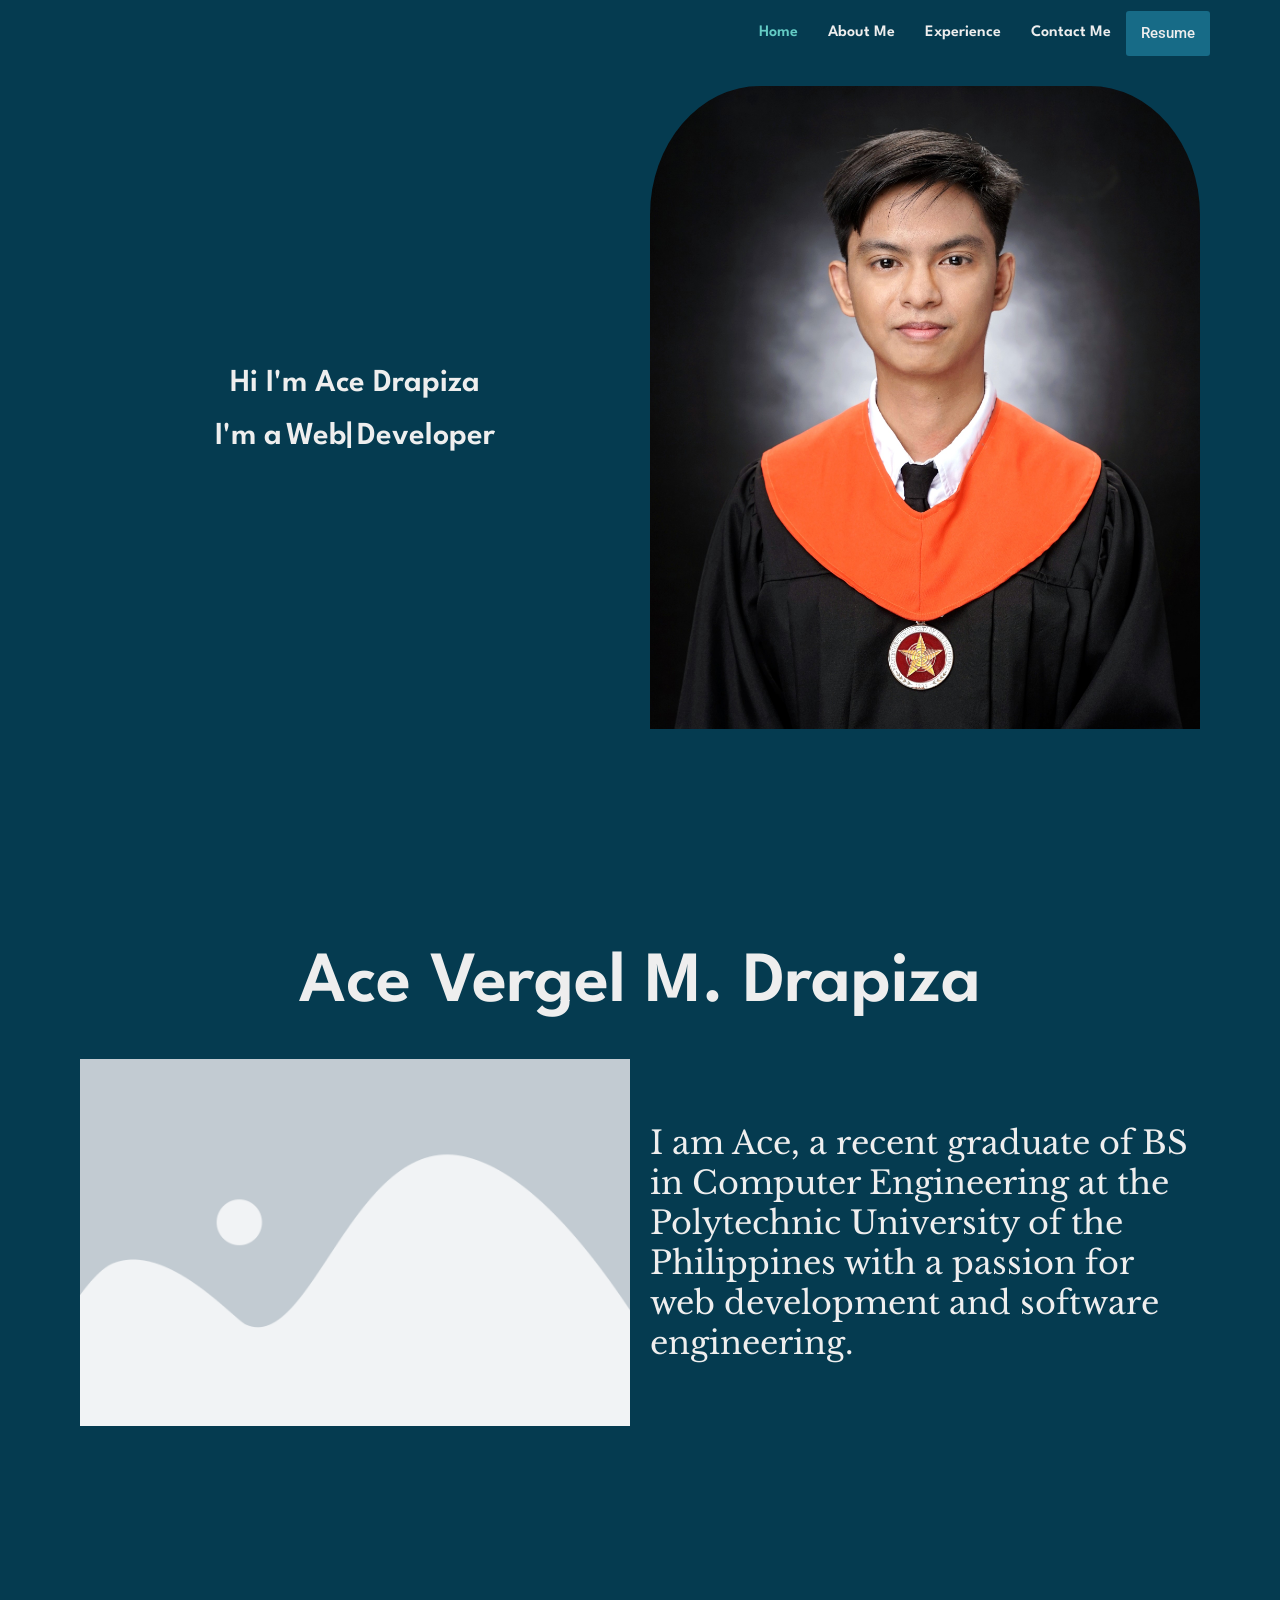
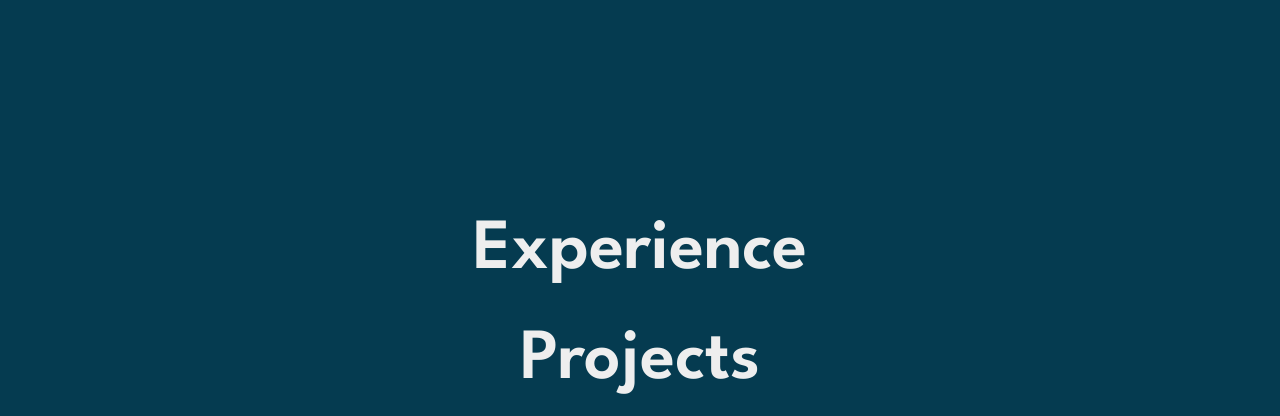
<file: index.html>
<!DOCTYPE html>
<html lang="en-US">
<head>
<meta charset="UTF-8">
<meta name="viewport" content="width=device-width, initial-scale=1">
	 <link rel="profile" href="https://gmpg.org/xfn/11"> 
	 <title>Portfolio</title>
<meta name="robots" content="noindex, nofollow">
<link rel="alternate" type="application/rss+xml" title="Portfolio &raquo; Feed" href="/feed/">
<link rel="alternate" type="application/rss+xml" title="Portfolio &raquo; Comments Feed" href="/comments/feed/">
<script>
window._wpemojiSettings = {"baseUrl":"https:\/\/s.w.org\/images\/core\/emoji\/14.0.0\/72x72\/","ext":".png","svgUrl":"https:\/\/s.w.org\/images\/core\/emoji\/14.0.0\/svg\/","svgExt":".svg","source":{"concatemoji":"\/wp-includes\/js\/wp-emoji-release.min.js?ver=6.3.1"}};
/*! This file is auto-generated */
!function(i,n){var o,s,e;function c(e){try{var t={supportTests:e,timestamp:(new Date).valueOf()};sessionStorage.setItem(o,JSON.stringify(t))}catch(e){}}function p(e,t,n){e.clearRect(0,0,e.canvas.width,e.canvas.height),e.fillText(t,0,0);var t=new Uint32Array(e.getImageData(0,0,e.canvas.width,e.canvas.height).data),r=(e.clearRect(0,0,e.canvas.width,e.canvas.height),e.fillText(n,0,0),new Uint32Array(e.getImageData(0,0,e.canvas.width,e.canvas.height).data));return t.every(function(e,t){return e===r[t]})}function u(e,t,n){switch(t){case"flag":return n(e,"🏳️‍⚧️","🏳️​⚧️")?!1:!n(e,"🇺🇳","🇺​🇳")&&!n(e,"🏴󠁧󠁢󠁥󠁮󠁧󠁿","🏴​󠁧​󠁢​󠁥​󠁮​󠁧​󠁿");case"emoji":return!n(e,"🫱🏻‍🫲🏿","🫱🏻​🫲🏿")}return!1}function f(e,t,n){var r="undefined"!=typeof WorkerGlobalScope&&self instanceof WorkerGlobalScope?new OffscreenCanvas(300,150):i.createElement("canvas"),a=r.getContext("2d",{willReadFrequently:!0}),o=(a.textBaseline="top",a.font="600 32px Arial",{});return e.forEach(function(e){o[e]=t(a,e,n)}),o}function t(e){var t=i.createElement("script");t.src=e,t.defer=!0,i.head.appendChild(t)}"undefined"!=typeof Promise&&(o="wpEmojiSettingsSupports",s=["flag","emoji"],n.supports={everything:!0,everythingExceptFlag:!0},e=new Promise(function(e){i.addEventListener("DOMContentLoaded",e,{once:!0})}),new Promise(function(t){var n=function(){try{var e=JSON.parse(sessionStorage.getItem(o));if("object"==typeof e&&"number"==typeof e.timestamp&&(new Date).valueOf()<e.timestamp+604800&&"object"==typeof e.supportTests)return e.supportTests}catch(e){}return null}();if(!n){if("undefined"!=typeof Worker&&"undefined"!=typeof OffscreenCanvas&&"undefined"!=typeof URL&&URL.createObjectURL&&"undefined"!=typeof Blob)try{var e="postMessage("+f.toString()+"("+[JSON.stringify(s),u.toString(),p.toString()].join(",")+"));",r=new Blob([e],{type:"text/javascript"}),a=new Worker(URL.createObjectURL(r),{name:"wpTestEmojiSupports"});return void(a.onmessage=function(e){c(n=e.data),a.terminate(),t(n)})}catch(e){}c(n=f(s,u,p))}t(n)}).then(function(e){for(var t in e)n.supports[t]=e[t],n.supports.everything=n.supports.everything&&n.supports[t],"flag"!==t&&(n.supports.everythingExceptFlag=n.supports.everythingExceptFlag&&n.supports[t]);n.supports.everythingExceptFlag=n.supports.everythingExceptFlag&&!n.supports.flag,n.DOMReady=!1,n.readyCallback=function(){n.DOMReady=!0}}).then(function(){return e}).then(function(){var e;n.supports.everything||(n.readyCallback(),(e=n.source||{}).concatemoji?t(e.concatemoji):e.wpemoji&&e.twemoji&&(t(e.twemoji),t(e.wpemoji)))}))}((window,document),window._wpemojiSettings);
</script>
<style>img.wp-smiley,
img.emoji {
	display: inline !important;
	border: none !important;
	box-shadow: none !important;
	height: 1em !important;
	width: 1em !important;
	margin: 0 0.07em !important;
	vertical-align: -0.1em !important;
	background: none !important;
	padding: 0 !important;
}</style>
	<link rel="stylesheet" id="astra-theme-css-css" href="/wp-content/themes/astra/assets/css/minified/main.min.css?ver=4.3.1" media="all">
<style id="astra-theme-css-inline-css">:root{--ast-container-default-xlg-padding:3em;--ast-container-default-lg-padding:3em;--ast-container-default-slg-padding:2em;--ast-container-default-md-padding:3em;--ast-container-default-sm-padding:3em;--ast-container-default-xs-padding:2.4em;--ast-container-default-xxs-padding:1.8em;--ast-code-block-background:#ECEFF3;--ast-comment-inputs-background:#F9FAFB;}html{font-size:100%;}a{color:var(--ast-global-color-0);}a:hover,a:focus{color:var(--ast-global-color-1);}body,button,input,select,textarea,.ast-button,.ast-custom-button{font-family:-apple-system,BlinkMacSystemFont,Segoe UI,Roboto,Oxygen-Sans,Ubuntu,Cantarell,Helvetica Neue,sans-serif;font-weight:400;font-size:16px;font-size:1rem;line-height:1.6em;}blockquote{color:var(--ast-global-color-3);}h1,.entry-content h1,h2,.entry-content h2,h3,.entry-content h3,h4,.entry-content h4,h5,.entry-content h5,h6,.entry-content h6,.site-title,.site-title a{font-weight:600;}.site-title{font-size:26px;font-size:1.625rem;display:block;}.site-header .site-description{font-size:15px;font-size:0.9375rem;display:none;}.entry-title{font-size:26px;font-size:1.625rem;}h1,.entry-content h1{font-size:40px;font-size:2.5rem;font-weight:600;line-height:1.4em;}h2,.entry-content h2{font-size:32px;font-size:2rem;font-weight:600;line-height:1.25em;}h3,.entry-content h3{font-size:26px;font-size:1.625rem;font-weight:600;line-height:1.2em;}h4,.entry-content h4{font-size:24px;font-size:1.5rem;line-height:1.2em;font-weight:600;}h5,.entry-content h5{font-size:20px;font-size:1.25rem;line-height:1.2em;font-weight:600;}h6,.entry-content h6{font-size:16px;font-size:1rem;line-height:1.25em;font-weight:600;}::selection{background-color:var(--ast-global-color-0);color:#ffffff;}body,h1,.entry-title a,.entry-content h1,h2,.entry-content h2,h3,.entry-content h3,h4,.entry-content h4,h5,.entry-content h5,h6,.entry-content h6{color:var(--ast-global-color-3);}.tagcloud a:hover,.tagcloud a:focus,.tagcloud a.current-item{color:#ffffff;border-color:var(--ast-global-color-0);background-color:var(--ast-global-color-0);}input:focus,input[type="text"]:focus,input[type="email"]:focus,input[type="url"]:focus,input[type="password"]:focus,input[type="reset"]:focus,input[type="search"]:focus,textarea:focus{border-color:var(--ast-global-color-0);}input[type="radio"]:checked,input[type=reset],input[type="checkbox"]:checked,input[type="checkbox"]:hover:checked,input[type="checkbox"]:focus:checked,input[type=range]::-webkit-slider-thumb{border-color:var(--ast-global-color-0);background-color:var(--ast-global-color-0);box-shadow:none;}.site-footer a:hover + .post-count,.site-footer a:focus + .post-count{background:var(--ast-global-color-0);border-color:var(--ast-global-color-0);}.single .nav-links .nav-previous,.single .nav-links .nav-next{color:var(--ast-global-color-0);}.entry-meta,.entry-meta *{line-height:1.45;color:var(--ast-global-color-0);}.entry-meta a:hover,.entry-meta a:hover *,.entry-meta a:focus,.entry-meta a:focus *,.page-links > .page-link,.page-links .page-link:hover,.post-navigation a:hover{color:var(--ast-global-color-1);}#cat option,.secondary .calendar_wrap thead a,.secondary .calendar_wrap thead a:visited{color:var(--ast-global-color-0);}.secondary .calendar_wrap #today,.ast-progress-val span{background:var(--ast-global-color-0);}.secondary a:hover + .post-count,.secondary a:focus + .post-count{background:var(--ast-global-color-0);border-color:var(--ast-global-color-0);}.calendar_wrap #today > a{color:#ffffff;}.page-links .page-link,.single .post-navigation a{color:var(--ast-global-color-0);}.ast-archive-title{color:var(--ast-global-color-2);}.widget-title,.widget .wp-block-heading{font-size:22px;font-size:1.375rem;color:var(--ast-global-color-2);}.ast-single-post .entry-content a,.ast-comment-content a:not(.ast-comment-edit-reply-wrap a){text-decoration:underline;}.ast-single-post .wp-block-button .wp-block-button__link,.ast-single-post .elementor-button-wrapper .elementor-button,.ast-single-post .entry-content .uagb-tab a,.ast-single-post .entry-content .uagb-ifb-cta a,.ast-single-post .entry-content .wp-block-uagb-buttons a,.ast-single-post .entry-content .uabb-module-content a,.ast-single-post .entry-content .uagb-post-grid a,.ast-single-post .entry-content .uagb-timeline a,.ast-single-post .entry-content .uagb-toc__wrap a,.ast-single-post .entry-content .uagb-taxomony-box a,.ast-single-post .entry-content .woocommerce a,.entry-content .wp-block-latest-posts > li > a,.ast-single-post .entry-content .wp-block-file__button{text-decoration:none;}a:focus-visible,.ast-menu-toggle:focus-visible,.site .skip-link:focus-visible,.wp-block-loginout input:focus-visible,.wp-block-search.wp-block-search__button-inside .wp-block-search__inside-wrapper,.ast-header-navigation-arrow:focus-visible,.woocommerce .wc-proceed-to-checkout > .checkout-button:focus-visible,.woocommerce .woocommerce-MyAccount-navigation ul li a:focus-visible,.ast-orders-table__row .ast-orders-table__cell:focus-visible,.woocommerce .woocommerce-order-details .order-again > .button:focus-visible,.woocommerce .woocommerce-message a.button.wc-forward:focus-visible,.woocommerce #minus_qty:focus-visible,.woocommerce #plus_qty:focus-visible,a#ast-apply-coupon:focus-visible,.woocommerce .woocommerce-info a:focus-visible,.woocommerce .astra-shop-summary-wrap a:focus-visible,.woocommerce a.wc-forward:focus-visible,#ast-apply-coupon:focus-visible,.woocommerce-js .woocommerce-mini-cart-item a.remove:focus-visible{outline-style:dotted;outline-color:inherit;outline-width:thin;border-color:transparent;}input:focus,input[type="text"]:focus,input[type="email"]:focus,input[type="url"]:focus,input[type="password"]:focus,input[type="reset"]:focus,input[type="search"]:focus,input[type="number"]:focus,textarea:focus,.wp-block-search__input:focus,[data-section="section-header-mobile-trigger"] .ast-button-wrap .ast-mobile-menu-trigger-minimal:focus,.ast-mobile-popup-drawer.active .menu-toggle-close:focus,.woocommerce-ordering select.orderby:focus,#ast-scroll-top:focus,#coupon_code:focus,.woocommerce-page #comment:focus,.woocommerce #reviews #respond input#submit:focus,.woocommerce a.add_to_cart_button:focus,.woocommerce .button.single_add_to_cart_button:focus,.woocommerce .woocommerce-cart-form button:focus,.woocommerce .woocommerce-cart-form__cart-item .quantity .qty:focus,.woocommerce .woocommerce-billing-fields .woocommerce-billing-fields__field-wrapper .woocommerce-input-wrapper > .input-text:focus,.woocommerce #order_comments:focus,.woocommerce #place_order:focus,.woocommerce .woocommerce-address-fields .woocommerce-address-fields__field-wrapper .woocommerce-input-wrapper > .input-text:focus,.woocommerce .woocommerce-MyAccount-content form button:focus,.woocommerce .woocommerce-MyAccount-content .woocommerce-EditAccountForm .woocommerce-form-row .woocommerce-Input.input-text:focus,.woocommerce .ast-woocommerce-container .woocommerce-pagination ul.page-numbers li a:focus,body #content .woocommerce form .form-row .select2-container--default .select2-selection--single:focus,#ast-coupon-code:focus,.woocommerce.woocommerce-js .quantity input[type=number]:focus,.woocommerce-js .woocommerce-mini-cart-item .quantity input[type=number]:focus,.woocommerce p#ast-coupon-trigger:focus{border-style:dotted;border-color:inherit;border-width:thin;outline-color:transparent;}.ast-logo-title-inline .site-logo-img{padding-right:1em;}.ast-page-builder-template .hentry {margin: 0;}.ast-page-builder-template .site-content > .ast-container {max-width: 100%;padding: 0;}.ast-page-builder-template .site-content #primary {padding: 0;margin: 0;}.ast-page-builder-template .no-results {text-align: center;margin: 4em auto;}.ast-page-builder-template .ast-pagination {padding: 2em;}.ast-page-builder-template .entry-header.ast-no-title.ast-no-thumbnail {margin-top: 0;}.ast-page-builder-template .entry-header.ast-header-without-markup {margin-top: 0;margin-bottom: 0;}.ast-page-builder-template .entry-header.ast-no-title.ast-no-meta {margin-bottom: 0;}.ast-page-builder-template.single .post-navigation {padding-bottom: 2em;}.ast-page-builder-template.single-post .site-content > .ast-container {max-width: 100%;}.ast-page-builder-template .entry-header {margin-top: 2em;margin-left: auto;margin-right: auto;}.ast-page-builder-template .ast-archive-description {margin: 2em auto 0;padding-left: 20px;padding-right: 20px;}.ast-page-builder-template .ast-row {margin-left: 0;margin-right: 0;}.single.ast-page-builder-template .entry-header + .entry-content {margin-bottom: 2em;}@media(min-width: 921px) {.ast-page-builder-template.archive.ast-right-sidebar .ast-row article,.ast-page-builder-template.archive.ast-left-sidebar .ast-row article {padding-left: 0;padding-right: 0;}}.ast-header-break-point #ast-desktop-header{display:none;}@media (min-width:921px){#ast-mobile-header{display:none;}}.wp-block-buttons.aligncenter{justify-content:center;}@media (max-width:921px){.ast-theme-transparent-header #primary,.ast-theme-transparent-header #secondary{padding:0;}}@media (max-width:921px){.ast-plain-container.ast-no-sidebar #primary{padding:0;}}.ast-plain-container.ast-no-sidebar #primary{margin-top:0;margin-bottom:0;}.wp-block-button.is-style-outline .wp-block-button__link{border-color:var(--ast-global-color-0);}div.wp-block-button.is-style-outline > .wp-block-button__link:not(.has-text-color),div.wp-block-button.wp-block-button__link.is-style-outline:not(.has-text-color){color:var(--ast-global-color-0);}.wp-block-button.is-style-outline .wp-block-button__link:hover,div.wp-block-button.is-style-outline .wp-block-button__link:focus,div.wp-block-button.is-style-outline > .wp-block-button__link:not(.has-text-color):hover,div.wp-block-button.wp-block-button__link.is-style-outline:not(.has-text-color):hover{color:#ffffff;background-color:var(--ast-global-color-1);border-color:var(--ast-global-color-1);}.post-page-numbers.current .page-link,.ast-pagination .page-numbers.current{color:#ffffff;border-color:var(--ast-global-color-0);background-color:var(--ast-global-color-0);border-radius:2px;}h1.widget-title{font-weight:600;}h2.widget-title{font-weight:600;}h3.widget-title{font-weight:600;}#page{display:flex;flex-direction:column;min-height:100vh;}.ast-404-layout-1 h1.page-title{color:var(--ast-global-color-2);}.single .post-navigation a{line-height:1em;height:inherit;}.error-404 .page-sub-title{font-size:1.5rem;font-weight:inherit;}.search .site-content .content-area .search-form{margin-bottom:0;}#page .site-content{flex-grow:1;}.widget{margin-bottom:1.25em;}#secondary li{line-height:1.5em;}#secondary .wp-block-group h2{margin-bottom:0.7em;}#secondary h2{font-size:1.7rem;}.ast-separate-container .ast-article-post,.ast-separate-container .ast-article-single,.ast-separate-container .ast-comment-list li.depth-1,.ast-separate-container .comment-respond{padding:3em;}.ast-separate-container .ast-article-single .ast-article-single{padding:0;}.ast-article-single .wp-block-post-template-is-layout-grid{padding-left:0;}.ast-separate-container .ast-comment-list li.depth-1,.hentry{margin-bottom:2em;}.ast-separate-container .ast-archive-description,.ast-separate-container .ast-author-box{border-bottom:1px solid var(--ast-border-color);}.ast-separate-container .comments-title{padding:2em 2em 0 2em;}.ast-page-builder-template .comment-form-textarea,.ast-comment-formwrap .ast-grid-common-col{padding:0;}.ast-comment-formwrap{padding:0 20px;display:inline-flex;column-gap:20px;}.archive.ast-page-builder-template .entry-header{margin-top:2em;}.ast-page-builder-template .ast-comment-formwrap{width:100%;}.entry-title{margin-bottom:0.5em;}.ast-archive-description p{font-size:inherit;font-weight:inherit;line-height:inherit;}@media (min-width:921px){.ast-left-sidebar.ast-page-builder-template #secondary,.archive.ast-right-sidebar.ast-page-builder-template .site-main{padding-left:20px;padding-right:20px;}}@media (max-width:544px){.ast-comment-formwrap.ast-row{column-gap:10px;display:inline-block;}#ast-commentform .ast-grid-common-col{position:relative;width:100%;}}@media (min-width:1201px){.ast-separate-container .ast-article-post,.ast-separate-container .ast-article-single,.ast-separate-container .ast-author-box,.ast-separate-container .ast-404-layout-1,.ast-separate-container .no-results{padding:3em;}}@media (max-width:921px){.ast-separate-container #primary,.ast-separate-container #secondary{padding:1.5em 0;}#primary,#secondary{padding:1.5em 0;margin:0;}.ast-left-sidebar #content > .ast-container{display:flex;flex-direction:column-reverse;width:100%;}}@media (min-width:922px){.ast-separate-container.ast-right-sidebar #primary,.ast-separate-container.ast-left-sidebar #primary{border:0;}.search-no-results.ast-separate-container #primary{margin-bottom:4em;}}.wp-block-button .wp-block-button__link{color:#ffffff;}.wp-block-button .wp-block-button__link:hover,.wp-block-button .wp-block-button__link:focus{color:#ffffff;background-color:var(--ast-global-color-1);border-color:var(--ast-global-color-1);}.elementor-widget-heading h1.elementor-heading-title{line-height:1.4em;}.elementor-widget-heading h2.elementor-heading-title{line-height:1.25em;}.elementor-widget-heading h3.elementor-heading-title{line-height:1.2em;}.elementor-widget-heading h4.elementor-heading-title{line-height:1.2em;}.elementor-widget-heading h5.elementor-heading-title{line-height:1.2em;}.elementor-widget-heading h6.elementor-heading-title{line-height:1.25em;}.wp-block-button .wp-block-button__link,.wp-block-search .wp-block-search__button,body .wp-block-file .wp-block-file__button{border-color:var(--ast-global-color-0);background-color:var(--ast-global-color-0);color:#ffffff;font-family:inherit;font-weight:500;line-height:1em;font-size:16px;font-size:1rem;padding-top:15px;padding-right:30px;padding-bottom:15px;padding-left:30px;}@media (max-width:921px){.wp-block-button .wp-block-button__link,.wp-block-search .wp-block-search__button,body .wp-block-file .wp-block-file__button{padding-top:14px;padding-right:28px;padding-bottom:14px;padding-left:28px;}}@media (max-width:544px){.wp-block-button .wp-block-button__link,.wp-block-search .wp-block-search__button,body .wp-block-file .wp-block-file__button{padding-top:12px;padding-right:24px;padding-bottom:12px;padding-left:24px;}}.menu-toggle,button,.ast-button,.ast-custom-button,.button,input#submit,input[type="button"],input[type="submit"],input[type="reset"],#comments .submit,.search .search-submit,form[CLASS*="wp-block-search__"].wp-block-search .wp-block-search__inside-wrapper .wp-block-search__button,body .wp-block-file .wp-block-file__button,.search .search-submit,.woocommerce-js a.button,.woocommerce button.button,.woocommerce .woocommerce-message a.button,.woocommerce #respond input#submit.alt,.woocommerce input.button.alt,.woocommerce input.button,.woocommerce input.button:disabled,.woocommerce input.button:disabled[disabled],.woocommerce input.button:disabled:hover,.woocommerce input.button:disabled[disabled]:hover,.woocommerce #respond input#submit,.woocommerce button.button.alt.disabled,.wc-block-grid__products .wc-block-grid__product .wp-block-button__link,.wc-block-grid__product-onsale,[CLASS*="wc-block"] button,.woocommerce-js .astra-cart-drawer .astra-cart-drawer-content .woocommerce-mini-cart__buttons .button:not(.checkout):not(.ast-continue-shopping),.woocommerce-js .astra-cart-drawer .astra-cart-drawer-content .woocommerce-mini-cart__buttons a.checkout,.woocommerce button.button.alt.disabled.wc-variation-selection-needed{border-style:solid;border-top-width:0;border-right-width:0;border-left-width:0;border-bottom-width:0;color:#ffffff;border-color:var(--ast-global-color-0);background-color:var(--ast-global-color-0);padding-top:15px;padding-right:30px;padding-bottom:15px;padding-left:30px;font-family:inherit;font-weight:500;font-size:16px;font-size:1rem;line-height:1em;}button:focus,.menu-toggle:hover,button:hover,.ast-button:hover,.ast-custom-button:hover .button:hover,.ast-custom-button:hover ,input[type=reset]:hover,input[type=reset]:focus,input#submit:hover,input#submit:focus,input[type="button"]:hover,input[type="button"]:focus,input[type="submit"]:hover,input[type="submit"]:focus,form[CLASS*="wp-block-search__"].wp-block-search .wp-block-search__inside-wrapper .wp-block-search__button:hover,form[CLASS*="wp-block-search__"].wp-block-search .wp-block-search__inside-wrapper .wp-block-search__button:focus,body .wp-block-file .wp-block-file__button:hover,body .wp-block-file .wp-block-file__button:focus,.woocommerce-js a.button:hover,.woocommerce button.button:hover,.woocommerce .woocommerce-message a.button:hover,.woocommerce #respond input#submit:hover,.woocommerce #respond input#submit.alt:hover,.woocommerce input.button.alt:hover,.woocommerce input.button:hover,.woocommerce button.button.alt.disabled:hover,.wc-block-grid__products .wc-block-grid__product .wp-block-button__link:hover,[CLASS*="wc-block"] button:hover,.woocommerce-js .astra-cart-drawer .astra-cart-drawer-content .woocommerce-mini-cart__buttons .button:not(.checkout):not(.ast-continue-shopping):hover,.woocommerce-js .astra-cart-drawer .astra-cart-drawer-content .woocommerce-mini-cart__buttons a.checkout:hover,.woocommerce button.button.alt.disabled.wc-variation-selection-needed:hover{color:#ffffff;background-color:var(--ast-global-color-1);border-color:var(--ast-global-color-1);}form[CLASS*="wp-block-search__"].wp-block-search .wp-block-search__inside-wrapper .wp-block-search__button.has-icon{padding-top:calc(15px - 3px);padding-right:calc(30px - 3px);padding-bottom:calc(15px - 3px);padding-left:calc(30px - 3px);}@media (max-width:921px){.menu-toggle,button,.ast-button,.ast-custom-button,.button,input#submit,input[type="button"],input[type="submit"],input[type="reset"],#comments .submit,.search .search-submit,form[CLASS*="wp-block-search__"].wp-block-search .wp-block-search__inside-wrapper .wp-block-search__button,body .wp-block-file .wp-block-file__button,.search .search-submit,.woocommerce-js a.button,.woocommerce button.button,.woocommerce .woocommerce-message a.button,.woocommerce #respond input#submit.alt,.woocommerce input.button.alt,.woocommerce input.button,.woocommerce input.button:disabled,.woocommerce input.button:disabled[disabled],.woocommerce input.button:disabled:hover,.woocommerce input.button:disabled[disabled]:hover,.woocommerce #respond input#submit,.woocommerce button.button.alt.disabled,.wc-block-grid__products .wc-block-grid__product .wp-block-button__link,.wc-block-grid__product-onsale,[CLASS*="wc-block"] button,.woocommerce-js .astra-cart-drawer .astra-cart-drawer-content .woocommerce-mini-cart__buttons .button:not(.checkout):not(.ast-continue-shopping),.woocommerce-js .astra-cart-drawer .astra-cart-drawer-content .woocommerce-mini-cart__buttons a.checkout,.woocommerce button.button.alt.disabled.wc-variation-selection-needed{padding-top:14px;padding-right:28px;padding-bottom:14px;padding-left:28px;}}@media (max-width:544px){.menu-toggle,button,.ast-button,.ast-custom-button,.button,input#submit,input[type="button"],input[type="submit"],input[type="reset"],#comments .submit,.search .search-submit,form[CLASS*="wp-block-search__"].wp-block-search .wp-block-search__inside-wrapper .wp-block-search__button,body .wp-block-file .wp-block-file__button,.search .search-submit,.woocommerce-js a.button,.woocommerce button.button,.woocommerce .woocommerce-message a.button,.woocommerce #respond input#submit.alt,.woocommerce input.button.alt,.woocommerce input.button,.woocommerce input.button:disabled,.woocommerce input.button:disabled[disabled],.woocommerce input.button:disabled:hover,.woocommerce input.button:disabled[disabled]:hover,.woocommerce #respond input#submit,.woocommerce button.button.alt.disabled,.wc-block-grid__products .wc-block-grid__product .wp-block-button__link,.wc-block-grid__product-onsale,[CLASS*="wc-block"] button,.woocommerce-js .astra-cart-drawer .astra-cart-drawer-content .woocommerce-mini-cart__buttons .button:not(.checkout):not(.ast-continue-shopping),.woocommerce-js .astra-cart-drawer .astra-cart-drawer-content .woocommerce-mini-cart__buttons a.checkout,.woocommerce button.button.alt.disabled.wc-variation-selection-needed{padding-top:12px;padding-right:24px;padding-bottom:12px;padding-left:24px;}}@media (max-width:921px){.ast-mobile-header-stack .main-header-bar .ast-search-menu-icon{display:inline-block;}.ast-header-break-point.ast-header-custom-item-outside .ast-mobile-header-stack .main-header-bar .ast-search-icon{margin:0;}.ast-comment-avatar-wrap img{max-width:2.5em;}.ast-separate-container .ast-comment-list li.depth-1{padding:1.5em 2.14em;}.ast-separate-container .comment-respond{padding:2em 2.14em;}.ast-comment-meta{padding:0 1.8888em 1.3333em;}}@media (min-width:544px){.ast-container{max-width:100%;}}@media (max-width:544px){.ast-separate-container .ast-article-post,.ast-separate-container .ast-article-single,.ast-separate-container .comments-title,.ast-separate-container .ast-archive-description{padding:1.5em 1em;}.ast-separate-container #content .ast-container{padding-left:0.54em;padding-right:0.54em;}.ast-separate-container .ast-comment-list li.depth-1{padding:1.5em 1em;margin-bottom:1.5em;}.ast-separate-container .ast-comment-list .bypostauthor{padding:.5em;}.ast-search-menu-icon.ast-dropdown-active .search-field{width:170px;}}.ast-separate-container{background-color:var(--ast-global-color-4);;}@media (max-width:921px){.site-title{display:block;}.site-header .site-description{display:none;}.entry-title{font-size:30px;}h1,.entry-content h1{font-size:30px;}h2,.entry-content h2{font-size:25px;}h3,.entry-content h3{font-size:20px;}}@media (max-width:544px){.site-title{display:block;}.site-header .site-description{display:none;}.entry-title{font-size:30px;}h1,.entry-content h1{font-size:30px;}h2,.entry-content h2{font-size:25px;}h3,.entry-content h3{font-size:20px;}}@media (max-width:921px){html{font-size:91.2%;}}@media (max-width:544px){html{font-size:91.2%;}}@media (min-width:922px){.ast-container{max-width:1240px;}}@media (min-width:922px){.site-content .ast-container{display:flex;}}@media (max-width:921px){.site-content .ast-container{flex-direction:column;}}@media (min-width:922px){.main-header-menu .sub-menu .menu-item.ast-left-align-sub-menu:hover > .sub-menu,.main-header-menu .sub-menu .menu-item.ast-left-align-sub-menu.focus > .sub-menu{margin-left:-0px;}}.entry-content li > p{margin-bottom:0;}blockquote,cite {font-style: initial;}.wp-block-file {display: flex;align-items: center;flex-wrap: wrap;justify-content: space-between;}.wp-block-pullquote {border: none;}.wp-block-pullquote blockquote::before {content: "\201D";font-family: "Helvetica",sans-serif;display: flex;transform: rotate( 180deg );font-size: 6rem;font-style: normal;line-height: 1;font-weight: bold;align-items: center;justify-content: center;}.has-text-align-right > blockquote::before {justify-content: flex-start;}.has-text-align-left > blockquote::before {justify-content: flex-end;}figure.wp-block-pullquote.is-style-solid-color blockquote {max-width: 100%;text-align: inherit;}html body {--wp--custom--ast-default-block-top-padding: 3em;--wp--custom--ast-default-block-right-padding: 3em;--wp--custom--ast-default-block-bottom-padding: 3em;--wp--custom--ast-default-block-left-padding: 3em;--wp--custom--ast-container-width: 1200px;--wp--custom--ast-content-width-size: 1200px;--wp--custom--ast-wide-width-size: calc(1200px + var(--wp--custom--ast-default-block-left-padding) + var(--wp--custom--ast-default-block-right-padding));}.ast-narrow-container {--wp--custom--ast-content-width-size: 750px;--wp--custom--ast-wide-width-size: 750px;}@media(max-width: 921px) {html body {--wp--custom--ast-default-block-top-padding: 3em;--wp--custom--ast-default-block-right-padding: 2em;--wp--custom--ast-default-block-bottom-padding: 3em;--wp--custom--ast-default-block-left-padding: 2em;}}@media(max-width: 544px) {html body {--wp--custom--ast-default-block-top-padding: 3em;--wp--custom--ast-default-block-right-padding: 1.5em;--wp--custom--ast-default-block-bottom-padding: 3em;--wp--custom--ast-default-block-left-padding: 1.5em;}}.entry-content > .wp-block-group,.entry-content > .wp-block-cover,.entry-content > .wp-block-columns {padding-top: var(--wp--custom--ast-default-block-top-padding);padding-right: var(--wp--custom--ast-default-block-right-padding);padding-bottom: var(--wp--custom--ast-default-block-bottom-padding);padding-left: var(--wp--custom--ast-default-block-left-padding);}.ast-plain-container.ast-no-sidebar .entry-content > .alignfull,.ast-page-builder-template .ast-no-sidebar .entry-content > .alignfull {margin-left: calc( -50vw + 50%);margin-right: calc( -50vw + 50%);max-width: 100vw;width: 100vw;}.ast-plain-container.ast-no-sidebar .entry-content .alignfull .alignfull,.ast-page-builder-template.ast-no-sidebar .entry-content .alignfull .alignfull,.ast-plain-container.ast-no-sidebar .entry-content .alignfull .alignwide,.ast-page-builder-template.ast-no-sidebar .entry-content .alignfull .alignwide,.ast-plain-container.ast-no-sidebar .entry-content .alignwide .alignfull,.ast-page-builder-template.ast-no-sidebar .entry-content .alignwide .alignfull,.ast-plain-container.ast-no-sidebar .entry-content .alignwide .alignwide,.ast-page-builder-template.ast-no-sidebar .entry-content .alignwide .alignwide,.ast-plain-container.ast-no-sidebar .entry-content .wp-block-column .alignfull,.ast-page-builder-template.ast-no-sidebar .entry-content .wp-block-column .alignfull,.ast-plain-container.ast-no-sidebar .entry-content .wp-block-column .alignwide,.ast-page-builder-template.ast-no-sidebar .entry-content .wp-block-column .alignwide {margin-left: auto;margin-right: auto;width: 100%;}[ast-blocks-layout] .wp-block-separator:not(.is-style-dots) {height: 0;}[ast-blocks-layout] .wp-block-separator {margin: 20px auto;}[ast-blocks-layout] .wp-block-separator:not(.is-style-wide):not(.is-style-dots) {max-width: 100px;}[ast-blocks-layout] .wp-block-separator.has-background {padding: 0;}.entry-content[ast-blocks-layout] > * {max-width: var(--wp--custom--ast-content-width-size);margin-left: auto;margin-right: auto;}.entry-content[ast-blocks-layout] > .alignwide {max-width: var(--wp--custom--ast-wide-width-size);}.entry-content[ast-blocks-layout] .alignfull {max-width: none;}.entry-content .wp-block-columns {margin-bottom: 0;}blockquote {margin: 1.5em;border: none;}.wp-block-quote:not(.has-text-align-right):not(.has-text-align-center) {border-left: 5px solid rgba(0,0,0,0.05);}.has-text-align-right > blockquote,blockquote.has-text-align-right {border-right: 5px solid rgba(0,0,0,0.05);}.has-text-align-left > blockquote,blockquote.has-text-align-left {border-left: 5px solid rgba(0,0,0,0.05);}.wp-block-site-tagline,.wp-block-latest-posts .read-more {margin-top: 15px;}.wp-block-loginout p label {display: block;}.wp-block-loginout p:not(.login-remember):not(.login-submit) input {width: 100%;}.wp-block-loginout input:focus {border-color: transparent;}.wp-block-loginout input:focus {outline: thin dotted;}.entry-content .wp-block-media-text .wp-block-media-text__content {padding: 0 0 0 8%;}.entry-content .wp-block-media-text.has-media-on-the-right .wp-block-media-text__content {padding: 0 8% 0 0;}.entry-content .wp-block-media-text.has-background .wp-block-media-text__content {padding: 8%;}.entry-content .wp-block-cover:not([class*="background-color"]) .wp-block-cover__inner-container,.entry-content .wp-block-cover:not([class*="background-color"]) .wp-block-cover-image-text,.entry-content .wp-block-cover:not([class*="background-color"]) .wp-block-cover-text,.entry-content .wp-block-cover-image:not([class*="background-color"]) .wp-block-cover__inner-container,.entry-content .wp-block-cover-image:not([class*="background-color"]) .wp-block-cover-image-text,.entry-content .wp-block-cover-image:not([class*="background-color"]) .wp-block-cover-text {color: var(--ast-global-color-5);}.wp-block-loginout .login-remember input {width: 1.1rem;height: 1.1rem;margin: 0 5px 4px 0;vertical-align: middle;}.wp-block-latest-posts > li > *:first-child,.wp-block-latest-posts:not(.is-grid) > li:first-child {margin-top: 0;}.wp-block-search__inside-wrapper .wp-block-search__input {padding: 0 10px;color: var(--ast-global-color-3);background: var(--ast-global-color-5);border-color: var(--ast-border-color);}.wp-block-latest-posts .read-more {margin-bottom: 1.5em;}.wp-block-search__no-button .wp-block-search__inside-wrapper .wp-block-search__input {padding-top: 5px;padding-bottom: 5px;}.wp-block-latest-posts .wp-block-latest-posts__post-date,.wp-block-latest-posts .wp-block-latest-posts__post-author {font-size: 1rem;}.wp-block-latest-posts > li > *,.wp-block-latest-posts:not(.is-grid) > li {margin-top: 12px;margin-bottom: 12px;}.ast-page-builder-template .entry-content[ast-blocks-layout] > *,.ast-page-builder-template .entry-content[ast-blocks-layout] > .alignfull > * {max-width: none;}.ast-page-builder-template .entry-content[ast-blocks-layout] > .alignwide > * {max-width: var(--wp--custom--ast-wide-width-size);}.ast-page-builder-template .entry-content[ast-blocks-layout] > .inherit-container-width > *,.ast-page-builder-template .entry-content[ast-blocks-layout] > * > *,.entry-content[ast-blocks-layout] > .wp-block-cover .wp-block-cover__inner-container {max-width: var(--wp--custom--ast-content-width-size);margin-left: auto;margin-right: auto;}.entry-content[ast-blocks-layout] .wp-block-cover:not(.alignleft):not(.alignright) {width: auto;}@media(max-width: 1200px) {.ast-separate-container .entry-content > .alignfull,.ast-separate-container .entry-content[ast-blocks-layout] > .alignwide,.ast-plain-container .entry-content[ast-blocks-layout] > .alignwide,.ast-plain-container .entry-content .alignfull {margin-left: calc(-1 * min(var(--ast-container-default-xlg-padding),20px)) ;margin-right: calc(-1 * min(var(--ast-container-default-xlg-padding),20px));}}@media(min-width: 1201px) {.ast-separate-container .entry-content > .alignfull {margin-left: calc(-1 * var(--ast-container-default-xlg-padding) );margin-right: calc(-1 * var(--ast-container-default-xlg-padding) );}.ast-separate-container .entry-content[ast-blocks-layout] > .alignwide,.ast-plain-container .entry-content[ast-blocks-layout] > .alignwide {margin-left: calc(-1 * var(--wp--custom--ast-default-block-left-padding) );margin-right: calc(-1 * var(--wp--custom--ast-default-block-right-padding) );}}@media(min-width: 921px) {.ast-separate-container .entry-content .wp-block-group.alignwide:not(.inherit-container-width) > :where(:not(.alignleft):not(.alignright)),.ast-plain-container .entry-content .wp-block-group.alignwide:not(.inherit-container-width) > :where(:not(.alignleft):not(.alignright)) {max-width: calc( var(--wp--custom--ast-content-width-size) + 80px );}.ast-plain-container.ast-right-sidebar .entry-content[ast-blocks-layout] .alignfull,.ast-plain-container.ast-left-sidebar .entry-content[ast-blocks-layout] .alignfull {margin-left: -60px;margin-right: -60px;}}@media(min-width: 544px) {.entry-content > .alignleft {margin-right: 20px;}.entry-content > .alignright {margin-left: 20px;}}@media (max-width:544px){.wp-block-columns .wp-block-column:not(:last-child){margin-bottom:20px;}.wp-block-latest-posts{margin:0;}}@media( max-width: 600px ) {.entry-content .wp-block-media-text .wp-block-media-text__content,.entry-content .wp-block-media-text.has-media-on-the-right .wp-block-media-text__content {padding: 8% 0 0;}.entry-content .wp-block-media-text.has-background .wp-block-media-text__content {padding: 8%;}}.ast-page-builder-template .entry-header {padding-left: 0;}.ast-narrow-container .site-content .wp-block-uagb-image--align-full .wp-block-uagb-image__figure {max-width: 100%;margin-left: auto;margin-right: auto;}.entry-content ul,.entry-content ol {padding: revert;margin: revert;}:root .has-ast-global-color-0-color{color:var(--ast-global-color-0);}:root .has-ast-global-color-0-background-color{background-color:var(--ast-global-color-0);}:root .wp-block-button .has-ast-global-color-0-color{color:var(--ast-global-color-0);}:root .wp-block-button .has-ast-global-color-0-background-color{background-color:var(--ast-global-color-0);}:root .has-ast-global-color-1-color{color:var(--ast-global-color-1);}:root .has-ast-global-color-1-background-color{background-color:var(--ast-global-color-1);}:root .wp-block-button .has-ast-global-color-1-color{color:var(--ast-global-color-1);}:root .wp-block-button .has-ast-global-color-1-background-color{background-color:var(--ast-global-color-1);}:root .has-ast-global-color-2-color{color:var(--ast-global-color-2);}:root .has-ast-global-color-2-background-color{background-color:var(--ast-global-color-2);}:root .wp-block-button .has-ast-global-color-2-color{color:var(--ast-global-color-2);}:root .wp-block-button .has-ast-global-color-2-background-color{background-color:var(--ast-global-color-2);}:root .has-ast-global-color-3-color{color:var(--ast-global-color-3);}:root .has-ast-global-color-3-background-color{background-color:var(--ast-global-color-3);}:root .wp-block-button .has-ast-global-color-3-color{color:var(--ast-global-color-3);}:root .wp-block-button .has-ast-global-color-3-background-color{background-color:var(--ast-global-color-3);}:root .has-ast-global-color-4-color{color:var(--ast-global-color-4);}:root .has-ast-global-color-4-background-color{background-color:var(--ast-global-color-4);}:root .wp-block-button .has-ast-global-color-4-color{color:var(--ast-global-color-4);}:root .wp-block-button .has-ast-global-color-4-background-color{background-color:var(--ast-global-color-4);}:root .has-ast-global-color-5-color{color:var(--ast-global-color-5);}:root .has-ast-global-color-5-background-color{background-color:var(--ast-global-color-5);}:root .wp-block-button .has-ast-global-color-5-color{color:var(--ast-global-color-5);}:root .wp-block-button .has-ast-global-color-5-background-color{background-color:var(--ast-global-color-5);}:root .has-ast-global-color-6-color{color:var(--ast-global-color-6);}:root .has-ast-global-color-6-background-color{background-color:var(--ast-global-color-6);}:root .wp-block-button .has-ast-global-color-6-color{color:var(--ast-global-color-6);}:root .wp-block-button .has-ast-global-color-6-background-color{background-color:var(--ast-global-color-6);}:root .has-ast-global-color-7-color{color:var(--ast-global-color-7);}:root .has-ast-global-color-7-background-color{background-color:var(--ast-global-color-7);}:root .wp-block-button .has-ast-global-color-7-color{color:var(--ast-global-color-7);}:root .wp-block-button .has-ast-global-color-7-background-color{background-color:var(--ast-global-color-7);}:root .has-ast-global-color-8-color{color:var(--ast-global-color-8);}:root .has-ast-global-color-8-background-color{background-color:var(--ast-global-color-8);}:root .wp-block-button .has-ast-global-color-8-color{color:var(--ast-global-color-8);}:root .wp-block-button .has-ast-global-color-8-background-color{background-color:var(--ast-global-color-8);}:root{--ast-global-color-0:#046bd2;--ast-global-color-1:#045cb4;--ast-global-color-2:#1e293b;--ast-global-color-3:#334155;--ast-global-color-4:#f9fafb;--ast-global-color-5:#FFFFFF;--ast-global-color-6:#e2e8f0;--ast-global-color-7:#cbd5e1;--ast-global-color-8:#94a3b8;}:root {--ast-border-color : var(--ast-global-color-6);}.ast-single-entry-banner {-js-display: flex;display: flex;flex-direction: column;justify-content: center;text-align: center;position: relative;background: #eeeeee;}.ast-single-entry-banner[data-banner-layout="layout-1"] {max-width: 1200px;background: inherit;padding: 20px 0;}.ast-single-entry-banner[data-banner-width-type="custom"] {margin: 0 auto;width: 100%;}.ast-single-entry-banner + .site-content .entry-header {margin-bottom: 0;}header.entry-header .entry-title{font-weight:600;font-size:32px;font-size:2rem;}header.entry-header > *:not(:last-child){margin-bottom:10px;}.ast-archive-entry-banner {-js-display: flex;display: flex;flex-direction: column;justify-content: center;text-align: center;position: relative;background: #eeeeee;}.ast-archive-entry-banner[data-banner-width-type="custom"] {margin: 0 auto;width: 100%;}.ast-archive-entry-banner[data-banner-layout="layout-1"] {background: inherit;padding: 20px 0;text-align: left;}body.archive .ast-archive-description{max-width:1200px;width:100%;text-align:left;padding-top:3em;padding-right:3em;padding-bottom:3em;padding-left:3em;}body.archive .ast-archive-description .ast-archive-title,body.archive .ast-archive-description .ast-archive-title *{font-weight:600;font-size:32px;font-size:2rem;}body.archive .ast-archive-description > *:not(:last-child){margin-bottom:10px;}@media (max-width:921px){body.archive .ast-archive-description{text-align:left;}}@media (max-width:544px){body.archive .ast-archive-description{text-align:left;}}.ast-breadcrumbs .trail-browse,.ast-breadcrumbs .trail-items,.ast-breadcrumbs .trail-items li{display:inline-block;margin:0;padding:0;border:none;background:inherit;text-indent:0;text-decoration:none;}.ast-breadcrumbs .trail-browse{font-size:inherit;font-style:inherit;font-weight:inherit;color:inherit;}.ast-breadcrumbs .trail-items{list-style:none;}.trail-items li::after{padding:0 0.3em;content:"\00bb";}.trail-items li:last-of-type::after{display:none;}h1,.entry-content h1,h2,.entry-content h2,h3,.entry-content h3,h4,.entry-content h4,h5,.entry-content h5,h6,.entry-content h6{color:var(--ast-global-color-2);}.entry-title a{color:var(--ast-global-color-2);}@media (max-width:921px){.ast-builder-grid-row-container.ast-builder-grid-row-tablet-3-firstrow .ast-builder-grid-row > *:first-child,.ast-builder-grid-row-container.ast-builder-grid-row-tablet-3-lastrow .ast-builder-grid-row > *:last-child{grid-column:1 / -1;}}@media (max-width:544px){.ast-builder-grid-row-container.ast-builder-grid-row-mobile-3-firstrow .ast-builder-grid-row > *:first-child,.ast-builder-grid-row-container.ast-builder-grid-row-mobile-3-lastrow .ast-builder-grid-row > *:last-child{grid-column:1 / -1;}}.ast-builder-layout-element[data-section="title_tagline"]{display:flex;}@media (max-width:921px){.ast-header-break-point .ast-builder-layout-element[data-section="title_tagline"]{display:flex;}}@media (max-width:544px){.ast-header-break-point .ast-builder-layout-element[data-section="title_tagline"]{display:flex;}}.footer-widget-area.widget-area.site-footer-focus-item{width:auto;}.elementor-widget-heading .elementor-heading-title{margin:0;}.elementor-page .ast-menu-toggle{color:unset !important;background:unset !important;}.elementor-post.elementor-grid-item.hentry{margin-bottom:0;}.woocommerce div.product .elementor-element.elementor-products-grid .related.products ul.products li.product,.elementor-element .elementor-wc-products .woocommerce[class*='columns-'] ul.products li.product{width:auto;margin:0;float:none;}.elementor-toc__list-wrapper{margin:0;}body .elementor hr{background-color:#ccc;margin:0;}.ast-left-sidebar .elementor-section.elementor-section-stretched,.ast-right-sidebar .elementor-section.elementor-section-stretched{max-width:100%;left:0 !important;}.elementor-template-full-width .ast-container{display:block;}.elementor-screen-only,.screen-reader-text,.screen-reader-text span,.ui-helper-hidden-accessible{top:0 !important;}@media (max-width:544px){.elementor-element .elementor-wc-products .woocommerce[class*="columns-"] ul.products li.product{width:auto;margin:0;}.elementor-element .woocommerce .woocommerce-result-count{float:none;}}.ast-header-break-point .main-header-bar{border-bottom-width:1px;}@media (min-width:922px){.main-header-bar{border-bottom-width:1px;}}.main-header-menu .menu-item, #astra-footer-menu .menu-item, .main-header-bar .ast-masthead-custom-menu-items{-js-display:flex;display:flex;-webkit-box-pack:center;-webkit-justify-content:center;-moz-box-pack:center;-ms-flex-pack:center;justify-content:center;-webkit-box-orient:vertical;-webkit-box-direction:normal;-webkit-flex-direction:column;-moz-box-orient:vertical;-moz-box-direction:normal;-ms-flex-direction:column;flex-direction:column;}.main-header-menu > .menu-item > .menu-link, #astra-footer-menu > .menu-item > .menu-link{height:100%;-webkit-box-align:center;-webkit-align-items:center;-moz-box-align:center;-ms-flex-align:center;align-items:center;-js-display:flex;display:flex;}.ast-header-break-point .main-navigation ul .menu-item .menu-link .icon-arrow:first-of-type svg{top:.2em;margin-top:0px;margin-left:0px;width:.65em;transform:translate(0, -2px) rotateZ(270deg);}.ast-mobile-popup-content .ast-submenu-expanded > .ast-menu-toggle{transform:rotateX(180deg);overflow-y:auto;}.ast-separate-container .blog-layout-1, .ast-separate-container .blog-layout-2, .ast-separate-container .blog-layout-3{background-color:transparent;background-image:none;}.ast-separate-container .ast-article-post{background-color:var(--ast-global-color-5);;}@media (max-width:921px){.ast-separate-container .ast-article-post{background-color:var(--ast-global-color-5);;}}@media (max-width:544px){.ast-separate-container .ast-article-post{background-color:var(--ast-global-color-5);;}}.ast-separate-container .ast-article-single:not(.ast-related-post), .ast-separate-container .comments-area .comment-respond,.ast-separate-container .comments-area .ast-comment-list li, .woocommerce.ast-separate-container .ast-woocommerce-container, .ast-separate-container .error-404, .ast-separate-container .no-results, .single.ast-separate-container .site-main .ast-author-meta, .ast-separate-container .related-posts-title-wrapper,.ast-separate-container .comments-count-wrapper, .ast-box-layout.ast-plain-container .site-content,.ast-padded-layout.ast-plain-container .site-content, .ast-separate-container .comments-area .comments-title, .ast-separate-container .ast-archive-description{background-color:var(--ast-global-color-5);;}@media (max-width:921px){.ast-separate-container .ast-article-single:not(.ast-related-post), .ast-separate-container .comments-area .comment-respond,.ast-separate-container .comments-area .ast-comment-list li, .woocommerce.ast-separate-container .ast-woocommerce-container, .ast-separate-container .error-404, .ast-separate-container .no-results, .single.ast-separate-container .site-main .ast-author-meta, .ast-separate-container .related-posts-title-wrapper,.ast-separate-container .comments-count-wrapper, .ast-box-layout.ast-plain-container .site-content,.ast-padded-layout.ast-plain-container .site-content, .ast-separate-container .comments-area .comments-title, .ast-separate-container .ast-archive-description{background-color:var(--ast-global-color-5);;}}@media (max-width:544px){.ast-separate-container .ast-article-single:not(.ast-related-post), .ast-separate-container .comments-area .comment-respond,.ast-separate-container .comments-area .ast-comment-list li, .woocommerce.ast-separate-container .ast-woocommerce-container, .ast-separate-container .error-404, .ast-separate-container .no-results, .single.ast-separate-container .site-main .ast-author-meta, .ast-separate-container .related-posts-title-wrapper,.ast-separate-container .comments-count-wrapper, .ast-box-layout.ast-plain-container .site-content,.ast-padded-layout.ast-plain-container .site-content, .ast-separate-container .comments-area .comments-title, .ast-separate-container .ast-archive-description{background-color:var(--ast-global-color-5);;}}.ast-separate-container.ast-two-container #secondary .widget{background-color:var(--ast-global-color-5);;}@media (max-width:921px){.ast-separate-container.ast-two-container #secondary .widget{background-color:var(--ast-global-color-5);;}}@media (max-width:544px){.ast-separate-container.ast-two-container #secondary .widget{background-color:var(--ast-global-color-5);;}}.ast-plain-container, .ast-page-builder-template{background-color:var(--ast-global-color-5);;}@media (max-width:921px){.ast-plain-container, .ast-page-builder-template{background-color:var(--ast-global-color-5);;}}@media (max-width:544px){.ast-plain-container, .ast-page-builder-template{background-color:var(--ast-global-color-5);;}}
		#ast-scroll-top {
			display: none;
			position: fixed;
			text-align: center;
			cursor: pointer;
			z-index: 99;
			width: 2.1em;
			height: 2.1em;
			line-height: 2.1;
			color: #ffffff;
			border-radius: 2px;
			content: "";
			outline: inherit;
		}
		@media (min-width: 769px) {
			#ast-scroll-top {
				content: "769";
			}
		}
		#ast-scroll-top .ast-icon.icon-arrow svg {
			margin-left: 0px;
			vertical-align: middle;
			transform: translate(0, -20%) rotate(180deg);
			width: 1.6em;
		}
		.ast-scroll-to-top-right {
			right: 30px;
			bottom: 30px;
		}
		.ast-scroll-to-top-left {
			left: 30px;
			bottom: 30px;
		}
	#ast-scroll-top{background-color:var(--ast-global-color-0);font-size:15px;font-size:0.9375rem;}@media (max-width:921px){#ast-scroll-top .ast-icon.icon-arrow svg{width:1em;}}.ast-mobile-header-content > *,.ast-desktop-header-content > * {padding: 10px 0;height: auto;}.ast-mobile-header-content > *:first-child,.ast-desktop-header-content > *:first-child {padding-top: 10px;}.ast-mobile-header-content > .ast-builder-menu,.ast-desktop-header-content > .ast-builder-menu {padding-top: 0;}.ast-mobile-header-content > *:last-child,.ast-desktop-header-content > *:last-child {padding-bottom: 0;}.ast-mobile-header-content .ast-search-menu-icon.ast-inline-search label,.ast-desktop-header-content .ast-search-menu-icon.ast-inline-search label {width: 100%;}.ast-desktop-header-content .main-header-bar-navigation .ast-submenu-expanded > .ast-menu-toggle::before {transform: rotateX(180deg);}#ast-desktop-header .ast-desktop-header-content,.ast-mobile-header-content .ast-search-icon,.ast-desktop-header-content .ast-search-icon,.ast-mobile-header-wrap .ast-mobile-header-content,.ast-main-header-nav-open.ast-popup-nav-open .ast-mobile-header-wrap .ast-mobile-header-content,.ast-main-header-nav-open.ast-popup-nav-open .ast-desktop-header-content {display: none;}.ast-main-header-nav-open.ast-header-break-point #ast-desktop-header .ast-desktop-header-content,.ast-main-header-nav-open.ast-header-break-point .ast-mobile-header-wrap .ast-mobile-header-content {display: block;}.ast-desktop .ast-desktop-header-content .astra-menu-animation-slide-up > .menu-item > .sub-menu,.ast-desktop .ast-desktop-header-content .astra-menu-animation-slide-up > .menu-item .menu-item > .sub-menu,.ast-desktop .ast-desktop-header-content .astra-menu-animation-slide-down > .menu-item > .sub-menu,.ast-desktop .ast-desktop-header-content .astra-menu-animation-slide-down > .menu-item .menu-item > .sub-menu,.ast-desktop .ast-desktop-header-content .astra-menu-animation-fade > .menu-item > .sub-menu,.ast-desktop .ast-desktop-header-content .astra-menu-animation-fade > .menu-item .menu-item > .sub-menu {opacity: 1;visibility: visible;}.ast-hfb-header.ast-default-menu-enable.ast-header-break-point .ast-mobile-header-wrap .ast-mobile-header-content .main-header-bar-navigation {width: unset;margin: unset;}.ast-mobile-header-content.content-align-flex-end .main-header-bar-navigation .menu-item-has-children > .ast-menu-toggle,.ast-desktop-header-content.content-align-flex-end .main-header-bar-navigation .menu-item-has-children > .ast-menu-toggle {left: calc( 20px - 0.907em);right: auto;}.ast-mobile-header-content .ast-search-menu-icon,.ast-mobile-header-content .ast-search-menu-icon.slide-search,.ast-desktop-header-content .ast-search-menu-icon,.ast-desktop-header-content .ast-search-menu-icon.slide-search {width: 100%;position: relative;display: block;right: auto;transform: none;}.ast-mobile-header-content .ast-search-menu-icon.slide-search .search-form,.ast-mobile-header-content .ast-search-menu-icon .search-form,.ast-desktop-header-content .ast-search-menu-icon.slide-search .search-form,.ast-desktop-header-content .ast-search-menu-icon .search-form {right: 0;visibility: visible;opacity: 1;position: relative;top: auto;transform: none;padding: 0;display: block;overflow: hidden;}.ast-mobile-header-content .ast-search-menu-icon.ast-inline-search .search-field,.ast-mobile-header-content .ast-search-menu-icon .search-field,.ast-desktop-header-content .ast-search-menu-icon.ast-inline-search .search-field,.ast-desktop-header-content .ast-search-menu-icon .search-field {width: 100%;padding-right: 5.5em;}.ast-mobile-header-content .ast-search-menu-icon .search-submit,.ast-desktop-header-content .ast-search-menu-icon .search-submit {display: block;position: absolute;height: 100%;top: 0;right: 0;padding: 0 1em;border-radius: 0;}.ast-hfb-header.ast-default-menu-enable.ast-header-break-point .ast-mobile-header-wrap .ast-mobile-header-content .main-header-bar-navigation ul .sub-menu .menu-link {padding-left: 30px;}.ast-hfb-header.ast-default-menu-enable.ast-header-break-point .ast-mobile-header-wrap .ast-mobile-header-content .main-header-bar-navigation .sub-menu .menu-item .menu-item .menu-link {padding-left: 40px;}.ast-mobile-popup-drawer.active .ast-mobile-popup-inner{background-color:#ffffff;;}.ast-mobile-header-wrap .ast-mobile-header-content, .ast-desktop-header-content{background-color:#ffffff;;}.ast-mobile-popup-content > *, .ast-mobile-header-content > *, .ast-desktop-popup-content > *, .ast-desktop-header-content > *{padding-top:0px;padding-bottom:0px;}.content-align-flex-start .ast-builder-layout-element{justify-content:flex-start;}.content-align-flex-start .main-header-menu{text-align:left;}.ast-mobile-popup-drawer.active .menu-toggle-close{color:#3a3a3a;}.ast-mobile-header-wrap .ast-primary-header-bar,.ast-primary-header-bar .site-primary-header-wrap{min-height:80px;}.ast-desktop .ast-primary-header-bar .main-header-menu > .menu-item{line-height:80px;}.ast-header-break-point #masthead .ast-mobile-header-wrap .ast-primary-header-bar,.ast-header-break-point #masthead .ast-mobile-header-wrap .ast-below-header-bar,.ast-header-break-point #masthead .ast-mobile-header-wrap .ast-above-header-bar{padding-left:20px;padding-right:20px;}.ast-header-break-point .ast-primary-header-bar{border-bottom-width:1px;border-bottom-color:#eaeaea;border-bottom-style:solid;}@media (min-width:922px){.ast-primary-header-bar{border-bottom-width:1px;border-bottom-color:#eaeaea;border-bottom-style:solid;}}.ast-primary-header-bar{background-color:#ffffff;;}.ast-primary-header-bar{display:block;}@media (max-width:921px){.ast-header-break-point .ast-primary-header-bar{display:grid;}}@media (max-width:544px){.ast-header-break-point .ast-primary-header-bar{display:grid;}}[data-section="section-header-mobile-trigger"] .ast-button-wrap .ast-mobile-menu-trigger-minimal{color:var(--ast-global-color-0);border:none;background:transparent;}[data-section="section-header-mobile-trigger"] .ast-button-wrap .mobile-menu-toggle-icon .ast-mobile-svg{width:20px;height:20px;fill:var(--ast-global-color-0);}[data-section="section-header-mobile-trigger"] .ast-button-wrap .mobile-menu-wrap .mobile-menu{color:var(--ast-global-color-0);}.ast-builder-menu-mobile .main-navigation .main-header-menu .menu-item > .menu-link{color:var(--ast-global-color-3);}.ast-builder-menu-mobile .main-navigation .main-header-menu .menu-item > .ast-menu-toggle{color:var(--ast-global-color-3);}.ast-builder-menu-mobile .main-navigation .menu-item:hover > .menu-link, .ast-builder-menu-mobile .main-navigation .inline-on-mobile .menu-item:hover > .ast-menu-toggle{color:var(--ast-global-color-1);}.ast-builder-menu-mobile .main-navigation .menu-item:hover > .ast-menu-toggle{color:var(--ast-global-color-1);}.ast-builder-menu-mobile .main-navigation .menu-item.current-menu-item > .menu-link, .ast-builder-menu-mobile .main-navigation .inline-on-mobile .menu-item.current-menu-item > .ast-menu-toggle, .ast-builder-menu-mobile .main-navigation .menu-item.current-menu-ancestor > .menu-link, .ast-builder-menu-mobile .main-navigation .menu-item.current-menu-ancestor > .ast-menu-toggle{color:var(--ast-global-color-1);}.ast-builder-menu-mobile .main-navigation .menu-item.current-menu-item > .ast-menu-toggle{color:var(--ast-global-color-1);}.ast-builder-menu-mobile .main-navigation .menu-item.menu-item-has-children > .ast-menu-toggle{top:0;}.ast-builder-menu-mobile .main-navigation .menu-item-has-children > .menu-link:after{content:unset;}.ast-hfb-header .ast-builder-menu-mobile .main-header-menu, .ast-hfb-header .ast-builder-menu-mobile .main-navigation .menu-item .menu-link, .ast-hfb-header .ast-builder-menu-mobile .main-navigation .menu-item .sub-menu .menu-link{border-style:none;}.ast-builder-menu-mobile .main-navigation .menu-item.menu-item-has-children > .ast-menu-toggle{top:0;}@media (max-width:921px){.ast-builder-menu-mobile .main-navigation .main-header-menu .menu-item > .menu-link{color:var(--ast-global-color-3);}.ast-builder-menu-mobile .main-navigation .menu-item > .ast-menu-toggle{color:var(--ast-global-color-3);}.ast-builder-menu-mobile .main-navigation .menu-item:hover > .menu-link, .ast-builder-menu-mobile .main-navigation .inline-on-mobile .menu-item:hover > .ast-menu-toggle{color:var(--ast-global-color-1);background:var(--ast-global-color-4);}.ast-builder-menu-mobile .main-navigation .menu-item:hover > .ast-menu-toggle{color:var(--ast-global-color-1);}.ast-builder-menu-mobile .main-navigation .menu-item.current-menu-item > .menu-link, .ast-builder-menu-mobile .main-navigation .inline-on-mobile .menu-item.current-menu-item > .ast-menu-toggle, .ast-builder-menu-mobile .main-navigation .menu-item.current-menu-ancestor > .menu-link, .ast-builder-menu-mobile .main-navigation .menu-item.current-menu-ancestor > .ast-menu-toggle{color:var(--ast-global-color-1);background:var(--ast-global-color-4);}.ast-builder-menu-mobile .main-navigation .menu-item.current-menu-item > .ast-menu-toggle{color:var(--ast-global-color-1);}.ast-builder-menu-mobile .main-navigation .menu-item.menu-item-has-children > .ast-menu-toggle{top:0;}.ast-builder-menu-mobile .main-navigation .menu-item-has-children > .menu-link:after{content:unset;}.ast-builder-menu-mobile .main-navigation .main-header-menu, .ast-builder-menu-mobile .main-navigation .main-header-menu .sub-menu{background-color:var(--ast-global-color-5);;}}@media (max-width:544px){.ast-builder-menu-mobile .main-navigation .menu-item.menu-item-has-children > .ast-menu-toggle{top:0;}}.ast-builder-menu-mobile .main-navigation{display:block;}@media (max-width:921px){.ast-header-break-point .ast-builder-menu-mobile .main-navigation{display:block;}}@media (max-width:544px){.ast-header-break-point .ast-builder-menu-mobile .main-navigation{display:block;}}:root{--e-global-color-astglobalcolor0:#046bd2;--e-global-color-astglobalcolor1:#045cb4;--e-global-color-astglobalcolor2:#1e293b;--e-global-color-astglobalcolor3:#334155;--e-global-color-astglobalcolor4:#f9fafb;--e-global-color-astglobalcolor5:#FFFFFF;--e-global-color-astglobalcolor6:#e2e8f0;--e-global-color-astglobalcolor7:#cbd5e1;--e-global-color-astglobalcolor8:#94a3b8;}</style>
<link rel="stylesheet" id="wp-block-library-css" href="/wp-includes/css/dist/block-library/style.min.css?ver=6.3.1" media="all">
<style id="global-styles-inline-css">body{--wp--preset--color--black: #000000;--wp--preset--color--cyan-bluish-gray: #abb8c3;--wp--preset--color--white: #ffffff;--wp--preset--color--pale-pink: #f78da7;--wp--preset--color--vivid-red: #cf2e2e;--wp--preset--color--luminous-vivid-orange: #ff6900;--wp--preset--color--luminous-vivid-amber: #fcb900;--wp--preset--color--light-green-cyan: #7bdcb5;--wp--preset--color--vivid-green-cyan: #00d084;--wp--preset--color--pale-cyan-blue: #8ed1fc;--wp--preset--color--vivid-cyan-blue: #0693e3;--wp--preset--color--vivid-purple: #9b51e0;--wp--preset--color--ast-global-color-0: var(--ast-global-color-0);--wp--preset--color--ast-global-color-1: var(--ast-global-color-1);--wp--preset--color--ast-global-color-2: var(--ast-global-color-2);--wp--preset--color--ast-global-color-3: var(--ast-global-color-3);--wp--preset--color--ast-global-color-4: var(--ast-global-color-4);--wp--preset--color--ast-global-color-5: var(--ast-global-color-5);--wp--preset--color--ast-global-color-6: var(--ast-global-color-6);--wp--preset--color--ast-global-color-7: var(--ast-global-color-7);--wp--preset--color--ast-global-color-8: var(--ast-global-color-8);--wp--preset--gradient--vivid-cyan-blue-to-vivid-purple: linear-gradient(135deg,rgba(6,147,227,1) 0%,rgb(155,81,224) 100%);--wp--preset--gradient--light-green-cyan-to-vivid-green-cyan: linear-gradient(135deg,rgb(122,220,180) 0%,rgb(0,208,130) 100%);--wp--preset--gradient--luminous-vivid-amber-to-luminous-vivid-orange: linear-gradient(135deg,rgba(252,185,0,1) 0%,rgba(255,105,0,1) 100%);--wp--preset--gradient--luminous-vivid-orange-to-vivid-red: linear-gradient(135deg,rgba(255,105,0,1) 0%,rgb(207,46,46) 100%);--wp--preset--gradient--very-light-gray-to-cyan-bluish-gray: linear-gradient(135deg,rgb(238,238,238) 0%,rgb(169,184,195) 100%);--wp--preset--gradient--cool-to-warm-spectrum: linear-gradient(135deg,rgb(74,234,220) 0%,rgb(151,120,209) 20%,rgb(207,42,186) 40%,rgb(238,44,130) 60%,rgb(251,105,98) 80%,rgb(254,248,76) 100%);--wp--preset--gradient--blush-light-purple: linear-gradient(135deg,rgb(255,206,236) 0%,rgb(152,150,240) 100%);--wp--preset--gradient--blush-bordeaux: linear-gradient(135deg,rgb(254,205,165) 0%,rgb(254,45,45) 50%,rgb(107,0,62) 100%);--wp--preset--gradient--luminous-dusk: linear-gradient(135deg,rgb(255,203,112) 0%,rgb(199,81,192) 50%,rgb(65,88,208) 100%);--wp--preset--gradient--pale-ocean: linear-gradient(135deg,rgb(255,245,203) 0%,rgb(182,227,212) 50%,rgb(51,167,181) 100%);--wp--preset--gradient--electric-grass: linear-gradient(135deg,rgb(202,248,128) 0%,rgb(113,206,126) 100%);--wp--preset--gradient--midnight: linear-gradient(135deg,rgb(2,3,129) 0%,rgb(40,116,252) 100%);--wp--preset--font-size--small: 13px;--wp--preset--font-size--medium: 20px;--wp--preset--font-size--large: 36px;--wp--preset--font-size--x-large: 42px;--wp--preset--spacing--20: 0.44rem;--wp--preset--spacing--30: 0.67rem;--wp--preset--spacing--40: 1rem;--wp--preset--spacing--50: 1.5rem;--wp--preset--spacing--60: 2.25rem;--wp--preset--spacing--70: 3.38rem;--wp--preset--spacing--80: 5.06rem;--wp--preset--shadow--natural: 6px 6px 9px rgba(0, 0, 0, 0.2);--wp--preset--shadow--deep: 12px 12px 50px rgba(0, 0, 0, 0.4);--wp--preset--shadow--sharp: 6px 6px 0px rgba(0, 0, 0, 0.2);--wp--preset--shadow--outlined: 6px 6px 0px -3px rgba(255, 255, 255, 1), 6px 6px rgba(0, 0, 0, 1);--wp--preset--shadow--crisp: 6px 6px 0px rgba(0, 0, 0, 1);}body { margin: 0;--wp--style--global--content-size: var(--wp--custom--ast-content-width-size);--wp--style--global--wide-size: var(--wp--custom--ast-wide-width-size); }.wp-site-blocks > .alignleft { float: left; margin-right: 2em; }.wp-site-blocks > .alignright { float: right; margin-left: 2em; }.wp-site-blocks > .aligncenter { justify-content: center; margin-left: auto; margin-right: auto; }:where(.wp-site-blocks) > * { margin-block-start: 24px; margin-block-end: 0; }:where(.wp-site-blocks) > :first-child:first-child { margin-block-start: 0; }:where(.wp-site-blocks) > :last-child:last-child { margin-block-end: 0; }body { --wp--style--block-gap: 24px; }:where(body .is-layout-flow)  > :first-child:first-child{margin-block-start: 0;}:where(body .is-layout-flow)  > :last-child:last-child{margin-block-end: 0;}:where(body .is-layout-flow)  > *{margin-block-start: 24px;margin-block-end: 0;}:where(body .is-layout-constrained)  > :first-child:first-child{margin-block-start: 0;}:where(body .is-layout-constrained)  > :last-child:last-child{margin-block-end: 0;}:where(body .is-layout-constrained)  > *{margin-block-start: 24px;margin-block-end: 0;}:where(body .is-layout-flex) {gap: 24px;}:where(body .is-layout-grid) {gap: 24px;}body .is-layout-flow > .alignleft{float: left;margin-inline-start: 0;margin-inline-end: 2em;}body .is-layout-flow > .alignright{float: right;margin-inline-start: 2em;margin-inline-end: 0;}body .is-layout-flow > .aligncenter{margin-left: auto !important;margin-right: auto !important;}body .is-layout-constrained > .alignleft{float: left;margin-inline-start: 0;margin-inline-end: 2em;}body .is-layout-constrained > .alignright{float: right;margin-inline-start: 2em;margin-inline-end: 0;}body .is-layout-constrained > .aligncenter{margin-left: auto !important;margin-right: auto !important;}body .is-layout-constrained > :where(:not(.alignleft):not(.alignright):not(.alignfull)){max-width: var(--wp--style--global--content-size);margin-left: auto !important;margin-right: auto !important;}body .is-layout-constrained > .alignwide{max-width: var(--wp--style--global--wide-size);}body .is-layout-flex{display: flex;}body .is-layout-flex{flex-wrap: wrap;align-items: center;}body .is-layout-flex > *{margin: 0;}body .is-layout-grid{display: grid;}body .is-layout-grid > *{margin: 0;}body{padding-top: 0px;padding-right: 0px;padding-bottom: 0px;padding-left: 0px;}a:where(:not(.wp-element-button)){text-decoration: none;}.wp-element-button, .wp-block-button__link{background-color: #32373c;border-width: 0;color: #fff;font-family: inherit;font-size: inherit;line-height: inherit;padding: calc(0.667em + 2px) calc(1.333em + 2px);text-decoration: none;}.has-black-color{color: var(--wp--preset--color--black) !important;}.has-cyan-bluish-gray-color{color: var(--wp--preset--color--cyan-bluish-gray) !important;}.has-white-color{color: var(--wp--preset--color--white) !important;}.has-pale-pink-color{color: var(--wp--preset--color--pale-pink) !important;}.has-vivid-red-color{color: var(--wp--preset--color--vivid-red) !important;}.has-luminous-vivid-orange-color{color: var(--wp--preset--color--luminous-vivid-orange) !important;}.has-luminous-vivid-amber-color{color: var(--wp--preset--color--luminous-vivid-amber) !important;}.has-light-green-cyan-color{color: var(--wp--preset--color--light-green-cyan) !important;}.has-vivid-green-cyan-color{color: var(--wp--preset--color--vivid-green-cyan) !important;}.has-pale-cyan-blue-color{color: var(--wp--preset--color--pale-cyan-blue) !important;}.has-vivid-cyan-blue-color{color: var(--wp--preset--color--vivid-cyan-blue) !important;}.has-vivid-purple-color{color: var(--wp--preset--color--vivid-purple) !important;}.has-ast-global-color-0-color{color: var(--wp--preset--color--ast-global-color-0) !important;}.has-ast-global-color-1-color{color: var(--wp--preset--color--ast-global-color-1) !important;}.has-ast-global-color-2-color{color: var(--wp--preset--color--ast-global-color-2) !important;}.has-ast-global-color-3-color{color: var(--wp--preset--color--ast-global-color-3) !important;}.has-ast-global-color-4-color{color: var(--wp--preset--color--ast-global-color-4) !important;}.has-ast-global-color-5-color{color: var(--wp--preset--color--ast-global-color-5) !important;}.has-ast-global-color-6-color{color: var(--wp--preset--color--ast-global-color-6) !important;}.has-ast-global-color-7-color{color: var(--wp--preset--color--ast-global-color-7) !important;}.has-ast-global-color-8-color{color: var(--wp--preset--color--ast-global-color-8) !important;}.has-black-background-color{background-color: var(--wp--preset--color--black) !important;}.has-cyan-bluish-gray-background-color{background-color: var(--wp--preset--color--cyan-bluish-gray) !important;}.has-white-background-color{background-color: var(--wp--preset--color--white) !important;}.has-pale-pink-background-color{background-color: var(--wp--preset--color--pale-pink) !important;}.has-vivid-red-background-color{background-color: var(--wp--preset--color--vivid-red) !important;}.has-luminous-vivid-orange-background-color{background-color: var(--wp--preset--color--luminous-vivid-orange) !important;}.has-luminous-vivid-amber-background-color{background-color: var(--wp--preset--color--luminous-vivid-amber) !important;}.has-light-green-cyan-background-color{background-color: var(--wp--preset--color--light-green-cyan) !important;}.has-vivid-green-cyan-background-color{background-color: var(--wp--preset--color--vivid-green-cyan) !important;}.has-pale-cyan-blue-background-color{background-color: var(--wp--preset--color--pale-cyan-blue) !important;}.has-vivid-cyan-blue-background-color{background-color: var(--wp--preset--color--vivid-cyan-blue) !important;}.has-vivid-purple-background-color{background-color: var(--wp--preset--color--vivid-purple) !important;}.has-ast-global-color-0-background-color{background-color: var(--wp--preset--color--ast-global-color-0) !important;}.has-ast-global-color-1-background-color{background-color: var(--wp--preset--color--ast-global-color-1) !important;}.has-ast-global-color-2-background-color{background-color: var(--wp--preset--color--ast-global-color-2) !important;}.has-ast-global-color-3-background-color{background-color: var(--wp--preset--color--ast-global-color-3) !important;}.has-ast-global-color-4-background-color{background-color: var(--wp--preset--color--ast-global-color-4) !important;}.has-ast-global-color-5-background-color{background-color: var(--wp--preset--color--ast-global-color-5) !important;}.has-ast-global-color-6-background-color{background-color: var(--wp--preset--color--ast-global-color-6) !important;}.has-ast-global-color-7-background-color{background-color: var(--wp--preset--color--ast-global-color-7) !important;}.has-ast-global-color-8-background-color{background-color: var(--wp--preset--color--ast-global-color-8) !important;}.has-black-border-color{border-color: var(--wp--preset--color--black) !important;}.has-cyan-bluish-gray-border-color{border-color: var(--wp--preset--color--cyan-bluish-gray) !important;}.has-white-border-color{border-color: var(--wp--preset--color--white) !important;}.has-pale-pink-border-color{border-color: var(--wp--preset--color--pale-pink) !important;}.has-vivid-red-border-color{border-color: var(--wp--preset--color--vivid-red) !important;}.has-luminous-vivid-orange-border-color{border-color: var(--wp--preset--color--luminous-vivid-orange) !important;}.has-luminous-vivid-amber-border-color{border-color: var(--wp--preset--color--luminous-vivid-amber) !important;}.has-light-green-cyan-border-color{border-color: var(--wp--preset--color--light-green-cyan) !important;}.has-vivid-green-cyan-border-color{border-color: var(--wp--preset--color--vivid-green-cyan) !important;}.has-pale-cyan-blue-border-color{border-color: var(--wp--preset--color--pale-cyan-blue) !important;}.has-vivid-cyan-blue-border-color{border-color: var(--wp--preset--color--vivid-cyan-blue) !important;}.has-vivid-purple-border-color{border-color: var(--wp--preset--color--vivid-purple) !important;}.has-ast-global-color-0-border-color{border-color: var(--wp--preset--color--ast-global-color-0) !important;}.has-ast-global-color-1-border-color{border-color: var(--wp--preset--color--ast-global-color-1) !important;}.has-ast-global-color-2-border-color{border-color: var(--wp--preset--color--ast-global-color-2) !important;}.has-ast-global-color-3-border-color{border-color: var(--wp--preset--color--ast-global-color-3) !important;}.has-ast-global-color-4-border-color{border-color: var(--wp--preset--color--ast-global-color-4) !important;}.has-ast-global-color-5-border-color{border-color: var(--wp--preset--color--ast-global-color-5) !important;}.has-ast-global-color-6-border-color{border-color: var(--wp--preset--color--ast-global-color-6) !important;}.has-ast-global-color-7-border-color{border-color: var(--wp--preset--color--ast-global-color-7) !important;}.has-ast-global-color-8-border-color{border-color: var(--wp--preset--color--ast-global-color-8) !important;}.has-vivid-cyan-blue-to-vivid-purple-gradient-background{background: var(--wp--preset--gradient--vivid-cyan-blue-to-vivid-purple) !important;}.has-light-green-cyan-to-vivid-green-cyan-gradient-background{background: var(--wp--preset--gradient--light-green-cyan-to-vivid-green-cyan) !important;}.has-luminous-vivid-amber-to-luminous-vivid-orange-gradient-background{background: var(--wp--preset--gradient--luminous-vivid-amber-to-luminous-vivid-orange) !important;}.has-luminous-vivid-orange-to-vivid-red-gradient-background{background: var(--wp--preset--gradient--luminous-vivid-orange-to-vivid-red) !important;}.has-very-light-gray-to-cyan-bluish-gray-gradient-background{background: var(--wp--preset--gradient--very-light-gray-to-cyan-bluish-gray) !important;}.has-cool-to-warm-spectrum-gradient-background{background: var(--wp--preset--gradient--cool-to-warm-spectrum) !important;}.has-blush-light-purple-gradient-background{background: var(--wp--preset--gradient--blush-light-purple) !important;}.has-blush-bordeaux-gradient-background{background: var(--wp--preset--gradient--blush-bordeaux) !important;}.has-luminous-dusk-gradient-background{background: var(--wp--preset--gradient--luminous-dusk) !important;}.has-pale-ocean-gradient-background{background: var(--wp--preset--gradient--pale-ocean) !important;}.has-electric-grass-gradient-background{background: var(--wp--preset--gradient--electric-grass) !important;}.has-midnight-gradient-background{background: var(--wp--preset--gradient--midnight) !important;}.has-small-font-size{font-size: var(--wp--preset--font-size--small) !important;}.has-medium-font-size{font-size: var(--wp--preset--font-size--medium) !important;}.has-large-font-size{font-size: var(--wp--preset--font-size--large) !important;}.has-x-large-font-size{font-size: var(--wp--preset--font-size--x-large) !important;}
.wp-block-navigation a:where(:not(.wp-element-button)){color: inherit;}
.wp-block-pullquote{font-size: 1.5em;line-height: 1.6;}</style>
<link rel="stylesheet" id="hfe-style-css" href="/wp-content/plugins/header-footer-elementor/assets/css/header-footer-elementor.css?ver=1.6.16" media="all">
<link rel="stylesheet" id="elementor-frontend-css" href="/wp-content/plugins/elementor/assets/css/frontend-lite.min.css?ver=3.16.4" media="all">
<link rel="stylesheet" id="eael-general-css" href="/wp-content/plugins/essential-addons-for-elementor-lite/assets/front-end/css/view/general.min.css?ver=5.8.9" media="all">
<link rel="stylesheet" id="eael-9-css" href="/wp-content/uploads/essential-addons-elementor/eael-9.css?ver=1695985971" media="all">
<link rel="stylesheet" id="elementor-icons-css" href="/wp-content/plugins/elementor/assets/lib/eicons/css/elementor-icons.min.css?ver=5.23.0" media="all">
<style id="elementor-icons-inline-css">.elementor-add-new-section .elementor-add-templately-promo-button{
            background-color: #5d4fff;
            background-image: url(/wp-content/plugins/essential-addons-for-elementor-lite/assets/admin/images/templately/logo-icon.svg);
            background-repeat: no-repeat;
            background-position: center center;
            position: relative;
        }
        
		.elementor-add-new-section .elementor-add-templately-promo-button > i{
            height: 12px;
        }
        
        body .elementor-add-new-section .elementor-add-section-area-button {
            margin-left: 0;
        }

		.elementor-add-new-section .elementor-add-templately-promo-button{
            background-color: #5d4fff;
            background-image: url(/wp-content/plugins/essential-addons-for-elementor-lite/assets/admin/images/templately/logo-icon.svg);
            background-repeat: no-repeat;
            background-position: center center;
            position: relative;
        }
        
		.elementor-add-new-section .elementor-add-templately-promo-button > i{
            height: 12px;
        }
        
        body .elementor-add-new-section .elementor-add-section-area-button {
            margin-left: 0;
        }</style>
<link rel="stylesheet" id="swiper-css" href="/wp-content/plugins/elementor/assets/lib/swiper/v8/css/swiper.min.css?ver=8.4.5" media="all">
<link rel="stylesheet" id="elementor-post-6-css" href="/wp-content/uploads/elementor/css/post-6.css?ver=1695981718" media="all">
<link rel="stylesheet" id="elementor-global-css" href="/wp-content/uploads/elementor/css/global.css?ver=1695981719" media="all">
<link rel="stylesheet" id="hfe-widgets-style-css" href="/wp-content/plugins/header-footer-elementor/inc/widgets-css/frontend.css?ver=1.6.16" media="all">
<link rel="stylesheet" id="elementor-post-9-css" href="/wp-content/uploads/elementor/css/post-9.css?ver=1695986289" media="all">
<link rel="stylesheet" id="elementor-post-38-css" href="/wp-content/uploads/elementor/css/post-38.css?ver=1695981719" media="all">
<link rel="stylesheet" id="htbbootstrap-css" href="/wp-content/plugins/ht-mega-for-elementor/assets/css/htbbootstrap.css?ver=2.3.0" media="all">
<link rel="stylesheet" id="font-awesome-css" href="/wp-content/plugins/elementor/assets/lib/font-awesome/css/font-awesome.min.css?ver=4.7.0" media="all">
<link rel="stylesheet" id="htmega-animation-css" href="/wp-content/plugins/ht-mega-for-elementor/assets/css/animation.css?ver=2.3.0" media="all">
<link rel="stylesheet" id="htmega-keyframes-css" href="/wp-content/plugins/ht-mega-for-elementor/assets/css/htmega-keyframes.css?ver=2.3.0" media="all">
<link rel="stylesheet" id="elementor-icons-ekiticons-css" href="/wp-content/plugins/elementskit-lite/modules/elementskit-icon-pack/assets/css/ekiticons.css?ver=2.9.2" media="all">
<link rel="stylesheet" id="ekit-widget-styles-css" href="/wp-content/plugins/elementskit-lite/widgets/init/assets/css/widget-styles.css?ver=2.9.2" media="all">
<link rel="stylesheet" id="ekit-responsive-css" href="/wp-content/plugins/elementskit-lite/widgets/init/assets/css/responsive.css?ver=2.9.2" media="all">
<link rel="stylesheet" id="google-fonts-1-css" href="https://fonts.googleapis.com/css?family=League+Spartan%3A100%2C100italic%2C200%2C200italic%2C300%2C300italic%2C400%2C400italic%2C500%2C500italic%2C600%2C600italic%2C700%2C700italic%2C800%2C800italic%2C900%2C900italic%7CLibre+Baskerville%3A100%2C100italic%2C200%2C200italic%2C300%2C300italic%2C400%2C400italic%2C500%2C500italic%2C600%2C600italic%2C700%2C700italic%2C800%2C800italic%2C900%2C900italic%7CRoboto%3A100%2C100italic%2C200%2C200italic%2C300%2C300italic%2C400%2C400italic%2C500%2C500italic%2C600%2C600italic%2C700%2C700italic%2C800%2C800italic%2C900%2C900italic&#038;display=swap&#038;ver=6.3.1" media="all">
<link rel="stylesheet" id="elementor-icons-shared-0-css" href="/wp-content/plugins/elementor/assets/lib/font-awesome/css/fontawesome.min.css?ver=5.15.3" media="all">
<link rel="stylesheet" id="elementor-icons-fa-solid-css" href="/wp-content/plugins/elementor/assets/lib/font-awesome/css/solid.min.css?ver=5.15.3" media="all">
<link rel="stylesheet" id="elementor-icons-fa-regular-css" href="/wp-content/plugins/elementor/assets/lib/font-awesome/css/regular.min.css?ver=5.15.3" media="all">
<link rel="preconnect" href="https://fonts.gstatic.com/" crossorigin>
<!--[if IE]>
<script src='http://localhost/portfolio/wp-content/themes/astra/assets/js/minified/flexibility.min.js?ver=4.3.1' id='astra-flexibility-js'></script>
<script id="astra-flexibility-js-after">
flexibility(document.documentElement);
</script>
<![endif]-->
<script src="/wp-includes/js/jquery/jquery.min.js?ver=3.7.0" id="jquery-core-js"></script>
<script src="/wp-includes/js/jquery/jquery-migrate.min.js?ver=3.4.1" id="jquery-migrate-js"></script>
<link rel="https://api.w.org/" href="/wp-json/">
<link rel="alternate" type="application/json" href="/wp-json/wp/v2/pages/9">
<link rel="EditURI" type="application/rsd+xml" title="RSD" href="/xmlrpc.php?rsd">
<meta name="generator" content="WordPress 6.3.1">
<link rel="canonical" href="/">
<link rel="shortlink" href="/">
<link rel="alternate" type="application/json+oembed" href="/wp-json/oembed/1.0/embed?url=%2F">
<link rel="alternate" type="text/xml+oembed" href="/wp-json/oembed/1.0/embed?url=%2F#038;format=xml">
<meta name="generator" content="Elementor 3.16.4; features: e_dom_optimization, e_optimized_assets_loading, e_optimized_css_loading, additional_custom_breakpoints; settings: css_print_method-external, google_font-enabled, font_display-swap">
</head>

<body itemtype="https://schema.org/WebPage" itemscope="itemscope" class="home page-template page-template-elementor_header_footer page page-id-9 ehf-header ehf-template-astra ehf-stylesheet-astra ast-desktop ast-page-builder-template ast-no-sidebar astra-4.3.1 ast-single-post ast-inherit-site-logo-transparent ast-hfb-header elementor-default elementor-template-full-width elementor-kit-6 elementor-page elementor-page-9">

<a class="skip-link screen-reader-text" href="#content" role="link" title="Skip to content">
		Skip to content</a>

<div class="hfeed site" id="page">
			<header id="masthead" itemscope="itemscope" itemtype="https://schema.org/WPHeader">
			<p class="main-title bhf-hidden" itemprop="headline"><a title="Portfolio" rel="home">Portfolio</a></p>
					<div data-elementor-type="wp-post" data-elementor-id="38" class="elementor elementor-38">
							<div class="elementor-element elementor-element-82e02cb e-flex e-con-boxed e-con e-parent" data-id="82e02cb" data-element_type="container" data-settings="{&quot;content_width&quot;:&quot;boxed&quot;}" data-core-v316-plus="true">
					<div class="e-con-inner">
				<div class="elementor-element elementor-element-7cac2f7 hfe-nav-menu__align-right hfe-submenu-animation-slide_up hfe-submenu-icon-arrow hfe-link-redirect-child hfe-nav-menu__breakpoint-tablet elementor-widget elementor-widget-navigation-menu" data-id="7cac2f7" data-element_type="widget" data-settings="{&quot;width_dropdown_item&quot;:{&quot;unit&quot;:&quot;px&quot;,&quot;size&quot;:0,&quot;sizes&quot;:[]},&quot;padding_horizontal_dropdown_item&quot;:{&quot;unit&quot;:&quot;px&quot;,&quot;size&quot;:6,&quot;sizes&quot;:[]},&quot;padding_vertical_dropdown_item&quot;:{&quot;unit&quot;:&quot;px&quot;,&quot;size&quot;:30,&quot;sizes&quot;:[]},&quot;padding_horizontal_menu_item&quot;:{&quot;unit&quot;:&quot;px&quot;,&quot;size&quot;:15,&quot;sizes&quot;:[]},&quot;padding_horizontal_menu_item_tablet&quot;:{&quot;unit&quot;:&quot;px&quot;,&quot;size&quot;:&quot;&quot;,&quot;sizes&quot;:[]},&quot;padding_horizontal_menu_item_mobile&quot;:{&quot;unit&quot;:&quot;px&quot;,&quot;size&quot;:&quot;&quot;,&quot;sizes&quot;:[]},&quot;padding_vertical_menu_item&quot;:{&quot;unit&quot;:&quot;px&quot;,&quot;size&quot;:15,&quot;sizes&quot;:[]},&quot;padding_vertical_menu_item_tablet&quot;:{&quot;unit&quot;:&quot;px&quot;,&quot;size&quot;:&quot;&quot;,&quot;sizes&quot;:[]},&quot;padding_vertical_menu_item_mobile&quot;:{&quot;unit&quot;:&quot;px&quot;,&quot;size&quot;:&quot;&quot;,&quot;sizes&quot;:[]},&quot;menu_space_between&quot;:{&quot;unit&quot;:&quot;px&quot;,&quot;size&quot;:&quot;&quot;,&quot;sizes&quot;:[]},&quot;menu_space_between_tablet&quot;:{&quot;unit&quot;:&quot;px&quot;,&quot;size&quot;:&quot;&quot;,&quot;sizes&quot;:[]},&quot;menu_space_between_mobile&quot;:{&quot;unit&quot;:&quot;px&quot;,&quot;size&quot;:&quot;&quot;,&quot;sizes&quot;:[]},&quot;menu_row_space&quot;:{&quot;unit&quot;:&quot;px&quot;,&quot;size&quot;:&quot;&quot;,&quot;sizes&quot;:[]},&quot;menu_row_space_tablet&quot;:{&quot;unit&quot;:&quot;px&quot;,&quot;size&quot;:&quot;&quot;,&quot;sizes&quot;:[]},&quot;menu_row_space_mobile&quot;:{&quot;unit&quot;:&quot;px&quot;,&quot;size&quot;:&quot;&quot;,&quot;sizes&quot;:[]},&quot;dropdown_border_radius&quot;:{&quot;unit&quot;:&quot;px&quot;,&quot;top&quot;:&quot;&quot;,&quot;right&quot;:&quot;&quot;,&quot;bottom&quot;:&quot;&quot;,&quot;left&quot;:&quot;&quot;,&quot;isLinked&quot;:true},&quot;dropdown_border_radius_tablet&quot;:{&quot;unit&quot;:&quot;px&quot;,&quot;top&quot;:&quot;&quot;,&quot;right&quot;:&quot;&quot;,&quot;bottom&quot;:&quot;&quot;,&quot;left&quot;:&quot;&quot;,&quot;isLinked&quot;:true},&quot;dropdown_border_radius_mobile&quot;:{&quot;unit&quot;:&quot;px&quot;,&quot;top&quot;:&quot;&quot;,&quot;right&quot;:&quot;&quot;,&quot;bottom&quot;:&quot;&quot;,&quot;left&quot;:&quot;&quot;,&quot;isLinked&quot;:true},&quot;width_dropdown_item_tablet&quot;:{&quot;unit&quot;:&quot;px&quot;,&quot;size&quot;:&quot;&quot;,&quot;sizes&quot;:[]},&quot;width_dropdown_item_mobile&quot;:{&quot;unit&quot;:&quot;px&quot;,&quot;size&quot;:&quot;&quot;,&quot;sizes&quot;:[]},&quot;padding_horizontal_dropdown_item_tablet&quot;:{&quot;unit&quot;:&quot;px&quot;,&quot;size&quot;:&quot;&quot;,&quot;sizes&quot;:[]},&quot;padding_horizontal_dropdown_item_mobile&quot;:{&quot;unit&quot;:&quot;px&quot;,&quot;size&quot;:&quot;&quot;,&quot;sizes&quot;:[]},&quot;padding_vertical_dropdown_item_tablet&quot;:{&quot;unit&quot;:&quot;px&quot;,&quot;size&quot;:&quot;&quot;,&quot;sizes&quot;:[]},&quot;padding_vertical_dropdown_item_mobile&quot;:{&quot;unit&quot;:&quot;px&quot;,&quot;size&quot;:&quot;&quot;,&quot;sizes&quot;:[]},&quot;distance_from_menu&quot;:{&quot;unit&quot;:&quot;px&quot;,&quot;size&quot;:&quot;&quot;,&quot;sizes&quot;:[]},&quot;distance_from_menu_tablet&quot;:{&quot;unit&quot;:&quot;px&quot;,&quot;size&quot;:&quot;&quot;,&quot;sizes&quot;:[]},&quot;distance_from_menu_mobile&quot;:{&quot;unit&quot;:&quot;px&quot;,&quot;size&quot;:&quot;&quot;,&quot;sizes&quot;:[]},&quot;toggle_size&quot;:{&quot;unit&quot;:&quot;px&quot;,&quot;size&quot;:&quot;&quot;,&quot;sizes&quot;:[]},&quot;toggle_size_tablet&quot;:{&quot;unit&quot;:&quot;px&quot;,&quot;size&quot;:&quot;&quot;,&quot;sizes&quot;:[]},&quot;toggle_size_mobile&quot;:{&quot;unit&quot;:&quot;px&quot;,&quot;size&quot;:&quot;&quot;,&quot;sizes&quot;:[]},&quot;toggle_border_width&quot;:{&quot;unit&quot;:&quot;px&quot;,&quot;size&quot;:&quot;&quot;,&quot;sizes&quot;:[]},&quot;toggle_border_width_tablet&quot;:{&quot;unit&quot;:&quot;px&quot;,&quot;size&quot;:&quot;&quot;,&quot;sizes&quot;:[]},&quot;toggle_border_width_mobile&quot;:{&quot;unit&quot;:&quot;px&quot;,&quot;size&quot;:&quot;&quot;,&quot;sizes&quot;:[]},&quot;toggle_border_radius&quot;:{&quot;unit&quot;:&quot;px&quot;,&quot;size&quot;:&quot;&quot;,&quot;sizes&quot;:[]},&quot;toggle_border_radius_tablet&quot;:{&quot;unit&quot;:&quot;px&quot;,&quot;size&quot;:&quot;&quot;,&quot;sizes&quot;:[]},&quot;toggle_border_radius_mobile&quot;:{&quot;unit&quot;:&quot;px&quot;,&quot;size&quot;:&quot;&quot;,&quot;sizes&quot;:[]},&quot;padding&quot;:{&quot;unit&quot;:&quot;px&quot;,&quot;top&quot;:&quot;&quot;,&quot;right&quot;:&quot;&quot;,&quot;bottom&quot;:&quot;&quot;,&quot;left&quot;:&quot;&quot;,&quot;isLinked&quot;:true},&quot;padding_tablet&quot;:{&quot;unit&quot;:&quot;px&quot;,&quot;top&quot;:&quot;&quot;,&quot;right&quot;:&quot;&quot;,&quot;bottom&quot;:&quot;&quot;,&quot;left&quot;:&quot;&quot;,&quot;isLinked&quot;:true},&quot;padding_mobile&quot;:{&quot;unit&quot;:&quot;px&quot;,&quot;top&quot;:&quot;&quot;,&quot;right&quot;:&quot;&quot;,&quot;bottom&quot;:&quot;&quot;,&quot;left&quot;:&quot;&quot;,&quot;isLinked&quot;:true}}" data-widget_type="navigation-menu.default">
				<div class="elementor-widget-container">
						<div class="hfe-nav-menu hfe-layout-horizontal hfe-nav-menu-layout horizontal hfe-pointer__none" data-layout="horizontal" data-last-item="cta">
				<div role="button" class="hfe-nav-menu__toggle elementor-clickable">
					<span class="screen-reader-text">Menu</span>
					<div class="hfe-nav-menu-icon">
						<i aria-hidden="true" class="fas fa-align-justify"></i>					</div>
				</div>
				<nav class="hfe-nav-menu__layout-horizontal hfe-nav-menu__submenu-arrow" data-toggle-icon="&lt;i aria-hidden=&quot;true&quot; tabindex=&quot;0&quot; class=&quot;fas fa-align-justify&quot;&gt;&lt;/i&gt;" data-close-icon="&lt;i aria-hidden=&quot;true&quot; tabindex=&quot;0&quot; class=&quot;far fa-window-close&quot;&gt;&lt;/i&gt;" data-full-width=""><ul id="menu-1-7cac2f7" class="hfe-nav-menu">
<li id="menu-item-43" class="menu-item menu-item-type-post_type menu-item-object-page menu-item-home current-menu-item page_item page-item-9 current_page_item parent hfe-creative-menu"><a href="/" class="hfe-menu-item">Home</a></li>
<li id="menu-item-37" class="menu-item menu-item-type-post_type menu-item-object-page parent hfe-creative-menu"><a href="/about-me/" class="hfe-menu-item">About Me</a></li>
<li id="menu-item-35" class="menu-item menu-item-type-post_type menu-item-object-page parent hfe-creative-menu"><a href="/experience/" class="hfe-menu-item">Experience</a></li>
<li id="menu-item-36" class="menu-item menu-item-type-post_type menu-item-object-page parent hfe-creative-menu"><a href="/contact-me/" class="hfe-menu-item">Contact Me</a></li>
<li id="menu-item-34" class="menu-item menu-item-type-post_type menu-item-object-page parent hfe-creative-menu"><a href="/resume/" class="hfe-menu-item">Resume</a></li>
</ul></nav>
			</div>
					</div>
				</div>
					</div>
				</div>
							</div>
				</header>

		<div id="content" class="site-content">
		<div class="ast-container">
				<div data-elementor-type="wp-page" data-elementor-id="9" class="elementor elementor-9">
							<div class="elementor-element elementor-element-f265d2c e-flex e-con-boxed e-con e-parent" data-id="f265d2c" data-element_type="container" data-settings="{&quot;content_width&quot;:&quot;boxed&quot;}" data-core-v316-plus="true">
					<div class="e-con-inner">
		<div class="elementor-element elementor-element-66e69c0 e-con-full e-flex e-con e-child" data-id="66e69c0" data-element_type="container" data-settings="{&quot;content_width&quot;:&quot;full&quot;}">
				<div class="elementor-element elementor-element-30323a4 elementor-widget elementor-widget-heading" data-id="30323a4" data-element_type="widget" data-widget_type="heading.default">
				<div class="elementor-widget-container">
			<style>/*! elementor - v3.16.0 - 20-09-2023 */
.elementor-heading-title{padding:0;margin:0;line-height:1}.elementor-widget-heading .elementor-heading-title[class*=elementor-size-]>a{color:inherit;font-size:inherit;line-height:inherit}.elementor-widget-heading .elementor-heading-title.elementor-size-small{font-size:15px}.elementor-widget-heading .elementor-heading-title.elementor-size-medium{font-size:19px}.elementor-widget-heading .elementor-heading-title.elementor-size-large{font-size:29px}.elementor-widget-heading .elementor-heading-title.elementor-size-xl{font-size:39px}.elementor-widget-heading .elementor-heading-title.elementor-size-xxl{font-size:59px}</style>
<h2 class="elementor-heading-title elementor-size-default">Hi I'm Ace Drapiza</h2>		</div>
				</div>
				<div class="elementor-element elementor-element-9c45140 elementor-widget elementor-widget-eael-fancy-text" data-id="9c45140" data-element_type="widget" data-widget_type="eael-fancy-text.default">
				<div class="elementor-widget-container">
			
	<div class="eael-fancy-text-container style-1" data-fancy-text-id="9c45140" data-fancy-text="|Web|Sofware|Java" data-fancy-text-transition-type="typing" data-fancy-text-speed="40" data-fancy-text-delay="2500" data-fancy-text-cursor="yes" data-fancy-text-loop="yes">
					<span class="eael-fancy-text-prefix">I'm a </span>
		
		
					<span id="eael-fancy-text-9c45140" class="eael-fancy-text-strings solid-color">
				<noscript>
					Web, Sofware, Java				</noscript>
			</span>
		
					<span class="eael-fancy-text-suffix"> Developer</span>
			</div>
<!-- close .eael-fancy-text-container -->

	<div class="clearfix"></div>

			</div>
				</div>
				</div>
		<div class="elementor-element elementor-element-4ca66fb e-con-full e-flex e-con e-child" data-id="4ca66fb" data-element_type="container" data-settings="{&quot;content_width&quot;:&quot;full&quot;}">
				<div class="elementor-element elementor-element-7e697bf elementor-widget elementor-widget-image" data-id="7e697bf" data-element_type="widget" data-widget_type="image.default">
				<div class="elementor-widget-container">
			<style>/*! elementor - v3.16.0 - 20-09-2023 */
.elementor-widget-image{text-align:center}.elementor-widget-image a{display:inline-block}.elementor-widget-image a img[src$=".svg"]{width:48px}.elementor-widget-image img{vertical-align:middle;display:inline-block}</style>												<img decoding="async" fetchpriority="high" width="876" height="1024" src="/wp-content/uploads/2023/09/GP_-CE_Drapiza_AVM2.jpg" class="attachment-large size-large wp-image-24" alt="">															</div>
				</div>
				</div>
					</div>
				</div>
		<div class="elementor-element elementor-element-9222183 e-flex e-con-boxed e-con e-parent" data-id="9222183" data-element_type="container" data-settings="{&quot;content_width&quot;:&quot;boxed&quot;}" data-core-v316-plus="true">
					<div class="e-con-inner">
				<div class="elementor-element elementor-element-387ed1e elementor-widget elementor-widget-spacer" data-id="387ed1e" data-element_type="widget" data-widget_type="spacer.default">
				<div class="elementor-widget-container">
			<style>/*! elementor - v3.16.0 - 20-09-2023 */
.elementor-column .elementor-spacer-inner{height:var(--spacer-size)}.e-con{--container-widget-width:100%}.e-con-inner>.elementor-widget-spacer,.e-con>.elementor-widget-spacer{width:var(--container-widget-width,var(--spacer-size));--align-self:var(--container-widget-align-self,initial);--flex-shrink:0}.e-con-inner>.elementor-widget-spacer>.elementor-widget-container,.e-con>.elementor-widget-spacer>.elementor-widget-container{height:100%;width:100%}.e-con-inner>.elementor-widget-spacer>.elementor-widget-container>.elementor-spacer,.e-con>.elementor-widget-spacer>.elementor-widget-container>.elementor-spacer{height:100%}.e-con-inner>.elementor-widget-spacer>.elementor-widget-container>.elementor-spacer>.elementor-spacer-inner,.e-con>.elementor-widget-spacer>.elementor-widget-container>.elementor-spacer>.elementor-spacer-inner{height:var(--container-widget-height,var(--spacer-size))}.e-con-inner>.elementor-widget-spacer.elementor-widget-empty,.e-con>.elementor-widget-spacer.elementor-widget-empty{position:relative;min-height:22px;min-width:22px}.e-con-inner>.elementor-widget-spacer.elementor-widget-empty .elementor-widget-empty-icon,.e-con>.elementor-widget-spacer.elementor-widget-empty .elementor-widget-empty-icon{position:absolute;top:0;bottom:0;left:0;right:0;margin:auto;padding:0;width:22px;height:22px}</style>		<div class="elementor-spacer">
			<div class="elementor-spacer-inner"></div>
		</div>
				</div>
				</div>
					</div>
				</div>
		<div class="elementor-element elementor-element-050c5e0 e-flex e-con-boxed e-con e-child" data-id="050c5e0" data-element_type="container" data-settings="{&quot;content_width&quot;:&quot;boxed&quot;}">
					<div class="e-con-inner">
				<div class="elementor-element elementor-element-91e04e3 elementor-widget elementor-widget-heading" data-id="91e04e3" data-element_type="widget" data-widget_type="heading.default">
				<div class="elementor-widget-container">
			<h2 class="elementor-heading-title elementor-size-default">Ace Vergel M. Drapiza</h2>		</div>
				</div>
					</div>
				</div>
		<div class="elementor-element elementor-element-ea782bc e-flex e-con-boxed e-con e-parent" data-id="ea782bc" data-element_type="container" data-settings="{&quot;content_width&quot;:&quot;boxed&quot;}" data-core-v316-plus="true">
					<div class="e-con-inner">
		<div class="elementor-element elementor-element-9d89ca8 e-con-full e-flex e-con e-child" data-id="9d89ca8" data-element_type="container" data-settings="{&quot;content_width&quot;:&quot;full&quot;}">
				<div class="elementor-element elementor-element-3f2c989 elementor-widget elementor-widget-image" data-id="3f2c989" data-element_type="widget" data-widget_type="image.default">
				<div class="elementor-widget-container">
															<img decoding="async" src="/wp-content/plugins/elementor/assets/images/placeholder.png" title="" alt="" loading="lazy">															</div>
				</div>
				</div>
		<div class="elementor-element elementor-element-dfcfe2f e-con-full e-flex e-con e-child" data-id="dfcfe2f" data-element_type="container" data-settings="{&quot;content_width&quot;:&quot;full&quot;}">
				<div class="elementor-element elementor-element-a11f5e8 elementor-widget elementor-widget-heading" data-id="a11f5e8" data-element_type="widget" data-widget_type="heading.default">
				<div class="elementor-widget-container">
			<h2 class="elementor-heading-title elementor-size-default">I am Ace, a recent graduate of BS in Computer Engineering at the Polytechnic University of the Philippines with a passion for web development and software engineering.</h2>		</div>
				</div>
				</div>
					</div>
				</div>
		<div class="elementor-element elementor-element-1796b47 e-flex e-con-boxed e-con e-parent" data-id="1796b47" data-element_type="container" data-settings="{&quot;content_width&quot;:&quot;boxed&quot;}" data-core-v316-plus="true">
					<div class="e-con-inner">
				<div class="elementor-element elementor-element-4508766 elementor-widget elementor-widget-spacer" data-id="4508766" data-element_type="widget" data-widget_type="spacer.default">
				<div class="elementor-widget-container">
					<div class="elementor-spacer">
			<div class="elementor-spacer-inner"></div>
		</div>
				</div>
				</div>
					</div>
				</div>
		<div class="elementor-element elementor-element-39dc14d e-flex e-con-boxed e-con e-parent" data-id="39dc14d" data-element_type="container" data-settings="{&quot;content_width&quot;:&quot;boxed&quot;}" data-core-v316-plus="true">
					<div class="e-con-inner">
				<div class="elementor-element elementor-element-521eb85 elementor-widget elementor-widget-htmega-carousel-addons" data-id="521eb85" data-element_type="widget" data-widget_type="htmega-carousel-addons.default">
				<div class="elementor-widget-container">
			
       <div class="ht-custom-carousel htmega-carousel-activation htmega-carousel-style-1 htmega-carousel-animation-style-" dir="ltr" data-settings="{&quot;arrows&quot;:true,&quot;arrow_prev_txt&quot;:&quot;&lt;i aria-hidden=\&quot;true\&quot; class=\&quot;fa fa-angle-left\&quot;&gt;&lt;\/i&gt;&quot;,&quot;arrow_next_txt&quot;:&quot;&lt;i aria-hidden=\&quot;true\&quot; class=\&quot;fa fa-angle-right\&quot;&gt;&lt;\/i&gt;&quot;,&quot;dots&quot;:false,&quot;autoplay&quot;:false,&quot;autoplay_speed&quot;:3000,&quot;animation_speed&quot;:300,&quot;pause_on_hover&quot;:true,&quot;center_mode&quot;:false,&quot;vertical_mode&quot;:false,&quot;center_padding&quot;:&quot;px&quot;,&quot;display_columns&quot;:3,&quot;scroll_columns&quot;:1,&quot;tablet_width&quot;:750,&quot;tablet_display_columns&quot;:1,&quot;tablet_scroll_columns&quot;:1,&quot;mobile_width&quot;:480,&quot;mobile_display_columns&quot;:1,&quot;mobile_scroll_columns&quot;:1}" style="display:none">

                            <div class="single-custom-carousel htmega-data-title" data-title="Image Grid Title">
                                    </div>
            
        </div>

        		</div>
				</div>
					</div>
				</div>
		<div class="elementor-element elementor-element-fa8e769 e-flex e-con-boxed e-con e-child" data-id="fa8e769" data-element_type="container" data-settings="{&quot;content_width&quot;:&quot;boxed&quot;}">
					<div class="e-con-inner">
				<div class="elementor-element elementor-element-20c639a elementor-widget elementor-widget-heading" data-id="20c639a" data-element_type="widget" data-widget_type="heading.default">
				<div class="elementor-widget-container">
			<h2 class="elementor-heading-title elementor-size-default">Experience</h2>		</div>
				</div>
					</div>
				</div>
		<div class="elementor-element elementor-element-737d35a e-flex e-con-boxed e-con e-child" data-id="737d35a" data-element_type="container" data-settings="{&quot;content_width&quot;:&quot;boxed&quot;}">
					<div class="e-con-inner">
				<div class="elementor-element elementor-element-239f56a elementor-widget elementor-widget-heading" data-id="239f56a" data-element_type="widget" data-widget_type="heading.default">
				<div class="elementor-widget-container">
			<h2 class="elementor-heading-title elementor-size-default">Projects</h2>		</div>
				</div>
					</div>
				</div>
							</div>
			</div> <!-- ast-container -->
	</div>
<!-- #content -->
<footer class="site-footer" id="colophon" itemtype="https://schema.org/WPFooter" itemscope="itemscope" itemid="#colophon">
				</footer><!-- #colophon -->
	</div>
<!-- #page -->

<div id="ast-scroll-top" tabindex="0" class="ast-scroll-top-icon ast-scroll-to-top-right" data-on-devices="both">
	<span class="ast-icon icon-arrow"><svg class="ast-arrow-svg" xmlns="http://www.w3.org/2000/svg" xmlns:xlink="http://www.w3.org/1999/xlink" version="1.1" x="0px" y="0px" width="26px" height="16.043px" viewbox="57 35.171 26 16.043" enable-background="new 57 35.171 26 16.043" xml:space="preserve">
                <path d="M57.5,38.193l12.5,12.5l12.5-12.5l-2.5-2.5l-10,10l-10-10L57.5,38.193z"></path>
                </svg></span>	<span class="screen-reader-text">Scroll to Top</span>
</div>
<link rel="stylesheet" id="slick-css" href="/wp-content/plugins/ht-mega-for-elementor/assets/css/slick.min.css?ver=2.3.0" media="all">
<link rel="stylesheet" id="htmega-widgets-css" href="/wp-content/plugins/ht-mega-for-elementor/assets/css/htmega-widgets.css?ver=2.3.0" media="all">
<script id="astra-theme-js-js-extra">var astra = {"break_point":"921","isRtl":"","is_scroll_to_id":"1","is_scroll_to_top":"1","is_header_footer_builder_active":"1"};</script>
<script src="/wp-content/themes/astra/assets/js/minified/frontend.min.js?ver=4.3.1" id="astra-theme-js-js"></script>
<script id="eael-general-js-extra">var localize = {"ajaxurl":"\/wp-admin\/admin-ajax.php","nonce":"a06660d324","i18n":{"added":"Added ","compare":"Compare","loading":"Loading..."},"eael_translate_text":{"required_text":"is a required field","invalid_text":"Invalid","billing_text":"Billing","shipping_text":"Shipping","fg_mfp_counter_text":"of"},"page_permalink":"\/","cart_redirectition":"","cart_page_url":"","el_breakpoints":{"mobile":{"label":"Mobile Portrait","value":767,"default_value":767,"direction":"max","is_enabled":true},"mobile_extra":{"label":"Mobile Landscape","value":880,"default_value":880,"direction":"max","is_enabled":false},"tablet":{"label":"Tablet Portrait","value":1024,"default_value":1024,"direction":"max","is_enabled":true},"tablet_extra":{"label":"Tablet Landscape","value":1200,"default_value":1200,"direction":"max","is_enabled":false},"laptop":{"label":"Laptop","value":1366,"default_value":1366,"direction":"max","is_enabled":false},"widescreen":{"label":"Widescreen","value":2400,"default_value":2400,"direction":"min","is_enabled":false}}};</script>
<script src="/wp-content/plugins/essential-addons-for-elementor-lite/assets/front-end/js/view/general.min.js?ver=5.8.9" id="eael-general-js"></script>
<script src="/wp-content/uploads/essential-addons-elementor/eael-9.js?ver=1695985971" id="eael-9-js"></script>
<script src="/wp-content/plugins/ht-mega-for-elementor/assets/js/popper.min.js?ver=2.3.0" id="htmega-popper-js"></script>
<script src="/wp-content/plugins/ht-mega-for-elementor/assets/js/htbbootstrap.js?ver=2.3.0" id="htbbootstrap-js"></script>
<script src="/wp-content/plugins/ht-mega-for-elementor/assets/js/waypoints.js?ver=2.3.0" id="waypoints-js"></script>
<script src="/wp-content/plugins/elementskit-lite/libs/framework/assets/js/frontend-script.js?ver=2.9.2" id="elementskit-framework-js-frontend-js"></script>
<script id="elementskit-framework-js-frontend-js-after">var elementskit = {
			resturl: '/wp-json/elementskit/v1/',
		}</script>
<script src="/wp-content/plugins/elementskit-lite/widgets/init/assets/js/widget-scripts.js?ver=2.9.2" id="ekit-widget-scripts-js"></script>
<script src="/wp-content/plugins/header-footer-elementor/inc/js/frontend.js?ver=1.6.16" id="hfe-frontend-js-js"></script>
<script src="/wp-content/plugins/ht-mega-for-elementor/assets/js/slick.min.js?ver=2.3.0" id="slick-js"></script>
<script id="htmega-widgets-scripts-js-extra">var HTMEGAF = {"elementorpro":"","buttion_area_text_next":"Next","buttion_area_text_prev":"Previous"};</script>
<script src="/wp-content/plugins/ht-mega-for-elementor/assets/js/htmega-widgets-active.js?ver=2.3.0" id="htmega-widgets-scripts-js"></script>
<script src="/wp-content/plugins/elementor/assets/js/webpack.runtime.min.js?ver=3.16.4" id="elementor-webpack-runtime-js"></script>
<script src="/wp-content/plugins/elementor/assets/js/frontend-modules.min.js?ver=3.16.4" id="elementor-frontend-modules-js"></script>
<script src="/wp-content/plugins/elementor/assets/lib/waypoints/waypoints.min.js?ver=4.0.2" id="elementor-waypoints-js"></script>
<script src="/wp-includes/js/jquery/ui/core.min.js?ver=1.13.2" id="jquery-ui-core-js"></script>
<script id="elementor-frontend-js-before">var elementorFrontendConfig = {"environmentMode":{"edit":false,"wpPreview":false,"isScriptDebug":false},"i18n":{"shareOnFacebook":"Share on Facebook","shareOnTwitter":"Share on Twitter","pinIt":"Pin it","download":"Download","downloadImage":"Download image","fullscreen":"Fullscreen","zoom":"Zoom","share":"Share","playVideo":"Play Video","previous":"Previous","next":"Next","close":"Close","a11yCarouselWrapperAriaLabel":"Carousel | Horizontal scrolling: Arrow Left & Right","a11yCarouselPrevSlideMessage":"Previous slide","a11yCarouselNextSlideMessage":"Next slide","a11yCarouselFirstSlideMessage":"This is the first slide","a11yCarouselLastSlideMessage":"This is the last slide","a11yCarouselPaginationBulletMessage":"Go to slide"},"is_rtl":false,"breakpoints":{"xs":0,"sm":480,"md":768,"lg":1025,"xl":1440,"xxl":1600},"responsive":{"breakpoints":{"mobile":{"label":"Mobile Portrait","value":767,"default_value":767,"direction":"max","is_enabled":true},"mobile_extra":{"label":"Mobile Landscape","value":880,"default_value":880,"direction":"max","is_enabled":false},"tablet":{"label":"Tablet Portrait","value":1024,"default_value":1024,"direction":"max","is_enabled":true},"tablet_extra":{"label":"Tablet Landscape","value":1200,"default_value":1200,"direction":"max","is_enabled":false},"laptop":{"label":"Laptop","value":1366,"default_value":1366,"direction":"max","is_enabled":false},"widescreen":{"label":"Widescreen","value":2400,"default_value":2400,"direction":"min","is_enabled":false}}},"version":"3.16.4","is_static":false,"experimentalFeatures":{"e_dom_optimization":true,"e_optimized_assets_loading":true,"e_optimized_css_loading":true,"additional_custom_breakpoints":true,"container":true,"e_swiper_latest":true,"landing-pages":true,"e_global_styleguide":true},"urls":{"assets":"\/wp-content\/plugins\/elementor\/assets\/"},"swiperClass":"swiper","settings":{"page":[],"editorPreferences":[]},"kit":{"active_breakpoints":["viewport_mobile","viewport_tablet"],"global_image_lightbox":"yes","lightbox_enable_counter":"yes","lightbox_enable_fullscreen":"yes","lightbox_enable_zoom":"yes","lightbox_enable_share":"yes","lightbox_title_src":"title","lightbox_description_src":"description"},"post":{"id":9,"title":"Portfolio","excerpt":"","featuredImage":false}};</script>
<script src="/wp-content/plugins/elementor/assets/js/frontend.min.js?ver=3.16.4" id="elementor-frontend-js"></script>
<script src="/wp-content/plugins/elementskit-lite/widgets/init/assets/js/animate-circle.min.js?ver=2.9.2" id="animate-circle-js"></script>
<script id="elementskit-elementor-js-extra">var ekit_config = {"ajaxurl":"\/wp-admin\/admin-ajax.php","nonce":"2a28c8736c"};</script>
<script src="/wp-content/plugins/elementskit-lite/widgets/init/assets/js/elementor.js?ver=2.9.2" id="elementskit-elementor-js"></script>
			<script>/(trident|msie)/i.test(navigator.userAgent)&&document.getElementById&&window.addEventListener&&window.addEventListener("hashchange",function(){var t,e=location.hash.substring(1);/^[A-z0-9_-]+$/.test(e)&&(t=document.getElementById(e))&&(/^(?:a|select|input|button|textarea)$/i.test(t.tagName)||(t.tabIndex=-1),t.focus())},!1);</script>
				</body>
</html>
</file>
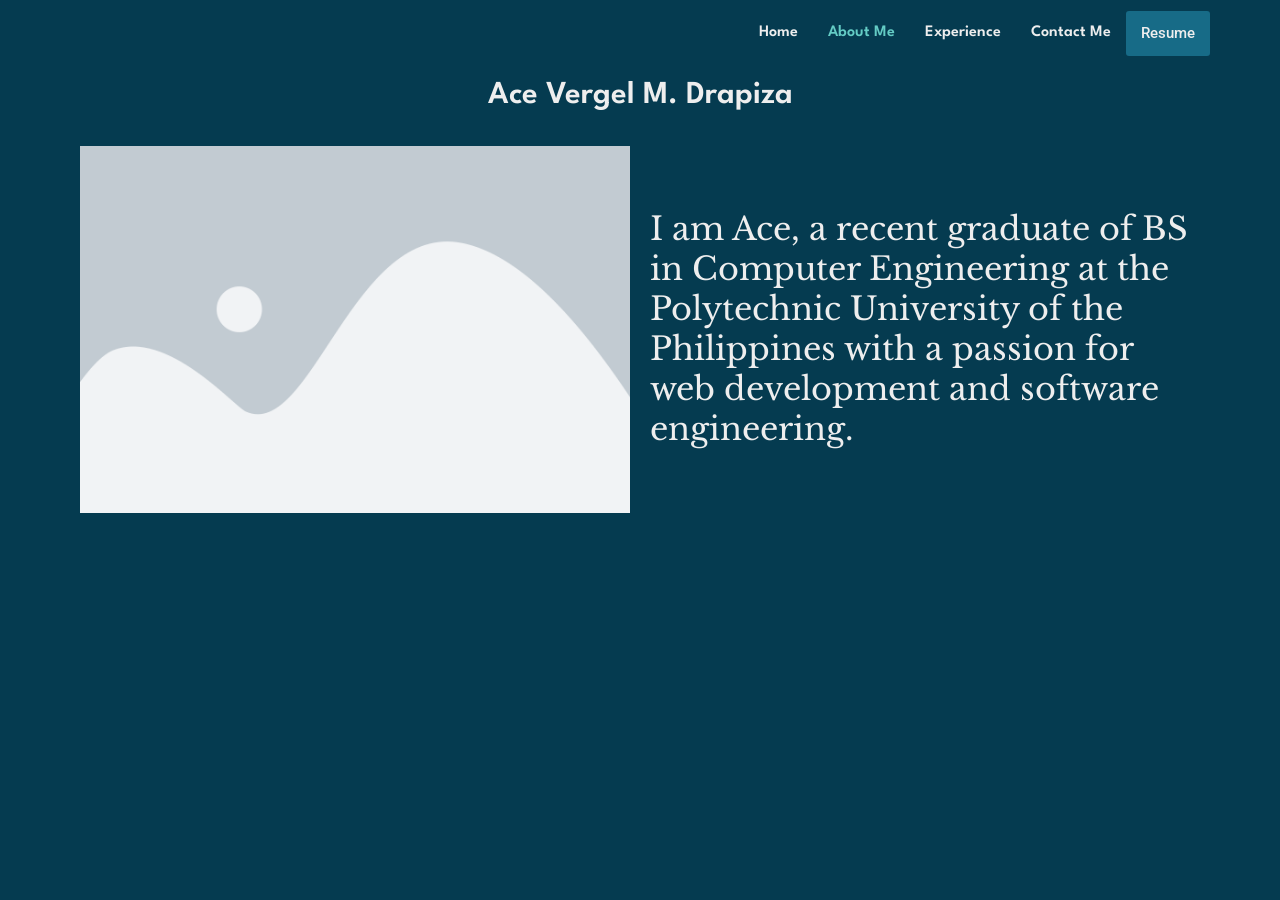
<file: about-me/index.html>
<!DOCTYPE html>
<html lang="en-US">
<head>
<meta charset="UTF-8">
<meta name="viewport" content="width=device-width, initial-scale=1">
	 <link rel="profile" href="https://gmpg.org/xfn/11"> 
	 <title>About Me &#8211; Portfolio</title>
<meta name="robots" content="noindex, nofollow">
<link rel="alternate" type="application/rss+xml" title="Portfolio &raquo; Feed" href="/feed/">
<link rel="alternate" type="application/rss+xml" title="Portfolio &raquo; Comments Feed" href="/comments/feed/">
<script>
window._wpemojiSettings = {"baseUrl":"https:\/\/s.w.org\/images\/core\/emoji\/14.0.0\/72x72\/","ext":".png","svgUrl":"https:\/\/s.w.org\/images\/core\/emoji\/14.0.0\/svg\/","svgExt":".svg","source":{"concatemoji":"\/wp-includes\/js\/wp-emoji-release.min.js?ver=6.3.1"}};
/*! This file is auto-generated */
!function(i,n){var o,s,e;function c(e){try{var t={supportTests:e,timestamp:(new Date).valueOf()};sessionStorage.setItem(o,JSON.stringify(t))}catch(e){}}function p(e,t,n){e.clearRect(0,0,e.canvas.width,e.canvas.height),e.fillText(t,0,0);var t=new Uint32Array(e.getImageData(0,0,e.canvas.width,e.canvas.height).data),r=(e.clearRect(0,0,e.canvas.width,e.canvas.height),e.fillText(n,0,0),new Uint32Array(e.getImageData(0,0,e.canvas.width,e.canvas.height).data));return t.every(function(e,t){return e===r[t]})}function u(e,t,n){switch(t){case"flag":return n(e,"🏳️‍⚧️","🏳️​⚧️")?!1:!n(e,"🇺🇳","🇺​🇳")&&!n(e,"🏴󠁧󠁢󠁥󠁮󠁧󠁿","🏴​󠁧​󠁢​󠁥​󠁮​󠁧​󠁿");case"emoji":return!n(e,"🫱🏻‍🫲🏿","🫱🏻​🫲🏿")}return!1}function f(e,t,n){var r="undefined"!=typeof WorkerGlobalScope&&self instanceof WorkerGlobalScope?new OffscreenCanvas(300,150):i.createElement("canvas"),a=r.getContext("2d",{willReadFrequently:!0}),o=(a.textBaseline="top",a.font="600 32px Arial",{});return e.forEach(function(e){o[e]=t(a,e,n)}),o}function t(e){var t=i.createElement("script");t.src=e,t.defer=!0,i.head.appendChild(t)}"undefined"!=typeof Promise&&(o="wpEmojiSettingsSupports",s=["flag","emoji"],n.supports={everything:!0,everythingExceptFlag:!0},e=new Promise(function(e){i.addEventListener("DOMContentLoaded",e,{once:!0})}),new Promise(function(t){var n=function(){try{var e=JSON.parse(sessionStorage.getItem(o));if("object"==typeof e&&"number"==typeof e.timestamp&&(new Date).valueOf()<e.timestamp+604800&&"object"==typeof e.supportTests)return e.supportTests}catch(e){}return null}();if(!n){if("undefined"!=typeof Worker&&"undefined"!=typeof OffscreenCanvas&&"undefined"!=typeof URL&&URL.createObjectURL&&"undefined"!=typeof Blob)try{var e="postMessage("+f.toString()+"("+[JSON.stringify(s),u.toString(),p.toString()].join(",")+"));",r=new Blob([e],{type:"text/javascript"}),a=new Worker(URL.createObjectURL(r),{name:"wpTestEmojiSupports"});return void(a.onmessage=function(e){c(n=e.data),a.terminate(),t(n)})}catch(e){}c(n=f(s,u,p))}t(n)}).then(function(e){for(var t in e)n.supports[t]=e[t],n.supports.everything=n.supports.everything&&n.supports[t],"flag"!==t&&(n.supports.everythingExceptFlag=n.supports.everythingExceptFlag&&n.supports[t]);n.supports.everythingExceptFlag=n.supports.everythingExceptFlag&&!n.supports.flag,n.DOMReady=!1,n.readyCallback=function(){n.DOMReady=!0}}).then(function(){return e}).then(function(){var e;n.supports.everything||(n.readyCallback(),(e=n.source||{}).concatemoji?t(e.concatemoji):e.wpemoji&&e.twemoji&&(t(e.twemoji),t(e.wpemoji)))}))}((window,document),window._wpemojiSettings);
</script>
<style>img.wp-smiley,
img.emoji {
	display: inline !important;
	border: none !important;
	box-shadow: none !important;
	height: 1em !important;
	width: 1em !important;
	margin: 0 0.07em !important;
	vertical-align: -0.1em !important;
	background: none !important;
	padding: 0 !important;
}</style>
	<link rel="stylesheet" id="astra-theme-css-css" href="/wp-content/themes/astra/assets/css/minified/main.min.css?ver=4.3.1" media="all">
<style id="astra-theme-css-inline-css">:root{--ast-container-default-xlg-padding:3em;--ast-container-default-lg-padding:3em;--ast-container-default-slg-padding:2em;--ast-container-default-md-padding:3em;--ast-container-default-sm-padding:3em;--ast-container-default-xs-padding:2.4em;--ast-container-default-xxs-padding:1.8em;--ast-code-block-background:#ECEFF3;--ast-comment-inputs-background:#F9FAFB;}html{font-size:100%;}a{color:var(--ast-global-color-0);}a:hover,a:focus{color:var(--ast-global-color-1);}body,button,input,select,textarea,.ast-button,.ast-custom-button{font-family:-apple-system,BlinkMacSystemFont,Segoe UI,Roboto,Oxygen-Sans,Ubuntu,Cantarell,Helvetica Neue,sans-serif;font-weight:400;font-size:16px;font-size:1rem;line-height:1.6em;}blockquote{color:var(--ast-global-color-3);}h1,.entry-content h1,h2,.entry-content h2,h3,.entry-content h3,h4,.entry-content h4,h5,.entry-content h5,h6,.entry-content h6,.site-title,.site-title a{font-weight:600;}.site-title{font-size:26px;font-size:1.625rem;display:block;}.site-header .site-description{font-size:15px;font-size:0.9375rem;display:none;}.entry-title{font-size:26px;font-size:1.625rem;}h1,.entry-content h1{font-size:40px;font-size:2.5rem;font-weight:600;line-height:1.4em;}h2,.entry-content h2{font-size:32px;font-size:2rem;font-weight:600;line-height:1.25em;}h3,.entry-content h3{font-size:26px;font-size:1.625rem;font-weight:600;line-height:1.2em;}h4,.entry-content h4{font-size:24px;font-size:1.5rem;line-height:1.2em;font-weight:600;}h5,.entry-content h5{font-size:20px;font-size:1.25rem;line-height:1.2em;font-weight:600;}h6,.entry-content h6{font-size:16px;font-size:1rem;line-height:1.25em;font-weight:600;}::selection{background-color:var(--ast-global-color-0);color:#ffffff;}body,h1,.entry-title a,.entry-content h1,h2,.entry-content h2,h3,.entry-content h3,h4,.entry-content h4,h5,.entry-content h5,h6,.entry-content h6{color:var(--ast-global-color-3);}.tagcloud a:hover,.tagcloud a:focus,.tagcloud a.current-item{color:#ffffff;border-color:var(--ast-global-color-0);background-color:var(--ast-global-color-0);}input:focus,input[type="text"]:focus,input[type="email"]:focus,input[type="url"]:focus,input[type="password"]:focus,input[type="reset"]:focus,input[type="search"]:focus,textarea:focus{border-color:var(--ast-global-color-0);}input[type="radio"]:checked,input[type=reset],input[type="checkbox"]:checked,input[type="checkbox"]:hover:checked,input[type="checkbox"]:focus:checked,input[type=range]::-webkit-slider-thumb{border-color:var(--ast-global-color-0);background-color:var(--ast-global-color-0);box-shadow:none;}.site-footer a:hover + .post-count,.site-footer a:focus + .post-count{background:var(--ast-global-color-0);border-color:var(--ast-global-color-0);}.single .nav-links .nav-previous,.single .nav-links .nav-next{color:var(--ast-global-color-0);}.entry-meta,.entry-meta *{line-height:1.45;color:var(--ast-global-color-0);}.entry-meta a:hover,.entry-meta a:hover *,.entry-meta a:focus,.entry-meta a:focus *,.page-links > .page-link,.page-links .page-link:hover,.post-navigation a:hover{color:var(--ast-global-color-1);}#cat option,.secondary .calendar_wrap thead a,.secondary .calendar_wrap thead a:visited{color:var(--ast-global-color-0);}.secondary .calendar_wrap #today,.ast-progress-val span{background:var(--ast-global-color-0);}.secondary a:hover + .post-count,.secondary a:focus + .post-count{background:var(--ast-global-color-0);border-color:var(--ast-global-color-0);}.calendar_wrap #today > a{color:#ffffff;}.page-links .page-link,.single .post-navigation a{color:var(--ast-global-color-0);}.ast-archive-title{color:var(--ast-global-color-2);}.widget-title,.widget .wp-block-heading{font-size:22px;font-size:1.375rem;color:var(--ast-global-color-2);}.ast-single-post .entry-content a,.ast-comment-content a:not(.ast-comment-edit-reply-wrap a){text-decoration:underline;}.ast-single-post .wp-block-button .wp-block-button__link,.ast-single-post .elementor-button-wrapper .elementor-button,.ast-single-post .entry-content .uagb-tab a,.ast-single-post .entry-content .uagb-ifb-cta a,.ast-single-post .entry-content .wp-block-uagb-buttons a,.ast-single-post .entry-content .uabb-module-content a,.ast-single-post .entry-content .uagb-post-grid a,.ast-single-post .entry-content .uagb-timeline a,.ast-single-post .entry-content .uagb-toc__wrap a,.ast-single-post .entry-content .uagb-taxomony-box a,.ast-single-post .entry-content .woocommerce a,.entry-content .wp-block-latest-posts > li > a,.ast-single-post .entry-content .wp-block-file__button{text-decoration:none;}a:focus-visible,.ast-menu-toggle:focus-visible,.site .skip-link:focus-visible,.wp-block-loginout input:focus-visible,.wp-block-search.wp-block-search__button-inside .wp-block-search__inside-wrapper,.ast-header-navigation-arrow:focus-visible,.woocommerce .wc-proceed-to-checkout > .checkout-button:focus-visible,.woocommerce .woocommerce-MyAccount-navigation ul li a:focus-visible,.ast-orders-table__row .ast-orders-table__cell:focus-visible,.woocommerce .woocommerce-order-details .order-again > .button:focus-visible,.woocommerce .woocommerce-message a.button.wc-forward:focus-visible,.woocommerce #minus_qty:focus-visible,.woocommerce #plus_qty:focus-visible,a#ast-apply-coupon:focus-visible,.woocommerce .woocommerce-info a:focus-visible,.woocommerce .astra-shop-summary-wrap a:focus-visible,.woocommerce a.wc-forward:focus-visible,#ast-apply-coupon:focus-visible,.woocommerce-js .woocommerce-mini-cart-item a.remove:focus-visible{outline-style:dotted;outline-color:inherit;outline-width:thin;border-color:transparent;}input:focus,input[type="text"]:focus,input[type="email"]:focus,input[type="url"]:focus,input[type="password"]:focus,input[type="reset"]:focus,input[type="search"]:focus,input[type="number"]:focus,textarea:focus,.wp-block-search__input:focus,[data-section="section-header-mobile-trigger"] .ast-button-wrap .ast-mobile-menu-trigger-minimal:focus,.ast-mobile-popup-drawer.active .menu-toggle-close:focus,.woocommerce-ordering select.orderby:focus,#ast-scroll-top:focus,#coupon_code:focus,.woocommerce-page #comment:focus,.woocommerce #reviews #respond input#submit:focus,.woocommerce a.add_to_cart_button:focus,.woocommerce .button.single_add_to_cart_button:focus,.woocommerce .woocommerce-cart-form button:focus,.woocommerce .woocommerce-cart-form__cart-item .quantity .qty:focus,.woocommerce .woocommerce-billing-fields .woocommerce-billing-fields__field-wrapper .woocommerce-input-wrapper > .input-text:focus,.woocommerce #order_comments:focus,.woocommerce #place_order:focus,.woocommerce .woocommerce-address-fields .woocommerce-address-fields__field-wrapper .woocommerce-input-wrapper > .input-text:focus,.woocommerce .woocommerce-MyAccount-content form button:focus,.woocommerce .woocommerce-MyAccount-content .woocommerce-EditAccountForm .woocommerce-form-row .woocommerce-Input.input-text:focus,.woocommerce .ast-woocommerce-container .woocommerce-pagination ul.page-numbers li a:focus,body #content .woocommerce form .form-row .select2-container--default .select2-selection--single:focus,#ast-coupon-code:focus,.woocommerce.woocommerce-js .quantity input[type=number]:focus,.woocommerce-js .woocommerce-mini-cart-item .quantity input[type=number]:focus,.woocommerce p#ast-coupon-trigger:focus{border-style:dotted;border-color:inherit;border-width:thin;outline-color:transparent;}.ast-logo-title-inline .site-logo-img{padding-right:1em;}.ast-page-builder-template .hentry {margin: 0;}.ast-page-builder-template .site-content > .ast-container {max-width: 100%;padding: 0;}.ast-page-builder-template .site-content #primary {padding: 0;margin: 0;}.ast-page-builder-template .no-results {text-align: center;margin: 4em auto;}.ast-page-builder-template .ast-pagination {padding: 2em;}.ast-page-builder-template .entry-header.ast-no-title.ast-no-thumbnail {margin-top: 0;}.ast-page-builder-template .entry-header.ast-header-without-markup {margin-top: 0;margin-bottom: 0;}.ast-page-builder-template .entry-header.ast-no-title.ast-no-meta {margin-bottom: 0;}.ast-page-builder-template.single .post-navigation {padding-bottom: 2em;}.ast-page-builder-template.single-post .site-content > .ast-container {max-width: 100%;}.ast-page-builder-template .entry-header {margin-top: 2em;margin-left: auto;margin-right: auto;}.ast-page-builder-template .ast-archive-description {margin: 2em auto 0;padding-left: 20px;padding-right: 20px;}.ast-page-builder-template .ast-row {margin-left: 0;margin-right: 0;}.single.ast-page-builder-template .entry-header + .entry-content {margin-bottom: 2em;}@media(min-width: 921px) {.ast-page-builder-template.archive.ast-right-sidebar .ast-row article,.ast-page-builder-template.archive.ast-left-sidebar .ast-row article {padding-left: 0;padding-right: 0;}}.ast-header-break-point #ast-desktop-header{display:none;}@media (min-width:921px){#ast-mobile-header{display:none;}}.wp-block-buttons.aligncenter{justify-content:center;}@media (max-width:921px){.ast-theme-transparent-header #primary,.ast-theme-transparent-header #secondary{padding:0;}}@media (max-width:921px){.ast-plain-container.ast-no-sidebar #primary{padding:0;}}.ast-plain-container.ast-no-sidebar #primary{margin-top:0;margin-bottom:0;}.wp-block-button.is-style-outline .wp-block-button__link{border-color:var(--ast-global-color-0);}div.wp-block-button.is-style-outline > .wp-block-button__link:not(.has-text-color),div.wp-block-button.wp-block-button__link.is-style-outline:not(.has-text-color){color:var(--ast-global-color-0);}.wp-block-button.is-style-outline .wp-block-button__link:hover,div.wp-block-button.is-style-outline .wp-block-button__link:focus,div.wp-block-button.is-style-outline > .wp-block-button__link:not(.has-text-color):hover,div.wp-block-button.wp-block-button__link.is-style-outline:not(.has-text-color):hover{color:#ffffff;background-color:var(--ast-global-color-1);border-color:var(--ast-global-color-1);}.post-page-numbers.current .page-link,.ast-pagination .page-numbers.current{color:#ffffff;border-color:var(--ast-global-color-0);background-color:var(--ast-global-color-0);border-radius:2px;}h1.widget-title{font-weight:600;}h2.widget-title{font-weight:600;}h3.widget-title{font-weight:600;}#page{display:flex;flex-direction:column;min-height:100vh;}.ast-404-layout-1 h1.page-title{color:var(--ast-global-color-2);}.single .post-navigation a{line-height:1em;height:inherit;}.error-404 .page-sub-title{font-size:1.5rem;font-weight:inherit;}.search .site-content .content-area .search-form{margin-bottom:0;}#page .site-content{flex-grow:1;}.widget{margin-bottom:1.25em;}#secondary li{line-height:1.5em;}#secondary .wp-block-group h2{margin-bottom:0.7em;}#secondary h2{font-size:1.7rem;}.ast-separate-container .ast-article-post,.ast-separate-container .ast-article-single,.ast-separate-container .ast-comment-list li.depth-1,.ast-separate-container .comment-respond{padding:3em;}.ast-separate-container .ast-article-single .ast-article-single{padding:0;}.ast-article-single .wp-block-post-template-is-layout-grid{padding-left:0;}.ast-separate-container .ast-comment-list li.depth-1,.hentry{margin-bottom:2em;}.ast-separate-container .ast-archive-description,.ast-separate-container .ast-author-box{border-bottom:1px solid var(--ast-border-color);}.ast-separate-container .comments-title{padding:2em 2em 0 2em;}.ast-page-builder-template .comment-form-textarea,.ast-comment-formwrap .ast-grid-common-col{padding:0;}.ast-comment-formwrap{padding:0 20px;display:inline-flex;column-gap:20px;}.archive.ast-page-builder-template .entry-header{margin-top:2em;}.ast-page-builder-template .ast-comment-formwrap{width:100%;}.entry-title{margin-bottom:0.5em;}.ast-archive-description p{font-size:inherit;font-weight:inherit;line-height:inherit;}@media (min-width:921px){.ast-left-sidebar.ast-page-builder-template #secondary,.archive.ast-right-sidebar.ast-page-builder-template .site-main{padding-left:20px;padding-right:20px;}}@media (max-width:544px){.ast-comment-formwrap.ast-row{column-gap:10px;display:inline-block;}#ast-commentform .ast-grid-common-col{position:relative;width:100%;}}@media (min-width:1201px){.ast-separate-container .ast-article-post,.ast-separate-container .ast-article-single,.ast-separate-container .ast-author-box,.ast-separate-container .ast-404-layout-1,.ast-separate-container .no-results{padding:3em;}}@media (max-width:921px){.ast-separate-container #primary,.ast-separate-container #secondary{padding:1.5em 0;}#primary,#secondary{padding:1.5em 0;margin:0;}.ast-left-sidebar #content > .ast-container{display:flex;flex-direction:column-reverse;width:100%;}}@media (min-width:922px){.ast-separate-container.ast-right-sidebar #primary,.ast-separate-container.ast-left-sidebar #primary{border:0;}.search-no-results.ast-separate-container #primary{margin-bottom:4em;}}.wp-block-button .wp-block-button__link{color:#ffffff;}.wp-block-button .wp-block-button__link:hover,.wp-block-button .wp-block-button__link:focus{color:#ffffff;background-color:var(--ast-global-color-1);border-color:var(--ast-global-color-1);}.elementor-widget-heading h1.elementor-heading-title{line-height:1.4em;}.elementor-widget-heading h2.elementor-heading-title{line-height:1.25em;}.elementor-widget-heading h3.elementor-heading-title{line-height:1.2em;}.elementor-widget-heading h4.elementor-heading-title{line-height:1.2em;}.elementor-widget-heading h5.elementor-heading-title{line-height:1.2em;}.elementor-widget-heading h6.elementor-heading-title{line-height:1.25em;}.wp-block-button .wp-block-button__link,.wp-block-search .wp-block-search__button,body .wp-block-file .wp-block-file__button{border-color:var(--ast-global-color-0);background-color:var(--ast-global-color-0);color:#ffffff;font-family:inherit;font-weight:500;line-height:1em;font-size:16px;font-size:1rem;padding-top:15px;padding-right:30px;padding-bottom:15px;padding-left:30px;}@media (max-width:921px){.wp-block-button .wp-block-button__link,.wp-block-search .wp-block-search__button,body .wp-block-file .wp-block-file__button{padding-top:14px;padding-right:28px;padding-bottom:14px;padding-left:28px;}}@media (max-width:544px){.wp-block-button .wp-block-button__link,.wp-block-search .wp-block-search__button,body .wp-block-file .wp-block-file__button{padding-top:12px;padding-right:24px;padding-bottom:12px;padding-left:24px;}}.menu-toggle,button,.ast-button,.ast-custom-button,.button,input#submit,input[type="button"],input[type="submit"],input[type="reset"],#comments .submit,.search .search-submit,form[CLASS*="wp-block-search__"].wp-block-search .wp-block-search__inside-wrapper .wp-block-search__button,body .wp-block-file .wp-block-file__button,.search .search-submit,.woocommerce-js a.button,.woocommerce button.button,.woocommerce .woocommerce-message a.button,.woocommerce #respond input#submit.alt,.woocommerce input.button.alt,.woocommerce input.button,.woocommerce input.button:disabled,.woocommerce input.button:disabled[disabled],.woocommerce input.button:disabled:hover,.woocommerce input.button:disabled[disabled]:hover,.woocommerce #respond input#submit,.woocommerce button.button.alt.disabled,.wc-block-grid__products .wc-block-grid__product .wp-block-button__link,.wc-block-grid__product-onsale,[CLASS*="wc-block"] button,.woocommerce-js .astra-cart-drawer .astra-cart-drawer-content .woocommerce-mini-cart__buttons .button:not(.checkout):not(.ast-continue-shopping),.woocommerce-js .astra-cart-drawer .astra-cart-drawer-content .woocommerce-mini-cart__buttons a.checkout,.woocommerce button.button.alt.disabled.wc-variation-selection-needed{border-style:solid;border-top-width:0;border-right-width:0;border-left-width:0;border-bottom-width:0;color:#ffffff;border-color:var(--ast-global-color-0);background-color:var(--ast-global-color-0);padding-top:15px;padding-right:30px;padding-bottom:15px;padding-left:30px;font-family:inherit;font-weight:500;font-size:16px;font-size:1rem;line-height:1em;}button:focus,.menu-toggle:hover,button:hover,.ast-button:hover,.ast-custom-button:hover .button:hover,.ast-custom-button:hover ,input[type=reset]:hover,input[type=reset]:focus,input#submit:hover,input#submit:focus,input[type="button"]:hover,input[type="button"]:focus,input[type="submit"]:hover,input[type="submit"]:focus,form[CLASS*="wp-block-search__"].wp-block-search .wp-block-search__inside-wrapper .wp-block-search__button:hover,form[CLASS*="wp-block-search__"].wp-block-search .wp-block-search__inside-wrapper .wp-block-search__button:focus,body .wp-block-file .wp-block-file__button:hover,body .wp-block-file .wp-block-file__button:focus,.woocommerce-js a.button:hover,.woocommerce button.button:hover,.woocommerce .woocommerce-message a.button:hover,.woocommerce #respond input#submit:hover,.woocommerce #respond input#submit.alt:hover,.woocommerce input.button.alt:hover,.woocommerce input.button:hover,.woocommerce button.button.alt.disabled:hover,.wc-block-grid__products .wc-block-grid__product .wp-block-button__link:hover,[CLASS*="wc-block"] button:hover,.woocommerce-js .astra-cart-drawer .astra-cart-drawer-content .woocommerce-mini-cart__buttons .button:not(.checkout):not(.ast-continue-shopping):hover,.woocommerce-js .astra-cart-drawer .astra-cart-drawer-content .woocommerce-mini-cart__buttons a.checkout:hover,.woocommerce button.button.alt.disabled.wc-variation-selection-needed:hover{color:#ffffff;background-color:var(--ast-global-color-1);border-color:var(--ast-global-color-1);}form[CLASS*="wp-block-search__"].wp-block-search .wp-block-search__inside-wrapper .wp-block-search__button.has-icon{padding-top:calc(15px - 3px);padding-right:calc(30px - 3px);padding-bottom:calc(15px - 3px);padding-left:calc(30px - 3px);}@media (max-width:921px){.menu-toggle,button,.ast-button,.ast-custom-button,.button,input#submit,input[type="button"],input[type="submit"],input[type="reset"],#comments .submit,.search .search-submit,form[CLASS*="wp-block-search__"].wp-block-search .wp-block-search__inside-wrapper .wp-block-search__button,body .wp-block-file .wp-block-file__button,.search .search-submit,.woocommerce-js a.button,.woocommerce button.button,.woocommerce .woocommerce-message a.button,.woocommerce #respond input#submit.alt,.woocommerce input.button.alt,.woocommerce input.button,.woocommerce input.button:disabled,.woocommerce input.button:disabled[disabled],.woocommerce input.button:disabled:hover,.woocommerce input.button:disabled[disabled]:hover,.woocommerce #respond input#submit,.woocommerce button.button.alt.disabled,.wc-block-grid__products .wc-block-grid__product .wp-block-button__link,.wc-block-grid__product-onsale,[CLASS*="wc-block"] button,.woocommerce-js .astra-cart-drawer .astra-cart-drawer-content .woocommerce-mini-cart__buttons .button:not(.checkout):not(.ast-continue-shopping),.woocommerce-js .astra-cart-drawer .astra-cart-drawer-content .woocommerce-mini-cart__buttons a.checkout,.woocommerce button.button.alt.disabled.wc-variation-selection-needed{padding-top:14px;padding-right:28px;padding-bottom:14px;padding-left:28px;}}@media (max-width:544px){.menu-toggle,button,.ast-button,.ast-custom-button,.button,input#submit,input[type="button"],input[type="submit"],input[type="reset"],#comments .submit,.search .search-submit,form[CLASS*="wp-block-search__"].wp-block-search .wp-block-search__inside-wrapper .wp-block-search__button,body .wp-block-file .wp-block-file__button,.search .search-submit,.woocommerce-js a.button,.woocommerce button.button,.woocommerce .woocommerce-message a.button,.woocommerce #respond input#submit.alt,.woocommerce input.button.alt,.woocommerce input.button,.woocommerce input.button:disabled,.woocommerce input.button:disabled[disabled],.woocommerce input.button:disabled:hover,.woocommerce input.button:disabled[disabled]:hover,.woocommerce #respond input#submit,.woocommerce button.button.alt.disabled,.wc-block-grid__products .wc-block-grid__product .wp-block-button__link,.wc-block-grid__product-onsale,[CLASS*="wc-block"] button,.woocommerce-js .astra-cart-drawer .astra-cart-drawer-content .woocommerce-mini-cart__buttons .button:not(.checkout):not(.ast-continue-shopping),.woocommerce-js .astra-cart-drawer .astra-cart-drawer-content .woocommerce-mini-cart__buttons a.checkout,.woocommerce button.button.alt.disabled.wc-variation-selection-needed{padding-top:12px;padding-right:24px;padding-bottom:12px;padding-left:24px;}}@media (max-width:921px){.ast-mobile-header-stack .main-header-bar .ast-search-menu-icon{display:inline-block;}.ast-header-break-point.ast-header-custom-item-outside .ast-mobile-header-stack .main-header-bar .ast-search-icon{margin:0;}.ast-comment-avatar-wrap img{max-width:2.5em;}.ast-separate-container .ast-comment-list li.depth-1{padding:1.5em 2.14em;}.ast-separate-container .comment-respond{padding:2em 2.14em;}.ast-comment-meta{padding:0 1.8888em 1.3333em;}}@media (min-width:544px){.ast-container{max-width:100%;}}@media (max-width:544px){.ast-separate-container .ast-article-post,.ast-separate-container .ast-article-single,.ast-separate-container .comments-title,.ast-separate-container .ast-archive-description{padding:1.5em 1em;}.ast-separate-container #content .ast-container{padding-left:0.54em;padding-right:0.54em;}.ast-separate-container .ast-comment-list li.depth-1{padding:1.5em 1em;margin-bottom:1.5em;}.ast-separate-container .ast-comment-list .bypostauthor{padding:.5em;}.ast-search-menu-icon.ast-dropdown-active .search-field{width:170px;}}.ast-separate-container{background-color:var(--ast-global-color-4);;}@media (max-width:921px){.site-title{display:block;}.site-header .site-description{display:none;}.entry-title{font-size:30px;}h1,.entry-content h1{font-size:30px;}h2,.entry-content h2{font-size:25px;}h3,.entry-content h3{font-size:20px;}}@media (max-width:544px){.site-title{display:block;}.site-header .site-description{display:none;}.entry-title{font-size:30px;}h1,.entry-content h1{font-size:30px;}h2,.entry-content h2{font-size:25px;}h3,.entry-content h3{font-size:20px;}}@media (max-width:921px){html{font-size:91.2%;}}@media (max-width:544px){html{font-size:91.2%;}}@media (min-width:922px){.ast-container{max-width:1240px;}}@media (min-width:922px){.site-content .ast-container{display:flex;}}@media (max-width:921px){.site-content .ast-container{flex-direction:column;}}@media (min-width:922px){.main-header-menu .sub-menu .menu-item.ast-left-align-sub-menu:hover > .sub-menu,.main-header-menu .sub-menu .menu-item.ast-left-align-sub-menu.focus > .sub-menu{margin-left:-0px;}}.entry-content li > p{margin-bottom:0;}blockquote,cite {font-style: initial;}.wp-block-file {display: flex;align-items: center;flex-wrap: wrap;justify-content: space-between;}.wp-block-pullquote {border: none;}.wp-block-pullquote blockquote::before {content: "\201D";font-family: "Helvetica",sans-serif;display: flex;transform: rotate( 180deg );font-size: 6rem;font-style: normal;line-height: 1;font-weight: bold;align-items: center;justify-content: center;}.has-text-align-right > blockquote::before {justify-content: flex-start;}.has-text-align-left > blockquote::before {justify-content: flex-end;}figure.wp-block-pullquote.is-style-solid-color blockquote {max-width: 100%;text-align: inherit;}html body {--wp--custom--ast-default-block-top-padding: 3em;--wp--custom--ast-default-block-right-padding: 3em;--wp--custom--ast-default-block-bottom-padding: 3em;--wp--custom--ast-default-block-left-padding: 3em;--wp--custom--ast-container-width: 1200px;--wp--custom--ast-content-width-size: 1200px;--wp--custom--ast-wide-width-size: calc(1200px + var(--wp--custom--ast-default-block-left-padding) + var(--wp--custom--ast-default-block-right-padding));}.ast-narrow-container {--wp--custom--ast-content-width-size: 750px;--wp--custom--ast-wide-width-size: 750px;}@media(max-width: 921px) {html body {--wp--custom--ast-default-block-top-padding: 3em;--wp--custom--ast-default-block-right-padding: 2em;--wp--custom--ast-default-block-bottom-padding: 3em;--wp--custom--ast-default-block-left-padding: 2em;}}@media(max-width: 544px) {html body {--wp--custom--ast-default-block-top-padding: 3em;--wp--custom--ast-default-block-right-padding: 1.5em;--wp--custom--ast-default-block-bottom-padding: 3em;--wp--custom--ast-default-block-left-padding: 1.5em;}}.entry-content > .wp-block-group,.entry-content > .wp-block-cover,.entry-content > .wp-block-columns {padding-top: var(--wp--custom--ast-default-block-top-padding);padding-right: var(--wp--custom--ast-default-block-right-padding);padding-bottom: var(--wp--custom--ast-default-block-bottom-padding);padding-left: var(--wp--custom--ast-default-block-left-padding);}.ast-plain-container.ast-no-sidebar .entry-content > .alignfull,.ast-page-builder-template .ast-no-sidebar .entry-content > .alignfull {margin-left: calc( -50vw + 50%);margin-right: calc( -50vw + 50%);max-width: 100vw;width: 100vw;}.ast-plain-container.ast-no-sidebar .entry-content .alignfull .alignfull,.ast-page-builder-template.ast-no-sidebar .entry-content .alignfull .alignfull,.ast-plain-container.ast-no-sidebar .entry-content .alignfull .alignwide,.ast-page-builder-template.ast-no-sidebar .entry-content .alignfull .alignwide,.ast-plain-container.ast-no-sidebar .entry-content .alignwide .alignfull,.ast-page-builder-template.ast-no-sidebar .entry-content .alignwide .alignfull,.ast-plain-container.ast-no-sidebar .entry-content .alignwide .alignwide,.ast-page-builder-template.ast-no-sidebar .entry-content .alignwide .alignwide,.ast-plain-container.ast-no-sidebar .entry-content .wp-block-column .alignfull,.ast-page-builder-template.ast-no-sidebar .entry-content .wp-block-column .alignfull,.ast-plain-container.ast-no-sidebar .entry-content .wp-block-column .alignwide,.ast-page-builder-template.ast-no-sidebar .entry-content .wp-block-column .alignwide {margin-left: auto;margin-right: auto;width: 100%;}[ast-blocks-layout] .wp-block-separator:not(.is-style-dots) {height: 0;}[ast-blocks-layout] .wp-block-separator {margin: 20px auto;}[ast-blocks-layout] .wp-block-separator:not(.is-style-wide):not(.is-style-dots) {max-width: 100px;}[ast-blocks-layout] .wp-block-separator.has-background {padding: 0;}.entry-content[ast-blocks-layout] > * {max-width: var(--wp--custom--ast-content-width-size);margin-left: auto;margin-right: auto;}.entry-content[ast-blocks-layout] > .alignwide {max-width: var(--wp--custom--ast-wide-width-size);}.entry-content[ast-blocks-layout] .alignfull {max-width: none;}.entry-content .wp-block-columns {margin-bottom: 0;}blockquote {margin: 1.5em;border: none;}.wp-block-quote:not(.has-text-align-right):not(.has-text-align-center) {border-left: 5px solid rgba(0,0,0,0.05);}.has-text-align-right > blockquote,blockquote.has-text-align-right {border-right: 5px solid rgba(0,0,0,0.05);}.has-text-align-left > blockquote,blockquote.has-text-align-left {border-left: 5px solid rgba(0,0,0,0.05);}.wp-block-site-tagline,.wp-block-latest-posts .read-more {margin-top: 15px;}.wp-block-loginout p label {display: block;}.wp-block-loginout p:not(.login-remember):not(.login-submit) input {width: 100%;}.wp-block-loginout input:focus {border-color: transparent;}.wp-block-loginout input:focus {outline: thin dotted;}.entry-content .wp-block-media-text .wp-block-media-text__content {padding: 0 0 0 8%;}.entry-content .wp-block-media-text.has-media-on-the-right .wp-block-media-text__content {padding: 0 8% 0 0;}.entry-content .wp-block-media-text.has-background .wp-block-media-text__content {padding: 8%;}.entry-content .wp-block-cover:not([class*="background-color"]) .wp-block-cover__inner-container,.entry-content .wp-block-cover:not([class*="background-color"]) .wp-block-cover-image-text,.entry-content .wp-block-cover:not([class*="background-color"]) .wp-block-cover-text,.entry-content .wp-block-cover-image:not([class*="background-color"]) .wp-block-cover__inner-container,.entry-content .wp-block-cover-image:not([class*="background-color"]) .wp-block-cover-image-text,.entry-content .wp-block-cover-image:not([class*="background-color"]) .wp-block-cover-text {color: var(--ast-global-color-5);}.wp-block-loginout .login-remember input {width: 1.1rem;height: 1.1rem;margin: 0 5px 4px 0;vertical-align: middle;}.wp-block-latest-posts > li > *:first-child,.wp-block-latest-posts:not(.is-grid) > li:first-child {margin-top: 0;}.wp-block-search__inside-wrapper .wp-block-search__input {padding: 0 10px;color: var(--ast-global-color-3);background: var(--ast-global-color-5);border-color: var(--ast-border-color);}.wp-block-latest-posts .read-more {margin-bottom: 1.5em;}.wp-block-search__no-button .wp-block-search__inside-wrapper .wp-block-search__input {padding-top: 5px;padding-bottom: 5px;}.wp-block-latest-posts .wp-block-latest-posts__post-date,.wp-block-latest-posts .wp-block-latest-posts__post-author {font-size: 1rem;}.wp-block-latest-posts > li > *,.wp-block-latest-posts:not(.is-grid) > li {margin-top: 12px;margin-bottom: 12px;}.ast-page-builder-template .entry-content[ast-blocks-layout] > *,.ast-page-builder-template .entry-content[ast-blocks-layout] > .alignfull > * {max-width: none;}.ast-page-builder-template .entry-content[ast-blocks-layout] > .alignwide > * {max-width: var(--wp--custom--ast-wide-width-size);}.ast-page-builder-template .entry-content[ast-blocks-layout] > .inherit-container-width > *,.ast-page-builder-template .entry-content[ast-blocks-layout] > * > *,.entry-content[ast-blocks-layout] > .wp-block-cover .wp-block-cover__inner-container {max-width: var(--wp--custom--ast-content-width-size);margin-left: auto;margin-right: auto;}.entry-content[ast-blocks-layout] .wp-block-cover:not(.alignleft):not(.alignright) {width: auto;}@media(max-width: 1200px) {.ast-separate-container .entry-content > .alignfull,.ast-separate-container .entry-content[ast-blocks-layout] > .alignwide,.ast-plain-container .entry-content[ast-blocks-layout] > .alignwide,.ast-plain-container .entry-content .alignfull {margin-left: calc(-1 * min(var(--ast-container-default-xlg-padding),20px)) ;margin-right: calc(-1 * min(var(--ast-container-default-xlg-padding),20px));}}@media(min-width: 1201px) {.ast-separate-container .entry-content > .alignfull {margin-left: calc(-1 * var(--ast-container-default-xlg-padding) );margin-right: calc(-1 * var(--ast-container-default-xlg-padding) );}.ast-separate-container .entry-content[ast-blocks-layout] > .alignwide,.ast-plain-container .entry-content[ast-blocks-layout] > .alignwide {margin-left: calc(-1 * var(--wp--custom--ast-default-block-left-padding) );margin-right: calc(-1 * var(--wp--custom--ast-default-block-right-padding) );}}@media(min-width: 921px) {.ast-separate-container .entry-content .wp-block-group.alignwide:not(.inherit-container-width) > :where(:not(.alignleft):not(.alignright)),.ast-plain-container .entry-content .wp-block-group.alignwide:not(.inherit-container-width) > :where(:not(.alignleft):not(.alignright)) {max-width: calc( var(--wp--custom--ast-content-width-size) + 80px );}.ast-plain-container.ast-right-sidebar .entry-content[ast-blocks-layout] .alignfull,.ast-plain-container.ast-left-sidebar .entry-content[ast-blocks-layout] .alignfull {margin-left: -60px;margin-right: -60px;}}@media(min-width: 544px) {.entry-content > .alignleft {margin-right: 20px;}.entry-content > .alignright {margin-left: 20px;}}@media (max-width:544px){.wp-block-columns .wp-block-column:not(:last-child){margin-bottom:20px;}.wp-block-latest-posts{margin:0;}}@media( max-width: 600px ) {.entry-content .wp-block-media-text .wp-block-media-text__content,.entry-content .wp-block-media-text.has-media-on-the-right .wp-block-media-text__content {padding: 8% 0 0;}.entry-content .wp-block-media-text.has-background .wp-block-media-text__content {padding: 8%;}}.ast-page-builder-template .entry-header {padding-left: 0;}.ast-narrow-container .site-content .wp-block-uagb-image--align-full .wp-block-uagb-image__figure {max-width: 100%;margin-left: auto;margin-right: auto;}.entry-content ul,.entry-content ol {padding: revert;margin: revert;}:root .has-ast-global-color-0-color{color:var(--ast-global-color-0);}:root .has-ast-global-color-0-background-color{background-color:var(--ast-global-color-0);}:root .wp-block-button .has-ast-global-color-0-color{color:var(--ast-global-color-0);}:root .wp-block-button .has-ast-global-color-0-background-color{background-color:var(--ast-global-color-0);}:root .has-ast-global-color-1-color{color:var(--ast-global-color-1);}:root .has-ast-global-color-1-background-color{background-color:var(--ast-global-color-1);}:root .wp-block-button .has-ast-global-color-1-color{color:var(--ast-global-color-1);}:root .wp-block-button .has-ast-global-color-1-background-color{background-color:var(--ast-global-color-1);}:root .has-ast-global-color-2-color{color:var(--ast-global-color-2);}:root .has-ast-global-color-2-background-color{background-color:var(--ast-global-color-2);}:root .wp-block-button .has-ast-global-color-2-color{color:var(--ast-global-color-2);}:root .wp-block-button .has-ast-global-color-2-background-color{background-color:var(--ast-global-color-2);}:root .has-ast-global-color-3-color{color:var(--ast-global-color-3);}:root .has-ast-global-color-3-background-color{background-color:var(--ast-global-color-3);}:root .wp-block-button .has-ast-global-color-3-color{color:var(--ast-global-color-3);}:root .wp-block-button .has-ast-global-color-3-background-color{background-color:var(--ast-global-color-3);}:root .has-ast-global-color-4-color{color:var(--ast-global-color-4);}:root .has-ast-global-color-4-background-color{background-color:var(--ast-global-color-4);}:root .wp-block-button .has-ast-global-color-4-color{color:var(--ast-global-color-4);}:root .wp-block-button .has-ast-global-color-4-background-color{background-color:var(--ast-global-color-4);}:root .has-ast-global-color-5-color{color:var(--ast-global-color-5);}:root .has-ast-global-color-5-background-color{background-color:var(--ast-global-color-5);}:root .wp-block-button .has-ast-global-color-5-color{color:var(--ast-global-color-5);}:root .wp-block-button .has-ast-global-color-5-background-color{background-color:var(--ast-global-color-5);}:root .has-ast-global-color-6-color{color:var(--ast-global-color-6);}:root .has-ast-global-color-6-background-color{background-color:var(--ast-global-color-6);}:root .wp-block-button .has-ast-global-color-6-color{color:var(--ast-global-color-6);}:root .wp-block-button .has-ast-global-color-6-background-color{background-color:var(--ast-global-color-6);}:root .has-ast-global-color-7-color{color:var(--ast-global-color-7);}:root .has-ast-global-color-7-background-color{background-color:var(--ast-global-color-7);}:root .wp-block-button .has-ast-global-color-7-color{color:var(--ast-global-color-7);}:root .wp-block-button .has-ast-global-color-7-background-color{background-color:var(--ast-global-color-7);}:root .has-ast-global-color-8-color{color:var(--ast-global-color-8);}:root .has-ast-global-color-8-background-color{background-color:var(--ast-global-color-8);}:root .wp-block-button .has-ast-global-color-8-color{color:var(--ast-global-color-8);}:root .wp-block-button .has-ast-global-color-8-background-color{background-color:var(--ast-global-color-8);}:root{--ast-global-color-0:#046bd2;--ast-global-color-1:#045cb4;--ast-global-color-2:#1e293b;--ast-global-color-3:#334155;--ast-global-color-4:#f9fafb;--ast-global-color-5:#FFFFFF;--ast-global-color-6:#e2e8f0;--ast-global-color-7:#cbd5e1;--ast-global-color-8:#94a3b8;}:root {--ast-border-color : var(--ast-global-color-6);}.ast-single-entry-banner {-js-display: flex;display: flex;flex-direction: column;justify-content: center;text-align: center;position: relative;background: #eeeeee;}.ast-single-entry-banner[data-banner-layout="layout-1"] {max-width: 1200px;background: inherit;padding: 20px 0;}.ast-single-entry-banner[data-banner-width-type="custom"] {margin: 0 auto;width: 100%;}.ast-single-entry-banner + .site-content .entry-header {margin-bottom: 0;}header.entry-header .entry-title{font-weight:600;font-size:32px;font-size:2rem;}header.entry-header > *:not(:last-child){margin-bottom:10px;}.ast-archive-entry-banner {-js-display: flex;display: flex;flex-direction: column;justify-content: center;text-align: center;position: relative;background: #eeeeee;}.ast-archive-entry-banner[data-banner-width-type="custom"] {margin: 0 auto;width: 100%;}.ast-archive-entry-banner[data-banner-layout="layout-1"] {background: inherit;padding: 20px 0;text-align: left;}body.archive .ast-archive-description{max-width:1200px;width:100%;text-align:left;padding-top:3em;padding-right:3em;padding-bottom:3em;padding-left:3em;}body.archive .ast-archive-description .ast-archive-title,body.archive .ast-archive-description .ast-archive-title *{font-weight:600;font-size:32px;font-size:2rem;}body.archive .ast-archive-description > *:not(:last-child){margin-bottom:10px;}@media (max-width:921px){body.archive .ast-archive-description{text-align:left;}}@media (max-width:544px){body.archive .ast-archive-description{text-align:left;}}.ast-breadcrumbs .trail-browse,.ast-breadcrumbs .trail-items,.ast-breadcrumbs .trail-items li{display:inline-block;margin:0;padding:0;border:none;background:inherit;text-indent:0;text-decoration:none;}.ast-breadcrumbs .trail-browse{font-size:inherit;font-style:inherit;font-weight:inherit;color:inherit;}.ast-breadcrumbs .trail-items{list-style:none;}.trail-items li::after{padding:0 0.3em;content:"\00bb";}.trail-items li:last-of-type::after{display:none;}h1,.entry-content h1,h2,.entry-content h2,h3,.entry-content h3,h4,.entry-content h4,h5,.entry-content h5,h6,.entry-content h6{color:var(--ast-global-color-2);}.entry-title a{color:var(--ast-global-color-2);}@media (max-width:921px){.ast-builder-grid-row-container.ast-builder-grid-row-tablet-3-firstrow .ast-builder-grid-row > *:first-child,.ast-builder-grid-row-container.ast-builder-grid-row-tablet-3-lastrow .ast-builder-grid-row > *:last-child{grid-column:1 / -1;}}@media (max-width:544px){.ast-builder-grid-row-container.ast-builder-grid-row-mobile-3-firstrow .ast-builder-grid-row > *:first-child,.ast-builder-grid-row-container.ast-builder-grid-row-mobile-3-lastrow .ast-builder-grid-row > *:last-child{grid-column:1 / -1;}}.ast-builder-layout-element[data-section="title_tagline"]{display:flex;}@media (max-width:921px){.ast-header-break-point .ast-builder-layout-element[data-section="title_tagline"]{display:flex;}}@media (max-width:544px){.ast-header-break-point .ast-builder-layout-element[data-section="title_tagline"]{display:flex;}}.footer-widget-area.widget-area.site-footer-focus-item{width:auto;}.elementor-widget-heading .elementor-heading-title{margin:0;}.elementor-page .ast-menu-toggle{color:unset !important;background:unset !important;}.elementor-post.elementor-grid-item.hentry{margin-bottom:0;}.woocommerce div.product .elementor-element.elementor-products-grid .related.products ul.products li.product,.elementor-element .elementor-wc-products .woocommerce[class*='columns-'] ul.products li.product{width:auto;margin:0;float:none;}.elementor-toc__list-wrapper{margin:0;}body .elementor hr{background-color:#ccc;margin:0;}.ast-left-sidebar .elementor-section.elementor-section-stretched,.ast-right-sidebar .elementor-section.elementor-section-stretched{max-width:100%;left:0 !important;}.elementor-template-full-width .ast-container{display:block;}.elementor-screen-only,.screen-reader-text,.screen-reader-text span,.ui-helper-hidden-accessible{top:0 !important;}@media (max-width:544px){.elementor-element .elementor-wc-products .woocommerce[class*="columns-"] ul.products li.product{width:auto;margin:0;}.elementor-element .woocommerce .woocommerce-result-count{float:none;}}.ast-header-break-point .main-header-bar{border-bottom-width:1px;}@media (min-width:922px){.main-header-bar{border-bottom-width:1px;}}.main-header-menu .menu-item, #astra-footer-menu .menu-item, .main-header-bar .ast-masthead-custom-menu-items{-js-display:flex;display:flex;-webkit-box-pack:center;-webkit-justify-content:center;-moz-box-pack:center;-ms-flex-pack:center;justify-content:center;-webkit-box-orient:vertical;-webkit-box-direction:normal;-webkit-flex-direction:column;-moz-box-orient:vertical;-moz-box-direction:normal;-ms-flex-direction:column;flex-direction:column;}.main-header-menu > .menu-item > .menu-link, #astra-footer-menu > .menu-item > .menu-link{height:100%;-webkit-box-align:center;-webkit-align-items:center;-moz-box-align:center;-ms-flex-align:center;align-items:center;-js-display:flex;display:flex;}.ast-header-break-point .main-navigation ul .menu-item .menu-link .icon-arrow:first-of-type svg{top:.2em;margin-top:0px;margin-left:0px;width:.65em;transform:translate(0, -2px) rotateZ(270deg);}.ast-mobile-popup-content .ast-submenu-expanded > .ast-menu-toggle{transform:rotateX(180deg);overflow-y:auto;}.ast-separate-container .blog-layout-1, .ast-separate-container .blog-layout-2, .ast-separate-container .blog-layout-3{background-color:transparent;background-image:none;}.ast-separate-container .ast-article-post{background-color:var(--ast-global-color-5);;}@media (max-width:921px){.ast-separate-container .ast-article-post{background-color:var(--ast-global-color-5);;}}@media (max-width:544px){.ast-separate-container .ast-article-post{background-color:var(--ast-global-color-5);;}}.ast-separate-container .ast-article-single:not(.ast-related-post), .ast-separate-container .comments-area .comment-respond,.ast-separate-container .comments-area .ast-comment-list li, .woocommerce.ast-separate-container .ast-woocommerce-container, .ast-separate-container .error-404, .ast-separate-container .no-results, .single.ast-separate-container .site-main .ast-author-meta, .ast-separate-container .related-posts-title-wrapper,.ast-separate-container .comments-count-wrapper, .ast-box-layout.ast-plain-container .site-content,.ast-padded-layout.ast-plain-container .site-content, .ast-separate-container .comments-area .comments-title, .ast-separate-container .ast-archive-description{background-color:var(--ast-global-color-5);;}@media (max-width:921px){.ast-separate-container .ast-article-single:not(.ast-related-post), .ast-separate-container .comments-area .comment-respond,.ast-separate-container .comments-area .ast-comment-list li, .woocommerce.ast-separate-container .ast-woocommerce-container, .ast-separate-container .error-404, .ast-separate-container .no-results, .single.ast-separate-container .site-main .ast-author-meta, .ast-separate-container .related-posts-title-wrapper,.ast-separate-container .comments-count-wrapper, .ast-box-layout.ast-plain-container .site-content,.ast-padded-layout.ast-plain-container .site-content, .ast-separate-container .comments-area .comments-title, .ast-separate-container .ast-archive-description{background-color:var(--ast-global-color-5);;}}@media (max-width:544px){.ast-separate-container .ast-article-single:not(.ast-related-post), .ast-separate-container .comments-area .comment-respond,.ast-separate-container .comments-area .ast-comment-list li, .woocommerce.ast-separate-container .ast-woocommerce-container, .ast-separate-container .error-404, .ast-separate-container .no-results, .single.ast-separate-container .site-main .ast-author-meta, .ast-separate-container .related-posts-title-wrapper,.ast-separate-container .comments-count-wrapper, .ast-box-layout.ast-plain-container .site-content,.ast-padded-layout.ast-plain-container .site-content, .ast-separate-container .comments-area .comments-title, .ast-separate-container .ast-archive-description{background-color:var(--ast-global-color-5);;}}.ast-separate-container.ast-two-container #secondary .widget{background-color:var(--ast-global-color-5);;}@media (max-width:921px){.ast-separate-container.ast-two-container #secondary .widget{background-color:var(--ast-global-color-5);;}}@media (max-width:544px){.ast-separate-container.ast-two-container #secondary .widget{background-color:var(--ast-global-color-5);;}}.ast-plain-container, .ast-page-builder-template{background-color:var(--ast-global-color-5);;}@media (max-width:921px){.ast-plain-container, .ast-page-builder-template{background-color:var(--ast-global-color-5);;}}@media (max-width:544px){.ast-plain-container, .ast-page-builder-template{background-color:var(--ast-global-color-5);;}}
		#ast-scroll-top {
			display: none;
			position: fixed;
			text-align: center;
			cursor: pointer;
			z-index: 99;
			width: 2.1em;
			height: 2.1em;
			line-height: 2.1;
			color: #ffffff;
			border-radius: 2px;
			content: "";
			outline: inherit;
		}
		@media (min-width: 769px) {
			#ast-scroll-top {
				content: "769";
			}
		}
		#ast-scroll-top .ast-icon.icon-arrow svg {
			margin-left: 0px;
			vertical-align: middle;
			transform: translate(0, -20%) rotate(180deg);
			width: 1.6em;
		}
		.ast-scroll-to-top-right {
			right: 30px;
			bottom: 30px;
		}
		.ast-scroll-to-top-left {
			left: 30px;
			bottom: 30px;
		}
	#ast-scroll-top{background-color:var(--ast-global-color-0);font-size:15px;font-size:0.9375rem;}@media (max-width:921px){#ast-scroll-top .ast-icon.icon-arrow svg{width:1em;}}.ast-mobile-header-content > *,.ast-desktop-header-content > * {padding: 10px 0;height: auto;}.ast-mobile-header-content > *:first-child,.ast-desktop-header-content > *:first-child {padding-top: 10px;}.ast-mobile-header-content > .ast-builder-menu,.ast-desktop-header-content > .ast-builder-menu {padding-top: 0;}.ast-mobile-header-content > *:last-child,.ast-desktop-header-content > *:last-child {padding-bottom: 0;}.ast-mobile-header-content .ast-search-menu-icon.ast-inline-search label,.ast-desktop-header-content .ast-search-menu-icon.ast-inline-search label {width: 100%;}.ast-desktop-header-content .main-header-bar-navigation .ast-submenu-expanded > .ast-menu-toggle::before {transform: rotateX(180deg);}#ast-desktop-header .ast-desktop-header-content,.ast-mobile-header-content .ast-search-icon,.ast-desktop-header-content .ast-search-icon,.ast-mobile-header-wrap .ast-mobile-header-content,.ast-main-header-nav-open.ast-popup-nav-open .ast-mobile-header-wrap .ast-mobile-header-content,.ast-main-header-nav-open.ast-popup-nav-open .ast-desktop-header-content {display: none;}.ast-main-header-nav-open.ast-header-break-point #ast-desktop-header .ast-desktop-header-content,.ast-main-header-nav-open.ast-header-break-point .ast-mobile-header-wrap .ast-mobile-header-content {display: block;}.ast-desktop .ast-desktop-header-content .astra-menu-animation-slide-up > .menu-item > .sub-menu,.ast-desktop .ast-desktop-header-content .astra-menu-animation-slide-up > .menu-item .menu-item > .sub-menu,.ast-desktop .ast-desktop-header-content .astra-menu-animation-slide-down > .menu-item > .sub-menu,.ast-desktop .ast-desktop-header-content .astra-menu-animation-slide-down > .menu-item .menu-item > .sub-menu,.ast-desktop .ast-desktop-header-content .astra-menu-animation-fade > .menu-item > .sub-menu,.ast-desktop .ast-desktop-header-content .astra-menu-animation-fade > .menu-item .menu-item > .sub-menu {opacity: 1;visibility: visible;}.ast-hfb-header.ast-default-menu-enable.ast-header-break-point .ast-mobile-header-wrap .ast-mobile-header-content .main-header-bar-navigation {width: unset;margin: unset;}.ast-mobile-header-content.content-align-flex-end .main-header-bar-navigation .menu-item-has-children > .ast-menu-toggle,.ast-desktop-header-content.content-align-flex-end .main-header-bar-navigation .menu-item-has-children > .ast-menu-toggle {left: calc( 20px - 0.907em);right: auto;}.ast-mobile-header-content .ast-search-menu-icon,.ast-mobile-header-content .ast-search-menu-icon.slide-search,.ast-desktop-header-content .ast-search-menu-icon,.ast-desktop-header-content .ast-search-menu-icon.slide-search {width: 100%;position: relative;display: block;right: auto;transform: none;}.ast-mobile-header-content .ast-search-menu-icon.slide-search .search-form,.ast-mobile-header-content .ast-search-menu-icon .search-form,.ast-desktop-header-content .ast-search-menu-icon.slide-search .search-form,.ast-desktop-header-content .ast-search-menu-icon .search-form {right: 0;visibility: visible;opacity: 1;position: relative;top: auto;transform: none;padding: 0;display: block;overflow: hidden;}.ast-mobile-header-content .ast-search-menu-icon.ast-inline-search .search-field,.ast-mobile-header-content .ast-search-menu-icon .search-field,.ast-desktop-header-content .ast-search-menu-icon.ast-inline-search .search-field,.ast-desktop-header-content .ast-search-menu-icon .search-field {width: 100%;padding-right: 5.5em;}.ast-mobile-header-content .ast-search-menu-icon .search-submit,.ast-desktop-header-content .ast-search-menu-icon .search-submit {display: block;position: absolute;height: 100%;top: 0;right: 0;padding: 0 1em;border-radius: 0;}.ast-hfb-header.ast-default-menu-enable.ast-header-break-point .ast-mobile-header-wrap .ast-mobile-header-content .main-header-bar-navigation ul .sub-menu .menu-link {padding-left: 30px;}.ast-hfb-header.ast-default-menu-enable.ast-header-break-point .ast-mobile-header-wrap .ast-mobile-header-content .main-header-bar-navigation .sub-menu .menu-item .menu-item .menu-link {padding-left: 40px;}.ast-mobile-popup-drawer.active .ast-mobile-popup-inner{background-color:#ffffff;;}.ast-mobile-header-wrap .ast-mobile-header-content, .ast-desktop-header-content{background-color:#ffffff;;}.ast-mobile-popup-content > *, .ast-mobile-header-content > *, .ast-desktop-popup-content > *, .ast-desktop-header-content > *{padding-top:0px;padding-bottom:0px;}.content-align-flex-start .ast-builder-layout-element{justify-content:flex-start;}.content-align-flex-start .main-header-menu{text-align:left;}.ast-mobile-popup-drawer.active .menu-toggle-close{color:#3a3a3a;}.ast-mobile-header-wrap .ast-primary-header-bar,.ast-primary-header-bar .site-primary-header-wrap{min-height:80px;}.ast-desktop .ast-primary-header-bar .main-header-menu > .menu-item{line-height:80px;}.ast-header-break-point #masthead .ast-mobile-header-wrap .ast-primary-header-bar,.ast-header-break-point #masthead .ast-mobile-header-wrap .ast-below-header-bar,.ast-header-break-point #masthead .ast-mobile-header-wrap .ast-above-header-bar{padding-left:20px;padding-right:20px;}.ast-header-break-point .ast-primary-header-bar{border-bottom-width:1px;border-bottom-color:#eaeaea;border-bottom-style:solid;}@media (min-width:922px){.ast-primary-header-bar{border-bottom-width:1px;border-bottom-color:#eaeaea;border-bottom-style:solid;}}.ast-primary-header-bar{background-color:#ffffff;;}.ast-primary-header-bar{display:block;}@media (max-width:921px){.ast-header-break-point .ast-primary-header-bar{display:grid;}}@media (max-width:544px){.ast-header-break-point .ast-primary-header-bar{display:grid;}}[data-section="section-header-mobile-trigger"] .ast-button-wrap .ast-mobile-menu-trigger-minimal{color:var(--ast-global-color-0);border:none;background:transparent;}[data-section="section-header-mobile-trigger"] .ast-button-wrap .mobile-menu-toggle-icon .ast-mobile-svg{width:20px;height:20px;fill:var(--ast-global-color-0);}[data-section="section-header-mobile-trigger"] .ast-button-wrap .mobile-menu-wrap .mobile-menu{color:var(--ast-global-color-0);}.ast-builder-menu-mobile .main-navigation .main-header-menu .menu-item > .menu-link{color:var(--ast-global-color-3);}.ast-builder-menu-mobile .main-navigation .main-header-menu .menu-item > .ast-menu-toggle{color:var(--ast-global-color-3);}.ast-builder-menu-mobile .main-navigation .menu-item:hover > .menu-link, .ast-builder-menu-mobile .main-navigation .inline-on-mobile .menu-item:hover > .ast-menu-toggle{color:var(--ast-global-color-1);}.ast-builder-menu-mobile .main-navigation .menu-item:hover > .ast-menu-toggle{color:var(--ast-global-color-1);}.ast-builder-menu-mobile .main-navigation .menu-item.current-menu-item > .menu-link, .ast-builder-menu-mobile .main-navigation .inline-on-mobile .menu-item.current-menu-item > .ast-menu-toggle, .ast-builder-menu-mobile .main-navigation .menu-item.current-menu-ancestor > .menu-link, .ast-builder-menu-mobile .main-navigation .menu-item.current-menu-ancestor > .ast-menu-toggle{color:var(--ast-global-color-1);}.ast-builder-menu-mobile .main-navigation .menu-item.current-menu-item > .ast-menu-toggle{color:var(--ast-global-color-1);}.ast-builder-menu-mobile .main-navigation .menu-item.menu-item-has-children > .ast-menu-toggle{top:0;}.ast-builder-menu-mobile .main-navigation .menu-item-has-children > .menu-link:after{content:unset;}.ast-hfb-header .ast-builder-menu-mobile .main-header-menu, .ast-hfb-header .ast-builder-menu-mobile .main-navigation .menu-item .menu-link, .ast-hfb-header .ast-builder-menu-mobile .main-navigation .menu-item .sub-menu .menu-link{border-style:none;}.ast-builder-menu-mobile .main-navigation .menu-item.menu-item-has-children > .ast-menu-toggle{top:0;}@media (max-width:921px){.ast-builder-menu-mobile .main-navigation .main-header-menu .menu-item > .menu-link{color:var(--ast-global-color-3);}.ast-builder-menu-mobile .main-navigation .menu-item > .ast-menu-toggle{color:var(--ast-global-color-3);}.ast-builder-menu-mobile .main-navigation .menu-item:hover > .menu-link, .ast-builder-menu-mobile .main-navigation .inline-on-mobile .menu-item:hover > .ast-menu-toggle{color:var(--ast-global-color-1);background:var(--ast-global-color-4);}.ast-builder-menu-mobile .main-navigation .menu-item:hover > .ast-menu-toggle{color:var(--ast-global-color-1);}.ast-builder-menu-mobile .main-navigation .menu-item.current-menu-item > .menu-link, .ast-builder-menu-mobile .main-navigation .inline-on-mobile .menu-item.current-menu-item > .ast-menu-toggle, .ast-builder-menu-mobile .main-navigation .menu-item.current-menu-ancestor > .menu-link, .ast-builder-menu-mobile .main-navigation .menu-item.current-menu-ancestor > .ast-menu-toggle{color:var(--ast-global-color-1);background:var(--ast-global-color-4);}.ast-builder-menu-mobile .main-navigation .menu-item.current-menu-item > .ast-menu-toggle{color:var(--ast-global-color-1);}.ast-builder-menu-mobile .main-navigation .menu-item.menu-item-has-children > .ast-menu-toggle{top:0;}.ast-builder-menu-mobile .main-navigation .menu-item-has-children > .menu-link:after{content:unset;}.ast-builder-menu-mobile .main-navigation .main-header-menu, .ast-builder-menu-mobile .main-navigation .main-header-menu .sub-menu{background-color:var(--ast-global-color-5);;}}@media (max-width:544px){.ast-builder-menu-mobile .main-navigation .menu-item.menu-item-has-children > .ast-menu-toggle{top:0;}}.ast-builder-menu-mobile .main-navigation{display:block;}@media (max-width:921px){.ast-header-break-point .ast-builder-menu-mobile .main-navigation{display:block;}}@media (max-width:544px){.ast-header-break-point .ast-builder-menu-mobile .main-navigation{display:block;}}:root{--e-global-color-astglobalcolor0:#046bd2;--e-global-color-astglobalcolor1:#045cb4;--e-global-color-astglobalcolor2:#1e293b;--e-global-color-astglobalcolor3:#334155;--e-global-color-astglobalcolor4:#f9fafb;--e-global-color-astglobalcolor5:#FFFFFF;--e-global-color-astglobalcolor6:#e2e8f0;--e-global-color-astglobalcolor7:#cbd5e1;--e-global-color-astglobalcolor8:#94a3b8;}</style>
<link rel="stylesheet" id="wp-block-library-css" href="/wp-includes/css/dist/block-library/style.min.css?ver=6.3.1" media="all">
<style id="global-styles-inline-css">body{--wp--preset--color--black: #000000;--wp--preset--color--cyan-bluish-gray: #abb8c3;--wp--preset--color--white: #ffffff;--wp--preset--color--pale-pink: #f78da7;--wp--preset--color--vivid-red: #cf2e2e;--wp--preset--color--luminous-vivid-orange: #ff6900;--wp--preset--color--luminous-vivid-amber: #fcb900;--wp--preset--color--light-green-cyan: #7bdcb5;--wp--preset--color--vivid-green-cyan: #00d084;--wp--preset--color--pale-cyan-blue: #8ed1fc;--wp--preset--color--vivid-cyan-blue: #0693e3;--wp--preset--color--vivid-purple: #9b51e0;--wp--preset--color--ast-global-color-0: var(--ast-global-color-0);--wp--preset--color--ast-global-color-1: var(--ast-global-color-1);--wp--preset--color--ast-global-color-2: var(--ast-global-color-2);--wp--preset--color--ast-global-color-3: var(--ast-global-color-3);--wp--preset--color--ast-global-color-4: var(--ast-global-color-4);--wp--preset--color--ast-global-color-5: var(--ast-global-color-5);--wp--preset--color--ast-global-color-6: var(--ast-global-color-6);--wp--preset--color--ast-global-color-7: var(--ast-global-color-7);--wp--preset--color--ast-global-color-8: var(--ast-global-color-8);--wp--preset--gradient--vivid-cyan-blue-to-vivid-purple: linear-gradient(135deg,rgba(6,147,227,1) 0%,rgb(155,81,224) 100%);--wp--preset--gradient--light-green-cyan-to-vivid-green-cyan: linear-gradient(135deg,rgb(122,220,180) 0%,rgb(0,208,130) 100%);--wp--preset--gradient--luminous-vivid-amber-to-luminous-vivid-orange: linear-gradient(135deg,rgba(252,185,0,1) 0%,rgba(255,105,0,1) 100%);--wp--preset--gradient--luminous-vivid-orange-to-vivid-red: linear-gradient(135deg,rgba(255,105,0,1) 0%,rgb(207,46,46) 100%);--wp--preset--gradient--very-light-gray-to-cyan-bluish-gray: linear-gradient(135deg,rgb(238,238,238) 0%,rgb(169,184,195) 100%);--wp--preset--gradient--cool-to-warm-spectrum: linear-gradient(135deg,rgb(74,234,220) 0%,rgb(151,120,209) 20%,rgb(207,42,186) 40%,rgb(238,44,130) 60%,rgb(251,105,98) 80%,rgb(254,248,76) 100%);--wp--preset--gradient--blush-light-purple: linear-gradient(135deg,rgb(255,206,236) 0%,rgb(152,150,240) 100%);--wp--preset--gradient--blush-bordeaux: linear-gradient(135deg,rgb(254,205,165) 0%,rgb(254,45,45) 50%,rgb(107,0,62) 100%);--wp--preset--gradient--luminous-dusk: linear-gradient(135deg,rgb(255,203,112) 0%,rgb(199,81,192) 50%,rgb(65,88,208) 100%);--wp--preset--gradient--pale-ocean: linear-gradient(135deg,rgb(255,245,203) 0%,rgb(182,227,212) 50%,rgb(51,167,181) 100%);--wp--preset--gradient--electric-grass: linear-gradient(135deg,rgb(202,248,128) 0%,rgb(113,206,126) 100%);--wp--preset--gradient--midnight: linear-gradient(135deg,rgb(2,3,129) 0%,rgb(40,116,252) 100%);--wp--preset--font-size--small: 13px;--wp--preset--font-size--medium: 20px;--wp--preset--font-size--large: 36px;--wp--preset--font-size--x-large: 42px;--wp--preset--spacing--20: 0.44rem;--wp--preset--spacing--30: 0.67rem;--wp--preset--spacing--40: 1rem;--wp--preset--spacing--50: 1.5rem;--wp--preset--spacing--60: 2.25rem;--wp--preset--spacing--70: 3.38rem;--wp--preset--spacing--80: 5.06rem;--wp--preset--shadow--natural: 6px 6px 9px rgba(0, 0, 0, 0.2);--wp--preset--shadow--deep: 12px 12px 50px rgba(0, 0, 0, 0.4);--wp--preset--shadow--sharp: 6px 6px 0px rgba(0, 0, 0, 0.2);--wp--preset--shadow--outlined: 6px 6px 0px -3px rgba(255, 255, 255, 1), 6px 6px rgba(0, 0, 0, 1);--wp--preset--shadow--crisp: 6px 6px 0px rgba(0, 0, 0, 1);}body { margin: 0;--wp--style--global--content-size: var(--wp--custom--ast-content-width-size);--wp--style--global--wide-size: var(--wp--custom--ast-wide-width-size); }.wp-site-blocks > .alignleft { float: left; margin-right: 2em; }.wp-site-blocks > .alignright { float: right; margin-left: 2em; }.wp-site-blocks > .aligncenter { justify-content: center; margin-left: auto; margin-right: auto; }:where(.wp-site-blocks) > * { margin-block-start: 24px; margin-block-end: 0; }:where(.wp-site-blocks) > :first-child:first-child { margin-block-start: 0; }:where(.wp-site-blocks) > :last-child:last-child { margin-block-end: 0; }body { --wp--style--block-gap: 24px; }:where(body .is-layout-flow)  > :first-child:first-child{margin-block-start: 0;}:where(body .is-layout-flow)  > :last-child:last-child{margin-block-end: 0;}:where(body .is-layout-flow)  > *{margin-block-start: 24px;margin-block-end: 0;}:where(body .is-layout-constrained)  > :first-child:first-child{margin-block-start: 0;}:where(body .is-layout-constrained)  > :last-child:last-child{margin-block-end: 0;}:where(body .is-layout-constrained)  > *{margin-block-start: 24px;margin-block-end: 0;}:where(body .is-layout-flex) {gap: 24px;}:where(body .is-layout-grid) {gap: 24px;}body .is-layout-flow > .alignleft{float: left;margin-inline-start: 0;margin-inline-end: 2em;}body .is-layout-flow > .alignright{float: right;margin-inline-start: 2em;margin-inline-end: 0;}body .is-layout-flow > .aligncenter{margin-left: auto !important;margin-right: auto !important;}body .is-layout-constrained > .alignleft{float: left;margin-inline-start: 0;margin-inline-end: 2em;}body .is-layout-constrained > .alignright{float: right;margin-inline-start: 2em;margin-inline-end: 0;}body .is-layout-constrained > .aligncenter{margin-left: auto !important;margin-right: auto !important;}body .is-layout-constrained > :where(:not(.alignleft):not(.alignright):not(.alignfull)){max-width: var(--wp--style--global--content-size);margin-left: auto !important;margin-right: auto !important;}body .is-layout-constrained > .alignwide{max-width: var(--wp--style--global--wide-size);}body .is-layout-flex{display: flex;}body .is-layout-flex{flex-wrap: wrap;align-items: center;}body .is-layout-flex > *{margin: 0;}body .is-layout-grid{display: grid;}body .is-layout-grid > *{margin: 0;}body{padding-top: 0px;padding-right: 0px;padding-bottom: 0px;padding-left: 0px;}a:where(:not(.wp-element-button)){text-decoration: none;}.wp-element-button, .wp-block-button__link{background-color: #32373c;border-width: 0;color: #fff;font-family: inherit;font-size: inherit;line-height: inherit;padding: calc(0.667em + 2px) calc(1.333em + 2px);text-decoration: none;}.has-black-color{color: var(--wp--preset--color--black) !important;}.has-cyan-bluish-gray-color{color: var(--wp--preset--color--cyan-bluish-gray) !important;}.has-white-color{color: var(--wp--preset--color--white) !important;}.has-pale-pink-color{color: var(--wp--preset--color--pale-pink) !important;}.has-vivid-red-color{color: var(--wp--preset--color--vivid-red) !important;}.has-luminous-vivid-orange-color{color: var(--wp--preset--color--luminous-vivid-orange) !important;}.has-luminous-vivid-amber-color{color: var(--wp--preset--color--luminous-vivid-amber) !important;}.has-light-green-cyan-color{color: var(--wp--preset--color--light-green-cyan) !important;}.has-vivid-green-cyan-color{color: var(--wp--preset--color--vivid-green-cyan) !important;}.has-pale-cyan-blue-color{color: var(--wp--preset--color--pale-cyan-blue) !important;}.has-vivid-cyan-blue-color{color: var(--wp--preset--color--vivid-cyan-blue) !important;}.has-vivid-purple-color{color: var(--wp--preset--color--vivid-purple) !important;}.has-ast-global-color-0-color{color: var(--wp--preset--color--ast-global-color-0) !important;}.has-ast-global-color-1-color{color: var(--wp--preset--color--ast-global-color-1) !important;}.has-ast-global-color-2-color{color: var(--wp--preset--color--ast-global-color-2) !important;}.has-ast-global-color-3-color{color: var(--wp--preset--color--ast-global-color-3) !important;}.has-ast-global-color-4-color{color: var(--wp--preset--color--ast-global-color-4) !important;}.has-ast-global-color-5-color{color: var(--wp--preset--color--ast-global-color-5) !important;}.has-ast-global-color-6-color{color: var(--wp--preset--color--ast-global-color-6) !important;}.has-ast-global-color-7-color{color: var(--wp--preset--color--ast-global-color-7) !important;}.has-ast-global-color-8-color{color: var(--wp--preset--color--ast-global-color-8) !important;}.has-black-background-color{background-color: var(--wp--preset--color--black) !important;}.has-cyan-bluish-gray-background-color{background-color: var(--wp--preset--color--cyan-bluish-gray) !important;}.has-white-background-color{background-color: var(--wp--preset--color--white) !important;}.has-pale-pink-background-color{background-color: var(--wp--preset--color--pale-pink) !important;}.has-vivid-red-background-color{background-color: var(--wp--preset--color--vivid-red) !important;}.has-luminous-vivid-orange-background-color{background-color: var(--wp--preset--color--luminous-vivid-orange) !important;}.has-luminous-vivid-amber-background-color{background-color: var(--wp--preset--color--luminous-vivid-amber) !important;}.has-light-green-cyan-background-color{background-color: var(--wp--preset--color--light-green-cyan) !important;}.has-vivid-green-cyan-background-color{background-color: var(--wp--preset--color--vivid-green-cyan) !important;}.has-pale-cyan-blue-background-color{background-color: var(--wp--preset--color--pale-cyan-blue) !important;}.has-vivid-cyan-blue-background-color{background-color: var(--wp--preset--color--vivid-cyan-blue) !important;}.has-vivid-purple-background-color{background-color: var(--wp--preset--color--vivid-purple) !important;}.has-ast-global-color-0-background-color{background-color: var(--wp--preset--color--ast-global-color-0) !important;}.has-ast-global-color-1-background-color{background-color: var(--wp--preset--color--ast-global-color-1) !important;}.has-ast-global-color-2-background-color{background-color: var(--wp--preset--color--ast-global-color-2) !important;}.has-ast-global-color-3-background-color{background-color: var(--wp--preset--color--ast-global-color-3) !important;}.has-ast-global-color-4-background-color{background-color: var(--wp--preset--color--ast-global-color-4) !important;}.has-ast-global-color-5-background-color{background-color: var(--wp--preset--color--ast-global-color-5) !important;}.has-ast-global-color-6-background-color{background-color: var(--wp--preset--color--ast-global-color-6) !important;}.has-ast-global-color-7-background-color{background-color: var(--wp--preset--color--ast-global-color-7) !important;}.has-ast-global-color-8-background-color{background-color: var(--wp--preset--color--ast-global-color-8) !important;}.has-black-border-color{border-color: var(--wp--preset--color--black) !important;}.has-cyan-bluish-gray-border-color{border-color: var(--wp--preset--color--cyan-bluish-gray) !important;}.has-white-border-color{border-color: var(--wp--preset--color--white) !important;}.has-pale-pink-border-color{border-color: var(--wp--preset--color--pale-pink) !important;}.has-vivid-red-border-color{border-color: var(--wp--preset--color--vivid-red) !important;}.has-luminous-vivid-orange-border-color{border-color: var(--wp--preset--color--luminous-vivid-orange) !important;}.has-luminous-vivid-amber-border-color{border-color: var(--wp--preset--color--luminous-vivid-amber) !important;}.has-light-green-cyan-border-color{border-color: var(--wp--preset--color--light-green-cyan) !important;}.has-vivid-green-cyan-border-color{border-color: var(--wp--preset--color--vivid-green-cyan) !important;}.has-pale-cyan-blue-border-color{border-color: var(--wp--preset--color--pale-cyan-blue) !important;}.has-vivid-cyan-blue-border-color{border-color: var(--wp--preset--color--vivid-cyan-blue) !important;}.has-vivid-purple-border-color{border-color: var(--wp--preset--color--vivid-purple) !important;}.has-ast-global-color-0-border-color{border-color: var(--wp--preset--color--ast-global-color-0) !important;}.has-ast-global-color-1-border-color{border-color: var(--wp--preset--color--ast-global-color-1) !important;}.has-ast-global-color-2-border-color{border-color: var(--wp--preset--color--ast-global-color-2) !important;}.has-ast-global-color-3-border-color{border-color: var(--wp--preset--color--ast-global-color-3) !important;}.has-ast-global-color-4-border-color{border-color: var(--wp--preset--color--ast-global-color-4) !important;}.has-ast-global-color-5-border-color{border-color: var(--wp--preset--color--ast-global-color-5) !important;}.has-ast-global-color-6-border-color{border-color: var(--wp--preset--color--ast-global-color-6) !important;}.has-ast-global-color-7-border-color{border-color: var(--wp--preset--color--ast-global-color-7) !important;}.has-ast-global-color-8-border-color{border-color: var(--wp--preset--color--ast-global-color-8) !important;}.has-vivid-cyan-blue-to-vivid-purple-gradient-background{background: var(--wp--preset--gradient--vivid-cyan-blue-to-vivid-purple) !important;}.has-light-green-cyan-to-vivid-green-cyan-gradient-background{background: var(--wp--preset--gradient--light-green-cyan-to-vivid-green-cyan) !important;}.has-luminous-vivid-amber-to-luminous-vivid-orange-gradient-background{background: var(--wp--preset--gradient--luminous-vivid-amber-to-luminous-vivid-orange) !important;}.has-luminous-vivid-orange-to-vivid-red-gradient-background{background: var(--wp--preset--gradient--luminous-vivid-orange-to-vivid-red) !important;}.has-very-light-gray-to-cyan-bluish-gray-gradient-background{background: var(--wp--preset--gradient--very-light-gray-to-cyan-bluish-gray) !important;}.has-cool-to-warm-spectrum-gradient-background{background: var(--wp--preset--gradient--cool-to-warm-spectrum) !important;}.has-blush-light-purple-gradient-background{background: var(--wp--preset--gradient--blush-light-purple) !important;}.has-blush-bordeaux-gradient-background{background: var(--wp--preset--gradient--blush-bordeaux) !important;}.has-luminous-dusk-gradient-background{background: var(--wp--preset--gradient--luminous-dusk) !important;}.has-pale-ocean-gradient-background{background: var(--wp--preset--gradient--pale-ocean) !important;}.has-electric-grass-gradient-background{background: var(--wp--preset--gradient--electric-grass) !important;}.has-midnight-gradient-background{background: var(--wp--preset--gradient--midnight) !important;}.has-small-font-size{font-size: var(--wp--preset--font-size--small) !important;}.has-medium-font-size{font-size: var(--wp--preset--font-size--medium) !important;}.has-large-font-size{font-size: var(--wp--preset--font-size--large) !important;}.has-x-large-font-size{font-size: var(--wp--preset--font-size--x-large) !important;}
.wp-block-navigation a:where(:not(.wp-element-button)){color: inherit;}
.wp-block-pullquote{font-size: 1.5em;line-height: 1.6;}</style>
<link rel="stylesheet" id="hfe-style-css" href="/wp-content/plugins/header-footer-elementor/assets/css/header-footer-elementor.css?ver=1.6.16" media="all">
<link rel="stylesheet" id="elementor-icons-css" href="/wp-content/plugins/elementor/assets/lib/eicons/css/elementor-icons.min.css?ver=5.23.0" media="all">
<link rel="stylesheet" id="elementor-frontend-css" href="/wp-content/plugins/elementor/assets/css/frontend-lite.min.css?ver=3.16.4" media="all">
<link rel="stylesheet" id="swiper-css" href="/wp-content/plugins/elementor/assets/lib/swiper/v8/css/swiper.min.css?ver=8.4.5" media="all">
<link rel="stylesheet" id="elementor-post-6-css" href="/wp-content/uploads/elementor/css/post-6.css?ver=1695981718" media="all">
<link rel="stylesheet" id="elementor-global-css" href="/wp-content/uploads/elementor/css/global.css?ver=1695981719" media="all">
<link rel="stylesheet" id="elementor-post-16-css" href="/wp-content/uploads/elementor/css/post-16.css?ver=1695983140" media="all">
<link rel="stylesheet" id="hfe-widgets-style-css" href="/wp-content/plugins/header-footer-elementor/inc/widgets-css/frontend.css?ver=1.6.16" media="all">
<link rel="stylesheet" id="elementor-post-38-css" href="/wp-content/uploads/elementor/css/post-38.css?ver=1695981719" media="all">
<link rel="stylesheet" id="htbbootstrap-css" href="/wp-content/plugins/ht-mega-for-elementor/assets/css/htbbootstrap.css?ver=2.3.0" media="all">
<link rel="stylesheet" id="font-awesome-css" href="/wp-content/plugins/elementor/assets/lib/font-awesome/css/font-awesome.min.css?ver=4.7.0" media="all">
<link rel="stylesheet" id="htmega-animation-css" href="/wp-content/plugins/ht-mega-for-elementor/assets/css/animation.css?ver=2.3.0" media="all">
<link rel="stylesheet" id="htmega-keyframes-css" href="/wp-content/plugins/ht-mega-for-elementor/assets/css/htmega-keyframes.css?ver=2.3.0" media="all">
<link rel="stylesheet" id="elementor-icons-ekiticons-css" href="/wp-content/plugins/elementskit-lite/modules/elementskit-icon-pack/assets/css/ekiticons.css?ver=2.9.2" media="all">
<link rel="stylesheet" id="ekit-widget-styles-css" href="/wp-content/plugins/elementskit-lite/widgets/init/assets/css/widget-styles.css?ver=2.9.2" media="all">
<link rel="stylesheet" id="ekit-responsive-css" href="/wp-content/plugins/elementskit-lite/widgets/init/assets/css/responsive.css?ver=2.9.2" media="all">
<link rel="stylesheet" id="eael-general-css" href="/wp-content/plugins/essential-addons-for-elementor-lite/assets/front-end/css/view/general.min.css?ver=5.8.9" media="all">
<link rel="stylesheet" id="google-fonts-1-css" href="https://fonts.googleapis.com/css?family=League+Spartan%3A100%2C100italic%2C200%2C200italic%2C300%2C300italic%2C400%2C400italic%2C500%2C500italic%2C600%2C600italic%2C700%2C700italic%2C800%2C800italic%2C900%2C900italic%7CLibre+Baskerville%3A100%2C100italic%2C200%2C200italic%2C300%2C300italic%2C400%2C400italic%2C500%2C500italic%2C600%2C600italic%2C700%2C700italic%2C800%2C800italic%2C900%2C900italic%7CRoboto%3A100%2C100italic%2C200%2C200italic%2C300%2C300italic%2C400%2C400italic%2C500%2C500italic%2C600%2C600italic%2C700%2C700italic%2C800%2C800italic%2C900%2C900italic&#038;display=swap&#038;ver=6.3.1" media="all">
<link rel="stylesheet" id="elementor-icons-shared-0-css" href="/wp-content/plugins/elementor/assets/lib/font-awesome/css/fontawesome.min.css?ver=5.15.3" media="all">
<link rel="stylesheet" id="elementor-icons-fa-solid-css" href="/wp-content/plugins/elementor/assets/lib/font-awesome/css/solid.min.css?ver=5.15.3" media="all">
<link rel="stylesheet" id="elementor-icons-fa-regular-css" href="/wp-content/plugins/elementor/assets/lib/font-awesome/css/regular.min.css?ver=5.15.3" media="all">
<link rel="preconnect" href="https://fonts.gstatic.com/" crossorigin>
<!--[if IE]>
<script src='http://localhost/portfolio/wp-content/themes/astra/assets/js/minified/flexibility.min.js?ver=4.3.1' id='astra-flexibility-js'></script>
<script id="astra-flexibility-js-after">
flexibility(document.documentElement);
</script>
<![endif]-->
<script src="/wp-includes/js/jquery/jquery.min.js?ver=3.7.0" id="jquery-core-js"></script>
<script src="/wp-includes/js/jquery/jquery-migrate.min.js?ver=3.4.1" id="jquery-migrate-js"></script>
<link rel="https://api.w.org/" href="/wp-json/">
<link rel="alternate" type="application/json" href="/wp-json/wp/v2/pages/16">
<link rel="EditURI" type="application/rsd+xml" title="RSD" href="/xmlrpc.php?rsd">
<meta name="generator" content="WordPress 6.3.1">
<link rel="canonical" href="/about-me/">
<link rel="shortlink" href="/?p=16">
<link rel="alternate" type="application/json+oembed" href="/wp-json/oembed/1.0/embed?url=%2Fabout-me%2F">
<link rel="alternate" type="text/xml+oembed" href="/wp-json/oembed/1.0/embed?url=%2Fabout-me%2F#038;format=xml">
<meta name="generator" content="Elementor 3.16.4; features: e_dom_optimization, e_optimized_assets_loading, e_optimized_css_loading, additional_custom_breakpoints; settings: css_print_method-external, google_font-enabled, font_display-swap">
</head>

<body itemtype="https://schema.org/WebPage" itemscope="itemscope" class="page-template page-template-elementor_header_footer page page-id-16 ehf-header ehf-template-astra ehf-stylesheet-astra ast-desktop ast-page-builder-template ast-no-sidebar astra-4.3.1 ast-single-post ast-inherit-site-logo-transparent ast-hfb-header elementor-default elementor-template-full-width elementor-kit-6 elementor-page elementor-page-16">

<a class="skip-link screen-reader-text" href="#content" role="link" title="Skip to content">
		Skip to content</a>

<div class="hfeed site" id="page">
			<header id="masthead" itemscope="itemscope" itemtype="https://schema.org/WPHeader">
			<p class="main-title bhf-hidden" itemprop="headline"><a title="Portfolio" rel="home">Portfolio</a></p>
					<div data-elementor-type="wp-post" data-elementor-id="38" class="elementor elementor-38">
							<div class="elementor-element elementor-element-82e02cb e-flex e-con-boxed e-con e-parent" data-id="82e02cb" data-element_type="container" data-settings="{&quot;content_width&quot;:&quot;boxed&quot;}" data-core-v316-plus="true">
					<div class="e-con-inner">
				<div class="elementor-element elementor-element-7cac2f7 hfe-nav-menu__align-right hfe-submenu-animation-slide_up hfe-submenu-icon-arrow hfe-link-redirect-child hfe-nav-menu__breakpoint-tablet elementor-widget elementor-widget-navigation-menu" data-id="7cac2f7" data-element_type="widget" data-settings="{&quot;width_dropdown_item&quot;:{&quot;unit&quot;:&quot;px&quot;,&quot;size&quot;:0,&quot;sizes&quot;:[]},&quot;padding_horizontal_dropdown_item&quot;:{&quot;unit&quot;:&quot;px&quot;,&quot;size&quot;:6,&quot;sizes&quot;:[]},&quot;padding_vertical_dropdown_item&quot;:{&quot;unit&quot;:&quot;px&quot;,&quot;size&quot;:30,&quot;sizes&quot;:[]},&quot;padding_horizontal_menu_item&quot;:{&quot;unit&quot;:&quot;px&quot;,&quot;size&quot;:15,&quot;sizes&quot;:[]},&quot;padding_horizontal_menu_item_tablet&quot;:{&quot;unit&quot;:&quot;px&quot;,&quot;size&quot;:&quot;&quot;,&quot;sizes&quot;:[]},&quot;padding_horizontal_menu_item_mobile&quot;:{&quot;unit&quot;:&quot;px&quot;,&quot;size&quot;:&quot;&quot;,&quot;sizes&quot;:[]},&quot;padding_vertical_menu_item&quot;:{&quot;unit&quot;:&quot;px&quot;,&quot;size&quot;:15,&quot;sizes&quot;:[]},&quot;padding_vertical_menu_item_tablet&quot;:{&quot;unit&quot;:&quot;px&quot;,&quot;size&quot;:&quot;&quot;,&quot;sizes&quot;:[]},&quot;padding_vertical_menu_item_mobile&quot;:{&quot;unit&quot;:&quot;px&quot;,&quot;size&quot;:&quot;&quot;,&quot;sizes&quot;:[]},&quot;menu_space_between&quot;:{&quot;unit&quot;:&quot;px&quot;,&quot;size&quot;:&quot;&quot;,&quot;sizes&quot;:[]},&quot;menu_space_between_tablet&quot;:{&quot;unit&quot;:&quot;px&quot;,&quot;size&quot;:&quot;&quot;,&quot;sizes&quot;:[]},&quot;menu_space_between_mobile&quot;:{&quot;unit&quot;:&quot;px&quot;,&quot;size&quot;:&quot;&quot;,&quot;sizes&quot;:[]},&quot;menu_row_space&quot;:{&quot;unit&quot;:&quot;px&quot;,&quot;size&quot;:&quot;&quot;,&quot;sizes&quot;:[]},&quot;menu_row_space_tablet&quot;:{&quot;unit&quot;:&quot;px&quot;,&quot;size&quot;:&quot;&quot;,&quot;sizes&quot;:[]},&quot;menu_row_space_mobile&quot;:{&quot;unit&quot;:&quot;px&quot;,&quot;size&quot;:&quot;&quot;,&quot;sizes&quot;:[]},&quot;dropdown_border_radius&quot;:{&quot;unit&quot;:&quot;px&quot;,&quot;top&quot;:&quot;&quot;,&quot;right&quot;:&quot;&quot;,&quot;bottom&quot;:&quot;&quot;,&quot;left&quot;:&quot;&quot;,&quot;isLinked&quot;:true},&quot;dropdown_border_radius_tablet&quot;:{&quot;unit&quot;:&quot;px&quot;,&quot;top&quot;:&quot;&quot;,&quot;right&quot;:&quot;&quot;,&quot;bottom&quot;:&quot;&quot;,&quot;left&quot;:&quot;&quot;,&quot;isLinked&quot;:true},&quot;dropdown_border_radius_mobile&quot;:{&quot;unit&quot;:&quot;px&quot;,&quot;top&quot;:&quot;&quot;,&quot;right&quot;:&quot;&quot;,&quot;bottom&quot;:&quot;&quot;,&quot;left&quot;:&quot;&quot;,&quot;isLinked&quot;:true},&quot;width_dropdown_item_tablet&quot;:{&quot;unit&quot;:&quot;px&quot;,&quot;size&quot;:&quot;&quot;,&quot;sizes&quot;:[]},&quot;width_dropdown_item_mobile&quot;:{&quot;unit&quot;:&quot;px&quot;,&quot;size&quot;:&quot;&quot;,&quot;sizes&quot;:[]},&quot;padding_horizontal_dropdown_item_tablet&quot;:{&quot;unit&quot;:&quot;px&quot;,&quot;size&quot;:&quot;&quot;,&quot;sizes&quot;:[]},&quot;padding_horizontal_dropdown_item_mobile&quot;:{&quot;unit&quot;:&quot;px&quot;,&quot;size&quot;:&quot;&quot;,&quot;sizes&quot;:[]},&quot;padding_vertical_dropdown_item_tablet&quot;:{&quot;unit&quot;:&quot;px&quot;,&quot;size&quot;:&quot;&quot;,&quot;sizes&quot;:[]},&quot;padding_vertical_dropdown_item_mobile&quot;:{&quot;unit&quot;:&quot;px&quot;,&quot;size&quot;:&quot;&quot;,&quot;sizes&quot;:[]},&quot;distance_from_menu&quot;:{&quot;unit&quot;:&quot;px&quot;,&quot;size&quot;:&quot;&quot;,&quot;sizes&quot;:[]},&quot;distance_from_menu_tablet&quot;:{&quot;unit&quot;:&quot;px&quot;,&quot;size&quot;:&quot;&quot;,&quot;sizes&quot;:[]},&quot;distance_from_menu_mobile&quot;:{&quot;unit&quot;:&quot;px&quot;,&quot;size&quot;:&quot;&quot;,&quot;sizes&quot;:[]},&quot;toggle_size&quot;:{&quot;unit&quot;:&quot;px&quot;,&quot;size&quot;:&quot;&quot;,&quot;sizes&quot;:[]},&quot;toggle_size_tablet&quot;:{&quot;unit&quot;:&quot;px&quot;,&quot;size&quot;:&quot;&quot;,&quot;sizes&quot;:[]},&quot;toggle_size_mobile&quot;:{&quot;unit&quot;:&quot;px&quot;,&quot;size&quot;:&quot;&quot;,&quot;sizes&quot;:[]},&quot;toggle_border_width&quot;:{&quot;unit&quot;:&quot;px&quot;,&quot;size&quot;:&quot;&quot;,&quot;sizes&quot;:[]},&quot;toggle_border_width_tablet&quot;:{&quot;unit&quot;:&quot;px&quot;,&quot;size&quot;:&quot;&quot;,&quot;sizes&quot;:[]},&quot;toggle_border_width_mobile&quot;:{&quot;unit&quot;:&quot;px&quot;,&quot;size&quot;:&quot;&quot;,&quot;sizes&quot;:[]},&quot;toggle_border_radius&quot;:{&quot;unit&quot;:&quot;px&quot;,&quot;size&quot;:&quot;&quot;,&quot;sizes&quot;:[]},&quot;toggle_border_radius_tablet&quot;:{&quot;unit&quot;:&quot;px&quot;,&quot;size&quot;:&quot;&quot;,&quot;sizes&quot;:[]},&quot;toggle_border_radius_mobile&quot;:{&quot;unit&quot;:&quot;px&quot;,&quot;size&quot;:&quot;&quot;,&quot;sizes&quot;:[]},&quot;padding&quot;:{&quot;unit&quot;:&quot;px&quot;,&quot;top&quot;:&quot;&quot;,&quot;right&quot;:&quot;&quot;,&quot;bottom&quot;:&quot;&quot;,&quot;left&quot;:&quot;&quot;,&quot;isLinked&quot;:true},&quot;padding_tablet&quot;:{&quot;unit&quot;:&quot;px&quot;,&quot;top&quot;:&quot;&quot;,&quot;right&quot;:&quot;&quot;,&quot;bottom&quot;:&quot;&quot;,&quot;left&quot;:&quot;&quot;,&quot;isLinked&quot;:true},&quot;padding_mobile&quot;:{&quot;unit&quot;:&quot;px&quot;,&quot;top&quot;:&quot;&quot;,&quot;right&quot;:&quot;&quot;,&quot;bottom&quot;:&quot;&quot;,&quot;left&quot;:&quot;&quot;,&quot;isLinked&quot;:true}}" data-widget_type="navigation-menu.default">
				<div class="elementor-widget-container">
						<div class="hfe-nav-menu hfe-layout-horizontal hfe-nav-menu-layout horizontal hfe-pointer__none" data-layout="horizontal" data-last-item="cta">
				<div role="button" class="hfe-nav-menu__toggle elementor-clickable">
					<span class="screen-reader-text">Menu</span>
					<div class="hfe-nav-menu-icon">
						<i aria-hidden="true" class="fas fa-align-justify"></i>					</div>
				</div>
				<nav class="hfe-nav-menu__layout-horizontal hfe-nav-menu__submenu-arrow" data-toggle-icon="&lt;i aria-hidden=&quot;true&quot; tabindex=&quot;0&quot; class=&quot;fas fa-align-justify&quot;&gt;&lt;/i&gt;" data-close-icon="&lt;i aria-hidden=&quot;true&quot; tabindex=&quot;0&quot; class=&quot;far fa-window-close&quot;&gt;&lt;/i&gt;" data-full-width=""><ul id="menu-1-7cac2f7" class="hfe-nav-menu">
<li id="menu-item-43" class="menu-item menu-item-type-post_type menu-item-object-page menu-item-home parent hfe-creative-menu"><a href="/" class="hfe-menu-item">Home</a></li>
<li id="menu-item-37" class="menu-item menu-item-type-post_type menu-item-object-page current-menu-item page_item page-item-16 current_page_item parent hfe-creative-menu"><a href="/about-me/" class="hfe-menu-item">About Me</a></li>
<li id="menu-item-35" class="menu-item menu-item-type-post_type menu-item-object-page parent hfe-creative-menu"><a href="/experience/" class="hfe-menu-item">Experience</a></li>
<li id="menu-item-36" class="menu-item menu-item-type-post_type menu-item-object-page parent hfe-creative-menu"><a href="/contact-me/" class="hfe-menu-item">Contact Me</a></li>
<li id="menu-item-34" class="menu-item menu-item-type-post_type menu-item-object-page parent hfe-creative-menu"><a href="/resume/" class="hfe-menu-item">Resume</a></li>
</ul></nav>
			</div>
					</div>
				</div>
					</div>
				</div>
							</div>
				</header>

		<div id="content" class="site-content">
		<div class="ast-container">
				<div data-elementor-type="wp-page" data-elementor-id="16" class="elementor elementor-16">
							<div class="elementor-element elementor-element-a579e40 e-flex e-con-boxed e-con e-parent" data-id="a579e40" data-element_type="container" data-settings="{&quot;content_width&quot;:&quot;boxed&quot;}" data-core-v316-plus="true">
					<div class="e-con-inner">
				<div class="elementor-element elementor-element-4d75cfd elementor-widget elementor-widget-heading" data-id="4d75cfd" data-element_type="widget" data-widget_type="heading.default">
				<div class="elementor-widget-container">
			<style>/*! elementor - v3.16.0 - 20-09-2023 */
.elementor-heading-title{padding:0;margin:0;line-height:1}.elementor-widget-heading .elementor-heading-title[class*=elementor-size-]>a{color:inherit;font-size:inherit;line-height:inherit}.elementor-widget-heading .elementor-heading-title.elementor-size-small{font-size:15px}.elementor-widget-heading .elementor-heading-title.elementor-size-medium{font-size:19px}.elementor-widget-heading .elementor-heading-title.elementor-size-large{font-size:29px}.elementor-widget-heading .elementor-heading-title.elementor-size-xl{font-size:39px}.elementor-widget-heading .elementor-heading-title.elementor-size-xxl{font-size:59px}</style>
<h2 class="elementor-heading-title elementor-size-default">Ace Vergel M. Drapiza</h2>		</div>
				</div>
					</div>
				</div>
		<div class="elementor-element elementor-element-83bcf9d e-flex e-con-boxed e-con e-parent" data-id="83bcf9d" data-element_type="container" data-settings="{&quot;content_width&quot;:&quot;boxed&quot;}" data-core-v316-plus="true">
					<div class="e-con-inner">
		<div class="elementor-element elementor-element-d555cc3 e-con-full e-flex e-con e-child" data-id="d555cc3" data-element_type="container" data-settings="{&quot;content_width&quot;:&quot;full&quot;}">
				<div class="elementor-element elementor-element-b8d26d7 elementor-widget elementor-widget-image" data-id="b8d26d7" data-element_type="widget" data-widget_type="image.default">
				<div class="elementor-widget-container">
			<style>/*! elementor - v3.16.0 - 20-09-2023 */
.elementor-widget-image{text-align:center}.elementor-widget-image a{display:inline-block}.elementor-widget-image a img[src$=".svg"]{width:48px}.elementor-widget-image img{vertical-align:middle;display:inline-block}</style>												<img decoding="async" src="/wp-content/plugins/elementor/assets/images/placeholder.png" title="" alt="" loading="lazy">															</div>
				</div>
				</div>
		<div class="elementor-element elementor-element-47fd2a2 e-con-full e-flex e-con e-child" data-id="47fd2a2" data-element_type="container" data-settings="{&quot;content_width&quot;:&quot;full&quot;}">
				<div class="elementor-element elementor-element-c0e9e64 elementor-widget elementor-widget-heading" data-id="c0e9e64" data-element_type="widget" data-widget_type="heading.default">
				<div class="elementor-widget-container">
			<h2 class="elementor-heading-title elementor-size-default">I am Ace, a recent graduate of BS in Computer Engineering at the Polytechnic University of the Philippines with a passion for web development and software engineering.</h2>		</div>
				</div>
				</div>
					</div>
				</div>
							</div>
			</div> <!-- ast-container -->
	</div>
<!-- #content -->
<footer class="site-footer" id="colophon" itemtype="https://schema.org/WPFooter" itemscope="itemscope" itemid="#colophon">
				</footer><!-- #colophon -->
	</div>
<!-- #page -->

<div id="ast-scroll-top" tabindex="0" class="ast-scroll-top-icon ast-scroll-to-top-right" data-on-devices="both">
	<span class="ast-icon icon-arrow"><svg class="ast-arrow-svg" xmlns="http://www.w3.org/2000/svg" xmlns:xlink="http://www.w3.org/1999/xlink" version="1.1" x="0px" y="0px" width="26px" height="16.043px" viewbox="57 35.171 26 16.043" enable-background="new 57 35.171 26 16.043" xml:space="preserve">
                <path d="M57.5,38.193l12.5,12.5l12.5-12.5l-2.5-2.5l-10,10l-10-10L57.5,38.193z"></path>
                </svg></span>	<span class="screen-reader-text">Scroll to Top</span>
</div>
<script id="astra-theme-js-js-extra">var astra = {"break_point":"921","isRtl":"","is_scroll_to_id":"1","is_scroll_to_top":"1","is_header_footer_builder_active":"1"};</script>
<script src="/wp-content/themes/astra/assets/js/minified/frontend.min.js?ver=4.3.1" id="astra-theme-js-js"></script>
<script src="/wp-content/plugins/ht-mega-for-elementor/assets/js/popper.min.js?ver=2.3.0" id="htmega-popper-js"></script>
<script src="/wp-content/plugins/ht-mega-for-elementor/assets/js/htbbootstrap.js?ver=2.3.0" id="htbbootstrap-js"></script>
<script src="/wp-content/plugins/ht-mega-for-elementor/assets/js/waypoints.js?ver=2.3.0" id="waypoints-js"></script>
<script src="/wp-content/plugins/elementskit-lite/libs/framework/assets/js/frontend-script.js?ver=2.9.2" id="elementskit-framework-js-frontend-js"></script>
<script id="elementskit-framework-js-frontend-js-after">var elementskit = {
			resturl: '/wp-json/elementskit/v1/',
		}</script>
<script src="/wp-content/plugins/elementskit-lite/widgets/init/assets/js/widget-scripts.js?ver=2.9.2" id="ekit-widget-scripts-js"></script>
<script id="eael-general-js-extra">var localize = {"ajaxurl":"\/wp-admin\/admin-ajax.php","nonce":"a06660d324","i18n":{"added":"Added ","compare":"Compare","loading":"Loading..."},"eael_translate_text":{"required_text":"is a required field","invalid_text":"Invalid","billing_text":"Billing","shipping_text":"Shipping","fg_mfp_counter_text":"of"},"page_permalink":"\/about-me\/","cart_redirectition":"","cart_page_url":"","el_breakpoints":{"mobile":{"label":"Mobile Portrait","value":767,"default_value":767,"direction":"max","is_enabled":true},"mobile_extra":{"label":"Mobile Landscape","value":880,"default_value":880,"direction":"max","is_enabled":false},"tablet":{"label":"Tablet Portrait","value":1024,"default_value":1024,"direction":"max","is_enabled":true},"tablet_extra":{"label":"Tablet Landscape","value":1200,"default_value":1200,"direction":"max","is_enabled":false},"laptop":{"label":"Laptop","value":1366,"default_value":1366,"direction":"max","is_enabled":false},"widescreen":{"label":"Widescreen","value":2400,"default_value":2400,"direction":"min","is_enabled":false}}};</script>
<script src="/wp-content/plugins/essential-addons-for-elementor-lite/assets/front-end/js/view/general.min.js?ver=5.8.9" id="eael-general-js"></script>
<script src="/wp-content/plugins/header-footer-elementor/inc/js/frontend.js?ver=1.6.16" id="hfe-frontend-js-js"></script>
<script src="/wp-content/plugins/elementor/assets/js/webpack.runtime.min.js?ver=3.16.4" id="elementor-webpack-runtime-js"></script>
<script src="/wp-content/plugins/elementor/assets/js/frontend-modules.min.js?ver=3.16.4" id="elementor-frontend-modules-js"></script>
<script src="/wp-content/plugins/elementor/assets/lib/waypoints/waypoints.min.js?ver=4.0.2" id="elementor-waypoints-js"></script>
<script src="/wp-includes/js/jquery/ui/core.min.js?ver=1.13.2" id="jquery-ui-core-js"></script>
<script id="elementor-frontend-js-before">var elementorFrontendConfig = {"environmentMode":{"edit":false,"wpPreview":false,"isScriptDebug":false},"i18n":{"shareOnFacebook":"Share on Facebook","shareOnTwitter":"Share on Twitter","pinIt":"Pin it","download":"Download","downloadImage":"Download image","fullscreen":"Fullscreen","zoom":"Zoom","share":"Share","playVideo":"Play Video","previous":"Previous","next":"Next","close":"Close","a11yCarouselWrapperAriaLabel":"Carousel | Horizontal scrolling: Arrow Left & Right","a11yCarouselPrevSlideMessage":"Previous slide","a11yCarouselNextSlideMessage":"Next slide","a11yCarouselFirstSlideMessage":"This is the first slide","a11yCarouselLastSlideMessage":"This is the last slide","a11yCarouselPaginationBulletMessage":"Go to slide"},"is_rtl":false,"breakpoints":{"xs":0,"sm":480,"md":768,"lg":1025,"xl":1440,"xxl":1600},"responsive":{"breakpoints":{"mobile":{"label":"Mobile Portrait","value":767,"default_value":767,"direction":"max","is_enabled":true},"mobile_extra":{"label":"Mobile Landscape","value":880,"default_value":880,"direction":"max","is_enabled":false},"tablet":{"label":"Tablet Portrait","value":1024,"default_value":1024,"direction":"max","is_enabled":true},"tablet_extra":{"label":"Tablet Landscape","value":1200,"default_value":1200,"direction":"max","is_enabled":false},"laptop":{"label":"Laptop","value":1366,"default_value":1366,"direction":"max","is_enabled":false},"widescreen":{"label":"Widescreen","value":2400,"default_value":2400,"direction":"min","is_enabled":false}}},"version":"3.16.4","is_static":false,"experimentalFeatures":{"e_dom_optimization":true,"e_optimized_assets_loading":true,"e_optimized_css_loading":true,"additional_custom_breakpoints":true,"container":true,"e_swiper_latest":true,"landing-pages":true,"e_global_styleguide":true},"urls":{"assets":"\/wp-content\/plugins\/elementor\/assets\/"},"swiperClass":"swiper","settings":{"page":[],"editorPreferences":[]},"kit":{"active_breakpoints":["viewport_mobile","viewport_tablet"],"global_image_lightbox":"yes","lightbox_enable_counter":"yes","lightbox_enable_fullscreen":"yes","lightbox_enable_zoom":"yes","lightbox_enable_share":"yes","lightbox_title_src":"title","lightbox_description_src":"description"},"post":{"id":16,"title":"About%20Me%20%E2%80%93%20Portfolio","excerpt":"","featuredImage":false}};</script>
<script src="/wp-content/plugins/elementor/assets/js/frontend.min.js?ver=3.16.4" id="elementor-frontend-js"></script>
<script src="/wp-content/plugins/elementskit-lite/widgets/init/assets/js/animate-circle.min.js?ver=2.9.2" id="animate-circle-js"></script>
<script id="elementskit-elementor-js-extra">var ekit_config = {"ajaxurl":"\/wp-admin\/admin-ajax.php","nonce":"2a28c8736c"};</script>
<script src="/wp-content/plugins/elementskit-lite/widgets/init/assets/js/elementor.js?ver=2.9.2" id="elementskit-elementor-js"></script>
			<script>/(trident|msie)/i.test(navigator.userAgent)&&document.getElementById&&window.addEventListener&&window.addEventListener("hashchange",function(){var t,e=location.hash.substring(1);/^[A-z0-9_-]+$/.test(e)&&(t=document.getElementById(e))&&(/^(?:a|select|input|button|textarea)$/i.test(t.tagName)||(t.tabIndex=-1),t.focus())},!1);</script>
				</body>
</html>
</file>
<file: wp-content/plugins/header-footer-elementor/assets/css/header-footer-elementor.css>
.footer-width-fixer {
    width: 100%;
}

/* Container fix for genesis themes */

.ehf-template-genesis.ehf-header .site-header .wrap,
.ehf-template-genesis.ehf-footer .site-footer .wrap,
.ehf-template-generatepress.ehf-header .site-header .inside-header {
    width: 100%;
    padding: 0;
    max-width: 100%;
}

/* Container fix for generatepress theme */

.ehf-template-generatepress.ehf-header .site-header,
.ehf-template-generatepress.ehf-footer .site-footer {
    width: 100%;
    padding: 0;
    max-width: 100%;
    background-color: transparent !important; /* override generatepress default white color for header */
}

.bhf-hidden {
    display: none
}

/* Fix: Header hidden below the page content */
.ehf-header #masthead {
	z-index: 99;
    position: relative;
}
</file>
<file: wp-content/uploads/essential-addons-elementor/eael-9.css>
.clearfix::before,.clearfix::after{content:" ";display:table;clear:both}.eael-testimonial-slider.nav-top-left,.eael-testimonial-slider.nav-top-right,.eael-team-slider.nav-top-left,.eael-team-slider.nav-top-right,.eael-logo-carousel.nav-top-left,.eael-logo-carousel.nav-top-right,.eael-post-carousel.nav-top-left,.eael-post-carousel.nav-top-right,.eael-product-carousel.nav-top-left,.eael-product-carousel.nav-top-right{padding-top:40px}.eael-contact-form input[type=text],.eael-contact-form input[type=email],.eael-contact-form input[type=url],.eael-contact-form input[type=tel],.eael-contact-form input[type=date],.eael-contact-form input[type=number],.eael-contact-form textarea{background:#fff;box-shadow:none;-webkit-box-shadow:none;float:none;height:auto;margin:0;outline:0;width:100%}.eael-contact-form input[type=submit]{border:0;float:none;height:auto;margin:0;padding:10px 20px;width:auto;-webkit-transition:all .25s linear 0s;transition:all .25s linear 0s}.eael-contact-form.placeholder-hide input::-webkit-input-placeholder,.eael-contact-form.placeholder-hide textarea::-webkit-input-placeholder{opacity:0;visibility:hidden}.eael-contact-form.placeholder-hide input::-moz-placeholder,.eael-contact-form.placeholder-hide textarea::-moz-placeholder{opacity:0;visibility:hidden}.eael-contact-form.placeholder-hide input:-ms-input-placeholder,.eael-contact-form.placeholder-hide textarea:-ms-input-placeholder{opacity:0;visibility:hidden}.eael-contact-form.placeholder-hide input:-moz-placeholder,.eael-contact-form.placeholder-hide textarea:-moz-placeholder{opacity:0;visibility:hidden}.eael-custom-radio-checkbox input[type=checkbox],.eael-custom-radio-checkbox input[type=radio]{-webkit-appearance:none;-moz-appearance:none;border-style:solid;border-width:0;outline:none;min-width:1px;width:15px;height:15px;background:#ddd;padding:3px}.eael-custom-radio-checkbox input[type=checkbox]:before,.eael-custom-radio-checkbox input[type=radio]:before{content:"";width:100%;height:100%;padding:0;margin:0;display:block}.eael-custom-radio-checkbox input[type=checkbox]:checked:before,.eael-custom-radio-checkbox input[type=radio]:checked:before{background:#999;-webkit-transition:all .25s linear 0s;transition:all .25s linear 0s}.eael-custom-radio-checkbox input[type=radio]{border-radius:50%}.eael-custom-radio-checkbox input[type=radio]:before{border-radius:50%}.eael-post-elements-readmore-btn{font-size:12px;font-weight:500;-webkit-transition:all 300ms ease-in-out;transition:all 300ms ease-in-out;display:inline-block}.elementor-lightbox .dialog-widget-content{width:100%;height:100%}.eael-contact-form-align-left,.elementor-widget-eael-weform.eael-contact-form-align-left .eael-weform-container{margin:0 auto 0 0}.eael-contact-form-align-center,.elementor-widget-eael-weform.eael-contact-form-align-center .eael-weform-container{float:none;margin:0 auto}.eael-contact-form-align-right,.elementor-widget-eael-weform.eael-contact-form-align-right .eael-weform-container{margin:0 0 0 auto}.eael-force-hide{display:none !important}.eael-d-none{display:none !important}.eael-d-block{display:block !important}.eael-h-auto{height:auto !important}.theme-martfury .elementor-wc-products .woocommerce ul.products li.product .product-inner .mf-rating .eael-star-rating.star-rating{display:none}.theme-martfury .elementor-wc-products .woocommerce ul.products li.product .product-inner .mf-rating .eael-star-rating.star-rating~.count{display:none}
.eael-fancy-text-container p{margin:0}.eael-fancy-text-container[data-fancy-text-cursor=yes] .eael-fancy-text-strings::after{content:"|";-webkit-animation:blink_cursor .7s infinite;animation:blink_cursor .7s infinite}.eael-fancy-text-container .typed-cursor{display:none}.eael-fancy-text-strings{display:none}.eael-fancy-text-prefix,.eael-fancy-text-suffix{display:inline-block}.morphext>.animated{display:inline-block}@-webkit-keyframes blink_cursor{0%{opacity:1}50%{opacity:0}100%{opacity:1}}@keyframes blink_cursor{0%{opacity:1}50%{opacity:0}100%{opacity:1}}.eael-fancy-text-container.style-2{font-size:24px}.eael-fancy-text-container.style-2 .eael-fancy-text-strings{background:#062aca;color:#fff;padding:10px 25px}.rtl .eael-fancy-text-container{direction:ltr}
</file>
<file: wp-content/uploads/elementor/css/post-6.css>
.elementor-kit-6{--e-global-color-primary:#053B50;--e-global-color-secondary:#176B87;--e-global-color-text:#EEEEEE;--e-global-color-accent:#64CCC5;--e-global-typography-primary-font-family:"League Spartan";--e-global-typography-primary-font-weight:600;--e-global-typography-secondary-font-family:"Libre Baskerville";--e-global-typography-secondary-font-weight:400;--e-global-typography-text-font-family:"Roboto";--e-global-typography-text-font-weight:400;--e-global-typography-accent-font-family:"Roboto";--e-global-typography-accent-font-weight:500;}.elementor-section.elementor-section-boxed > .elementor-container{max-width:1140px;}.e-con{--container-max-width:1140px;}.elementor-widget:not(:last-child){margin-block-end:20px;}.elementor-element{--widgets-spacing:20px 20px;}{}h1.entry-title{display:var(--page-title-display);}@media(max-width:1024px){.elementor-section.elementor-section-boxed > .elementor-container{max-width:1024px;}.e-con{--container-max-width:1024px;}}@media(max-width:767px){.elementor-section.elementor-section-boxed > .elementor-container{max-width:767px;}.e-con{--container-max-width:767px;}}
</file>
<file: wp-content/uploads/elementor/css/global.css>
.elementor-widget-heading .elementor-heading-title{color:var( --e-global-color-primary );font-family:var( --e-global-typography-primary-font-family ), Sans-serif;font-weight:var( --e-global-typography-primary-font-weight );}.elementor-widget-image .widget-image-caption{color:var( --e-global-color-text );font-family:var( --e-global-typography-text-font-family ), Sans-serif;font-weight:var( --e-global-typography-text-font-weight );}.elementor-widget-text-editor{color:var( --e-global-color-text );font-family:var( --e-global-typography-text-font-family ), Sans-serif;font-weight:var( --e-global-typography-text-font-weight );}.elementor-widget-text-editor.elementor-drop-cap-view-stacked .elementor-drop-cap{background-color:var( --e-global-color-primary );}.elementor-widget-text-editor.elementor-drop-cap-view-framed .elementor-drop-cap, .elementor-widget-text-editor.elementor-drop-cap-view-default .elementor-drop-cap{color:var( --e-global-color-primary );border-color:var( --e-global-color-primary );}.elementor-widget-button .elementor-button{font-family:var( --e-global-typography-accent-font-family ), Sans-serif;font-weight:var( --e-global-typography-accent-font-weight );background-color:var( --e-global-color-accent );}.elementor-widget-divider{--divider-color:var( --e-global-color-secondary );}.elementor-widget-divider .elementor-divider__text{color:var( --e-global-color-secondary );font-family:var( --e-global-typography-secondary-font-family ), Sans-serif;font-weight:var( --e-global-typography-secondary-font-weight );}.elementor-widget-divider.elementor-view-stacked .elementor-icon{background-color:var( --e-global-color-secondary );}.elementor-widget-divider.elementor-view-framed .elementor-icon, .elementor-widget-divider.elementor-view-default .elementor-icon{color:var( --e-global-color-secondary );border-color:var( --e-global-color-secondary );}.elementor-widget-divider.elementor-view-framed .elementor-icon, .elementor-widget-divider.elementor-view-default .elementor-icon svg{fill:var( --e-global-color-secondary );}.elementor-widget-image-box .elementor-image-box-title{color:var( --e-global-color-primary );font-family:var( --e-global-typography-primary-font-family ), Sans-serif;font-weight:var( --e-global-typography-primary-font-weight );}.elementor-widget-image-box .elementor-image-box-description{color:var( --e-global-color-text );font-family:var( --e-global-typography-text-font-family ), Sans-serif;font-weight:var( --e-global-typography-text-font-weight );}.elementor-widget-icon.elementor-view-stacked .elementor-icon{background-color:var( --e-global-color-primary );}.elementor-widget-icon.elementor-view-framed .elementor-icon, .elementor-widget-icon.elementor-view-default .elementor-icon{color:var( --e-global-color-primary );border-color:var( --e-global-color-primary );}.elementor-widget-icon.elementor-view-framed .elementor-icon, .elementor-widget-icon.elementor-view-default .elementor-icon svg{fill:var( --e-global-color-primary );}.elementor-widget-icon-box.elementor-view-stacked .elementor-icon{background-color:var( --e-global-color-primary );}.elementor-widget-icon-box.elementor-view-framed .elementor-icon, .elementor-widget-icon-box.elementor-view-default .elementor-icon{fill:var( --e-global-color-primary );color:var( --e-global-color-primary );border-color:var( --e-global-color-primary );}.elementor-widget-icon-box .elementor-icon-box-title{color:var( --e-global-color-primary );}.elementor-widget-icon-box .elementor-icon-box-title, .elementor-widget-icon-box .elementor-icon-box-title a{font-family:var( --e-global-typography-primary-font-family ), Sans-serif;font-weight:var( --e-global-typography-primary-font-weight );}.elementor-widget-icon-box .elementor-icon-box-description{color:var( --e-global-color-text );font-family:var( --e-global-typography-text-font-family ), Sans-serif;font-weight:var( --e-global-typography-text-font-weight );}.elementor-widget-star-rating .elementor-star-rating__title{color:var( --e-global-color-text );font-family:var( --e-global-typography-text-font-family ), Sans-serif;font-weight:var( --e-global-typography-text-font-weight );}.elementor-widget-image-gallery .gallery-item .gallery-caption{font-family:var( --e-global-typography-accent-font-family ), Sans-serif;font-weight:var( --e-global-typography-accent-font-weight );}.elementor-widget-icon-list .elementor-icon-list-item:not(:last-child):after{border-color:var( --e-global-color-text );}.elementor-widget-icon-list .elementor-icon-list-icon i{color:var( --e-global-color-primary );}.elementor-widget-icon-list .elementor-icon-list-icon svg{fill:var( --e-global-color-primary );}.elementor-widget-icon-list .elementor-icon-list-item > .elementor-icon-list-text, .elementor-widget-icon-list .elementor-icon-list-item > a{font-family:var( --e-global-typography-text-font-family ), Sans-serif;font-weight:var( --e-global-typography-text-font-weight );}.elementor-widget-icon-list .elementor-icon-list-text{color:var( --e-global-color-secondary );}.elementor-widget-counter .elementor-counter-number-wrapper{color:var( --e-global-color-primary );font-family:var( --e-global-typography-primary-font-family ), Sans-serif;font-weight:var( --e-global-typography-primary-font-weight );}.elementor-widget-counter .elementor-counter-title{color:var( --e-global-color-secondary );font-family:var( --e-global-typography-secondary-font-family ), Sans-serif;font-weight:var( --e-global-typography-secondary-font-weight );}.elementor-widget-progress .elementor-progress-wrapper .elementor-progress-bar{background-color:var( --e-global-color-primary );}.elementor-widget-progress .elementor-title{color:var( --e-global-color-primary );font-family:var( --e-global-typography-text-font-family ), Sans-serif;font-weight:var( --e-global-typography-text-font-weight );}.elementor-widget-testimonial .elementor-testimonial-content{color:var( --e-global-color-text );font-family:var( --e-global-typography-text-font-family ), Sans-serif;font-weight:var( --e-global-typography-text-font-weight );}.elementor-widget-testimonial .elementor-testimonial-name{color:var( --e-global-color-primary );font-family:var( --e-global-typography-primary-font-family ), Sans-serif;font-weight:var( --e-global-typography-primary-font-weight );}.elementor-widget-testimonial .elementor-testimonial-job{color:var( --e-global-color-secondary );font-family:var( --e-global-typography-secondary-font-family ), Sans-serif;font-weight:var( --e-global-typography-secondary-font-weight );}.elementor-widget-tabs .elementor-tab-title, .elementor-widget-tabs .elementor-tab-title a{color:var( --e-global-color-primary );}.elementor-widget-tabs .elementor-tab-title.elementor-active,
					 .elementor-widget-tabs .elementor-tab-title.elementor-active a{color:var( --e-global-color-accent );}.elementor-widget-tabs .elementor-tab-title{font-family:var( --e-global-typography-primary-font-family ), Sans-serif;font-weight:var( --e-global-typography-primary-font-weight );}.elementor-widget-tabs .elementor-tab-content{color:var( --e-global-color-text );font-family:var( --e-global-typography-text-font-family ), Sans-serif;font-weight:var( --e-global-typography-text-font-weight );}.elementor-widget-accordion .elementor-accordion-icon, .elementor-widget-accordion .elementor-accordion-title{color:var( --e-global-color-primary );}.elementor-widget-accordion .elementor-accordion-icon svg{fill:var( --e-global-color-primary );}.elementor-widget-accordion .elementor-active .elementor-accordion-icon, .elementor-widget-accordion .elementor-active .elementor-accordion-title{color:var( --e-global-color-accent );}.elementor-widget-accordion .elementor-active .elementor-accordion-icon svg{fill:var( --e-global-color-accent );}.elementor-widget-accordion .elementor-accordion-title{font-family:var( --e-global-typography-primary-font-family ), Sans-serif;font-weight:var( --e-global-typography-primary-font-weight );}.elementor-widget-accordion .elementor-tab-content{color:var( --e-global-color-text );font-family:var( --e-global-typography-text-font-family ), Sans-serif;font-weight:var( --e-global-typography-text-font-weight );}.elementor-widget-toggle .elementor-toggle-title, .elementor-widget-toggle .elementor-toggle-icon{color:var( --e-global-color-primary );}.elementor-widget-toggle .elementor-toggle-icon svg{fill:var( --e-global-color-primary );}.elementor-widget-toggle .elementor-tab-title.elementor-active a, .elementor-widget-toggle .elementor-tab-title.elementor-active .elementor-toggle-icon{color:var( --e-global-color-accent );}.elementor-widget-toggle .elementor-toggle-title{font-family:var( --e-global-typography-primary-font-family ), Sans-serif;font-weight:var( --e-global-typography-primary-font-weight );}.elementor-widget-toggle .elementor-tab-content{color:var( --e-global-color-text );font-family:var( --e-global-typography-text-font-family ), Sans-serif;font-weight:var( --e-global-typography-text-font-weight );}.elementor-widget-alert .elementor-alert-title{font-family:var( --e-global-typography-primary-font-family ), Sans-serif;font-weight:var( --e-global-typography-primary-font-weight );}.elementor-widget-alert .elementor-alert-description{font-family:var( --e-global-typography-text-font-family ), Sans-serif;font-weight:var( --e-global-typography-text-font-weight );}.elementor-widget-eael-caldera-form .eael-contact-form-description{font-family:var( --e-global-typography-accent-font-family ), Sans-serif;font-weight:var( --e-global-typography-accent-font-weight );}.elementor-widget-eael-contact-form-7 .eael-contact-form-7 .eael-contact-form-7-title{font-family:var( --e-global-typography-accent-font-family ), Sans-serif;font-weight:var( --e-global-typography-accent-font-weight );}.elementor-widget-eael-contact-form-7 .eael-contact-form-7 .eael-contact-form-7-description{font-family:var( --e-global-typography-accent-font-family ), Sans-serif;font-weight:var( --e-global-typography-accent-font-weight );}.elementor-widget-eael-contact-form-7 .eael-contact-form-7 .wpcf7-form-control.wpcf7-text, .elementor-widget-eael-contact-form-7 .eael-contact-form-7 .wpcf7-form-control.wpcf7-quiz, .elementor-widget-eael-contact-form-7 .eael-contact-form-7 .wpcf7-form-control.wpcf7-quiz, .elementor-widget-eael-contact-form-7 .eael-contact-form-7 .wpcf7-form-control.wpcf7-textarea, .elementor-widget-eael-contact-form-7 .eael-contact-form-7 .wpcf7-form-control.wpcf7-select{font-family:var( --e-global-typography-accent-font-family ), Sans-serif;font-weight:var( --e-global-typography-accent-font-weight );}.elementor-widget-eael-contact-form-7 .eael-contact-form-7 .wpcf7-form label, .elementor-widget-eael-contact-form-7 .eael-contact-form-7 .wpcf7-form .wpcf7-quiz-label{font-family:var( --e-global-typography-accent-font-family ), Sans-serif;font-weight:var( --e-global-typography-accent-font-weight );}.elementor-widget-eael-contact-form-7 .eael-contact-form-7 .wpcf7-form-control::-webkit-input-placeholder{font-family:var( --e-global-typography-accent-font-family ), Sans-serif;font-weight:var( --e-global-typography-accent-font-weight );}.elementor-widget-eael-contact-form-7 .eael-contact-form-7 .wpcf7-form input[type="submit"]{font-family:var( --e-global-typography-accent-font-family ), Sans-serif;font-weight:var( --e-global-typography-accent-font-weight );}.elementor-widget-eael-contact-form-7 .eael-contact-form-7 .wpcf7-not-valid-tip{font-family:var( --e-global-typography-accent-font-family ), Sans-serif;font-weight:var( --e-global-typography-accent-font-weight );}.elementor-widget-eael-countdown .eael-countdown-digits::after{font-family:var( --e-global-typography-secondary-font-family ), Sans-serif;font-weight:var( --e-global-typography-secondary-font-weight );}.elementor-widget-eael-countdown .eael-countdown-digits{font-family:var( --e-global-typography-secondary-font-family ), Sans-serif;font-weight:var( --e-global-typography-secondary-font-weight );}.elementor-widget-eael-countdown .eael-countdown-label{font-family:var( --e-global-typography-secondary-font-family ), Sans-serif;font-weight:var( --e-global-typography-secondary-font-weight );}.elementor-widget-eael-countdown .eael-countdown-finish-message .expiry-title{font-family:var( --e-global-typography-secondary-font-family ), Sans-serif;font-weight:var( --e-global-typography-secondary-font-weight );}.eael-countdown-finish-text{font-family:var( --e-global-typography-secondary-font-family ), Sans-serif;font-weight:var( --e-global-typography-secondary-font-weight );}.elementor-widget-eael-creative-button .eael-creative-button .cretive-button-text, .elementor-widget-eael-creative-button .eael-creative-button--winona::after, .elementor-widget-eael-creative-button .eael-creative-button--rayen::before, .elementor-widget-eael-creative-button .eael-creative-button--tamaya::after, .elementor-widget-eael-creative-button .eael-creative-button--tamaya::before{font-family:var( --e-global-typography-primary-font-family ), Sans-serif;font-weight:var( --e-global-typography-primary-font-weight );}.elementor-widget-eael-dual-color-header .eael-dch-separator-wrap i{color:var( --e-global-color-primary );}.elementor-widget-eael-facebook-feed .eael-facebook-feed-card .eael-facebook-feed-item .eael-facebook-feed-item-inner .eael-facebook-feed-item-header .eael-facebook-feed-item-user .eael-facebook-feed-username{font-family:var( --e-global-typography-secondary-font-family ), Sans-serif;font-weight:var( --e-global-typography-secondary-font-weight );}.elementor-widget-eael-facebook-feed .eael-facebook-feed-card .eael-facebook-feed-item .eael-facebook-feed-item-inner .eael-facebook-feed-item-header .eael-facebook-feed-post-time{font-family:var( --e-global-typography-secondary-font-family ), Sans-serif;font-weight:var( --e-global-typography-secondary-font-weight );}.elementor-widget-eael-facebook-feed .eael-facebook-feed-card .eael-facebook-feed-item .eael-facebook-feed-item-inner .eael-facebook-feed-item-content .eael-facebook-feed-message{font-family:var( --e-global-typography-secondary-font-family ), Sans-serif;font-weight:var( --e-global-typography-secondary-font-weight );}.elementor-widget-eael-facebook-feed .eael-facebook-feed-card .eael-facebook-feed-item .eael-facebook-feed-item-inner .eael-facebook-feed-preview-wrap .eael-facebook-feed-url-preview .eael-facebook-feed-url-host{font-family:var( --e-global-typography-secondary-font-family ), Sans-serif;font-weight:var( --e-global-typography-secondary-font-weight );}.elementor-widget-eael-facebook-feed .eael-facebook-feed-card .eael-facebook-feed-item .eael-facebook-feed-item-inner .eael-facebook-feed-preview-wrap .eael-facebook-feed-url-preview .eael-facebook-feed-url-title{font-family:var( --e-global-typography-primary-font-family ), Sans-serif;font-weight:var( --e-global-typography-primary-font-weight );}.elementor-widget-eael-facebook-feed .eael-facebook-feed-card .eael-facebook-feed-item .eael-facebook-feed-item-inner .eael-facebook-feed-preview-wrap .eael-facebook-feed-url-preview .eael-facebook-feed-url-description{font-family:var( --e-global-typography-secondary-font-family ), Sans-serif;font-weight:var( --e-global-typography-secondary-font-weight );}.elementor-widget-eael-facebook-feed .eael-facebook-feed-overlay .eael-facebook-feed-item .eael-facebook-feed-item-overlay, .elementor-widget-eael-facebook-feed .eael-facebook-feed-card .eael-facebook-feed-item .eael-facebook-feed-item-inner .eael-facebook-feed-item-footer{font-family:var( --e-global-typography-secondary-font-family ), Sans-serif;font-weight:var( --e-global-typography-secondary-font-weight );}.elementor-widget-eael-fancy-text .eael-fancy-text-prefix{font-family:var( --e-global-typography-primary-font-family ), Sans-serif;font-weight:var( --e-global-typography-primary-font-weight );}.elementor-widget-eael-fancy-text .eael-fancy-text-strings, .elementor-widget-eael-fancy-text .typed-cursor{font-family:var( --e-global-typography-primary-font-family ), Sans-serif;font-weight:var( --e-global-typography-primary-font-weight );}.elementor-widget-eael-fancy-text .eael-fancy-text-suffix{font-family:var( --e-global-typography-primary-font-family ), Sans-serif;font-weight:var( --e-global-typography-primary-font-weight );}.elementor-widget-eael-feature-list .connector-type-classic .connector{border-color:var( --e-global-color-primary );}.elementor-widget-eael-feature-list .connector-type-modern .eael-feature-list-item:before, .elementor-widget-eael-feature-list .connector-type-modern .eael-feature-list-item:after{border-color:var( --e-global-color-primary );}.elementor-widget-eael-feature-list .eael-feature-list-content-box .eael-feature-list-title, .elementor-widget-eael-feature-list .eael-feature-list-content-box .eael-feature-list-title > a, .elementor-widget-eael-feature-list .eael-feature-list-content-box .eael-feature-list-title:visited{color:var( --e-global-color-primary );}.elementor-widget-eael-feature-list .eael-feature-list-content-box .eael-feature-list-title, .elementor-widget-eael-feature-list .eael-feature-list-content-box .eael-feature-list-title a{font-family:var( --e-global-typography-primary-font-family ), Sans-serif;font-weight:var( --e-global-typography-primary-font-weight );}.elementor-widget-eael-feature-list .eael-feature-list-content-box .eael-feature-list-content{color:var( --e-global-color-text );font-family:var( --e-global-typography-text-font-family ), Sans-serif;font-weight:var( --e-global-typography-text-font-weight );}.elementor-widget-eael-filterable-gallery .fg-caption-head .fg-item-price{font-family:var( --e-global-typography-text-font-family ), Sans-serif;font-weight:var( --e-global-typography-text-font-weight );}.elementor-widget-eael-filterable-gallery .fg-caption-head .fg-item-ratings{font-family:var( --e-global-typography-text-font-family ), Sans-serif;font-weight:var( --e-global-typography-text-font-weight );}.elementor-widget-eael-filterable-gallery .fg-item-category span{font-family:var( --e-global-typography-text-font-family ), Sans-serif;font-weight:var( --e-global-typography-text-font-weight );}.elementor-widget-eael-filterable-gallery .fg-filter-trigger > span{font-family:var( --e-global-typography-text-font-family ), Sans-serif;font-weight:var( --e-global-typography-text-font-weight );}.elementor-widget-eael-filterable-gallery .fg-layout-3-filter-controls li.control{font-family:var( --e-global-typography-text-font-family ), Sans-serif;font-weight:var( --e-global-typography-text-font-weight );}.elementor-widget-eael-filterable-gallery .eael-gallery-load-more .eael-filterable-gallery-load-more-text{font-family:var( --e-global-typography-text-font-family ), Sans-serif;font-weight:var( --e-global-typography-text-font-weight );}.elementor-widget-eael-fluentform .eael-fluentform-description{font-family:var( --e-global-typography-accent-font-family ), Sans-serif;font-weight:var( --e-global-typography-accent-font-weight );}.elementor-widget-eael-gravity-form .eael-gravity-form .gform_wrapper .gform_title, .elementor-widget-eael-gravity-form .eael-gravity-form .eael-gravity-form-title{font-family:var( --e-global-typography-accent-font-family ), Sans-serif;font-weight:var( --e-global-typography-accent-font-weight );}.elementor-widget-eael-gravity-form .eael-gravity-form .gform_wrapper .gform_description, .elementor-widget-eael-gravity-form .eael-gravity-form .eael-gravity-form-description{font-family:var( --e-global-typography-accent-font-family ), Sans-serif;font-weight:var( --e-global-typography-accent-font-weight );}.elementor-widget-eael-gravity-form .eael-gravity-form .gfield.gsection .gsection_title{font-family:var( --e-global-typography-accent-font-family ), Sans-serif;font-weight:var( --e-global-typography-accent-font-weight );}.elementor-widget-eael-gravity-form .eael-gravity-form .ginput_container_fileupload input[type="file"]::file-selector-button, .elementor-widget-eael-gravity-form .eael-gravity-form .ginput_container_fileupload input[type="file"]::-webkit-file-upload-button, .elementor-widget-eael-gravity-form .eael-gravity-form .ginput_container_fileupload .button{font-family:var( --e-global-typography-accent-font-family ), Sans-serif;font-weight:var( --e-global-typography-accent-font-weight );}.elementor-widget-eael-gravity-form .eael-gravity-form .gform_footer input[type="submit"], .elementor-widget-eael-gravity-form .eael-gravity-form .gform_body .gform_page_footer input[type="submit"],.elementor-widget-eael-gravity-form .eael-gravity-form .gform_body input[type="submit"].gform-button{font-family:var( --e-global-typography-accent-font-family ), Sans-serif;font-weight:var( --e-global-typography-accent-font-weight );}.elementor-widget-eael-gravity-form .eael-gravity-form .gform_body .gform_page_footer input[type="button"]{font-family:var( --e-global-typography-accent-font-family ), Sans-serif;font-weight:var( --e-global-typography-accent-font-weight );}.elementor-widget-eael-gravity-form .eael-gravity-form .gform_confirmation_wrapper .gform_confirmation_message{font-family:var( --e-global-typography-accent-font-family ), Sans-serif;font-weight:var( --e-global-typography-accent-font-weight );}.elementor-widget-eael-nft-gallery .eael-nft-gallery-load-more .eael-nft-gallery-load-more-text{font-family:var( --e-global-typography-text-font-family ), Sans-serif;font-weight:var( --e-global-typography-text-font-weight );}.elementor-widget-eael-ninja .eael-ninja-form .eael-contact-form-description{font-family:var( --e-global-typography-accent-font-family ), Sans-serif;font-weight:var( --e-global-typography-accent-font-weight );}.elementor-widget-eael-ninja .eael-ninja-form .submit-container input[type="button"],.elementor-widget-eael-ninja .eael-ninja-form .submit-container input[type="submit"]{font-family:var( --e-global-typography-accent-font-family ), Sans-serif;font-weight:var( --e-global-typography-accent-font-weight );}.elementor-widget-eael-ninja .eael-ninja-form .nf-form-fields-required{font-family:var( --e-global-typography-accent-font-family ), Sans-serif;font-weight:var( --e-global-typography-accent-font-weight );}.elementor-widget-eael-post-grid .eael-meta-posted-on{font-family:var( --e-global-typography-text-font-family ), Sans-serif;font-weight:var( --e-global-typography-text-font-weight );}.elementor-widget-eael-post-grid .eael-entry-meta > span{font-family:var( --e-global-typography-text-font-family ), Sans-serif;font-weight:var( --e-global-typography-text-font-weight );}.elementor-widget-eael-post-grid .eael-entry-title, .elementor-widget-eael-post-grid .eael-entry-title a{font-family:var( --e-global-typography-primary-font-family ), Sans-serif;font-weight:var( --e-global-typography-primary-font-weight );}.elementor-widget-eael-post-grid .eael-grid-post-excerpt p{font-family:var( --e-global-typography-text-font-family ), Sans-serif;font-weight:var( --e-global-typography-text-font-weight );}.elementor-widget-eael-post-grid .post-meta-categories li, .elementor-widget-eael-post-grid .post-meta-categories li a{font-family:var( --e-global-typography-text-font-family ), Sans-serif;font-weight:var( --e-global-typography-text-font-weight );}.elementor-widget-eael-post-timeline .eael-timeline-post-title .eael-timeline-post-title-text{font-family:var( --e-global-typography-primary-font-family ), Sans-serif;font-weight:var( --e-global-typography-primary-font-weight );}.elementor-widget-eael-post-timeline .eael-timeline-post-excerpt p{font-family:var( --e-global-typography-text-font-family ), Sans-serif;font-weight:var( --e-global-typography-text-font-weight );}.elementor-widget-eael-progress-bar .eael-progressbar-title{font-family:var( --e-global-typography-primary-font-family ), Sans-serif;font-weight:var( --e-global-typography-primary-font-weight );}.elementor-widget-eael-progress-bar .eael-progressbar-line-fill.eael-has-inner-title{font-family:var( --e-global-typography-primary-font-family ), Sans-serif;font-weight:var( --e-global-typography-primary-font-weight );}.elementor-widget-eael-progress-bar .eael-progressbar-count-wrap{font-family:var( --e-global-typography-primary-font-family ), Sans-serif;font-weight:var( --e-global-typography-primary-font-weight );}.elementor-widget-eael-progress-bar .eael-progressbar-half-circle-after span{font-family:var( --e-global-typography-primary-font-family ), Sans-serif;font-weight:var( --e-global-typography-primary-font-weight );}.elementor-widget-eael-simple-menu .eael-simple-menu >li > a, .eael-simple-menu-container .eael-simple-menu-toggle-text{font-family:var( --e-global-typography-primary-font-family ), Sans-serif;font-weight:var( --e-global-typography-primary-font-weight );}.elementor-widget-eael-simple-menu .eael-simple-menu li ul li > a{font-family:var( --e-global-typography-primary-font-family ), Sans-serif;font-weight:var( --e-global-typography-primary-font-weight );}.elementor-widget-eael-twitter-feed .eael-twitter-feed-item .eael-twitter-feed-item-icon{color:var( --e-global-color-primary );}.elementor-widget-eael-twitter-feed .eael-twitter-feed-load-more .eael-twitter-feed-load-more-text{font-family:var( --e-global-typography-text-font-family ), Sans-serif;font-weight:var( --e-global-typography-text-font-weight );}.elementor-widget-eael-weform .eael-weform-container ul.wpuf-form .wpuf-submit input[type="submit"]{font-family:var( --e-global-typography-primary-font-family ), Sans-serif;font-weight:var( --e-global-typography-primary-font-weight );}.elementor-widget-eael-wpforms .eael-contact-form-description, .elementor-widget-eael-wpforms .wpforms-description{font-family:var( --e-global-typography-accent-font-family ), Sans-serif;font-weight:var( --e-global-typography-accent-font-weight );}.elementor-widget-eael-wpforms .eael-wpforms .wpforms-field label, .elementor-widget-eael-wpforms .eael-wpforms .wpforms-field legend{font-family:var( --e-global-typography-accent-font-family ), Sans-serif;font-weight:var( --e-global-typography-accent-font-weight );}.elementor-widget-eael-wpforms .eael-wpforms .wpforms-field input:not([type=radio]):not([type=checkbox]):not([type=submit]):not([type=button]):not([type=image]):not([type=file]), .elementor-widget-eael-wpforms .eael-wpforms .wpforms-field textarea, .elementor-widget-eael-wpforms .eael-wpforms .wpforms-field select{font-family:var( --e-global-typography-accent-font-family ), Sans-serif;font-weight:var( --e-global-typography-accent-font-weight );}.elementor-widget-eael-wpforms .eael-wpforms .wpforms-submit-container .wpforms-submit{font-family:var( --e-global-typography-accent-font-family ), Sans-serif;font-weight:var( --e-global-typography-accent-font-weight );}.elementor-widget-retina .hfe-retina-image-container .hfe-retina-img{border-color:var( --e-global-color-primary );}.elementor-widget-retina .widget-image-caption{color:var( --e-global-color-text );font-family:var( --e-global-typography-text-font-family ), Sans-serif;font-weight:var( --e-global-typography-text-font-weight );}.elementor-widget-copyright .hfe-copyright-wrapper a, .elementor-widget-copyright .hfe-copyright-wrapper{color:var( --e-global-color-text );}.elementor-widget-copyright .hfe-copyright-wrapper, .elementor-widget-copyright .hfe-copyright-wrapper a{font-family:var( --e-global-typography-text-font-family ), Sans-serif;font-weight:var( --e-global-typography-text-font-weight );}.elementor-widget-navigation-menu a.hfe-menu-item, .elementor-widget-navigation-menu a.hfe-sub-menu-item{font-family:var( --e-global-typography-primary-font-family ), Sans-serif;font-weight:var( --e-global-typography-primary-font-weight );}.elementor-widget-navigation-menu .menu-item a.hfe-menu-item, .elementor-widget-navigation-menu .sub-menu a.hfe-sub-menu-item{color:var( --e-global-color-text );}.elementor-widget-navigation-menu .menu-item a.hfe-menu-item:hover,
								.elementor-widget-navigation-menu .sub-menu a.hfe-sub-menu-item:hover,
								.elementor-widget-navigation-menu .menu-item.current-menu-item a.hfe-menu-item,
								.elementor-widget-navigation-menu .menu-item a.hfe-menu-item.highlighted,
								.elementor-widget-navigation-menu .menu-item a.hfe-menu-item:focus{color:var( --e-global-color-accent );}.elementor-widget-navigation-menu .hfe-nav-menu-layout:not(.hfe-pointer__framed) .menu-item.parent a.hfe-menu-item:before,
								.elementor-widget-navigation-menu .hfe-nav-menu-layout:not(.hfe-pointer__framed) .menu-item.parent a.hfe-menu-item:after{background-color:var( --e-global-color-accent );}.elementor-widget-navigation-menu .hfe-nav-menu-layout:not(.hfe-pointer__framed) .menu-item.parent .sub-menu .hfe-has-submenu-container a:after{background-color:var( --e-global-color-accent );}.elementor-widget-navigation-menu .hfe-pointer__framed .menu-item.parent a.hfe-menu-item:before,
								.elementor-widget-navigation-menu .hfe-pointer__framed .menu-item.parent a.hfe-menu-item:after{border-color:var( --e-global-color-accent );}
							.elementor-widget-navigation-menu .sub-menu li a.hfe-sub-menu-item,
							.elementor-widget-navigation-menu nav.hfe-dropdown li a.hfe-sub-menu-item,
							.elementor-widget-navigation-menu nav.hfe-dropdown li a.hfe-menu-item,
							.elementor-widget-navigation-menu nav.hfe-dropdown-expandible li a.hfe-menu-item,
							.elementor-widget-navigation-menu nav.hfe-dropdown-expandible li a.hfe-sub-menu-item{font-family:var( --e-global-typography-accent-font-family ), Sans-serif;font-weight:var( --e-global-typography-accent-font-weight );}.elementor-widget-navigation-menu .menu-item a.hfe-menu-item.elementor-button{font-family:var( --e-global-typography-accent-font-family ), Sans-serif;font-weight:var( --e-global-typography-accent-font-weight );background-color:var( --e-global-color-accent );}.elementor-widget-navigation-menu .menu-item a.hfe-menu-item.elementor-button:hover{background-color:var( --e-global-color-accent );}.elementor-widget-page-title .elementor-heading-title, .elementor-widget-page-title .hfe-page-title a{font-family:var( --e-global-typography-primary-font-family ), Sans-serif;font-weight:var( --e-global-typography-primary-font-weight );color:var( --e-global-color-primary );}.elementor-widget-page-title .hfe-page-title-icon i{color:var( --e-global-color-primary );}.elementor-widget-page-title .hfe-page-title-icon svg{fill:var( --e-global-color-primary );}.elementor-widget-hfe-site-title .elementor-heading-title, .elementor-widget-hfe-site-title .hfe-heading a{font-family:var( --e-global-typography-primary-font-family ), Sans-serif;font-weight:var( --e-global-typography-primary-font-weight );}.elementor-widget-hfe-site-title .hfe-heading-text{color:var( --e-global-color-primary );}.elementor-widget-hfe-site-title .hfe-icon i{color:var( --e-global-color-primary );}.elementor-widget-hfe-site-title .hfe-icon svg{fill:var( --e-global-color-primary );}.elementor-widget-hfe-site-tagline .hfe-site-tagline{font-family:var( --e-global-typography-secondary-font-family ), Sans-serif;font-weight:var( --e-global-typography-secondary-font-weight );color:var( --e-global-color-secondary );}.elementor-widget-hfe-site-tagline .hfe-icon i{color:var( --e-global-color-primary );}.elementor-widget-hfe-site-tagline .hfe-icon svg{fill:var( --e-global-color-primary );}.elementor-widget-site-logo .hfe-site-logo-container .hfe-site-logo-img{border-color:var( --e-global-color-primary );}.elementor-widget-site-logo .widget-image-caption{color:var( --e-global-color-text );font-family:var( --e-global-typography-text-font-family ), Sans-serif;font-weight:var( --e-global-typography-text-font-weight );}.elementor-widget-hfe-search-button input[type="search"].hfe-search-form__input,.elementor-widget-hfe-search-button .hfe-search-icon-toggle{font-family:var( --e-global-typography-primary-font-family ), Sans-serif;font-weight:var( --e-global-typography-primary-font-weight );}.elementor-widget-hfe-search-button .hfe-search-form__input{color:var( --e-global-color-text );}.elementor-widget-hfe-search-button .hfe-search-form__input::placeholder{color:var( --e-global-color-text );}.elementor-widget-hfe-search-button .hfe-search-form__container, .elementor-widget-hfe-search-button .hfe-search-icon-toggle .hfe-search-form__input,.elementor-widget-hfe-search-button .hfe-input-focus .hfe-search-icon-toggle .hfe-search-form__input{border-color:var( --e-global-color-primary );}.elementor-widget-hfe-search-button .hfe-search-form__input:focus::placeholder{color:var( --e-global-color-text );}.elementor-widget-hfe-search-button .hfe-search-form__container button#clear-with-button,
					.elementor-widget-hfe-search-button .hfe-search-form__container button#clear,
					.elementor-widget-hfe-search-button .hfe-search-icon-toggle button#clear{color:var( --e-global-color-text );}.elementor-widget-text-path{font-family:var( --e-global-typography-text-font-family ), Sans-serif;font-weight:var( --e-global-typography-text-font-weight );}
</file>
<file: wp-content/plugins/header-footer-elementor/inc/widgets-css/frontend.css>
/* Navigation Menu CSS */

ul.hfe-nav-menu,
.hfe-nav-menu li,
.hfe-nav-menu ul {
    list-style: none !important;
    margin: 0;
    padding: 0;
}

.hfe-nav-menu li.menu-item {
    position: relative;
}

.hfe-flyout-container .hfe-nav-menu li.menu-item {
    position: relative;
    background: unset;
}

.hfe-nav-menu .sub-menu li.menu-item {
    position: relative;
    background: inherit;
}
.hfe-nav-menu__theme-icon-yes button.sub-menu-toggle {
    display: none;
}
div.hfe-nav-menu,
.elementor-widget-hfe-nav-menu .elementor-widget-container {
    -js-display: flex;
    display: -webkit-box;
    display: -webkit-flex;
    display: -moz-box;
    display: -ms-flexbox;
    display: flex;
    -webkit-box-orient: vertical;
    -webkit-box-direction: normal;
    -webkit-flex-direction: column;
    -moz-box-orient: vertical;
    -moz-box-direction: normal;
    -ms-flex-direction: column;
    flex-direction: column;
}

.hfe-nav-menu__layout-horizontal,
.hfe-nav-menu__layout-horizontal .hfe-nav-menu {
    -js-display: flex;
    display: -webkit-box;
    display: -webkit-flex;
    display: -moz-box;
    display: -ms-flexbox;
    display: flex;
}

.hfe-nav-menu__layout-horizontal .hfe-nav-menu {
    -webkit-flex-wrap: wrap;
    -ms-flex-wrap: wrap;
    flex-wrap: wrap;
}

.hfe-nav-menu .parent-has-no-child .hfe-menu-toggle {
    display: none;
}

.hfe-nav-menu__layout-horizontal .hfe-nav-menu .sub-menu,
.hfe-submenu-action-hover .hfe-layout-vertical .hfe-nav-menu .sub-menu {
    position: absolute;
    top: 100%;
    left: 0;
    z-index: 16;
    visibility: hidden;
    opacity: 0;
    text-align: left;
    -webkit-transition: all 300ms ease-in;
    transition: all 300ms ease-in;
}

.hfe-nav-menu__layout-horizontal .hfe-nav-menu .menu-item-has-children:hover > .sub-menu,
.hfe-nav-menu__layout-horizontal .hfe-nav-menu .menu-item-has-children:focus > .sub-menu {
    visibility: visible;
    opacity: 1;
}

.hfe-submenu-action-click .hfe-nav-menu .menu-item-has-children:hover > .sub-menu,
.hfe-submenu-action-click .hfe-nav-menu .menu-item-has-children:focus > .sub-menu {
    visibility: hidden;
    opacity: 0;
}

.hfe-nav-menu .menu-item-has-children .sub-menu {
    position: absolute;
    top: 100%;
    left: 0;
    z-index: 9999;
    visibility: hidden;
    opacity: 0;
}

.hfe-flyout-container .hfe-nav-menu .menu-item-has-children .menu-item-has-children .sub-menu {
    top: 0;
    left: 0;
}

.hfe-nav-menu .menu-item-has-children .menu-item-has-children .sub-menu {
    top: 0;
    left: 100%;
}

.hfe-nav-menu__layout-horizontal .hfe-nav-menu .menu-item-has-children:hover > .sub-menu,
.hfe-nav-menu__layout-horizontal .hfe-nav-menu .menu-item-has-children.focus > .sub-menu {
    visibility: visible;
    opacity: 1;
    -webkit-transition: all 300ms ease-out;
    transition: all 300ms ease-out;
}

.hfe-nav-menu:before,
.hfe-nav-menu:after {
    content: '';
    display: table;
    clear: both;
}


/* Alignemnt CSS */
.hfe-nav-menu__align-right .hfe-nav-menu {
  margin-left: auto;
  -webkit-box-pack: end;
      -ms-flex-pack: end;
          -webkit-justify-content: flex-end;
          -moz-box-pack: end;
          justify-content: flex-end; }

.hfe-nav-menu__align-right .hfe-nav-menu__layout-vertical li a.hfe-menu-item,
.hfe-nav-menu__align-right .hfe-nav-menu__layout-vertical li a.hfe-sub-menu-item {
  -webkit-box-pack: end;
      -ms-flex-pack: end;
          -webkit-justify-content: flex-end;
          -moz-box-pack: end;
          justify-content: flex-end; }

.hfe-nav-menu__align-right .hfe-nav-menu__layout-vertical li.hfe-has-submenu .elementor-button-wrapper,
.rtl .hfe-nav-menu__align-left .hfe-nav-menu__layout-vertical li.hfe-has-submenu .elementor-button-wrapper,
.hfe-nav-menu__align-right .hfe-nav-menu__layout-vertical li.elementor-button-wrapper,
.rtl .hfe-nav-menu__align-left .hfe-nav-menu__layout-vertical li.elementor-button-wrapper{
    text-align: right;
}
.hfe-nav-menu__align-left .hfe-nav-menu__layout-vertical li.hfe-has-submenu .elementor-button-wrapper,
.rtl .hfe-nav-menu__align-right .hfe-nav-menu__layout-vertical li.hfe-has-submenu .elementor-button-wrapper,
.hfe-nav-menu__align-left .hfe-nav-menu__layout-vertical li.elementor-button-wrapper,
.rtl .hfe-nav-menu__align-right .hfe-nav-menu__layout-vertical li.elementor-button-wrapper{
    text-align: left;
}
.hfe-nav-menu__align-center .hfe-nav-menu__layout-vertical li.hfe-has-submenu .elementor-button-wrapper,
.hfe-nav-menu__align-center .hfe-nav-menu__layout-vertical li.elementor-button-wrapper{
    text-align: center;
}
.hfe-nav-menu__align-left .hfe-nav-menu {
  margin-right: auto;
  -webkit-box-pack: start;
      -ms-flex-pack: start;
          -webkit-justify-content: flex-start;
          -moz-box-pack: start;
          justify-content: flex-start; }

.hfe-nav-menu__align-left .hfe-nav-menu__layout-vertical li a.hfe-menu-item,
.hfe-nav-menu__align-left .hfe-nav-menu__layout-vertical li a.hfe-sub-menu-item {
  -webkit-box-pack: start;
      -ms-flex-pack: start;
          -webkit-justify-content: flex-start;
          -moz-box-pack: start;
          justify-content: flex-start; }

.hfe-nav-menu__align-center .hfe-nav-menu {
  margin-left: auto;
  margin-right: auto;
  -webkit-box-pack: center;
      -ms-flex-pack: center;
          -webkit-justify-content: center;
          -moz-box-pack: center;
          justify-content: center; }

.hfe-nav-menu__align-center .hfe-nav-menu__layout-vertical li a.hfe-menu-item,
.hfe-nav-menu__align-center .hfe-nav-menu__layout-vertical li a.hfe-sub-menu-item {
  -webkit-box-pack: center;
      -ms-flex-pack: center;
          -webkit-justify-content: center;
          -moz-box-pack: center;
          justify-content: center; }

.hfe-nav-menu__layout-horizontal .hfe-nav-menu {
    -js-display: flex;
    display: -webkit-box;
    display: -webkit-flex;
    display: -moz-box;
    display: -ms-flexbox;
    display: flex;
    -webkit-flex-wrap: wrap;
    -ms-flex-wrap: wrap;
    flex-wrap: wrap; 
}
.hfe-nav-menu__align-justify .hfe-nav-menu__layout-horizontal .hfe-nav-menu {
    width: 100%; 
}
  .hfe-nav-menu__align-justify .hfe-nav-menu__layout-horizontal .hfe-nav-menu li.menu-item {
    -webkit-box-flex: 1;
        -ms-flex-positive: 1;
            -webkit-flex-grow: 1;
            -moz-box-flex: 1;
            flex-grow: 1; }
    .hfe-nav-menu__align-justify .hfe-nav-menu__layout-horizontal .hfe-nav-menu li a.hfe-menu-item {
      -webkit-box-pack: center;
          -ms-flex-pack: center;
              -webkit-justify-content: center;
              -moz-box-pack: center;
              justify-content: center; }

/* Alignment CSS ends */

.hfe-active-menu + nav li:not(:last-child) a.hfe-menu-item,
.hfe-active-menu + nav li:not(:last-child) a.hfe-sub-menu-item {
    border-bottom-width: 0;
}

/*  Horizontal Menu */

.hfe-nav-menu a.hfe-menu-item,
.hfe-nav-menu a.hfe-sub-menu-item {
    line-height: 1;
    text-decoration: none;
    -js-display: flex;
    display: -webkit-box;
    display: -webkit-flex;
    display: -moz-box;
    display: -ms-flexbox;
    display: flex;
    -webkit-box-pack: justify;
    -moz-box-pack: justify;
    -ms-flex-pack: justify;
    -webkit-box-shadow: none;
    box-shadow: none;
    -webkit-box-align: center;
    -webkit-align-items: center;
    -moz-box-align: center;
    -ms-flex-align: center;
    align-items: center;
    -webkit-justify-content: space-between;
    justify-content: space-between;
}

.hfe-nav-menu a.hfe-menu-item:hover,
.hfe-nav-menu a.hfe-sub-menu-item:hover {
    text-decoration: none;
}

.hfe-nav-menu .sub-menu {
    min-width: 220px;
    margin: 0;
    z-index: 9999;
}

.hfe-nav-menu__layout-horizontal {
    font-size: 0;
}

.hfe-nav-menu__layout-horizontal li.menu-item,
.hfe-nav-menu__layout-horizontal > li.menu-item {
    font-size: medium;
}

.hfe-nav-menu__layout-horizontal .hfe-nav-menu .sub-menu{
    -webkit-box-shadow: 0 4px 10px -2px rgba(0, 0, 0, 0.1);
    box-shadow: 0 4px 10px -2px rgba(0, 0, 0, 0.1);
}

/* Icons CSS */
.hfe-submenu-icon-arrow .hfe-nav-menu .parent-has-child .sub-arrow i:before {
    content: ''; 
}
.hfe-submenu-icon-classic .hfe-nav-menu .parent-has-child .sub-arrow i:before {
    content: ''; 
}
.hfe-submenu-icon-plus .hfe-nav-menu .parent-has-child .sub-arrow i:before {
    content: '+'; 
}
.hfe-submenu-icon-none .hfe-nav-menu .parent-has-child .sub-arrow {
    display: none; 
}

.hfe-submenu-icon-arrow .hfe-nav-menu .parent-has-child .sub-menu-active .sub-arrow i:before,.hfe-link-redirect-self_link.hfe-submenu-icon-arrow .hfe-nav-menu .parent-has-child .menu-active .sub-arrow i:before {
    content: ''; 
}
.hfe-submenu-icon-plus .hfe-nav-menu .parent-has-child .sub-menu-active .sub-arrow i:before, .hfe-link-redirect-self_link.hfe-submenu-icon-plus .hfe-nav-menu .parent-has-child .menu-active .sub-arrow i:before {
    content: '-'; 
}
.hfe-submenu-icon-classic .hfe-nav-menu .parent-has-child .sub-menu-active .sub-arrow i:before, .hfe-link-redirect-self_link.hfe-submenu-icon-classic .hfe-nav-menu .parent-has-child .menu-active .sub-arrow i:before {
    content: ''; 
}

.rtl .hfe-submenu-icon-arrow .hfe-nav-menu__layout-horizontal .menu-item-has-children ul a .sub-arrow i:before {
    content: ''; 
}

.rtl .hfe-submenu-icon-classic .hfe-nav-menu__layout-horizontal .menu-item-has-children ul a .sub-arrow i:before {
    content: ''; 
}

.hfe-submenu-icon-arrow .hfe-nav-menu__layout-horizontal .menu-item-has-children ul a .sub-arrow i:before {
    content: ''; 
}

.hfe-submenu-icon-classic .hfe-nav-menu__layout-horizontal .menu-item-has-children ul a .sub-arrow i:before {
    content: ''; 
}
/* Icon CSS ends */

.hfe-nav-menu-icon {
    padding: 0.35em;
    border: 0 solid;
}

.hfe-nav-menu-icon svg {
    width: 25px;
    height: 25px;
    line-height: 25px;
    font-size: 25px;
}

.hfe-nav-menu-icon i:focus {
    outline: 0;
}

.hfe-has-submenu-container a.hfe-menu-item:focus,
.hfe-has-submenu-container a.hfe-sub-menu-item:focus {
    outline: 0;
}
/* Submenus */

.hfe-nav-menu .menu-item-has-children:focus,
.hfe-nav-menu .menu-item-has-children .sub-menu:focus,
.hfe-nav-menu .menu-item-has-children-container:focus {
    outline: 0;
}
.hfe-nav-menu .menu-item-has-children-container {
    position: relative;
}

.hfe-nav-menu__layout-expandible .sub-menu,
.hfe-nav-menu__layout-vertical .sub-menu,
.hfe-flyout-wrapper .sub-menu {
    position: relative;
    height: 0;
}

.hfe-nav-menu__submenu-arrow .hfe-menu-toggle:before,
.hfe-nav-menu__submenu-plus .hfe-menu-toggle:before,
.hfe-nav-menu__submenu-classic .hfe-menu-toggle:before {
    font-family: 'Font Awesome 5 Free';
    z-index: 1;
    font-size: inherit;
    font-weight: inherit;
    line-height: 0;
}

.hfe-menu-item-center .hfe-nav-menu li a.hfe-menu-item,
.hfe-menu-item-center .hfe-nav-menu li a.hfe-sub-menu-item {
    margin-right: 0px;
}

.hfe-nav-menu__submenu-none .hfe-nav-menu li a.hfe-menu-item,
.hfe-nav-menu__submenu-none .hfe-nav-menu li a.hfe-sub-menu-item {
    margin-right: 0px;
}

.hfe-nav-menu__toggle-icon:before {
    content: '\f0c9';
    font-family: 'fontAwesome';
    z-index: 1;
    font-size: 24px;
    font-weight: inherit;
    font-style: normal;
    line-height: 0;
}

.hfe-active-menu .hfe-nav-menu__toggle-icon:before {
    content: '\f00d';
}

.hfe-nav-menu__layout-expandible {
    -webkit-transition-property: display;
    transition-property: display;
    -webkit-transition-duration: .5s;
    transition-duration: .5s;
    -webkit-transition-timing-function: cubic-bezier( 0, 1, 0.5, 1 );
    transition-timing-function: cubic-bezier( 0, 1, 0.5, 1 );
}

.hfe-nav-menu__layout-expandible {
    visibility: hidden;
    opacity: 0; 
}

.hfe-nav-menu__layout-expandible .sub-menu {
    visibility: hidden;
    opacity: 0; 
}

.hfe-active-menu + .hfe-nav-menu__layout-expandible {
    visibility: visible;
    opacity: 1; 
    height: auto;
}

.hfe-active-menu.hfe-active-menu-full-width + .hfe-nav-menu__layout-expandible,
.hfe-active-menu.hfe-active-menu-full-width + .hfe-nav-menu__layout-horizontal,
.hfe-active-menu.hfe-active-menu-full-width + .hfe-nav-menu__layout-vertical {
    position: absolute;
    top: 100%;
}

.hfe-nav-menu__layout-expandible .menu-item-has-children .menu-item-has-children .sub-menu,
.hfe-nav-menu__layout-vertical .menu-item-has-children .menu-item-has-children .sub-menu {
    top: 0;
    left: 0;
}

.hfe-layout-expandible nav {
    height: 0;
}

.hfe-nav-sub-menu-icon, .hfe-nav-menu__icon {
    display: inline-block;
    line-height: 1;
}

.hfe-nav-menu__toggle {
    -js-display: flex;
    display: -webkit-box;
    display: -webkit-flex;
    display: -moz-box;
    display: -ms-flexbox;
    display: flex;
    font-size: 22px;
    cursor: pointer;
    border: 0 solid;
    -webkit-border-radius: 3px;
    border-radius: 3px;
    color: #494c4f;
    position: relative;
    line-height: 1;
}

.hfe-nav-menu__toggle-icon {
    display: inline-block;
    font-size: inherit;
    font-weight: normal;
    font-style: normal;
    font-variant: normal;
    line-height: 1;
    text-rendering: auto;
    -webkit-font-smoothing: antialiased;
    -moz-osx-font-smoothing: grayscale;
}

.hfe-nav-menu .sub-arrow {
    font-size: 14px;
    line-height: 1;
    -js-display: flex;
    display: -webkit-box;
    display: -webkit-flex;
    display: -moz-box;
    display: -ms-flexbox;
    display: flex;
    cursor: pointer;
    margin-top: -10px;
    margin-bottom: -10px;
}

.hfe-nav-menu__layout-horizontal .hfe-nav-menu .sub-arrow {
    margin-left: 10px;
}

.hfe-nav-menu__layout-vertical .hfe-nav-menu .sub-arrow,
.hfe-layout-expandible .sub-arrow,
.hfe-flyout-wrapper .sub-arrow
{
    padding: 10px;
}

.hfe-nav-menu .child-item,
.hfe-nav-menu__layout-vertical .hfe-nav-menu .child-item {
    font-size: 14px;
    line-height: 1;
    padding: 10px 0 10px 10px;
    margin-top: -10px;
    margin-bottom: -10px;
    position: absolute;
    right: 0;
    margin-right: 20px;
}

.hfe-layout-horizontal .hfe-nav-menu__toggle,
.hfe-layout-vertical .hfe-nav-menu__toggle {
    visibility: hidden;
    opacity: 0;
    display: none;
}

.hfe-nav-menu-icon {
    display: inline-block;
    line-height: 1;
    text-align: center;
}

.hfe-nav-menu__layout-expandible .saved-content,
.hfe-nav-menu__layout-expandible .sub-menu,
.hfe-nav-menu__layout-expandible .child,
.hfe-nav-menu__layout-vertical .saved-content,
.hfe-nav-menu__layout-vertical .sub-menu,
.hfe-nav-menu__layout-vertical .child,
.hfe-flyout-container .saved-content,
.hfe-flyout-container .sub-menu,
.hfe-flyout-container .child {
    left: 0 !important;
    width: 100% !important; 
}

.hfe-flyout-container .hfe-nav-menu .sub-menu {
    background: unset;
}

.hfe-nav-menu__layout-vertical .hfe-menu-toggle:hover,
.hfe-nav-menu__layout-expandible .hfe-menu-toggle:hover,
.hfe-flyout-wrapper .hfe-menu-toggle:hover {
    border:1px dotted;
}

.hfe-nav-menu__layout-vertical .hfe-menu-toggle,
.hfe-nav-menu__layout-expandible .hfe-menu-toggle,
.hfe-flyout-wrapper .hfe-menu-toggle {
    border:1px dotted transparent;
}

/* Common Animation CSS */

.hfe-nav-menu .menu-item a:before,
.hfe-nav-menu .menu-item a:after {
  display: block;
  position: absolute;
  -webkit-transition: 0.3s;
  transition: 0.3s;
  -webkit-transition-timing-function: cubic-bezier(0.58, 0.3, 0.005, 1);
          transition-timing-function: cubic-bezier(0.58, 0.3, 0.005, 1); }

.hfe-nav-menu .menu-item a.hfe-menu-item:not(:hover):not(:focus):not(.current-menu-item):not(.highlighted):before, .hfe-nav-menu .menu-item a.hfe-menu-item:not(:hover):not(:focus):not(.current-menu-item):not(.highlighted):after {
  opacity: 0; }

.hfe-nav-menu .menu-item a.hfe-menu-item:hover:before,
.hfe-nav-menu .menu-item a.hfe-menu-item:hover:after,
.hfe-nav-menu .menu-item a.hfe-menu-item:focus:before,
.hfe-nav-menu .menu-item a.hfe-menu-item:focus:after,
.hfe-nav-menu .menu-item a.hfe-menu-item.highlighted:before,
.hfe-nav-menu .menu-item a.hfe-menu-item.highlighted:after,
.hfe-nav-menu .current-menu-item:before,
.hfe-nav-menu .current-menu-item:after {
  -webkit-transform: scale(1);
      -ms-transform: scale(1);
          transform: scale(1);
}

/* Double Line / Underline / Overline Style */

.hfe-pointer__double-line .menu-item.parent a.hfe-menu-item:before, .hfe-pointer__double-line .menu-item.parent a.hfe-menu-item:after, .hfe-pointer__underline .menu-item.parent a.hfe-menu-item:before, .hfe-pointer__underline .menu-item.parent a.hfe-menu-item:after, .hfe-pointer__overline .menu-item.parent a.hfe-menu-item:before, .hfe-pointer__overline .menu-item.parent a.hfe-menu-item:after {
    height: 3px;
    width: 100%;
    left: 0;
    background-color: #55595c;
    z-index: 2;
}

.hfe-pointer__double-line.hfe-animation__grow .menu-item.parent a.hfe-menu-item:not(:hover):not(:focus):not(.current-menu-item):not(.highlighted):before, .hfe-pointer__double-line.hfe-animation__grow .menu-item.parent a.hfe-menu-item:not(:hover):not(:focus):not(.current-menu-item):not(.highlighted):after, .hfe-pointer__underline.hfe-animation__grow .menu-item.parent a.hfe-menu-item:not(:hover):not(:focus):not(.current-menu-item):not(.highlighted):before, .hfe-pointer__underline.hfe-animation__grow .menu-item.parent a.hfe-menu-item:not(:hover):not(:focus):not(.current-menu-item):not(.highlighted):after, .hfe-pointer__overline.hfe-animation__grow .menu-item.parent a.hfe-menu-item:not(:hover):not(:focus):not(.current-menu-item):not(.highlighted):before, .hfe-pointer__overline.hfe-animation__grow .menu-item.parent a.hfe-menu-item:not(:hover):not(:focus):not(.current-menu-item):not(.highlighted):after {
    height: 0;
    width: 0;
    left: 50%;
}

.hfe-pointer__double-line.hfe-animation__drop-out .menu-item.parent a.hfe-menu-item:not(:hover):not(:focus):not(.current-menu-item):not(.highlighted):before, .hfe-pointer__underline.hfe-animation__drop-out .menu-item.parent a.hfe-menu-item:not(:hover):not(:focus):not(.current-menu-item):not(.highlighted):before, .hfe-pointer__overline.hfe-animation__drop-out .menu-item.parent a.hfe-menu-item:not(:hover):not(:focus):not(.current-menu-item):not(.highlighted):before {
    top: 10px;
}

.hfe-pointer__double-line.hfe-animation__drop-out .menu-item.parent a.hfe-menu-item:not(:hover):not(:focus):not(.current-menu-item):not(.highlighted):after, .hfe-pointer__underline.hfe-animation__drop-out .menu-item.parent a.hfe-menu-item:not(:hover):not(:focus):not(.current-menu-item):not(.highlighted):after, .hfe-pointer__overline.hfe-animation__drop-out .menu-item.parent a.hfe-menu-item:not(:hover):not(:focus):not(.current-menu-item):not(.highlighted):after {
    bottom: 10px;
}

.hfe-pointer__double-line.hfe-animation__drop-in .menu-item.parent a.hfe-menu-item:not(:hover):not(:focus):not(.current-menu-item):not(.highlighted):before, .hfe-pointer__underline.hfe-animation__drop-in .menu-item.parent a.hfe-menu-item:not(:hover):not(:focus):not(.current-menu-item):not(.highlighted):before, .hfe-pointer__overline.hfe-animation__drop-in .menu-item.parent a.hfe-menu-item:not(:hover):not(:focus):not(.current-menu-item):not(.highlighted):before {
    top: -10px;
}

.hfe-pointer__double-line.hfe-animation__drop-in .menu-item.parent a.hfe-menu-item:not(:hover):not(:focus):not(.current-menu-item):not(.highlighted):after, .hfe-pointer__underline.hfe-animation__drop-in .menu-item.parent a.hfe-menu-item:not(:hover):not(:focus):not(.current-menu-item):not(.highlighted):after, .hfe-pointer__overline.hfe-animation__drop-in .menu-item.parent a.hfe-menu-item:not(:hover):not(:focus):not(.current-menu-item):not(.highlighted):after {
    bottom: -10px;
}

.hfe-pointer__double-line.hfe-animation__none, .hfe-pointer__double-line.hfe-animation__none .menu-item.parent a.hfe-menu-item, .hfe-pointer__underline.hfe-animation__none, .hfe-pointer__underline.hfe-animation__none .menu-item.parent a.hfe-menu-item, .hfe-pointer__overline.hfe-animation__none, .hfe-pointer__overline.hfe-animation__none .menu-item.parent a.hfe-menu-item {
    -webkit-transition-duration: 0s;
    transition-duration: 0s;
}

.hfe-pointer__double-line.hfe-animation__none:before, .hfe-pointer__double-line.hfe-animation__none:after, .hfe-pointer__double-line.hfe-animation__none:hover, .hfe-pointer__double-line.hfe-animation__none:focus, .hfe-pointer__double-line.hfe-animation__none .menu-item.parent a.hfe-menu-item:before, .hfe-pointer__double-line.hfe-animation__none .menu-item.parent a.hfe-menu-item:after, .hfe-pointer__double-line.hfe-animation__none .menu-item.parent a.hfe-menu-item:hover, .hfe-pointer__double-line.hfe-animation__none .menu-item.parent a.hfe-menu-item:focus, .hfe-pointer__underline.hfe-animation__none:before, .hfe-pointer__underline.hfe-animation__none:after, .hfe-pointer__underline.hfe-animation__none:hover, .hfe-pointer__underline.hfe-animation__none:focus, .hfe-pointer__underline.hfe-animation__none .menu-item.parent a.hfe-menu-item:before, .hfe-pointer__underline.hfe-animation__none .menu-item.parent a.hfe-menu-item:after, .hfe-pointer__underline.hfe-animation__none .menu-item.parent a.hfe-menu-item:hover, .hfe-pointer__underline.hfe-animation__none .menu-item.parent a.hfe-menu-item:focus, .hfe-pointer__overline.hfe-animation__none:before, .hfe-pointer__overline.hfe-animation__none:after, .hfe-pointer__overline.hfe-animation__none:hover, .hfe-pointer__overline.hfe-animation__none:focus, .hfe-pointer__overline.hfe-animation__none .menu-item.parent a.hfe-menu-item:before, .hfe-pointer__overline.hfe-animation__none .menu-item.parent a.hfe-menu-item:after, .hfe-pointer__overline.hfe-animation__none .menu-item.parent a.hfe-menu-item:hover, .hfe-pointer__overline.hfe-animation__none .menu-item.parent a.hfe-menu-item:focus {
    -webkit-transition-duration: 0s;
    transition-duration: 0s;
}

.hfe-pointer__double-line .menu-item.parent a.hfe-menu-item:before, .hfe-pointer__overline .menu-item.parent a.hfe-menu-item:before {
    content: '';
    top: 0;
}

.hfe-pointer__double-line.hfe-animation__slide .menu-item.parent a.hfe-menu-item:not(:hover):not(:focus):not(.current-menu-item):not(.highlighted):before, .hfe-pointer__overline.hfe-animation__slide .menu-item.parent a.hfe-menu-item:not(:hover):not(:focus):not(.current-menu-item):not(.highlighted):before {
    width: 10px;
    left: -20px;
}

.hfe-pointer__double-line .menu-item.parent a.hfe-menu-item:after, .hfe-pointer__underline .menu-item.parent a.hfe-menu-item:after {
    content: '';
    bottom: 0;
}

.hfe-pointer__double-line.hfe-animation__slide .menu-item.parent a.hfe-menu-item:not(:hover):not(:focus):not(.current-menu-item):not(.highlighted):after, .hfe-pointer__underline.hfe-animation__slide .menu-item.parent a.hfe-menu-item:not(:hover):not(:focus):not(.current-menu-item):not(.highlighted):after {
    width: 10px;
    left: -webkit-calc( 100% + 20px);
    left: calc( 100% + 20px);
}


/* Framed Style */

.hfe-pointer__framed .menu-item.parent a.hfe-menu-item:before, .hfe-pointer__framed .menu-item.parent a.hfe-menu-item:after {
    background: transparent;
    left: 0;
    top: 0;
    bottom: 0;
    right: 0;
    border: 3px solid #55595c;
}

.hfe-pointer__framed .menu-item.parent a.hfe-menu-item:before {
    content: '';
}

.hfe-pointer__framed.hfe-animation__grow .menu-item.parent a.hfe-menu-item:not(:hover):not(:focus):not(.current-menu-item):not(.highlighted):before {
    -webkit-transform: scale(0.75);
    -ms-transform: scale(0.75);
    transform: scale(0.75);
}

.hfe-pointer__framed.hfe-animation__shrink .menu-item.parent a.hfe-menu-item:not(:hover):not(:focus):not(.current-menu-item):not(.highlighted):before {
    -webkit-transform: scale(1.25);
    -ms-transform: scale(1.25);
    transform: scale(1.25);
}

.hfe-pointer__framed.hfe-animation__grow .menu-item.parent a.hfe-menu-item:before, .hfe-pointer__framed.hfe-animation__shrink .menu-item.parent a.hfe-menu-item:before {
    -webkit-transition: opacity 0.2s, -webkit-transform 0.4s;
    transition: opacity 0.2s, -webkit-transform 0.4s;
    transition: opacity 0.2s, transform 0.4s;
    transition: opacity 0.2s, transform 0.4s, -webkit-transform 0.4s;
}

.hfe-pointer__framed.hfe-animation__draw .menu-item.parent a.hfe-menu-item:before, .hfe-pointer__framed.hfe-animation__draw .menu-item.parent a.hfe-menu-item:after {
    width: 3px;
    height: 3px;
}

.hfe-pointer__framed.hfe-animation__draw .menu-item.parent a.hfe-menu-item:before {
    border-width: 0 0 3px 3px;
    -webkit-transition: width 0.1s 0.2s, height 0.1s 0.3s, opacity 0.12s 0.22s;
    transition: width 0.1s 0.2s, height 0.1s 0.3s, opacity 0.12s 0.22s;
}

.hfe-pointer__framed.hfe-animation__draw .menu-item.parent a.hfe-menu-item:after {
    content: '';
    top: initial;
    bottom: 0;
    left: initial;
    right: 0;
    border-width: 3px 3px 0 0;
    -webkit-transition: width 0.1s, height 0.1s 0.1s, opacity 0.02s 0.18s;
    transition: width 0.1s, height 0.1s 0.1s, opacity 0.02s 0.18s;
}

.hfe-pointer__framed.hfe-animation__draw .menu-item.parent a.hfe-menu-item:hover:before, .hfe-pointer__framed.hfe-animation__draw .menu-item.parent a.hfe-menu-item:hover:after, .hfe-pointer__framed.hfe-animation__draw .menu-item.parent a.hfe-menu-item:focus:before, .hfe-pointer__framed.hfe-animation__draw .menu-item.parent a.hfe-menu-item:focus:after, .hfe-pointer__framed.hfe-animation__draw .menu-item.parent a.hfe-menu-item.highlighted:before, .hfe-pointer__framed.hfe-animation__draw .menu-item.parent a.hfe-menu-item.highlighted:after, .hfe-pointer__framed.hfe-animation__draw .current-menu-item:before, .hfe-pointer__framed.hfe-animation__draw .current-menu-item:after {
    width: 100%;
    height: 100%;
}

.hfe-pointer__framed.hfe-animation__draw .menu-item.parent a.hfe-menu-item:hover:before, .hfe-pointer__framed.hfe-animation__draw .menu-item.parent a.hfe-menu-item:focus:before, .hfe-pointer__framed.hfe-animation__draw .menu-item.parent a.hfe-menu-item.highlighted:before, .hfe-pointer__framed.hfe-animation__draw .current-menu-item:before {
    -webkit-transition: opacity 0.02s, height 0.1s, width 0.1s 0.1s;
    transition: opacity 0.02s, height 0.1s, width 0.1s 0.1s;
}

.hfe-pointer__framed.hfe-animation__draw .menu-item.parent a.hfe-menu-item:hover:after, .hfe-pointer__framed.hfe-animation__draw .menu-item.parent a.hfe-menu-item:focus:after, .hfe-pointer__framed.hfe-animation__draw .menu-item.parent a.hfe-menu-item.highlighted:after, .hfe-pointer__framed.hfe-animation__draw .current-menu-item:after {
    -webkit-transition: opacity 0.02s 0.2s, height 0.1s 0.2s, width 0.1s 0.3s;
    transition: opacity 0.02s 0.2s, height 0.1s 0.2s, width 0.1s 0.3s;
}

.hfe-pointer__framed.hfe-animation__corners .menu-item.parent a.hfe-menu-item:before, .hfe-pointer__framed.hfe-animation__corners .menu-item.parent a.hfe-menu-item:after {
    width: 3px;
    height: 3px;
}

.hfe-pointer__framed.hfe-animation__corners .menu-item.parent a.hfe-menu-item:before {
    border-width: 3px 0 0 3px;
}

.hfe-pointer__framed.hfe-animation__corners .menu-item.parent a.hfe-menu-item:after {
    content: '';
    top: initial;
    bottom: 0;
    left: initial;
    right: 0;
    border-width: 0 3px 3px 0;
}

.hfe-pointer__framed.hfe-animation__corners .menu-item.parent a.hfe-menu-item:hover:before, .hfe-pointer__framed.hfe-animation__corners .menu-item.parent a.hfe-menu-item:hover:after, .hfe-pointer__framed.hfe-animation__corners .menu-item.parent a.hfe-menu-item:focus:before, .hfe-pointer__framed.hfe-animation__corners .menu-item.parent a.hfe-menu-item:focus:after, .hfe-pointer__framed.hfe-animation__corners .menu-item.parent a.hfe-menu-item.highlighted:before, .hfe-pointer__framed.hfe-animation__corners .menu-item.parent a.hfe-menu-item.highlighted:after, .hfe-pointer__framed.hfe-animation__corners .current-menu-item:before, .hfe-pointer__framed.hfe-animation__corners .current-menu-item:after {
    width: 100%;
    height: 100%;
    -webkit-transition: opacity 0.002s, width 0.4s, height 0.4s;
    transition: opacity 0.002s, width 0.4s, height 0.4s;
}

.hfe-pointer__framed.hfe-animation__none, .hfe-pointer__framed.hfe-animation__none .menu-item.parent a.hfe-menu-item {
    -webkit-transition-duration: 0s;
    transition-duration: 0s;
}

.hfe-pointer__framed.hfe-animation__none:before, .hfe-pointer__framed.hfe-animation__none:after, .hfe-pointer__framed.hfe-animation__none:hover, .hfe-pointer__framed.hfe-animation__none:focus, .hfe-pointer__framed.hfe-animation__none .menu-item.parent a.hfe-menu-item:before, .hfe-pointer__framed.hfe-animation__none .menu-item.parent a.hfe-menu-item:after, .hfe-pointer__framed.hfe-animation__none .menu-item.parent a.hfe-menu-item:hover, .hfe-pointer__framed.hfe-animation__none .menu-item.parent a.hfe-menu-item:focus {
    -webkit-transition-duration: 0s;
    transition-duration: 0s;
}

/* Background Style */

.hfe-pointer__background .menu-item.parent a.hfe-menu-item:before, .hfe-pointer__background .menu-item.parent a.hfe-menu-item:after {
    content: '';
    -webkit-transition: 0.3s;
    transition: 0.3s;
}

.hfe-pointer__background .menu-item.parent a.hfe-menu-item:before {
    top: 0;
    left: 0;
    right: 0;
    bottom: 0;
    background: #55595c;
    z-index: -1;
}

.hfe-pointer__background .menu-item.parent a.hfe-menu-item:hover, .hfe-pointer__background .menu-item.parent a.hfe-menu-item:focus, .hfe-pointer__background .menu-item.parent a.hfe-menu-item.highlighted, .hfe-pointer__background .current-menu-item {
    color: #fff;
}

.hfe-pointer__background.hfe-animation__grow .menu-item.parent a.hfe-menu-item:before {
    -webkit-transform: scale(0.5);
    -ms-transform: scale(0.5);
    transform: scale(0.5);
}

.hfe-pointer__background.hfe-animation__grow .menu-item.parent a.hfe-menu-item:hover:before, .hfe-pointer__background.hfe-animation__grow .menu-item.parent a.hfe-menu-item:focus:before, .hfe-pointer__background.hfe-animation__grow .menu-item.parent a.hfe-menu-item.highlighted:before, .hfe-pointer__background.hfe-animation__grow .current-menu-item:before {
    -webkit-transform: scale(1);
    -ms-transform: scale(1);
    transform: scale(1);
    opacity: 1;
}

.hfe-pointer__background.hfe-animation__shrink .menu-item.parent a.hfe-menu-item:not(:hover):not(:focus):not(.current-menu-item):not(.highlighted):before {
    -webkit-transform: scale(1.2);
    -ms-transform: scale(1.2);
    transform: scale(1.2);
    -webkit-transition: 0.3s;
    transition: 0.3s;
}

.hfe-pointer__background.hfe-animation__shrink .menu-item.parent a.hfe-menu-item:hover:before, .hfe-pointer__background.hfe-animation__shrink .menu-item.parent a.hfe-menu-item:focus:before, .hfe-pointer__background.hfe-animation__shrink .menu-item.parent a.hfe-menu-item.highlighted:before, .hfe-pointer__background.hfe-animation__shrink .current-menu-item:before {
    -webkit-transition: opacity 0.15s, -webkit-transform 0.4s;
    transition: opacity 0.15s, -webkit-transform 0.4s;
    transition: opacity 0.15s, transform 0.4s;
    transition: opacity 0.15s, transform 0.4s, -webkit-transform 0.4s;
}

.hfe-pointer__background.hfe-animation__sweep-left .menu-item.parent a.hfe-menu-item:not(:hover):not(:focus):not(.current-menu-item):not(.highlighted):before {
    left: 100%;
}

.hfe-pointer__background.hfe-animation__sweep-right .menu-item.parent a.hfe-menu-item:not(:hover):not(:focus):not(.current-menu-item):not(.highlighted):before {
    right: 100%;
}

.hfe-pointer__background.hfe-animation__sweep-up .menu-item.parent a.hfe-menu-item:not(:hover):not(:focus):not(.current-menu-item):not(.highlighted):before {
    top: 100%;
}

.hfe-pointer__background.hfe-animation__sweep-down .menu-item.parent a.hfe-menu-item:not(:hover):not(:focus):not(.current-menu-item):not(.highlighted):before {
    bottom: 100%;
}

.hfe-pointer__background.hfe-animation__shutter-out-vertical .menu-item.parent a.hfe-menu-item:not(:hover):not(:focus):not(.current-menu-item):not(.highlighted):before {
    bottom: 50%;
    top: 50%;
}

.hfe-pointer__background.hfe-animation__shutter-out-horizontal .menu-item.parent a.hfe-menu-item:not(:hover):not(:focus):not(.current-menu-item):not(.highlighted):before {
    right: 50%;
    left: 50%;
}

.hfe-pointer__background.hfe-animation__shutter-in-vertical .menu-item.parent a.hfe-menu-item:after, .hfe-pointer__background.hfe-animation__shutter-in-horizontal .menu-item.parent a.hfe-menu-item:after {
    top: 0;
    left: 0;
    right: 0;
    bottom: 0;
    background: #55595c;
    z-index: -1;
}

.hfe-pointer__background.hfe-animation__shutter-in-vertical .menu-item.parent a.hfe-menu-item:before {
    top: 0;
    bottom: 100%;
}

.hfe-pointer__background.hfe-animation__shutter-in-vertical .menu-item.parent a.hfe-menu-item:after {
    top: 100%;
    bottom: 0;
}

.hfe-pointer__background.hfe-animation__shutter-in-vertical .menu-item.parent a.hfe-menu-item:hover:before, .hfe-pointer__background.hfe-animation__shutter-in-vertical .menu-item.parent a.hfe-menu-item:focus:before, .hfe-pointer__background.hfe-animation__shutter-in-vertical .menu-item.parent a.hfe-menu-item.highlighted:before, .hfe-pointer__background.hfe-animation__shutter-in-vertical .current-menu-item:before {
    bottom: 50%;
}

.hfe-pointer__background.hfe-animation__shutter-in-vertical .menu-item.parent a.hfe-menu-item:hover:after, .hfe-pointer__background.hfe-animation__shutter-in-vertical .menu-item.parent a.hfe-menu-item:focus:after, .hfe-pointer__background.hfe-animation__shutter-in-vertical .menu-item.parent a.hfe-menu-item.highlighted:after, .hfe-pointer__background.hfe-animation__shutter-in-vertical .current-menu-item:after {
    top: 50%;
}

.hfe-pointer__background.hfe-animation__shutter-in-horizontal .menu-item.parent a.hfe-menu-item:before {
    right: 0;
    left: 100%;
}

.hfe-pointer__background.hfe-animation__shutter-in-horizontal .menu-item.parent a.hfe-menu-item:after {
    right: 100%;
    left: 0;
}

.hfe-pointer__background.hfe-animation__shutter-in-horizontal .menu-item.parent a.hfe-menu-item:hover:before, .hfe-pointer__background.hfe-animation__shutter-in-horizontal .menu-item.parent a.hfe-menu-item:focus:before, .hfe-pointer__background.hfe-animation__shutter-in-horizontal .menu-item.parent a.hfe-menu-item.highlighted:before, .hfe-pointer__background.hfe-animation__shutter-in-horizontal .current-menu-item:before {
    left: 50%;
}

.hfe-pointer__background.hfe-animation__shutter-in-horizontal .menu-item.parent a.hfe-menu-item:hover:after, .hfe-pointer__background.hfe-animation__shutter-in-horizontal .menu-item.parent a.hfe-menu-item:focus:after, .hfe-pointer__background.hfe-animation__shutter-in-horizontal .menu-item.parent a.hfe-menu-item.highlighted:after, .hfe-pointer__background.hfe-animation__shutter-in-horizontal .current-menu-item:after {
    right: 50%;
}

.hfe-pointer__background.hfe-animation__none, .hfe-pointer__background.hfe-animation__none .menu-item.parent a.hfe-menu-item {
    -webkit-transition-duration: 0s;
    transition-duration: 0s;
}

.hfe-pointer__background.hfe-animation__none:before, .hfe-pointer__background.hfe-animation__none:after, .hfe-pointer__background.hfe-animation__none:hover, .hfe-pointer__background.hfe-animation__none:focus, .hfe-pointer__background.hfe-animation__none .menu-item.parent a.hfe-menu-item:before, .hfe-pointer__background.hfe-animation__none .menu-item.parent a.hfe-menu-item:after, .hfe-pointer__background.hfe-animation__none .menu-item.parent a.hfe-menu-item:hover, .hfe-pointer__background.hfe-animation__none .menu-item.parent a.hfe-menu-item:focus {
    -webkit-transition-duration: 0s;
    transition-duration: 0s;
}

/* Text Style */

.hfe-pointer__text.hfe-animation__skew .menu-item.parent a.hfe-menu-item:hover, .hfe-pointer__text.hfe-animation__skew .menu-item.parent a.hfe-menu-item:focus {
    -webkit-transform: skew(-8deg);
    -ms-transform: skew(-8deg);
    transform: skew(-8deg);
}

.hfe-pointer__text.hfe-animation__grow .menu-item.parent a.hfe-menu-item:hover, .hfe-pointer__text.hfe-animation__grow .menu-item.parent a.hfe-menu-item:focus {
    -webkit-transform: scale(1.2);
    -ms-transform: scale(1.2);
    transform: scale(1.2);
}

.hfe-pointer__text.hfe-animation__shrink .menu-item.parent a.hfe-menu-item:hover, .hfe-pointer__text.hfe-animation__shrink .menu-item.parent a.hfe-menu-item:focus {
    -webkit-transform: scale(0.8);
    -ms-transform: scale(0.8);
    transform: scale(0.8);
}

.hfe-pointer__text.hfe-animation__float .menu-item.parent a.hfe-menu-item:hover, .hfe-pointer__text.hfe-animation__float .menu-item.parent a.hfe-menu-item:focus {
    -webkit-transform: translateY(-8px);
    -ms-transform: translateY(-8px);
    transform: translateY(-8px);
}

.hfe-pointer__text.hfe-animation__sink .menu-item.parent a.hfe-menu-item:hover, .hfe-pointer__text.hfe-animation__sink .menu-item.parent a.hfe-menu-item:focus {
    -webkit-transform: translateY(8px);
    -ms-transform: translateY(8px);
    transform: translateY(8px);
}

.hfe-pointer__text.hfe-animation__rotate .menu-item.parent a.hfe-menu-item:hover, .hfe-pointer__text.hfe-animation__rotate .menu-item.parent a.hfe-menu-item:focus {
    -webkit-transform: rotate(6deg);
    -ms-transform: rotate(6deg);
    transform: rotate(6deg);
}

.hfe-pointer__text.hfe-animation__none, .hfe-pointer__text.hfe-animation__none .menu-item.parent a.hfe-menu-item {
    -webkit-transition-duration: 0s;
    transition-duration: 0s;
}

.hfe-pointer__text.hfe-animation__none:before, .hfe-pointer__text.hfe-animation__none:after, .hfe-pointer__text.hfe-animation__none:hover, .hfe-pointer__text.hfe-animation__none:focus, .hfe-pointer__text.hfe-animation__none .menu-item.parent a.hfe-menu-item:before, .hfe-pointer__text.hfe-animation__none .menu-item.parent a.hfe-menu-item:after, .hfe-pointer__text.hfe-animation__none .menu-item.parent a.hfe-menu-item:hover, .hfe-pointer__text.hfe-animation__none .menu-item.parent a.hfe-menu-item:focus {
    -webkit-transition-duration: 0s;
    transition-duration: 0s;
}

.hfe-flyout-overlay {
    display: none;
    position: fixed;
    top: 0;
    bottom: 0;
    left: 0;
    right: 0;
    z-index: 999998;
    background: rgba(0,0,0,.6);
    cursor: pointer;
    -webkit-backface-visibility: hidden;
}

/* No link hover effect to last menu item */

.hfe-pointer__underline .menu-item.parent a.hfe-menu-item.elementor-button:after,
.hfe-pointer__overline .menu-item.parent a.hfe-menu-item.elementor-button:before,
.hfe-pointer__double-line .menu-item.parent a.hfe-menu-item.elementor-button:after,
.hfe-pointer__double-line .menu-item.parent a.hfe-menu-item.elementor-button:before {
    height: 0px;
}

.hfe-pointer__framed .menu-item.parent a.hfe-menu-item.elementor-button:before,
.hfe-pointer__framed .menu-item.parent a.hfe-menu-item.elementor-button:after{
    border-width: 0px;
}

.hfe-pointer__text.hfe-animation__grow .menu-item.parent a.hfe-menu-item.elementor-button:hover,
.hfe-pointer__text.hfe-animation__grow .menu-item.parent a.hfe-menu-item.elementor-button:focus
{
    -webkit-transform: none;
    transform: none;
}

.hfe-flyout-close,
.hfe-flyout-close svg {
    position: absolute;
    top: 0;
    right: 0;
    margin: 5px;
    width: 23px;
    height: 23px;
    line-height: 23px;
    font-size: 23px;
    display: block;
    cursor: pointer;
}

.hfe-flyout-wrapper .hfe-side.hfe-flyout-left {
    top: 0;
    bottom: 0;
    left: -100%;
    right: auto;
    height: 100%;
    /*height: 100vh;*/
    width: 300px;
    max-width: 100%;
    max-width: 100vw;
}

.hfe-flyout-wrapper .hfe-side {
    display: none;
    position: fixed;
    z-index: 999999;
    padding: 0;
    margin: 0;
    -webkit-overflow-scrolling: touch;
    -webkit-backface-visibility: hidden;
}

.hfe-flyout-wrapper .hfe-side.hfe-flyout-show {
    display: block;
}

.hfe-flyout-content.push {
    color: #ffffff;
}

.hfe-flyout-content ul li {
    color: #ffffff;
}

/* ===========================================================
 *  Flyout Location
 * ======================================================== */

.hfe-flyout-wrapper .hfe-side.hfe-flyout-right {
    top: 0;
    bottom: 0;
    left: auto;
    right: -100%; /* default */
    height: 100%;
    /*height: 100vh;*/
    width: 300px; /* default */
    max-width: 100%;
}

.hfe-flyout-wrapper .hfe-side.hfe-flyout-left {
    top: 0;
    bottom: 0;
    left: -100%; /* default */
    right: auto;
    height: 100%;
    /*height: 100vh;*/
    width: 300px; /* default */
    max-width: 100%;
    max-width: 100vw;
}

.hfe-flyout-wrapper .hfe-side.top {
    top: -100%; /* default */
    bottom: auto;
    left: 0;
    right: 0;
    width: 100%;
    width: 100vw;
    height: 300px; /* default */
    max-height: 100%;
}

.hfe-flyout-wrapper .hfe-side.bottom {
    top: auto;
    bottom: -100%; /* default */
    left: 0;
    right: 0;
    width: 100%;
    width: 100vw;
    height: 300px; /* default */
    max-height: 100%;
}

/* ===========================================================
 *  Flyout Container
 * ======================================================== */

.hfe-flyout-content {
    height: 100%;
    overflow-x: hidden;
    overflow-y: auto;
    line-height: 1.4em;
    color: #fff;
}
/* iOS fix */
@media (max-width:1024px) {
    .hfe-flyout-content {
        -webkit-transform: translateZ(0);
        transform: translateZ(0);
    }
}

.hfe-flyout-content::-webkit-scrollbar {
    display: none;
}

.admin-bar .hfe-side {
    margin-top: 32px;
}

/* Dropdown animation CSS */

.hfe-submenu-animation-slide_up .hfe-layout-horizontal .menu-item-has-children > ul.sub-menu {
    -webkit-transform: translateY(20%);
    -ms-transform: translateY(20%);
    transform: translateY(20%);
    opacity: 0;
    -ms-filter: "progid:DXImageTransform.Microsoft.Alpha(Opacity=0)";
    -webkit-transition: all 0.1s;
    transition: all 0.1s;
}

.hfe-submenu-animation-slide_up .hfe-layout-horizontal .menu-item-has-children:hover > ul.sub-menu {
    -webkit-transform: translateY(0);
    -ms-transform: translateY(0);
    transform: translateY(0);
    opacity: 1;
    -ms-filter: "progid:DXImageTransform.Microsoft.Alpha(Opacity=100)";
}

.hfe-submenu-animation-slide_down .hfe-layout-horizontal .menu-item-has-children > ul.sub-menu {  
    -webkit-transform: translateY(-20%);
    -ms-transform: translateY(-20%);
    transform: translateY(-20%);
    opacity: 0;
    -ms-filter: "progid:DXImageTransform.Microsoft.Alpha(Opacity=0)";
    -webkit-transition: all 0.1s;
    transition: all 0.1s;
}

.hfe-submenu-animation-slide_down .hfe-layout-horizontal .menu-item-has-children:hover > ul.sub-menu {
    -webkit-transform: translateY(0);
    -ms-transform: translateY(0);
    transform: translateY(0);
    opacity: 1;
    -ms-filter: "progid:DXImageTransform.Microsoft.Alpha(Opacity=100)";
}

.elementor-widget-navigation-menu:not(.hfe-nav-menu__align-justify):not(.hfe-menu-item-space-between) a.hfe-menu-item.elementor-button {
    display: inline-flex;
} 

.hfe-nav-menu li.elementor-button-wrapper {
    align-self: center;
}

/* Tablet */
@media only screen and ( max-width: 1024px ) {

    .hfe-nav-menu__breakpoint-tablet .hfe-nav-menu__layout-horizontal li,
    .hfe-nav-menu__breakpoint-tablet .hfe-nav-menu{
        width: 100%;
        margin-right:0px;
    }

    .hfe-nav-menu__breakpoint-tablet .hfe-layout-horizontal .hfe-nav-menu__toggle,
    .hfe-nav-menu__breakpoint-tablet .hfe-layout-vertical .hfe-nav-menu__toggle {
        display: block;
    }

    .hfe-nav-menu__breakpoint-tablet .hfe-nav-menu__layout-horizontal .hfe-nav-menu {
        visibility: hidden;
        opacity: 0;
    }

    .hfe-nav-menu__breakpoint-tablet .hfe-active-menu + .hfe-nav-menu__layout-horizontal .hfe-nav-menu {
        visibility: visible;
        opacity: 1;
    }

    .hfe-nav-menu__breakpoint-tablet .hfe-nav-menu__layout-horizontal,
    .hfe-nav-menu__breakpoint-tablet .hfe-nav-menu__layout-vertical {
        visibility: hidden;
        opacity: 0;
        height: 0;
    }

    .hfe-nav-menu__breakpoint-tablet .hfe-active-menu + .hfe-nav-menu__layout-horizontal,
    .hfe-nav-menu__breakpoint-tablet .hfe-active-menu + .hfe-nav-menu__layout-vertical {
        visibility: visible;
        opacity: 1;
        height: auto;
    }

    .hfe-nav-menu__breakpoint-tablet .hfe-active-menu.hfe-active-menu-full-width + .hfe-nav-menu__layout-horizontal .hfe-nav-menu {
        position: relative;
    }

    .hfe-nav-menu__breakpoint-tablet .hfe-active-menu.hfe-active-menu-full-width + .hfe-nav-menu__layout-horizontal,
    .hfe-nav-menu__breakpoint-tablet .hfe-active-menu.hfe-active-menu-full-width + .hfe-nav-menu__layout-vertical {
        position: absolute;
    }

    .hfe-nav-menu__breakpoint-tablet .hfe-nav-menu__layout-horizontal .sub-menu {
        visibility: hidden;
        opacity: 0;
    }

    .hfe-nav-menu__breakpoint-tablet .hfe-nav-menu__layout-horizontal .menu-item-has-children .menu-item-has-children .sub-menu {
        top: 0;
        left: 0;
    }

    .hfe-nav-menu__breakpoint-tablet .hfe-layout-horizontal .hfe-nav-menu__toggle,
    .hfe-nav-menu__breakpoint-tablet .hfe-layout-vertical .hfe-nav-menu__toggle
    {
        visibility: visible;
        opacity: 1;
        display: block;
    }

    .hfe-nav-menu__breakpoint-tablet .hfe-nav-menu__layout-vertical {
        float: none;
    }

    .hfe-nav-menu__breakpoint-tablet .hfe-nav-menu__layout-horizontal .hfe-nav-menu .menu-item-has-children:hover > .sub-menu,
    .hfe-nav-menu__breakpoint-mobile .hfe-nav-menu__layout-horizontal .hfe-nav-menu .menu-item-has-children:hover > .sub-menu,
    .hfe-nav-menu__breakpoint-none .hfe-nav-menu__layout-horizontal .hfe-nav-menu .menu-item-has-children:hover > .sub-menu {
        visibility: hidden;
        opacity: 0;
        -webkit-transition: none;
        transition: none;
    }

    .hfe-nav-menu__breakpoint-tablet .hfe-menu-toggle:hover {
        border:1px dotted;
    }

    .hfe-nav-menu__breakpoint-tablet .hfe-menu-toggle {
        border:1px dotted transparent;
    }

    .hfe-nav-menu__breakpoint-tablet .hfe-nav-menu__layout-horizontal .sub-menu {
        position: relative;
        height: 0;
    }

    .hfe-nav-menu__breakpoint-tablet .hfe-nav-menu__layout-horizontal .sub-menu {
        position: relative;
        height: 0;
        top: 0;
    }

    .hfe-nav-menu__breakpoint-tablet .saved-content,
    .hfe-nav-menu__breakpoint-tablet .sub-menu,
    .hfe-nav-menu__breakpoint-tablet .child {
        left: 0 !important;
        width:auto !important;  
    }

    .hfe-nav-menu .sub-menu {
        min-width: auto;
        margin: 0;
    }

    .hfe-nav-menu__breakpoint-tablet .hfe-nav-menu__layout-horizontal .hfe-nav-menu .sub-arrow {
        padding: 10px;
    }

    .hfe-nav-menu__breakpoint-tablet.hfe-submenu-icon-arrow .hfe-nav-menu__layout-horizontal .menu-item-has-children ul a .sub-arrow i:before{
        content: ''; 
    }

    .hfe-nav-menu__breakpoint-tablet.hfe-submenu-icon-classic .hfe-nav-menu__layout-horizontal .menu-item-has-children ul a .sub-arrow i:before{
        content: ''; 
    }

    .hfe-nav-menu__breakpoint-tablet.hfe-submenu-icon-arrow .hfe-nav-menu__layout-horizontal .menu-item-has-children .sub-menu-active a .sub-arrow i:before{
        content: ''; 
    }

    .hfe-nav-menu__breakpoint-tablet.hfe-submenu-icon-classic .hfe-nav-menu__layout-horizontal .menu-item-has-children .sub-menu-active a .sub-arrow i:before{
        content: ''; 
    }

    .hfe-nav-menu__breakpoint-tablet.hfe-submenu-icon-plus .hfe-nav-menu__layout-horizontal .menu-item-has-children .sub-menu-active a .sub-arrow i:before{
        content: '-'; 
    }

    .hfe-nav-menu__breakpoint-tablet .hfe-nav-menu .sub-menu{
        -webkit-box-shadow: none;
        box-shadow: none;
    }

    .hfe-nav-menu__breakpoint-mobile.hfe-submenu-icon-arrow .hfe-nav-menu__layout-horizontal .menu-item-has-children .sub-menu-active a .sub-arrow i:before,
    .hfe-nav-menu__breakpoint-none.hfe-submenu-icon-arrow .hfe-nav-menu__layout-horizontal .menu-item-has-children .sub-menu-active a .sub-arrow i:before{
        content: ''; 
    }

    .hfe-nav-menu__breakpoint-mobile.hfe-submenu-icon-classic .hfe-nav-menu__layout-horizontal .menu-item-has-children .sub-menu-active a .sub-arrow i:before,
    .hfe-nav-menu__breakpoint-none.hfe-submenu-icon-classic .hfe-nav-menu__layout-horizontal .menu-item-has-children .sub-menu-active a .sub-arrow i:before{
        content: ''
    }

    .hfe-nav-menu__breakpoint-mobile.hfe-submenu-icon-arrow .hfe-nav-menu__layout-horizontal .menu-item-has-children .sub-menu-active a.hfe-menu-item .sub-arrow i:before,
    .hfe-nav-menu__breakpoint-none.hfe-submenu-icon-arrow .hfe-nav-menu__layout-horizontal .menu-item-has-children .sub-menu-active a.hfe-menu-item .sub-arrow i:before{
        content: ''; 
    }

    .hfe-nav-menu__breakpoint-mobile.hfe-submenu-icon-classic .hfe-nav-menu__layout-horizontal .menu-item-has-children .sub-menu-active a.hfe-menu-item .sub-arrow i:before,
    .hfe-nav-menu__breakpoint-none.hfe-submenu-icon-classic .hfe-nav-menu__layout-horizontal .menu-item-has-children .sub-menu-active a.hfe-menu-item .sub-arrow i:before{
        content: ''
    }

    /* Effect 1: Fade in and scale up */
    .hfe-submenu-animation-slide_up .hfe-layout-horizontal .menu-item-has-children ul.sub-menu,
    .hfe-submenu-animation-slide_up .hfe-layout-horizontal .menu-item-has-children:hover ul.sub-menu,
    .hfe-submenu-animation-slide_down .hfe-layout-horizontal .menu-item-has-children ul.sub-menu,
    .hfe-submenu-animation-slide_down .hfe-layout-horizontal .menu-item-has-children:hover ul.sub-menu {
        -webkit-transform: none;
        -ms-transform: none;
        transform: none;
    }
    
    /*.hfe-nav-menu__breakpoint-tablet .hfe-nav-menu__layout-horizontal .hfe-nav-menu ul.sub-menu ul.sub-menu li a{
        border-left: 16px solid transparent;
    }*/

    .elementor-widget-hfe-nav-menu.hfe-nav-menu__breakpoint-tablet .hfe-nav-menu-layout:not(.hfe-pointer__framed) .menu-item.parent a.hfe-menu-item:after,
    .elementor-widget-hfe-nav-menu.hfe-nav-menu__breakpoint-tablet .hfe-nav-menu-layout:not(.hfe-pointer__framed) .menu-item.parent a.hfe-menu-item:before {
         background-color: unset!important; 
    }

    .elementor-widget-hfe-nav-menu.hfe-nav-menu__breakpoint-tablet .hfe-pointer__framed .menu-item.parent a.hfe-menu-item:before{
        border: 0px!important;
    }

    .elementor-widget-hfe-nav-menu.hfe-nav-menu__breakpoint-tablet .hfe-pointer__text .menu-item.parent a.hfe-menu-item:hover, .hfe-pointer__text  .menu-item.parent a.hfe-menu-item:focus{
        -webkit-transform: none!important;
        -ms-transform: none!important;
        transform: none!important;
    }

    .hfe-nav-menu__breakpoint-tablet.hfe-nav-menu__align-justify .hfe-nav-menu__layout-horizontal .hfe-nav-menu li a.hfe-menu-item,
    .hfe-nav-menu__breakpoint-tablet.hfe-nav-menu__align-justify .hfe-nav-menu__layout-horizontal .hfe-nav-menu li a.hfe-sub-menu-item,
    .hfe-nav-menu__breakpoint-tablet.hfe-nav-menu__align-justify .hfe-nav-menu__layout-horizontal .hfe-nav-menu li.elementor-button-wrapper {
        -webkit-box-pack: justify;
        -webkit-justify-content: space-between;
        -moz-box-pack: justify;
        -ms-flex-pack: justify;
        justify-content: space-between; 
    }
}

/* Mobile */
@media only screen and ( max-width: 767px ) {

    .hfe-nav-menu__breakpoint-mobile.hfe-nav-menu__align-justify .hfe-nav-menu__layout-horizontal .hfe-nav-menu li a.hfe-menu-item,
    .hfe-nav-menu__breakpoint-mobile.hfe-nav-menu__align-justify .hfe-nav-menu__layout-horizontal .hfe-nav-menu li a.hfe-sub-menu-item 
    .hfe-nav-menu__breakpoint-tablet.hfe-nav-menu__align-justify .hfe-nav-menu__layout-horizontal .hfe-nav-menu li.elementor-button-wrapper { 
        -webkit-box-pack: justify;
        -webkit-justify-content: space-between;
        -moz-box-pack: justify;
        -ms-flex-pack: justify;
        justify-content: space-between; 
    }

    .hfe-nav-menu__breakpoint-mobile.hfe-nav-toggle-yes .hfe-layout-horizontal .hfe-nav-menu__toggle,
    .hfe-nav-menu__breakpoint-mobile.hfe-nav-toggle-yes .hfe-nav-menu__layout-horizontal .hfe-nav-menu {
        visibility: visible;
        opacity: 1;
        display: block;
    }

    .hfe-nav-menu__breakpoint-mobile .hfe-nav-menu__layout-horizontal li.menu-item,
    .hfe-nav-menu__breakpoint-mobile .hfe-nav-menu {
        width: 100%
    }

    .hfe-nav-menu__breakpoint-mobile.hfe-nav-toggle-yes .hfe-layout-vertical .hfe-nav-menu__toggle {
        display: inline-block;
    }

    .hfe-nav-menu__breakpoint-mobile .hfe-nav-menu__layout-horizontal .sub-menu {
        position: relative;
        height: 0;
        top: 0;
    }

    .hfe-nav-menu .sub-menu {
        min-width: auto;
        margin: 0;
    }

    .hfe-nav-menu__breakpoint-mobile .hfe-nav-menu__layout-horizontal .hfe-nav-menu .menu-item-has-children:hover > .sub-menu,
    .hfe-nav-menu__breakpoint-none .hfe-nav-menu__layout-horizontal .hfe-nav-menu .menu-item-has-children:hover > .sub-menu {
        visibility: hidden;
        opacity: 0;
        -webkit-transition: none;
        transition: none;
    }

    .hfe-nav-menu__breakpoint-tablet .hfe-nav-menu__layout-vertical {
        float: none;
    }

    .hfe-nav-menu__breakpoint-mobile.hfe-nav-toggle-yes .hfe-layout-vertical .hfe-nav-menu__toggle.hfe-active-menu {
        display: block;
    }

    .hfe-nav-menu__breakpoint-mobile.hfe-nav-toggle-yes .hfe-nav-menu__layout-horizontal,
    .hfe-nav-menu__breakpoint-mobile.hfe-nav-toggle-yes .hfe-nav-menu__layout-vertical {
        visibility: hidden;
        opacity: 0;
        height: 0;  
    }

    .hfe-nav-menu__breakpoint-mobile .hfe-layout-horizontal .hfe-nav-menu__toggle,
    .hfe-nav-menu__breakpoint-mobile .hfe-layout-vertical .hfe-nav-menu__toggle
    {
        visibility: visible;
        opacity: 1;
        display: block;
    }

    .hfe-nav-menu__breakpoint-mobile .hfe-nav-menu__layout-horizontal {
        visibility: hidden;
        opacity: 0;
        height: 0;
    }

    .hfe-nav-menu__breakpoint-mobile .hfe-nav-menu__layout-vertical {
        float: none;
    }

    .hfe-nav-menu__breakpoint-mobile .hfe-nav-menu__layout-horizontal .sub-menu {
        visibility: hidden;
        opacity: 0;
    }

    .hfe-nav-menu__breakpoint-mobile .hfe-nav-menu__layout-horizontal .hfe-nav-menu {
        visibility: hidden;
        opacity: 0;
    }

    .hfe-nav-menu__breakpoint-mobile .hfe-active-menu + .hfe-nav-menu__layout-horizontal .hfe-nav-menu {
        visibility: visible;
        opacity: 1;
    }

    .hfe-nav-menu__breakpoint-mobile .hfe-nav-menu__layout-horizontal,
    .hfe-nav-menu__breakpoint-mobile .hfe-nav-menu__layout-vertical {
        visibility: hidden;
        opacity: 0;
        height: 0;
    }

    .hfe-nav-menu__breakpoint-mobile .hfe-active-menu + .hfe-nav-menu__layout-horizontal,
    .hfe-nav-menu__breakpoint-mobile .hfe-active-menu + .hfe-nav-menu__layout-vertical {
        visibility: visible;
        opacity: 1;
        height: auto;
    }

    .hfe-nav-menu__breakpoint-mobile .hfe-active-menu.hfe-active-menu-full-width + .hfe-nav-menu__layout-horizontal .hfe-nav-menu {
        position: relative;
    }

    .hfe-nav-menu__breakpoint-mobile .hfe-active-menu.hfe-active-menu-full-width + .hfe-nav-menu__layout-horizontal,
    .hfe-nav-menu__breakpoint-mobile .hfe-active-menu.hfe-active-menu-full-width + .hfe-nav-menu__layout-vertical {
        position: absolute;
    }

    .hfe-nav-menu__breakpoint-mobile .hfe-nav-menu__layout-horizontal .menu-item-has-children .menu-item-has-children .sub-menu {
        top: 0;
        left: 0;
    }

    .hfe-nav-menu__breakpoint-mobile.hfe-submenu-icon-arrow .hfe-nav-menu__layout-horizontal .menu-item-has-children ul a .sub-arrow i:before{
        content: ''; 
    }

    .hfe-nav-menu__breakpoint-mobile.hfe-submenu-icon-classic .hfe-nav-menu__layout-horizontal .menu-item-has-children ul a .sub-arrow i:before{
        content: ''; 
    }

    .hfe-nav-menu__breakpoint-mobile.hfe-submenu-icon-arrow .hfe-nav-menu__layout-horizontal .menu-item-has-children .sub-menu-active a .sub-arrow i:before{
        content: ''; 
    }

    .hfe-nav-menu__breakpoint-mobile.hfe-submenu-icon-classic .hfe-nav-menu__layout-horizontal .menu-item-has-children .sub-menu-active a .sub-arrow i:before{
        content: ''; 
    }

    .hfe-nav-menu__breakpoint-mobile.hfe-submenu-icon-plus .hfe-nav-menu__layout-horizontal .menu-item-has-children .sub-menu-active a .sub-arrow i:before{
        content: '-'; 
    }

    .hfe-nav-menu__breakpoint-none.hfe-submenu-icon-arrow .hfe-nav-menu__layout-horizontal .menu-item-has-children .sub-menu-active a .sub-arrow i:before{
        content: ''; 
    }

    .hfe-nav-menu__breakpoint-none.hfe-submenu-icon-classic .hfe-nav-menu__layout-horizontal .menu-item-has-children .sub-menu-active a .sub-arrow i:before{
        content: ''
    }

    .hfe-nav-menu__breakpoint-none.hfe-submenu-icon-arrow .hfe-nav-menu__layout-horizontal .menu-item-has-children .sub-menu-active a.hfe-menu-item .sub-arrow i:before{
        content: ''; 
    }

    .hfe-nav-menu__breakpoint-none.hfe-submenu-icon-classic .hfe-nav-menu__layout-horizontal .menu-item-has-children .sub-menu-active a.hfe-menu-item .sub-arrow i:before{
        content: ''
    }

    .hfe-nav-menu__breakpoint-mobile .hfe-menu-toggle:hover{
        border:1px dotted;
    }

    .hfe-nav-menu__breakpoint-mobile .hfe-menu-toggle{
        border:1px dotted transparent;
    }

    .hfe-nav-menu__breakpoint-mobile .hfe-nav-menu .sub-menu{
        -webkit-box-shadow: none;
        box-shadow: none;
    }

    /* Effect 1: Fade in and scale up */
    .hfe-nav-menu__breakpoint-mobile.hfe-nav-toggle-yes .hfe-effect-1 .hfe-nav-menu {
        -webkit-transform: scale(0.7);
        -ms-transform: scale(0.7);
        transform: scale(0.7);
        -ms-filter: "progid:DXImageTransform.Microsoft.Alpha(Opacity=0)";
        -webkit-transition: all 0.3s;
        transition: all 0.3s;
    }

    .hfe-nav-menu__breakpoint-mobile .hfe-nav-menu__layout-horizontal .hfe-nav-menu .sub-arrow {
        padding: 10px;
    }

    .hfe-nav-menu__breakpoint-mobile .menu-is-active.hfe-effect-1 .hfe-nav-menu {
        -webkit-transform: scale(1);
        -ms-transform: scale(1);
        transform: scale(1);
        opacity: 1;
        -ms-filter: "progid:DXImageTransform.Microsoft.Alpha(Opacity=100)";
    }

    /* Effect 2: Slide from the right */
    .hfe-nav-menu__breakpoint-mobile.hfe-nav-toggle-yes .hfe-effect-2 .hfe-nav-menu {
        -webkit-transform: translateX(20%);
        -ms-transform: translateX(20%);
        transform: translateX(20%);
        opacity: 0;
        -ms-filter: "progid:DXImageTransform.Microsoft.Alpha(Opacity=0)";
        -webkit-transition: all 0.3s cubic-bezier(0.25, 0.5, 0.5, 0.9);
        transition: all 0.3s cubic-bezier(0.25, 0.5, 0.5, 0.9);
    }

    .hfe-nav-menu__breakpoint-mobile .menu-is-active.hfe-effect-2 .hfe-nav-menu {
        -webkit-transform: translateX(0);
        -ms-transform: translateX(0);
        transform: translateX(0);
        opacity: 1;
        -ms-filter: "progid:DXImageTransform.Microsoft.Alpha(Opacity=100)";
    }

    /* Effect 3: Slide from the bottom */
    .hfe-nav-menu__breakpoint-mobile.hfe-nav-toggle-yes .hfe-effect-3 .hfe-nav-menu {
        -webkit-transform: translateY(20%);
        -ms-transform: translateY(20%);
        transform: translateY(20%);
        opacity: 0;
        -ms-filter: "progid:DXImageTransform.Microsoft.Alpha(Opacity=0)";
        -webkit-transition: all 0.3s;
        transition: all 0.3s;
    }

    .hfe-nav-menu__breakpoint-mobile .menu-is-active.hfe-effect-3 .hfe-nav-menu {
        -webkit-transform: translateY(0);
        -ms-transform: translateY(0);
        transform: translateY(0);
        opacity: 1;
        -ms-filter: "progid:DXImageTransform.Microsoft.Alpha(Opacity=100)";
    }

    .hfe-nav-menu__breakpoint-mobile .saved-content,
    .hfe-nav-menu__breakpoint-mobile .sub-menu,
    .hfe-nav-menu__breakpoint-mobile .child,
    .hfe-nav-menu__breakpoint-tablet .saved-content,
    .hfe-nav-menu__breakpoint-tablet .sub-menu,
    .hfe-nav-menu__breakpoint-tablet .child{
        left: 0 !important;
        width: auto !important; 
    }

    .hfe-submenu-animation-slide_up .hfe-layout-horizontal .menu-item-has-children ul.sub-menu,
    .hfe-submenu-animation-slide_up .hfe-layout-horizontal .menu-item-has-children:hover ul.sub-menu,
    .hfe-submenu-animation-slide_down .hfe-layout-horizontal .menu-item-has-children ul.sub-menu,
    .hfe-submenu-animation-slide_down .hfe-layout-horizontal .menu-item-has-children:hover ul.sub-menu {
        -webkit-transform: none;
        -ms-transform: none;
        transform: none;
    }   

    .elementor-widget-hfe-nav-menu.hfe-nav-menu__breakpoint-tablet .hfe-nav-menu-layout:not(.hfe-pointer__framed) .menu-item.parent a.hfe-menu-item:after,
    .elementor-widget-hfe-nav-menu.hfe-nav-menu__breakpoint-mobile .hfe-nav-menu-layout:not(.hfe-pointer__framed) .menu-item.parent a.hfe-menu-item:after,
    .elementor-widget-hfe-nav-menu.hfe-nav-menu__breakpoint-tablet .hfe-nav-menu-layout:not(.hfe-pointer__framed) .menu-item.parent a.hfe-menu-item:before,
    .elementor-widget-hfe-nav-menu.hfe-nav-menu__breakpoint-mobile .hfe-nav-menu-layout:not(.hfe-pointer__framed) .menu-item.parent a.hfe-menu-item:before {
        background-color: unset!important; 
    }

    .elementor-widget-hfe-nav-menu.hfe-nav-menu__breakpoint-tablet .hfe-pointer__framed .menu-item.parent a.hfe-menu-item:before,
    .elementor-widget-hfe-nav-menu.hfe-nav-menu__breakpoint-mobile .hfe-pointer__framed .menu-item.parent a.hfe-menu-item:before{
        border: 0px!important;
    }

    .elementor-widget-hfe-nav-menu.hfe-nav-menu__breakpoint-tablet .hfe-pointer__text .menu-item.parent a.hfe-menu-item:hover, .hfe-pointer__text  .menu-item.parent a.hfe-menu-item:focus,
    .elementor-widget-hfe-nav-menu.hfe-nav-menu__breakpoint-mobile .hfe-pointer__text  .menu-item.parent a.hfe-menu-item:hover, .hfe-pointer__text .menu-item.parent a.hfe-menu-item:focus {
        -webkit-transform: none!important;
        -ms-transform: none!important;
        transform: none!important;
    }
}

.hfe-toggle-no .hfe-layout-expandible .hfe-nav-menu__toggle {
    display: none;
}

/* Icon common CSS */

.hfe-icon {
    display: inline-block;
}

/* Menu Cart CSS */

.hfe-cart-menu-wrap-custom {
    display: inline-block;
    line-height: 1;
}

.hfe-cart-menu-wrap-custom .hfe-cart-count, 
.hfe-cart-menu-wrap-custom .hfe-cart-count:after {
    border-color: #75c32c;
    color: #75c32c;
}

.hfe-cart-menu-wrap-custom .hfe-cart-count {
    font-weight: bold;
    position: relative;
    display: inline-block;
    vertical-align: middle;
    text-align: center;
    min-width: 2.1em;
    min-height: 2.1em;
    font-size: 0.860em;
    line-height: 1.8;
    border-radius: 0.3em 0.3em 0.3em 0.3em;
    border-width: 2px;
    border-style: solid;
    padding: 12px 24px;
}

/* Default skin for cart*/
.hfe-cart-menu-wrap-default {
    display: inline-block;
    line-height: 1;
}

.hfe-cart-menu-wrap-default .hfe-cart-count, 
.hfe-cart-menu-wrap-default .hfe-cart-count:after {
    border-color: #75c32c;
    color: #75c32c;
}

.hfe-cart-menu-wrap-default .hfe-cart-count {
    font-weight: bold;
    position: relative;
    display: inline-block;
    vertical-align: middle;
    text-align: center;
    min-width: 2.1em;
    min-height: 2.1em;
    font-size: 0.860em;
    line-height: 1.8;
    border-radius: 0em 0em 0.3em 0.3em;
    border-width: 2px;
    border-style: solid;
    padding: 0 .4em;
}

.hfe-cart-menu-wrap-default .hfe-cart-count:after {
    bottom: 100%;
    margin-bottom: 0;
    height: .8em;
    width: .8em;
    left: 50%;
    transform: translateX(-50%);
    top: -.6em;
    content: ' ';
    position: absolute;
    pointer-events: none;
    border-width: 2px;
    border-style: solid;
    border-top-left-radius: 10em;
    border-top-right-radius: 10em;
    border-bottom: 0;
}

.elementor-widget-hfe-cart:not(.hfe-menu-cart--show-subtotal-yes) .hfe-menu-cart__toggle .elementor-button-text {
    display: none; 
}

.elementor-widget-hfe-cart.toggle-icon--bag-light .hfe-menu-cart__toggle .elementor-button-icon i:before {
    content: '\e8e3'; 
}

.elementor-widget-hfe-cart.toggle-icon--bag-medium .hfe-menu-cart__toggle .elementor-button-icon i:before {
    content: '\e8e4'; 
}

.elementor-widget-hfe-cart.toggle-icon--bag-solid .hfe-menu-cart__toggle .elementor-button-icon i:before {
    content: '\e8e5'; 
}

.hfe-menu-cart__toggle .elementor-button {
    background: transparent;
    border-radius: 0;
    color: #818a91;
    border: 1px solid;
    border-color: inherit;
    display: -webkit-inline-box;
    display: -ms-inline-flexbox;
    display: inline-flex;
    -webkit-box-align: center;
      -ms-flex-align: center;
          align-items: center; 
}

.hfe-menu-cart__toggle .elementor-button-text {
    margin-right: 0.3em; 
}

.hfe-menu-cart__toggle .elementor-button-icon {
    position: relative;
    -webkit-transition: color 0.1s;
    -o-transition: color 0.1s;
    transition: color 0.1s; 
}

.hfe-menu-cart--items-indicator-bubble .hfe-menu-cart__toggle .elementor-button-icon[data-counter]:before {
    content: attr(data-counter);
    display: block;
    position: absolute;
    min-width: 1.6em;
    height: 1.6em;
    line-height: 1.5em;
    top: -0.7em;
    right: -0.7em;
    border-radius: 100%;
    color: #fff;
    background-color: #d9534f;
    text-align: center;
    font-size: 10px; 
}

.hfe-menu-cart--items-indicator-plain .hfe-menu-cart__toggle .elementor-button-icon[data-counter]:before {
    content: attr(data-counter);
    display: inline-block;
    font-weight: normal; 
}

.hfe-menu-cart--empty-indicator-hide .hfe-menu-cart__toggle .elementor-button .elementor-button-icon[data-counter="0"]:before {
    content: none;
    display: none; 
}

.hfe-menu-cart__toggle .elementor-button-icon {
    -webkit-box-ordinal-group: 16;
    -webkit-order: 15;
    -ms-flex-order: 15;
    order: 15;
}

.hfe-menu-cart__toggle.elementor-button-wrapper .elementor-button {
    color:#4d4848;
}

/*Search Box CSS*/

.hfe-search-button-wrapper {
    display: block;
    cursor: pointer;
    vertical-align: middle;
    text-align: right;
}

.hfe-search-form__container {
    display: flex;
    overflow: hidden;
}

.hfe-search-form__input {
    flex-basis: 100%;
}

.hfe-search-icon-toggle i.fa-search {
    display: inline-block;
    position: absolute;
    width: 20px;
    box-sizing: content-box;
    padding: 10px;
}

.hfe-search-icon-toggle i:before {
    vertical-align: middle;
}
/*search icon toggle css*/

.hfe-search-button-wrapper input[type=search] {
    border: 0;
    padding: 10px;
    cursor: pointer;
    border-radius: 0;
    transition: all .5s;
    box-sizing: border-box;
    outline: none;
}

.hfe-search-button-wrapper button {
    border: none;
    border-radius: 0;
    padding: 0;
}

.hfe-search-button-wrapper input[type=search]:focus {
    cursor: auto;
    border: none;
    box-shadow: none;
}

.hfe-search-icon-toggle input:-moz-placeholder,
.hfe-search-icon-toggle input::-webkit-input-placeholder {
    color: transparent;
}

.hfe-search-layout-icon .hfe-search-icon-toggle .hfe-search-form__input {
    background-color: unset;
    height: 100%;
}

.hfe-search-button-wrapper.hfe-input-focus {
    display: flex;
}

.hfe-search-form__container .hfe-search-submit {
    min-width: 3%;
    position:relative;
}

.hfe-search-form__container button#clear,
.hfe-search-icon-toggle button#clear {
    visibility: hidden;
    position: absolute;
    right:0; 
    top:0;
    padding: 0 8px;
    font-style: normal;
    user-select: none;
    cursor: pointer;
    bottom:0;
    margin-right:10px;
    background-color: transparent;
}

.hfe-search-button-wrapper input[type="search"]::-webkit-search-decoration,
.hfe-search-button-wrapper input[type="search"]::-webkit-search-cancel-button,
.hfe-search-button-wrapper input[type="search"]::-webkit-search-results-button,
.hfe-search-button-wrapper input[type="search"]::-webkit-search-results-decoration { 
    display: none; 
}

.hfe-search-form__container button#clear-with-button{
    visibility: hidden;
    position: absolute;
    top: 0;
    padding: 0 8px;
    font-style: normal;
    font-size: 1.2em;
    user-select: none;
    cursor: pointer;
    bottom:0;
    background-color: transparent;
}

.hfe-search-button-wrapper, 
.hfe-search-form__container,
.hfe-search-icon-toggle,
.hfe-search-button-wrapper .hfe-search-icon-toggle i,
.hfe-search-button-wrapper .hfe-search-icon-toggle i:before {
    position: relative;
}

.hfe-search-button-wrapper .hfe-search-icon-toggle .hfe-search-form__input {
    position: absolute;
    width: 0;
    right: 0;
    background-color: transparent;
}

.hfe-search-icon-toggle {
    width: 100%!important;
}

.hfe-search-button-wrapper.hfe-input-focus .hfe-search-icon-toggle .hfe-search-form__input{
    position: absolute;
    width: 250px;
    right: 0;
}

.hfe-search-layout-text .hfe-search-form__container,
.hfe-search-layout-icon_text .hfe-search-form__container,
.hfe-search-layout-text .hfe-search-form__container .hfe-search-form__input,
.hfe-search-layout-icon_text .hfe-search-form__container .hfe-search-form__input {
    width: 100%;
}

.hfe-search-icon-toggle {
    line-height: 1.5;
}

/*-------Navigation menu active parent---------*/
.hfe-pointer__double-line.hfe-animation__slide .menu-item.parent.current-menu-item a.hfe-menu-item:not(:hover):not(:focus):not(.current-menu-item):not(.highlighted):after,.hfe-pointer__double-line.hfe-animation__slide .menu-item.parent.current-menu-item a.hfe-menu-item:not(:hover):not(:focus):not(.current-menu-item):not(.highlighted):before, .hfe-pointer__underline.hfe-animation__slide .menu-item.parent.current-menu-item a.hfe-menu-item:not(:hover):not(:focus):not(.current-menu-item):not(.highlighted):after,
 .hfe-pointer__overline.hfe-animation__slide .menu-item.parent.current-menu-item a.hfe-menu-item:not(:hover):not(:focus):not(.current-menu-item):not(.highlighted):before, .hfe-pointer__overline.hfe-animation__fade .menu-item.parent.current-menu-item a.hfe-menu-item:not(:hover):not(:focus):not(.current-menu-item):not(.highlighted):before  {
    width: 100%;
    left: 0;
    opacity:1;
}

.hfe-pointer__double-line.hfe-animation__drop-out .menu-item.parent.current-menu-item a.hfe-menu-item:not(:hover):not(:focus):not(.current-menu-item):not(.highlighted):after, .hfe-pointer__underline.hfe-animation__drop-out .menu-item.parent.current-menu-item a.hfe-menu-item:not(:hover):not(:focus):not(.current-menu-item):not(.highlighted):after, .hfe-pointer__overline.hfe-animation__drop-out .menu-item.parent.current-menu-item a.hfe-menu-item:not(:hover):not(:focus):not(.current-menu-item):not(.highlighted):after,.hfe-pointer__double-line.hfe-animation__drop-in .menu-item.parent.current-menu-item a.hfe-menu-item:not(:hover):not(:focus):not(.current-menu-item):not(.highlighted):after, .hfe-pointer__underline.hfe-animation__drop-in .menu-item.parent.current-menu-item a.hfe-menu-item:not(:hover):not(:focus):not(.current-menu-item):not(.highlighted):after, .hfe-pointer__overline.hfe-animation__drop-in .menu-item.parent.current-menu-item a.hfe-menu-item:not(:hover):not(:focus):not(.current-menu-item):not(.highlighted):after {
    bottom: 0px;
    opacity:1;
}
.hfe-pointer__double-line.hfe-animation__drop-out .menu-item.parent.current-menu-item a.hfe-menu-item:not(:hover):not(:focus):not(.current-menu-item):not(.highlighted):before, .hfe-pointer__underline.hfe-animation__drop-out .menu-item.parent.current-menu-item a.hfe-menu-item:not(:hover):not(:focus):not(.current-menu-item):not(.highlighted):before, .hfe-pointer__overline.hfe-animation__drop-out .menu-item.parent.current-menu-item a.hfe-menu-item:not(:hover):not(:focus):not(.current-menu-item):not(.highlighted):before, .hfe-pointer__double-line.hfe-animation__drop-in .menu-item.parent.current-menu-item a.hfe-menu-item:not(:hover):not(:focus):not(.current-menu-item):not(.highlighted):before, .hfe-pointer__underline.hfe-animation__drop-in .menu-item.parent.current-menu-item a.hfe-menu-item:not(:hover):not(:focus):not(.current-menu-item):not(.highlighted):before, .hfe-pointer__overline.hfe-animation__drop-in .menu-item.parent.current-menu-item a.hfe-menu-item:not(:hover):not(:focus):not(.current-menu-item):not(.highlighted):before {
    top: 0px;
    opacity: 1;
}

.hfe-pointer__double-line.hfe-animation__grow .menu-item.parent.current-menu-item a.hfe-menu-item:not(:hover):not(:focus):not(.current-menu-item):not(.highlighted):before, .hfe-pointer__double-line.hfe-animation__grow .menu-item.parent.current-menu-item a.hfe-menu-item:not(:hover):not(:focus):not(.current-menu-item):not(.highlighted):after, .hfe-pointer__underline.hfe-animation__grow .menu-item.parent.current-menu-item a.hfe-menu-item:not(:hover):not(:focus):not(.current-menu-item):not(.highlighted):before, .hfe-pointer__underline.hfe-animation__grow .menu-item.parent.current-menu-item a.hfe-menu-item:not(:hover):not(:focus):not(.current-menu-item):not(.highlighted):after, .hfe-pointer__overline.hfe-animation__grow .menu-item.parent.current-menu-item a.hfe-menu-item:not(:hover):not(:focus):not(.current-menu-item):not(.highlighted):before, .hfe-pointer__overline.hfe-animation__grow .menu-item.parent.current-menu-item a.hfe-menu-item:not(:hover):not(:focus):not(.current-menu-item):not(.highlighted):after {
    height: 3px;
    width: 100%;
    left: 0;
    opacity: 1;
}

.hfe-pointer__framed.hfe-animation__grow .menu-item.parent.current-menu-item a.hfe-menu-item:not(:hover):not(:focus):not(.current-menu-item):not(.highlighted):before, .hfe-pointer__framed.hfe-animation__shrink .menu-item.parent.current-menu-item a.hfe-menu-item:not(:hover):not(:focus):not(.current-menu-item):not(.highlighted):before {
    opacity: 1;
    -webkit-transform: scale(1);
    -ms-transform: scale(1);
    transform: scale(1);
}

.hfe-pointer__framed.hfe-animation__fade .menu-item.parent.current-menu-item a.hfe-menu-item:not(:hover):not(:focus):not(.current-menu-item):not(.highlighted):before, .hfe-pointer__framed.hfe-animation__draw .menu-item.parent.current-menu-item a.hfe-menu-item:before, .hfe-pointer__underline.hfe-animation__fade .menu-item.parent.current-menu-item a.hfe-menu-item:not(:hover):not(:focus):not(.current-menu-item):not(.highlighted):after, .hfe-pointer__double-line.hfe-animation__fade .menu-item.parent.current-menu-item a.hfe-menu-item:not(:hover):not(:focus):not(.current-menu-item):not(.highlighted):before, .hfe-pointer__double-line.hfe-animation__fade .menu-item.parent.current-menu-item a.hfe-menu-item:not(:hover):not(:focus):not(.current-menu-item):not(.highlighted):after {
    opacity:1;
}

.hfe-pointer__framed.hfe-animation__corners .menu-item.parent.current-menu-item a.hfe-menu-item:not(:hover):not(:focus):not(.current-menu-item):not(.highlighted):before, 
.hfe-pointer__framed.hfe-animation__corners .menu-item.parent.current-menu-item a.hfe-menu-item:not(:hover):not(:focus):not(.current-menu-item):not(.highlighted):after,
.hfe-pointer__framed.hfe-animation__draw .menu-item.parent.current-menu-item a.hfe-menu-item:not(:hover):not(:focus):not(.current-menu-item):not(.highlighted):before, 
.hfe-pointer__framed.hfe-animation__draw .menu-item.parent.current-menu-item a.hfe-menu-item:not(:hover):not(:focus):not(.current-menu-item):not(.highlighted):after {
    border-width:3px;
    width:100%;
    opacity:1;
    height:100%;
}
</file>
<file: wp-content/uploads/elementor/css/post-9.css>
.elementor-9 .elementor-element.elementor-element-f265d2c{--display:flex;--flex-direction:row;--container-widget-width:initial;--container-widget-height:100%;--container-widget-flex-grow:1;--container-widget-align-self:stretch;--gap:0px 0px;--background-transition:0.3s;}.elementor-9 .elementor-element.elementor-element-66e69c0{--display:flex;--flex-direction:column;--container-widget-width:calc( ( 1 - var( --container-widget-flex-grow ) ) * 100% );--container-widget-height:initial;--container-widget-flex-grow:0;--container-widget-align-self:initial;--justify-content:center;--align-items:center;--background-transition:0.3s;}.elementor-9 .elementor-element.elementor-element-30323a4{text-align:center;}.elementor-9 .elementor-element.elementor-element-30323a4 .elementor-heading-title{color:var( --e-global-color-text );font-family:"League Spartan", Sans-serif;font-size:32px;font-weight:600;}.elementor-9 .elementor-element.elementor-element-30323a4.elementor-element{--align-self:center;--order:-99999 /* order start hack */;}.elementor-9 .elementor-element.elementor-element-9c45140 .eael-fancy-text-container{text-align:center;}.elementor-9 .elementor-element.elementor-element-9c45140 .eael-fancy-text-prefix{color:var( --e-global-color-text );font-size:32px;font-weight:600;line-height:1px;}.elementor-9 .elementor-element.elementor-element-9c45140 .eael-fancy-text-strings, .elementor-9 .elementor-element.elementor-element-9c45140 .typed-cursor{font-size:32px;font-weight:600;}.elementor-9 .elementor-element.elementor-element-9c45140 .eael-fancy-text-strings{color:var( --e-global-color-text );}.elementor-9 .elementor-element.elementor-element-9c45140 .eael-fancy-text-strings::after{color:var( --e-global-color-text );}.elementor-9 .elementor-element.elementor-element-9c45140 .eael-fancy-text-suffix{color:var( --e-global-color-text );font-size:32px;font-weight:600;line-height:1px;}.elementor-9 .elementor-element.elementor-element-4ca66fb{--display:flex;--flex-direction:column;--container-widget-width:100%;--container-widget-height:initial;--container-widget-flex-grow:0;--container-widget-align-self:initial;--background-transition:0.3s;}.elementor-9 .elementor-element.elementor-element-7e697bf img{border-radius:20% 20% 0% 0%;}.elementor-9 .elementor-element.elementor-element-9222183{--display:flex;--flex-direction:column;--container-widget-width:100%;--container-widget-height:initial;--container-widget-flex-grow:0;--container-widget-align-self:initial;--background-transition:0.3s;}.elementor-9 .elementor-element.elementor-element-387ed1e{--spacer-size:160px;}.elementor-9 .elementor-element.elementor-element-050c5e0{--display:flex;--background-transition:0.3s;}.elementor-9 .elementor-element.elementor-element-91e04e3{text-align:center;}.elementor-9 .elementor-element.elementor-element-91e04e3 .elementor-heading-title{color:var( --e-global-color-text );font-family:"League Spartan", Sans-serif;font-size:72px;font-weight:600;}.elementor-9 .elementor-element.elementor-element-ea782bc{--display:flex;--flex-direction:row;--container-widget-width:initial;--container-widget-height:100%;--container-widget-flex-grow:1;--container-widget-align-self:stretch;--gap:0px 0px;--background-transition:0.3s;}.elementor-9 .elementor-element.elementor-element-9d89ca8{--display:flex;--flex-direction:column;--container-widget-width:100%;--container-widget-height:initial;--container-widget-flex-grow:0;--container-widget-align-self:initial;--background-transition:0.3s;}.elementor-9 .elementor-element.elementor-element-dfcfe2f{--display:flex;--flex-direction:column;--container-widget-width:calc( ( 1 - var( --container-widget-flex-grow ) ) * 100% );--container-widget-height:initial;--container-widget-flex-grow:0;--container-widget-align-self:initial;--justify-content:center;--align-items:center;--background-transition:0.3s;}.elementor-9 .elementor-element.elementor-element-a11f5e8 .elementor-heading-title{color:var( --e-global-color-text );font-family:"Libre Baskerville", Sans-serif;font-size:32px;font-weight:400;}.elementor-9 .elementor-element.elementor-element-1796b47{--display:flex;--flex-direction:column;--container-widget-width:100%;--container-widget-height:initial;--container-widget-flex-grow:0;--container-widget-align-self:initial;--background-transition:0.3s;}.elementor-9 .elementor-element.elementor-element-4508766{--spacer-size:140px;}.elementor-9 .elementor-element.elementor-element-39dc14d{--display:flex;--flex-direction:column;--container-widget-width:100%;--container-widget-height:initial;--container-widget-flex-grow:0;--container-widget-align-self:initial;--background-transition:0.3s;}.elementor-9 .elementor-element.elementor-element-521eb85 .htmega-carousel-activation .slick-arrow{color:#ffffff;font-size:20px;height:30px;width:30px;}.elementor-9 .elementor-element.elementor-element-521eb85 .htmega-carousel-activation .slick-arrow svg path{fill:#ffffff;}.elementor-9 .elementor-element.elementor-element-521eb85 .htmega-carousel-activation .slick-arrow svg{width:20px;}.elementor-9 .elementor-element.elementor-element-521eb85 .htmega-carousel-activation .slick-arrow:hover{color:#ffffff;}.elementor-9 .elementor-element.elementor-element-521eb85 .htmega-carousel-activation .slick-arrow:hover svg path{fill:#ffffff;}.elementor-9 .elementor-element.elementor-element-fa8e769{--display:flex;--background-transition:0.3s;}.elementor-9 .elementor-element.elementor-element-20c639a{text-align:center;}.elementor-9 .elementor-element.elementor-element-20c639a .elementor-heading-title{color:var( --e-global-color-text );font-family:"League Spartan", Sans-serif;font-size:72px;font-weight:600;}.elementor-9 .elementor-element.elementor-element-737d35a{--display:flex;--background-transition:0.3s;}.elementor-9 .elementor-element.elementor-element-239f56a{text-align:center;}.elementor-9 .elementor-element.elementor-element-239f56a .elementor-heading-title{color:var( --e-global-color-text );font-family:"League Spartan", Sans-serif;font-size:72px;font-weight:600;}body.elementor-page-9:not(.elementor-motion-effects-element-type-background), body.elementor-page-9 > .elementor-motion-effects-container > .elementor-motion-effects-layer{background-color:var( --e-global-color-primary );}@media(min-width:768px){.elementor-9 .elementor-element.elementor-element-66e69c0{--width:50%;}.elementor-9 .elementor-element.elementor-element-4ca66fb{--width:50%;}.elementor-9 .elementor-element.elementor-element-9d89ca8{--width:50%;}.elementor-9 .elementor-element.elementor-element-dfcfe2f{--width:50%;}}
</file>
<file: wp-content/uploads/elementor/css/post-38.css>
.elementor-38 .elementor-element.elementor-element-82e02cb{--display:flex;--background-transition:0.3s;}.elementor-38 .elementor-element.elementor-element-7cac2f7 .hfe-nav-menu__toggle{margin-left:auto;}.elementor-38 .elementor-element.elementor-element-7cac2f7 .menu-item a.hfe-menu-item{padding-left:15px;padding-right:15px;}.elementor-38 .elementor-element.elementor-element-7cac2f7 .menu-item a.hfe-sub-menu-item{padding-left:calc( 15px + 20px );padding-right:15px;}.elementor-38 .elementor-element.elementor-element-7cac2f7 .hfe-nav-menu__layout-vertical .menu-item ul ul a.hfe-sub-menu-item{padding-left:calc( 15px + 40px );padding-right:15px;}.elementor-38 .elementor-element.elementor-element-7cac2f7 .hfe-nav-menu__layout-vertical .menu-item ul ul ul a.hfe-sub-menu-item{padding-left:calc( 15px + 60px );padding-right:15px;}.elementor-38 .elementor-element.elementor-element-7cac2f7 .hfe-nav-menu__layout-vertical .menu-item ul ul ul ul a.hfe-sub-menu-item{padding-left:calc( 15px + 80px );padding-right:15px;}.elementor-38 .elementor-element.elementor-element-7cac2f7 .menu-item a.hfe-menu-item, .elementor-38 .elementor-element.elementor-element-7cac2f7 .menu-item a.hfe-sub-menu-item{padding-top:15px;padding-bottom:15px;}.elementor-38 .elementor-element.elementor-element-7cac2f7 .menu-item a.hfe-menu-item, .elementor-38 .elementor-element.elementor-element-7cac2f7 .sub-menu, .elementor-38 .elementor-element.elementor-element-7cac2f7 nav.hfe-dropdown, .elementor-38 .elementor-element.elementor-element-7cac2f7 .hfe-dropdown-expandible{background-color:var( --e-global-color-primary );}.elementor-38 .elementor-element.elementor-element-7cac2f7 .sub-menu,
								.elementor-38 .elementor-element.elementor-element-7cac2f7 nav.hfe-dropdown,
								.elementor-38 .elementor-element.elementor-element-7cac2f7 nav.hfe-dropdown-expandible,
								.elementor-38 .elementor-element.elementor-element-7cac2f7 nav.hfe-dropdown .menu-item a.hfe-menu-item,
								.elementor-38 .elementor-element.elementor-element-7cac2f7 nav.hfe-dropdown .menu-item a.hfe-sub-menu-item{background-color:var( --e-global-color-secondary );}.elementor-38 .elementor-element.elementor-element-7cac2f7 ul.sub-menu{width:0px;}.elementor-38 .elementor-element.elementor-element-7cac2f7 .sub-menu li a.hfe-sub-menu-item,
						.elementor-38 .elementor-element.elementor-element-7cac2f7 nav.hfe-dropdown li a.hfe-menu-item,
						.elementor-38 .elementor-element.elementor-element-7cac2f7 nav.hfe-dropdown-expandible li a.hfe-menu-item{padding-left:6px;padding-right:6px;}.elementor-38 .elementor-element.elementor-element-7cac2f7 nav.hfe-dropdown-expandible a.hfe-sub-menu-item,
						.elementor-38 .elementor-element.elementor-element-7cac2f7 nav.hfe-dropdown li a.hfe-sub-menu-item{padding-left:calc( 6px + 20px );padding-right:6px;}.elementor-38 .elementor-element.elementor-element-7cac2f7 .hfe-dropdown .menu-item ul ul a.hfe-sub-menu-item,
						.elementor-38 .elementor-element.elementor-element-7cac2f7 .hfe-dropdown-expandible .menu-item ul ul a.hfe-sub-menu-item{padding-left:calc( 6px + 40px );padding-right:6px;}.elementor-38 .elementor-element.elementor-element-7cac2f7 .hfe-dropdown .menu-item ul ul ul a.hfe-sub-menu-item,
						.elementor-38 .elementor-element.elementor-element-7cac2f7 .hfe-dropdown-expandible .menu-item ul ul ul a.hfe-sub-menu-item{padding-left:calc( 6px + 60px );padding-right:6px;}.elementor-38 .elementor-element.elementor-element-7cac2f7 .hfe-dropdown .menu-item ul ul ul ul a.hfe-sub-menu-item,
						.elementor-38 .elementor-element.elementor-element-7cac2f7 .hfe-dropdown-expandible .menu-item ul ul ul ul a.hfe-sub-menu-item{padding-left:calc( 6px + 80px );padding-right:6px;}.elementor-38 .elementor-element.elementor-element-7cac2f7 .sub-menu a.hfe-sub-menu-item,
						 .elementor-38 .elementor-element.elementor-element-7cac2f7 nav.hfe-dropdown li a.hfe-menu-item,
						 .elementor-38 .elementor-element.elementor-element-7cac2f7 nav.hfe-dropdown li a.hfe-sub-menu-item,
						 .elementor-38 .elementor-element.elementor-element-7cac2f7 nav.hfe-dropdown-expandible li a.hfe-menu-item,
						 .elementor-38 .elementor-element.elementor-element-7cac2f7 nav.hfe-dropdown-expandible li a.hfe-sub-menu-item{padding-top:30px;padding-bottom:30px;}.elementor-38 .elementor-element.elementor-element-7cac2f7 .sub-menu li.menu-item:not(:last-child),
						.elementor-38 .elementor-element.elementor-element-7cac2f7 nav.hfe-dropdown li.menu-item:not(:last-child),
						.elementor-38 .elementor-element.elementor-element-7cac2f7 nav.hfe-dropdown-expandible li.menu-item:not(:last-child){border-bottom-style:solid;border-bottom-color:#c4c4c4;border-bottom-width:1px;}.elementor-38 .elementor-element.elementor-element-7cac2f7 div.hfe-nav-menu-icon{color:var( --e-global-color-text );}.elementor-38 .elementor-element.elementor-element-7cac2f7 div.hfe-nav-menu-icon svg{fill:var( --e-global-color-text );}.elementor-38 .elementor-element.elementor-element-7cac2f7 div.hfe-nav-menu-icon:hover{color:var( --e-global-color-secondary );}.elementor-38 .elementor-element.elementor-element-7cac2f7 div.hfe-nav-menu-icon:hover svg{fill:var( --e-global-color-secondary );}.elementor-38 .elementor-element.elementor-element-7cac2f7 .menu-item a.hfe-menu-item.elementor-button{color:var( --e-global-color-text );background-color:var( --e-global-color-secondary );}.elementor-38 .elementor-element.elementor-element-7cac2f7 .menu-item a.hfe-menu-item.elementor-button:hover{color:var( --e-global-color-accent );}
</file>
<file: wp-content/plugins/ht-mega-for-elementor/assets/css/animation.css>
@charset "UTF-8";

/*!
Animate.css - http://daneden.me/animate
Version - 3.4.0
Licensed under the MIT license - http://opensource.org/licenses/MIT

Copyright (c) 2015 Daniel Eden
*/

.animated {
  -webkit-animation-duration: 1s;
  animation-duration: 1s;
  -webkit-animation-fill-mode: both;
  animation-fill-mode: both;
}

.animated.infinite {
  -webkit-animation-iteration-count: infinite;
  animation-iteration-count: infinite;
}

.animated.hinge {
  -webkit-animation-duration: 2s;
  animation-duration: 2s;
}

.animated.bounceIn,
.animated.bounceOut {
  -webkit-animation-duration: .75s;
  animation-duration: .75s;
}

.animated.flipOutX,
.animated.flipOutY {
  -webkit-animation-duration: .75s;
  animation-duration: .75s;
}

@-webkit-keyframes bounce {
  from, 20%, 53%, 80%, to {
    -webkit-animation-timing-function: cubic-bezier(0.215, 0.610, 0.355, 1.000);
    animation-timing-function: cubic-bezier(0.215, 0.610, 0.355, 1.000);
    -webkit-transform: translate3d(0,0,0);
    transform: translate3d(0,0,0);
  }

  40%, 43% {
    -webkit-animation-timing-function: cubic-bezier(0.755, 0.050, 0.855, 0.060);
    animation-timing-function: cubic-bezier(0.755, 0.050, 0.855, 0.060);
    -webkit-transform: translate3d(0, -30px, 0);
    transform: translate3d(0, -30px, 0);
  }

  70% {
    -webkit-animation-timing-function: cubic-bezier(0.755, 0.050, 0.855, 0.060);
    animation-timing-function: cubic-bezier(0.755, 0.050, 0.855, 0.060);
    -webkit-transform: translate3d(0, -15px, 0);
    transform: translate3d(0, -15px, 0);
  }

  90% {
    -webkit-transform: translate3d(0,-4px,0);
    transform: translate3d(0,-4px,0);
  }
}

@keyframes bounce {
  from, 20%, 53%, 80%, to {
    -webkit-animation-timing-function: cubic-bezier(0.215, 0.610, 0.355, 1.000);
    animation-timing-function: cubic-bezier(0.215, 0.610, 0.355, 1.000);
    -webkit-transform: translate3d(0,0,0);
    transform: translate3d(0,0,0);
  }

  40%, 43% {
    -webkit-animation-timing-function: cubic-bezier(0.755, 0.050, 0.855, 0.060);
    animation-timing-function: cubic-bezier(0.755, 0.050, 0.855, 0.060);
    -webkit-transform: translate3d(0, -30px, 0);
    transform: translate3d(0, -30px, 0);
  }

  70% {
    -webkit-animation-timing-function: cubic-bezier(0.755, 0.050, 0.855, 0.060);
    animation-timing-function: cubic-bezier(0.755, 0.050, 0.855, 0.060);
    -webkit-transform: translate3d(0, -15px, 0);
    transform: translate3d(0, -15px, 0);
  }

  90% {
    -webkit-transform: translate3d(0,-4px,0);
    transform: translate3d(0,-4px,0);
  }
}

.bounce {
  -webkit-animation-name: bounce;
  animation-name: bounce;
  -webkit-transform-origin: center bottom;
  transform-origin: center bottom;
}

@-webkit-keyframes flash {
  from, 50%, to {
    opacity: 1;
  }

  25%, 75% {
    opacity: 0;
  }
}

@keyframes flash {
  from, 50%, to {
    opacity: 1;
  }

  25%, 75% {
    opacity: 0;
  }
}

.flash {
  -webkit-animation-name: flash;
  animation-name: flash;
}

/* originally authored by Nick Pettit - https://github.com/nickpettit/glide */

@-webkit-keyframes pulse {
  from {
    -webkit-transform: scale3d(1, 1, 1);
    transform: scale3d(1, 1, 1);
  }

  50% {
    -webkit-transform: scale3d(1.05, 1.05, 1.05);
    transform: scale3d(1.05, 1.05, 1.05);
  }

  to {
    -webkit-transform: scale3d(1, 1, 1);
    transform: scale3d(1, 1, 1);
  }
}

@keyframes pulse {
  from {
    -webkit-transform: scale3d(1, 1, 1);
    transform: scale3d(1, 1, 1);
  }

  50% {
    -webkit-transform: scale3d(1.05, 1.05, 1.05);
    transform: scale3d(1.05, 1.05, 1.05);
  }

  to {
    -webkit-transform: scale3d(1, 1, 1);
    transform: scale3d(1, 1, 1);
  }
}

.pulse {
  -webkit-animation-name: pulse;
  animation-name: pulse;
}

@-webkit-keyframes rubberBand {
  from {
    -webkit-transform: scale3d(1, 1, 1);
    transform: scale3d(1, 1, 1);
  }

  30% {
    -webkit-transform: scale3d(1.25, 0.75, 1);
    transform: scale3d(1.25, 0.75, 1);
  }

  40% {
    -webkit-transform: scale3d(0.75, 1.25, 1);
    transform: scale3d(0.75, 1.25, 1);
  }

  50% {
    -webkit-transform: scale3d(1.15, 0.85, 1);
    transform: scale3d(1.15, 0.85, 1);
  }

  65% {
    -webkit-transform: scale3d(.95, 1.05, 1);
    transform: scale3d(.95, 1.05, 1);
  }

  75% {
    -webkit-transform: scale3d(1.05, .95, 1);
    transform: scale3d(1.05, .95, 1);
  }

  to {
    -webkit-transform: scale3d(1, 1, 1);
    transform: scale3d(1, 1, 1);
  }
}

@keyframes rubberBand {
  from {
    -webkit-transform: scale3d(1, 1, 1);
    transform: scale3d(1, 1, 1);
  }

  30% {
    -webkit-transform: scale3d(1.25, 0.75, 1);
    transform: scale3d(1.25, 0.75, 1);
  }

  40% {
    -webkit-transform: scale3d(0.75, 1.25, 1);
    transform: scale3d(0.75, 1.25, 1);
  }

  50% {
    -webkit-transform: scale3d(1.15, 0.85, 1);
    transform: scale3d(1.15, 0.85, 1);
  }

  65% {
    -webkit-transform: scale3d(.95, 1.05, 1);
    transform: scale3d(.95, 1.05, 1);
  }

  75% {
    -webkit-transform: scale3d(1.05, .95, 1);
    transform: scale3d(1.05, .95, 1);
  }

  to {
    -webkit-transform: scale3d(1, 1, 1);
    transform: scale3d(1, 1, 1);
  }
}

.rubberBand {
  -webkit-animation-name: rubberBand;
  animation-name: rubberBand;
}

@-webkit-keyframes shake {
  from, to {
    -webkit-transform: translate3d(0, 0, 0);
    transform: translate3d(0, 0, 0);
  }

  10%, 30%, 50%, 70%, 90% {
    -webkit-transform: translate3d(-10px, 0, 0);
    transform: translate3d(-10px, 0, 0);
  }

  20%, 40%, 60%, 80% {
    -webkit-transform: translate3d(10px, 0, 0);
    transform: translate3d(10px, 0, 0);
  }
}

@keyframes shake {
  from, to {
    -webkit-transform: translate3d(0, 0, 0);
    transform: translate3d(0, 0, 0);
  }

  10%, 30%, 50%, 70%, 90% {
    -webkit-transform: translate3d(-10px, 0, 0);
    transform: translate3d(-10px, 0, 0);
  }

  20%, 40%, 60%, 80% {
    -webkit-transform: translate3d(10px, 0, 0);
    transform: translate3d(10px, 0, 0);
  }
}

.shake {
  -webkit-animation-name: shake;
  animation-name: shake;
}

@-webkit-keyframes swing {
  20% {
    -webkit-transform: rotate3d(0, 0, 1, 15deg);
    transform: rotate3d(0, 0, 1, 15deg);
  }

  40% {
    -webkit-transform: rotate3d(0, 0, 1, -10deg);
    transform: rotate3d(0, 0, 1, -10deg);
  }

  60% {
    -webkit-transform: rotate3d(0, 0, 1, 5deg);
    transform: rotate3d(0, 0, 1, 5deg);
  }

  80% {
    -webkit-transform: rotate3d(0, 0, 1, -5deg);
    transform: rotate3d(0, 0, 1, -5deg);
  }

  to {
    -webkit-transform: rotate3d(0, 0, 1, 0deg);
    transform: rotate3d(0, 0, 1, 0deg);
  }
}

@keyframes swing {
  20% {
    -webkit-transform: rotate3d(0, 0, 1, 15deg);
    transform: rotate3d(0, 0, 1, 15deg);
  }

  40% {
    -webkit-transform: rotate3d(0, 0, 1, -10deg);
    transform: rotate3d(0, 0, 1, -10deg);
  }

  60% {
    -webkit-transform: rotate3d(0, 0, 1, 5deg);
    transform: rotate3d(0, 0, 1, 5deg);
  }

  80% {
    -webkit-transform: rotate3d(0, 0, 1, -5deg);
    transform: rotate3d(0, 0, 1, -5deg);
  }

  to {
    -webkit-transform: rotate3d(0, 0, 1, 0deg);
    transform: rotate3d(0, 0, 1, 0deg);
  }
}

.swing {
  -webkit-transform-origin: top center;
  transform-origin: top center;
  -webkit-animation-name: swing;
  animation-name: swing;
}

@-webkit-keyframes tada {
  from {
    -webkit-transform: scale3d(1, 1, 1);
    transform: scale3d(1, 1, 1);
  }

  10%, 20% {
    -webkit-transform: scale3d(.9, .9, .9) rotate3d(0, 0, 1, -3deg);
    transform: scale3d(.9, .9, .9) rotate3d(0, 0, 1, -3deg);
  }

  30%, 50%, 70%, 90% {
    -webkit-transform: scale3d(1.1, 1.1, 1.1) rotate3d(0, 0, 1, 3deg);
    transform: scale3d(1.1, 1.1, 1.1) rotate3d(0, 0, 1, 3deg);
  }

  40%, 60%, 80% {
    -webkit-transform: scale3d(1.1, 1.1, 1.1) rotate3d(0, 0, 1, -3deg);
    transform: scale3d(1.1, 1.1, 1.1) rotate3d(0, 0, 1, -3deg);
  }

  to {
    -webkit-transform: scale3d(1, 1, 1);
    transform: scale3d(1, 1, 1);
  }
}

@keyframes tada {
  from {
    -webkit-transform: scale3d(1, 1, 1);
    transform: scale3d(1, 1, 1);
  }

  10%, 20% {
    -webkit-transform: scale3d(.9, .9, .9) rotate3d(0, 0, 1, -3deg);
    transform: scale3d(.9, .9, .9) rotate3d(0, 0, 1, -3deg);
  }

  30%, 50%, 70%, 90% {
    -webkit-transform: scale3d(1.1, 1.1, 1.1) rotate3d(0, 0, 1, 3deg);
    transform: scale3d(1.1, 1.1, 1.1) rotate3d(0, 0, 1, 3deg);
  }

  40%, 60%, 80% {
    -webkit-transform: scale3d(1.1, 1.1, 1.1) rotate3d(0, 0, 1, -3deg);
    transform: scale3d(1.1, 1.1, 1.1) rotate3d(0, 0, 1, -3deg);
  }

  to {
    -webkit-transform: scale3d(1, 1, 1);
    transform: scale3d(1, 1, 1);
  }
}

.tada {
  -webkit-animation-name: tada;
  animation-name: tada;
}

/* originally authored by Nick Pettit - https://github.com/nickpettit/glide */

@-webkit-keyframes wobble {
  from {
    -webkit-transform: none;
    transform: none;
  }

  15% {
    -webkit-transform: translate3d(-25%, 0, 0) rotate3d(0, 0, 1, -5deg);
    transform: translate3d(-25%, 0, 0) rotate3d(0, 0, 1, -5deg);
  }

  30% {
    -webkit-transform: translate3d(20%, 0, 0) rotate3d(0, 0, 1, 3deg);
    transform: translate3d(20%, 0, 0) rotate3d(0, 0, 1, 3deg);
  }

  45% {
    -webkit-transform: translate3d(-15%, 0, 0) rotate3d(0, 0, 1, -3deg);
    transform: translate3d(-15%, 0, 0) rotate3d(0, 0, 1, -3deg);
  }

  60% {
    -webkit-transform: translate3d(10%, 0, 0) rotate3d(0, 0, 1, 2deg);
    transform: translate3d(10%, 0, 0) rotate3d(0, 0, 1, 2deg);
  }

  75% {
    -webkit-transform: translate3d(-5%, 0, 0) rotate3d(0, 0, 1, -1deg);
    transform: translate3d(-5%, 0, 0) rotate3d(0, 0, 1, -1deg);
  }

  to {
    -webkit-transform: none;
    transform: none;
  }
}

@keyframes wobble {
  from {
    -webkit-transform: none;
    transform: none;
  }

  15% {
    -webkit-transform: translate3d(-25%, 0, 0) rotate3d(0, 0, 1, -5deg);
    transform: translate3d(-25%, 0, 0) rotate3d(0, 0, 1, -5deg);
  }

  30% {
    -webkit-transform: translate3d(20%, 0, 0) rotate3d(0, 0, 1, 3deg);
    transform: translate3d(20%, 0, 0) rotate3d(0, 0, 1, 3deg);
  }

  45% {
    -webkit-transform: translate3d(-15%, 0, 0) rotate3d(0, 0, 1, -3deg);
    transform: translate3d(-15%, 0, 0) rotate3d(0, 0, 1, -3deg);
  }

  60% {
    -webkit-transform: translate3d(10%, 0, 0) rotate3d(0, 0, 1, 2deg);
    transform: translate3d(10%, 0, 0) rotate3d(0, 0, 1, 2deg);
  }

  75% {
    -webkit-transform: translate3d(-5%, 0, 0) rotate3d(0, 0, 1, -1deg);
    transform: translate3d(-5%, 0, 0) rotate3d(0, 0, 1, -1deg);
  }

  to {
    -webkit-transform: none;
    transform: none;
  }
}

.wobble {
  -webkit-animation-name: wobble;
  animation-name: wobble;
}

@-webkit-keyframes jello {
  from, 11.1%, to {
    -webkit-transform: none;
    transform: none;
  }

  22.2% {
    -webkit-transform: skewX(-12.5deg) skewY(-12.5deg);
    transform: skewX(-12.5deg) skewY(-12.5deg);
  }

  33.3% {
    -webkit-transform: skewX(6.25deg) skewY(6.25deg);
    transform: skewX(6.25deg) skewY(6.25deg);
  }

  44.4% {
    -webkit-transform: skewX(-3.125deg) skewY(-3.125deg);
    transform: skewX(-3.125deg) skewY(-3.125deg);
  }

  55.5% {
    -webkit-transform: skewX(1.5625deg) skewY(1.5625deg);
    transform: skewX(1.5625deg) skewY(1.5625deg);
  }

  66.6% {
    -webkit-transform: skewX(-0.78125deg) skewY(-0.78125deg);
    transform: skewX(-0.78125deg) skewY(-0.78125deg);
  }

  77.7% {
    -webkit-transform: skewX(0.390625deg) skewY(0.390625deg);
    transform: skewX(0.390625deg) skewY(0.390625deg);
  }

  88.8% {
    -webkit-transform: skewX(-0.1953125deg) skewY(-0.1953125deg);
    transform: skewX(-0.1953125deg) skewY(-0.1953125deg);
  }
}

@keyframes jello {
  from, 11.1%, to {
    -webkit-transform: none;
    transform: none;
  }

  22.2% {
    -webkit-transform: skewX(-12.5deg) skewY(-12.5deg);
    transform: skewX(-12.5deg) skewY(-12.5deg);
  }

  33.3% {
    -webkit-transform: skewX(6.25deg) skewY(6.25deg);
    transform: skewX(6.25deg) skewY(6.25deg);
  }

  44.4% {
    -webkit-transform: skewX(-3.125deg) skewY(-3.125deg);
    transform: skewX(-3.125deg) skewY(-3.125deg);
  }

  55.5% {
    -webkit-transform: skewX(1.5625deg) skewY(1.5625deg);
    transform: skewX(1.5625deg) skewY(1.5625deg);
  }

  66.6% {
    -webkit-transform: skewX(-0.78125deg) skewY(-0.78125deg);
    transform: skewX(-0.78125deg) skewY(-0.78125deg);
  }

  77.7% {
    -webkit-transform: skewX(0.390625deg) skewY(0.390625deg);
    transform: skewX(0.390625deg) skewY(0.390625deg);
  }

  88.8% {
    -webkit-transform: skewX(-0.1953125deg) skewY(-0.1953125deg);
    transform: skewX(-0.1953125deg) skewY(-0.1953125deg);
  }
}

.jello {
  -webkit-animation-name: jello;
  animation-name: jello;
  -webkit-transform-origin: center;
  transform-origin: center;
}

@-webkit-keyframes bounceIn {
  from, 20%, 40%, 60%, 80%, to {
    -webkit-animation-timing-function: cubic-bezier(0.215, 0.610, 0.355, 1.000);
    animation-timing-function: cubic-bezier(0.215, 0.610, 0.355, 1.000);
  }

  0% {
    opacity: 0;
    -webkit-transform: scale3d(.3, .3, .3);
    transform: scale3d(.3, .3, .3);
  }

  20% {
    -webkit-transform: scale3d(1.1, 1.1, 1.1);
    transform: scale3d(1.1, 1.1, 1.1);
  }

  40% {
    -webkit-transform: scale3d(.9, .9, .9);
    transform: scale3d(.9, .9, .9);
  }

  60% {
    opacity: 1;
    -webkit-transform: scale3d(1.03, 1.03, 1.03);
    transform: scale3d(1.03, 1.03, 1.03);
  }

  80% {
    -webkit-transform: scale3d(.97, .97, .97);
    transform: scale3d(.97, .97, .97);
  }

  to {
    opacity: 1;
    -webkit-transform: scale3d(1, 1, 1);
    transform: scale3d(1, 1, 1);
  }
}

@keyframes bounceIn {
  from, 20%, 40%, 60%, 80%, to {
    -webkit-animation-timing-function: cubic-bezier(0.215, 0.610, 0.355, 1.000);
    animation-timing-function: cubic-bezier(0.215, 0.610, 0.355, 1.000);
  }

  0% {
    opacity: 0;
    -webkit-transform: scale3d(.3, .3, .3);
    transform: scale3d(.3, .3, .3);
  }

  20% {
    -webkit-transform: scale3d(1.1, 1.1, 1.1);
    transform: scale3d(1.1, 1.1, 1.1);
  }

  40% {
    -webkit-transform: scale3d(.9, .9, .9);
    transform: scale3d(.9, .9, .9);
  }

  60% {
    opacity: 1;
    -webkit-transform: scale3d(1.03, 1.03, 1.03);
    transform: scale3d(1.03, 1.03, 1.03);
  }

  80% {
    -webkit-transform: scale3d(.97, .97, .97);
    transform: scale3d(.97, .97, .97);
  }

  to {
    opacity: 1;
    -webkit-transform: scale3d(1, 1, 1);
    transform: scale3d(1, 1, 1);
  }
}

.bounceIn {
  -webkit-animation-name: bounceIn;
  animation-name: bounceIn;
}

@-webkit-keyframes bounceInDown {
  from, 60%, 75%, 90%, to {
    -webkit-animation-timing-function: cubic-bezier(0.215, 0.610, 0.355, 1.000);
    animation-timing-function: cubic-bezier(0.215, 0.610, 0.355, 1.000);
  }

  0% {
    opacity: 0;
    -webkit-transform: translate3d(0, -3000px, 0);
    transform: translate3d(0, -3000px, 0);
  }

  60% {
    opacity: 1;
    -webkit-transform: translate3d(0, 25px, 0);
    transform: translate3d(0, 25px, 0);
  }

  75% {
    -webkit-transform: translate3d(0, -10px, 0);
    transform: translate3d(0, -10px, 0);
  }

  90% {
    -webkit-transform: translate3d(0, 5px, 0);
    transform: translate3d(0, 5px, 0);
  }

  to {
    -webkit-transform: none;
    transform: none;
  }
}

@keyframes bounceInDown {
  from, 60%, 75%, 90%, to {
    -webkit-animation-timing-function: cubic-bezier(0.215, 0.610, 0.355, 1.000);
    animation-timing-function: cubic-bezier(0.215, 0.610, 0.355, 1.000);
  }

  0% {
    opacity: 0;
    -webkit-transform: translate3d(0, -3000px, 0);
    transform: translate3d(0, -3000px, 0);
  }

  60% {
    opacity: 1;
    -webkit-transform: translate3d(0, 25px, 0);
    transform: translate3d(0, 25px, 0);
  }

  75% {
    -webkit-transform: translate3d(0, -10px, 0);
    transform: translate3d(0, -10px, 0);
  }

  90% {
    -webkit-transform: translate3d(0, 5px, 0);
    transform: translate3d(0, 5px, 0);
  }

  to {
    -webkit-transform: none;
    transform: none;
  }
}

.bounceInDown {
  -webkit-animation-name: bounceInDown;
  animation-name: bounceInDown;
}

@-webkit-keyframes bounceInLeft {
  from, 60%, 75%, 90%, to {
    -webkit-animation-timing-function: cubic-bezier(0.215, 0.610, 0.355, 1.000);
    animation-timing-function: cubic-bezier(0.215, 0.610, 0.355, 1.000);
  }

  0% {
    opacity: 0;
    -webkit-transform: translate3d(-3000px, 0, 0);
    transform: translate3d(-3000px, 0, 0);
  }

  60% {
    opacity: 1;
    -webkit-transform: translate3d(25px, 0, 0);
    transform: translate3d(25px, 0, 0);
  }

  75% {
    -webkit-transform: translate3d(-10px, 0, 0);
    transform: translate3d(-10px, 0, 0);
  }

  90% {
    -webkit-transform: translate3d(5px, 0, 0);
    transform: translate3d(5px, 0, 0);
  }

  to {
    -webkit-transform: none;
    transform: none;
  }
}

@keyframes bounceInLeft {
  from, 60%, 75%, 90%, to {
    -webkit-animation-timing-function: cubic-bezier(0.215, 0.610, 0.355, 1.000);
    animation-timing-function: cubic-bezier(0.215, 0.610, 0.355, 1.000);
  }

  0% {
    opacity: 0;
    -webkit-transform: translate3d(-3000px, 0, 0);
    transform: translate3d(-3000px, 0, 0);
  }

  60% {
    opacity: 1;
    -webkit-transform: translate3d(25px, 0, 0);
    transform: translate3d(25px, 0, 0);
  }

  75% {
    -webkit-transform: translate3d(-10px, 0, 0);
    transform: translate3d(-10px, 0, 0);
  }

  90% {
    -webkit-transform: translate3d(5px, 0, 0);
    transform: translate3d(5px, 0, 0);
  }

  to {
    -webkit-transform: none;
    transform: none;
  }
}

.bounceInLeft {
  -webkit-animation-name: bounceInLeft;
  animation-name: bounceInLeft;
}

@-webkit-keyframes bounceInRight {
  from, 60%, 75%, 90%, to {
    -webkit-animation-timing-function: cubic-bezier(0.215, 0.610, 0.355, 1.000);
    animation-timing-function: cubic-bezier(0.215, 0.610, 0.355, 1.000);
  }

  from {
    opacity: 0;
    -webkit-transform: translate3d(3000px, 0, 0);
    transform: translate3d(3000px, 0, 0);
  }

  60% {
    opacity: 1;
    -webkit-transform: translate3d(-25px, 0, 0);
    transform: translate3d(-25px, 0, 0);
  }

  75% {
    -webkit-transform: translate3d(10px, 0, 0);
    transform: translate3d(10px, 0, 0);
  }

  90% {
    -webkit-transform: translate3d(-5px, 0, 0);
    transform: translate3d(-5px, 0, 0);
  }

  to {
    -webkit-transform: none;
    transform: none;
  }
}

@keyframes bounceInRight {
  from, 60%, 75%, 90%, to {
    -webkit-animation-timing-function: cubic-bezier(0.215, 0.610, 0.355, 1.000);
    animation-timing-function: cubic-bezier(0.215, 0.610, 0.355, 1.000);
  }

  from {
    opacity: 0;
    -webkit-transform: translate3d(3000px, 0, 0);
    transform: translate3d(3000px, 0, 0);
  }

  60% {
    opacity: 1;
    -webkit-transform: translate3d(-25px, 0, 0);
    transform: translate3d(-25px, 0, 0);
  }

  75% {
    -webkit-transform: translate3d(10px, 0, 0);
    transform: translate3d(10px, 0, 0);
  }

  90% {
    -webkit-transform: translate3d(-5px, 0, 0);
    transform: translate3d(-5px, 0, 0);
  }

  to {
    -webkit-transform: none;
    transform: none;
  }
}

.bounceInRight {
  -webkit-animation-name: bounceInRight;
  animation-name: bounceInRight;
}

@-webkit-keyframes bounceInUp {
  from, 60%, 75%, 90%, to {
    -webkit-animation-timing-function: cubic-bezier(0.215, 0.610, 0.355, 1.000);
    animation-timing-function: cubic-bezier(0.215, 0.610, 0.355, 1.000);
  }

  from {
    opacity: 0;
    -webkit-transform: translate3d(0, 3000px, 0);
    transform: translate3d(0, 3000px, 0);
  }

  60% {
    opacity: 1;
    -webkit-transform: translate3d(0, -20px, 0);
    transform: translate3d(0, -20px, 0);
  }

  75% {
    -webkit-transform: translate3d(0, 10px, 0);
    transform: translate3d(0, 10px, 0);
  }

  90% {
    -webkit-transform: translate3d(0, -5px, 0);
    transform: translate3d(0, -5px, 0);
  }

  to {
    -webkit-transform: translate3d(0, 0, 0);
    transform: translate3d(0, 0, 0);
  }
}

@keyframes bounceInUp {
  from, 60%, 75%, 90%, to {
    -webkit-animation-timing-function: cubic-bezier(0.215, 0.610, 0.355, 1.000);
    animation-timing-function: cubic-bezier(0.215, 0.610, 0.355, 1.000);
  }

  from {
    opacity: 0;
    -webkit-transform: translate3d(0, 3000px, 0);
    transform: translate3d(0, 3000px, 0);
  }

  60% {
    opacity: 1;
    -webkit-transform: translate3d(0, -20px, 0);
    transform: translate3d(0, -20px, 0);
  }

  75% {
    -webkit-transform: translate3d(0, 10px, 0);
    transform: translate3d(0, 10px, 0);
  }

  90% {
    -webkit-transform: translate3d(0, -5px, 0);
    transform: translate3d(0, -5px, 0);
  }

  to {
    -webkit-transform: translate3d(0, 0, 0);
    transform: translate3d(0, 0, 0);
  }
}

.bounceInUp {
  -webkit-animation-name: bounceInUp;
  animation-name: bounceInUp;
}

@-webkit-keyframes bounceOut {
  20% {
    -webkit-transform: scale3d(.9, .9, .9);
    transform: scale3d(.9, .9, .9);
  }

  50%, 55% {
    opacity: 1;
    -webkit-transform: scale3d(1.1, 1.1, 1.1);
    transform: scale3d(1.1, 1.1, 1.1);
  }

  to {
    opacity: 0;
    -webkit-transform: scale3d(.3, .3, .3);
    transform: scale3d(.3, .3, .3);
  }
}

@keyframes bounceOut {
  20% {
    -webkit-transform: scale3d(.9, .9, .9);
    transform: scale3d(.9, .9, .9);
  }

  50%, 55% {
    opacity: 1;
    -webkit-transform: scale3d(1.1, 1.1, 1.1);
    transform: scale3d(1.1, 1.1, 1.1);
  }

  to {
    opacity: 0;
    -webkit-transform: scale3d(.3, .3, .3);
    transform: scale3d(.3, .3, .3);
  }
}

.bounceOut {
  -webkit-animation-name: bounceOut;
  animation-name: bounceOut;
}

@-webkit-keyframes bounceOutDown {
  20% {
    -webkit-transform: translate3d(0, 10px, 0);
    transform: translate3d(0, 10px, 0);
  }

  40%, 45% {
    opacity: 1;
    -webkit-transform: translate3d(0, -20px, 0);
    transform: translate3d(0, -20px, 0);
  }

  to {
    opacity: 0;
    -webkit-transform: translate3d(0, 2000px, 0);
    transform: translate3d(0, 2000px, 0);
  }
}

@keyframes bounceOutDown {
  20% {
    -webkit-transform: translate3d(0, 10px, 0);
    transform: translate3d(0, 10px, 0);
  }

  40%, 45% {
    opacity: 1;
    -webkit-transform: translate3d(0, -20px, 0);
    transform: translate3d(0, -20px, 0);
  }

  to {
    opacity: 0;
    -webkit-transform: translate3d(0, 2000px, 0);
    transform: translate3d(0, 2000px, 0);
  }
}

.bounceOutDown {
  -webkit-animation-name: bounceOutDown;
  animation-name: bounceOutDown;
}

@-webkit-keyframes bounceOutLeft {
  20% {
    opacity: 1;
    -webkit-transform: translate3d(20px, 0, 0);
    transform: translate3d(20px, 0, 0);
  }

  to {
    opacity: 0;
    -webkit-transform: translate3d(-2000px, 0, 0);
    transform: translate3d(-2000px, 0, 0);
  }
}

@keyframes bounceOutLeft {
  20% {
    opacity: 1;
    -webkit-transform: translate3d(20px, 0, 0);
    transform: translate3d(20px, 0, 0);
  }

  to {
    opacity: 0;
    -webkit-transform: translate3d(-2000px, 0, 0);
    transform: translate3d(-2000px, 0, 0);
  }
}

.bounceOutLeft {
  -webkit-animation-name: bounceOutLeft;
  animation-name: bounceOutLeft;
}

@-webkit-keyframes bounceOutRight {
  20% {
    opacity: 1;
    -webkit-transform: translate3d(-20px, 0, 0);
    transform: translate3d(-20px, 0, 0);
  }

  to {
    opacity: 0;
    -webkit-transform: translate3d(2000px, 0, 0);
    transform: translate3d(2000px, 0, 0);
  }
}

@keyframes bounceOutRight {
  20% {
    opacity: 1;
    -webkit-transform: translate3d(-20px, 0, 0);
    transform: translate3d(-20px, 0, 0);
  }

  to {
    opacity: 0;
    -webkit-transform: translate3d(2000px, 0, 0);
    transform: translate3d(2000px, 0, 0);
  }
}

.bounceOutRight {
  -webkit-animation-name: bounceOutRight;
  animation-name: bounceOutRight;
}

@-webkit-keyframes bounceOutUp {
  20% {
    -webkit-transform: translate3d(0, -10px, 0);
    transform: translate3d(0, -10px, 0);
  }

  40%, 45% {
    opacity: 1;
    -webkit-transform: translate3d(0, 20px, 0);
    transform: translate3d(0, 20px, 0);
  }

  to {
    opacity: 0;
    -webkit-transform: translate3d(0, -2000px, 0);
    transform: translate3d(0, -2000px, 0);
  }
}

@keyframes bounceOutUp {
  20% {
    -webkit-transform: translate3d(0, -10px, 0);
    transform: translate3d(0, -10px, 0);
  }

  40%, 45% {
    opacity: 1;
    -webkit-transform: translate3d(0, 20px, 0);
    transform: translate3d(0, 20px, 0);
  }

  to {
    opacity: 0;
    -webkit-transform: translate3d(0, -2000px, 0);
    transform: translate3d(0, -2000px, 0);
  }
}

.bounceOutUp {
  -webkit-animation-name: bounceOutUp;
  animation-name: bounceOutUp;
  animation-duration: 2s;
}

@-webkit-keyframes fadeIn {
  from {
    opacity: 0;
  }

  to {
    opacity: 1;
  }
}

@keyframes fadeIn {
  from {
    opacity: 0;
  }

  to {
    opacity: 1;
  }
}

.fadeIn {
  -webkit-animation-name: fadeIn;
  animation-name: fadeIn;
  animation-duration: 2s;
}

@-webkit-keyframes fadeInDown {
  from {
    opacity: 0;
    -webkit-transform: translate3d(0, -100%, 0);
    transform: translate3d(0, -100%, 0);
  }

  to {
    opacity: 1;
    -webkit-transform: none;
    transform: none;
  }
}

@keyframes fadeInDown {
  from {
    opacity: 0;
    -webkit-transform: translate3d(0, -100%, 0);
    transform: translate3d(0, -100%, 0);
  }

  to {
    opacity: 1;
    -webkit-transform: none;
    transform: none;
  }
}

.fadeInDown {
  -webkit-animation-name: fadeInDown;
  animation-name: fadeInDown;
  animation-duration: 2s;
}

@-webkit-keyframes fadeInDownBig {
  from {
    opacity: 0;
    -webkit-transform: translate3d(0, -2000px, 0);
    transform: translate3d(0, -2000px, 0);
  }

  to {
    opacity: 1;
    -webkit-transform: none;
    transform: none;
  }
}

@keyframes fadeInDownBig {
  from {
    opacity: 0;
    -webkit-transform: translate3d(0, -2000px, 0);
    transform: translate3d(0, -2000px, 0);
  }

  to {
    opacity: 1;
    -webkit-transform: none;
    transform: none;
  }
}

.fadeInDownBig {
  -webkit-animation-name: fadeInDownBig;
  animation-name: fadeInDownBig;
  animation-duration: 2s;
}

@-webkit-keyframes fadeInLeft {
  from {
    opacity: 0;
    -webkit-transform: translate3d(-100%, 0, 0);
    transform: translate3d(-100%, 0, 0);
  }

  to {
    opacity: 1;
    -webkit-transform: none;
    transform: none;
  }
}

@keyframes fadeInLeft {
  from {
    opacity: 0;
    -webkit-transform: translate3d(-100%, 0, 0);
    transform: translate3d(-100%, 0, 0);
  }

  to {
    opacity: 1;
    -webkit-transform: none;
    transform: none;
  }
}

.fadeInLeft {
  -webkit-animation-name: fadeInLeft;
  animation-name: fadeInLeft;
  animation-duration: 2s;
}

@-webkit-keyframes fadeInLeftBig {
  from {
    opacity: 0;
    -webkit-transform: translate3d(-2000px, 0, 0);
    transform: translate3d(-2000px, 0, 0);
  }

  to {
    opacity: 1;
    -webkit-transform: none;
    transform: none;
  }
}

@keyframes fadeInLeftBig {
  from {
    opacity: 0;
    -webkit-transform: translate3d(-2000px, 0, 0);
    transform: translate3d(-2000px, 0, 0);
  }

  to {
    opacity: 1;
    -webkit-transform: none;
    transform: none;
  }
}

.fadeInLeftBig {
  -webkit-animation-name: fadeInLeftBig;
  animation-name: fadeInLeftBig;
  animation-duration: 2s;
}

@-webkit-keyframes fadeInRight {
  from {
    opacity: 0;
    -webkit-transform: translate3d(100%, 0, 0);
    transform: translate3d(100%, 0, 0);
  }

  to {
    opacity: 1;
    -webkit-transform: none;
    transform: none;
  }
}

@keyframes fadeInRight {
  from {
    opacity: 0;
    -webkit-transform: translate3d(100%, 0, 0);
    transform: translate3d(100%, 0, 0);
  }

  to {
    opacity: 1;
    -webkit-transform: none;
    transform: none;
  }
}

.fadeInRight {
  -webkit-animation-name: fadeInRight;
  animation-name: fadeInRight;
  animation-duration: 2s;
}

@-webkit-keyframes fadeInRightBig {
  from {
    opacity: 0;
    -webkit-transform: translate3d(2000px, 0, 0);
    transform: translate3d(2000px, 0, 0);
  }

  to {
    opacity: 1;
    -webkit-transform: none;
    transform: none;
  }
}

@keyframes fadeInRightBig {
  from {
    opacity: 0;
    -webkit-transform: translate3d(2000px, 0, 0);
    transform: translate3d(2000px, 0, 0);
  }

  to {
    opacity: 1;
    -webkit-transform: none;
    transform: none;
  }
}

.fadeInRightBig {
  -webkit-animation-name: fadeInRightBig;
  animation-name: fadeInRightBig;
  animation-duration: 2s;
}

@-webkit-keyframes fadeInUp {
  from {
    opacity: 0;
    -webkit-transform: translate3d(0, 100%, 0);
    transform: translate3d(0, 100%, 0);
  }

  to {
    opacity: 1;
    -webkit-transform: none;
    transform: none;
  }
}

@keyframes fadeInUp {
  from {
    opacity: 0;
    -webkit-transform: translate3d(0, 100%, 0);
    transform: translate3d(0, 100%, 0);
  }

  to {
    opacity: 1;
    -webkit-transform: none;
    transform: none;
  }
}

.fadeInUp {
  -webkit-animation-name: fadeInUp;
  animation-name: fadeInUp;
  animation-duration: 2s;
}

@-webkit-keyframes fadeInUpBig {
  from {
    opacity: 0;
    -webkit-transform: translate3d(0, 2000px, 0);
    transform: translate3d(0, 2000px, 0);
  }

  to {
    opacity: 1;
    -webkit-transform: none;
    transform: none;
  }
}

@keyframes fadeInUpBig {
  from {
    opacity: 0;
    -webkit-transform: translate3d(0, 2000px, 0);
    transform: translate3d(0, 2000px, 0);
  }

  to {
    opacity: 1;
    -webkit-transform: none;
    transform: none;
  }
}

.fadeInUpBig {
  -webkit-animation-name: fadeInUpBig;
  animation-name: fadeInUpBig;
  animation-duration: 2s;
}

@-webkit-keyframes fadeOut {
  from {
    opacity: 1;
  }

  to {
    opacity: 0;
  }
}

@keyframes fadeOut {
  from {
    opacity: 1;
  }

  to {
    opacity: 0;
  }
}

.fadeOut {
  -webkit-animation-name: fadeOut;
  animation-name: fadeOut;
  animation-duration: 2s;
}

@-webkit-keyframes fadeOutDown {
  from {
    opacity: 1;
  }

  to {
    opacity: 0;
    -webkit-transform: translate3d(0, 100%, 0);
    transform: translate3d(0, 100%, 0);
  }
}

@keyframes fadeOutDown {
  from {
    opacity: 1;
  }

  to {
    opacity: 0;
    -webkit-transform: translate3d(0, 100%, 0);
    transform: translate3d(0, 100%, 0);
  }
}

.fadeOutDown {
  -webkit-animation-name: fadeOutDown;
  animation-name: fadeOutDown;
  animation-duration: 2s;
}

@-webkit-keyframes fadeOutDownBig {
  from {
    opacity: 1;
  }

  to {
    opacity: 0;
    -webkit-transform: translate3d(0, 2000px, 0);
    transform: translate3d(0, 2000px, 0);
  }
}

@keyframes fadeOutDownBig {
  from {
    opacity: 1;
  }

  to {
    opacity: 0;
    -webkit-transform: translate3d(0, 2000px, 0);
    transform: translate3d(0, 2000px, 0);
  }
}

.fadeOutDownBig {
  -webkit-animation-name: fadeOutDownBig;
  animation-name: fadeOutDownBig;
  animation-duration: 2s;
}

@-webkit-keyframes fadeOutLeft {
  from {
    opacity: 1;
  }

  to {
    opacity: 0;
    -webkit-transform: translate3d(-100%, 0, 0);
    transform: translate3d(-100%, 0, 0);
  }
}

@keyframes fadeOutLeft {
  from {
    opacity: 1;
  }

  to {
    opacity: 0;
    -webkit-transform: translate3d(-100%, 0, 0);
    transform: translate3d(-100%, 0, 0);
  }
}

.fadeOutLeft {
  -webkit-animation-name: fadeOutLeft;
  animation-name: fadeOutLeft;
  animation-duration: 2s;
}

@-webkit-keyframes fadeOutLeftBig {
  from {
    opacity: 1;
  }

  to {
    opacity: 0;
    -webkit-transform: translate3d(-2000px, 0, 0);
    transform: translate3d(-2000px, 0, 0);
  }
}

@keyframes fadeOutLeftBig {
  from {
    opacity: 1;
  }

  to {
    opacity: 0;
    -webkit-transform: translate3d(-2000px, 0, 0);
    transform: translate3d(-2000px, 0, 0);
  }
}

.fadeOutLeftBig {
  -webkit-animation-name: fadeOutLeftBig;
  animation-name: fadeOutLeftBig;
  animation-duration: 2s;
}

@-webkit-keyframes fadeOutRight {
  from {
    opacity: 1;
  }

  to {
    opacity: 0;
    -webkit-transform: translate3d(100%, 0, 0);
    transform: translate3d(100%, 0, 0);
  }
}

@keyframes fadeOutRight {
  from {
    opacity: 1;
  }

  to {
    opacity: 0;
    -webkit-transform: translate3d(100%, 0, 0);
    transform: translate3d(100%, 0, 0);
  }
}

.fadeOutRight {
  -webkit-animation-name: fadeOutRight;
  animation-name: fadeOutRight;
  animation-duration: 2s;
}

@-webkit-keyframes fadeOutRightBig {
  from {
    opacity: 1;
  }

  to {
    opacity: 0;
    -webkit-transform: translate3d(2000px, 0, 0);
    transform: translate3d(2000px, 0, 0);
  }
}

@keyframes fadeOutRightBig {
  from {
    opacity: 1;
  }

  to {
    opacity: 0;
    -webkit-transform: translate3d(2000px, 0, 0);
    transform: translate3d(2000px, 0, 0);
  }
}

.fadeOutRightBig {
  -webkit-animation-name: fadeOutRightBig;
  animation-name: fadeOutRightBig;
  animation-duration: 2s;
}

@-webkit-keyframes fadeOutUp {
  from {
    opacity: 1;
  }

  to {
    opacity: 0;
    -webkit-transform: translate3d(0, -100%, 0);
    transform: translate3d(0, -100%, 0);
  }
}

@keyframes fadeOutUp {
  from {
    opacity: 1;
  }

  to {
    opacity: 0;
    -webkit-transform: translate3d(0, -100%, 0);
    transform: translate3d(0, -100%, 0);
  }
}

.fadeOutUp {
  -webkit-animation-name: fadeOutUp;
  animation-name: fadeOutUp;
  animation-duration: 2s;
}

@-webkit-keyframes fadeOutUpBig {
  from {
    opacity: 1;
  }

  to {
    opacity: 0;
    -webkit-transform: translate3d(0, -2000px, 0);
    transform: translate3d(0, -2000px, 0);
  }
}

@keyframes fadeOutUpBig {
  from {
    opacity: 1;
  }

  to {
    opacity: 0;
    -webkit-transform: translate3d(0, -2000px, 0);
    transform: translate3d(0, -2000px, 0);
  }
}

.fadeOutUpBig {
  -webkit-animation-name: fadeOutUpBig;
  animation-name: fadeOutUpBig;
}

@-webkit-keyframes flip {
  from {
    -webkit-transform: perspective(400px) rotate3d(0, 1, 0, -360deg);
    transform: perspective(400px) rotate3d(0, 1, 0, -360deg);
    -webkit-animation-timing-function: ease-out;
    animation-timing-function: ease-out;
  }

  40% {
    -webkit-transform: perspective(400px) translate3d(0, 0, 150px) rotate3d(0, 1, 0, -190deg);
    transform: perspective(400px) translate3d(0, 0, 150px) rotate3d(0, 1, 0, -190deg);
    -webkit-animation-timing-function: ease-out;
    animation-timing-function: ease-out;
  }

  50% {
    -webkit-transform: perspective(400px) translate3d(0, 0, 150px) rotate3d(0, 1, 0, -170deg);
    transform: perspective(400px) translate3d(0, 0, 150px) rotate3d(0, 1, 0, -170deg);
    -webkit-animation-timing-function: ease-in;
    animation-timing-function: ease-in;
  }

  80% {
    -webkit-transform: perspective(400px) scale3d(.95, .95, .95);
    transform: perspective(400px) scale3d(.95, .95, .95);
    -webkit-animation-timing-function: ease-in;
    animation-timing-function: ease-in;
  }

  to {
    -webkit-transform: perspective(400px);
    transform: perspective(400px);
    -webkit-animation-timing-function: ease-in;
    animation-timing-function: ease-in;
  }
}

@keyframes flip {
  from {
    -webkit-transform: perspective(400px) rotate3d(0, 1, 0, -360deg);
    transform: perspective(400px) rotate3d(0, 1, 0, -360deg);
    -webkit-animation-timing-function: ease-out;
    animation-timing-function: ease-out;
  }

  40% {
    -webkit-transform: perspective(400px) translate3d(0, 0, 150px) rotate3d(0, 1, 0, -190deg);
    transform: perspective(400px) translate3d(0, 0, 150px) rotate3d(0, 1, 0, -190deg);
    -webkit-animation-timing-function: ease-out;
    animation-timing-function: ease-out;
  }

  50% {
    -webkit-transform: perspective(400px) translate3d(0, 0, 150px) rotate3d(0, 1, 0, -170deg);
    transform: perspective(400px) translate3d(0, 0, 150px) rotate3d(0, 1, 0, -170deg);
    -webkit-animation-timing-function: ease-in;
    animation-timing-function: ease-in;
  }

  80% {
    -webkit-transform: perspective(400px) scale3d(.95, .95, .95);
    transform: perspective(400px) scale3d(.95, .95, .95);
    -webkit-animation-timing-function: ease-in;
    animation-timing-function: ease-in;
  }

  to {
    -webkit-transform: perspective(400px);
    transform: perspective(400px);
    -webkit-animation-timing-function: ease-in;
    animation-timing-function: ease-in;
  }
}

.animated.flip {
  -webkit-backface-visibility: visible;
  backface-visibility: visible;
  -webkit-animation-name: flip;
  animation-name: flip;
}

@-webkit-keyframes flipInX {
  from {
    -webkit-transform: perspective(400px) rotate3d(1, 0, 0, 90deg);
    transform: perspective(400px) rotate3d(1, 0, 0, 90deg);
    -webkit-animation-timing-function: ease-in;
    animation-timing-function: ease-in;
    opacity: 0;
  }

  40% {
    -webkit-transform: perspective(400px) rotate3d(1, 0, 0, -20deg);
    transform: perspective(400px) rotate3d(1, 0, 0, -20deg);
    -webkit-animation-timing-function: ease-in;
    animation-timing-function: ease-in;
  }

  60% {
    -webkit-transform: perspective(400px) rotate3d(1, 0, 0, 10deg);
    transform: perspective(400px) rotate3d(1, 0, 0, 10deg);
    opacity: 1;
  }

  80% {
    -webkit-transform: perspective(400px) rotate3d(1, 0, 0, -5deg);
    transform: perspective(400px) rotate3d(1, 0, 0, -5deg);
  }

  to {
    -webkit-transform: perspective(400px);
    transform: perspective(400px);
  }
}

@keyframes flipInX {
  from {
    -webkit-transform: perspective(400px) rotate3d(1, 0, 0, 90deg);
    transform: perspective(400px) rotate3d(1, 0, 0, 90deg);
    -webkit-animation-timing-function: ease-in;
    animation-timing-function: ease-in;
    opacity: 0;
  }

  40% {
    -webkit-transform: perspective(400px) rotate3d(1, 0, 0, -20deg);
    transform: perspective(400px) rotate3d(1, 0, 0, -20deg);
    -webkit-animation-timing-function: ease-in;
    animation-timing-function: ease-in;
  }

  60% {
    -webkit-transform: perspective(400px) rotate3d(1, 0, 0, 10deg);
    transform: perspective(400px) rotate3d(1, 0, 0, 10deg);
    opacity: 1;
  }

  80% {
    -webkit-transform: perspective(400px) rotate3d(1, 0, 0, -5deg);
    transform: perspective(400px) rotate3d(1, 0, 0, -5deg);
  }

  to {
    -webkit-transform: perspective(400px);
    transform: perspective(400px);
  }
}

.flipInX {
  -webkit-backface-visibility: visible !important;
  backface-visibility: visible !important;
  -webkit-animation-name: flipInX;
  animation-name: flipInX;
}

@-webkit-keyframes flipInY {
  from {
    -webkit-transform: perspective(400px) rotate3d(0, 1, 0, 90deg);
    transform: perspective(400px) rotate3d(0, 1, 0, 90deg);
    -webkit-animation-timing-function: ease-in;
    animation-timing-function: ease-in;
    opacity: 0;
  }

  40% {
    -webkit-transform: perspective(400px) rotate3d(0, 1, 0, -20deg);
    transform: perspective(400px) rotate3d(0, 1, 0, -20deg);
    -webkit-animation-timing-function: ease-in;
    animation-timing-function: ease-in;
  }

  60% {
    -webkit-transform: perspective(400px) rotate3d(0, 1, 0, 10deg);
    transform: perspective(400px) rotate3d(0, 1, 0, 10deg);
    opacity: 1;
  }

  80% {
    -webkit-transform: perspective(400px) rotate3d(0, 1, 0, -5deg);
    transform: perspective(400px) rotate3d(0, 1, 0, -5deg);
  }

  to {
    -webkit-transform: perspective(400px);
    transform: perspective(400px);
  }
}

@keyframes flipInY {
  from {
    -webkit-transform: perspective(400px) rotate3d(0, 1, 0, 90deg);
    transform: perspective(400px) rotate3d(0, 1, 0, 90deg);
    -webkit-animation-timing-function: ease-in;
    animation-timing-function: ease-in;
    opacity: 0;
  }

  40% {
    -webkit-transform: perspective(400px) rotate3d(0, 1, 0, -20deg);
    transform: perspective(400px) rotate3d(0, 1, 0, -20deg);
    -webkit-animation-timing-function: ease-in;
    animation-timing-function: ease-in;
  }

  60% {
    -webkit-transform: perspective(400px) rotate3d(0, 1, 0, 10deg);
    transform: perspective(400px) rotate3d(0, 1, 0, 10deg);
    opacity: 1;
  }

  80% {
    -webkit-transform: perspective(400px) rotate3d(0, 1, 0, -5deg);
    transform: perspective(400px) rotate3d(0, 1, 0, -5deg);
  }

  to {
    -webkit-transform: perspective(400px);
    transform: perspective(400px);
  }
}

.flipInY {
  -webkit-backface-visibility: visible !important;
  backface-visibility: visible !important;
  -webkit-animation-name: flipInY;
  animation-name: flipInY;
}

@-webkit-keyframes flipOutX {
  from {
    -webkit-transform: perspective(400px);
    transform: perspective(400px);
  }

  30% {
    -webkit-transform: perspective(400px) rotate3d(1, 0, 0, -20deg);
    transform: perspective(400px) rotate3d(1, 0, 0, -20deg);
    opacity: 1;
  }

  to {
    -webkit-transform: perspective(400px) rotate3d(1, 0, 0, 90deg);
    transform: perspective(400px) rotate3d(1, 0, 0, 90deg);
    opacity: 0;
  }
}

@keyframes flipOutX {
  from {
    -webkit-transform: perspective(400px);
    transform: perspective(400px);
  }

  30% {
    -webkit-transform: perspective(400px) rotate3d(1, 0, 0, -20deg);
    transform: perspective(400px) rotate3d(1, 0, 0, -20deg);
    opacity: 1;
  }

  to {
    -webkit-transform: perspective(400px) rotate3d(1, 0, 0, 90deg);
    transform: perspective(400px) rotate3d(1, 0, 0, 90deg);
    opacity: 0;
  }
}

.flipOutX {
  -webkit-animation-name: flipOutX;
  animation-name: flipOutX;
  -webkit-backface-visibility: visible !important;
  backface-visibility: visible !important;
}

@-webkit-keyframes flipOutY {
  from {
    -webkit-transform: perspective(400px);
    transform: perspective(400px);
  }

  30% {
    -webkit-transform: perspective(400px) rotate3d(0, 1, 0, -15deg);
    transform: perspective(400px) rotate3d(0, 1, 0, -15deg);
    opacity: 1;
  }

  to {
    -webkit-transform: perspective(400px) rotate3d(0, 1, 0, 90deg);
    transform: perspective(400px) rotate3d(0, 1, 0, 90deg);
    opacity: 0;
  }
}

@keyframes flipOutY {
  from {
    -webkit-transform: perspective(400px);
    transform: perspective(400px);
  }

  30% {
    -webkit-transform: perspective(400px) rotate3d(0, 1, 0, -15deg);
    transform: perspective(400px) rotate3d(0, 1, 0, -15deg);
    opacity: 1;
  }

  to {
    -webkit-transform: perspective(400px) rotate3d(0, 1, 0, 90deg);
    transform: perspective(400px) rotate3d(0, 1, 0, 90deg);
    opacity: 0;
  }
}

.flipOutY {
  -webkit-backface-visibility: visible !important;
  backface-visibility: visible !important;
  -webkit-animation-name: flipOutY;
  animation-name: flipOutY;
}

@-webkit-keyframes lightSpeedIn {
  from {
    -webkit-transform: translate3d(100%, 0, 0) skewX(-30deg);
    transform: translate3d(100%, 0, 0) skewX(-30deg);
    opacity: 0;
  }

  60% {
    -webkit-transform: skewX(20deg);
    transform: skewX(20deg);
    opacity: 1;
  }

  80% {
    -webkit-transform: skewX(-5deg);
    transform: skewX(-5deg);
    opacity: 1;
  }

  to {
    -webkit-transform: none;
    transform: none;
    opacity: 1;
  }
}

@keyframes lightSpeedIn {
  from {
    -webkit-transform: translate3d(100%, 0, 0) skewX(-30deg);
    transform: translate3d(100%, 0, 0) skewX(-30deg);
    opacity: 0;
  }

  60% {
    -webkit-transform: skewX(20deg);
    transform: skewX(20deg);
    opacity: 1;
  }

  80% {
    -webkit-transform: skewX(-5deg);
    transform: skewX(-5deg);
    opacity: 1;
  }

  to {
    -webkit-transform: none;
    transform: none;
    opacity: 1;
  }
}

.lightSpeedIn {
  -webkit-animation-name: lightSpeedIn;
  animation-name: lightSpeedIn;
  -webkit-animation-timing-function: ease-out;
  animation-timing-function: ease-out;
}

@-webkit-keyframes lightSpeedOut {
  from {
    opacity: 1;
  }

  to {
    -webkit-transform: translate3d(100%, 0, 0) skewX(30deg);
    transform: translate3d(100%, 0, 0) skewX(30deg);
    opacity: 0;
  }
}

@keyframes lightSpeedOut {
  from {
    opacity: 1;
  }

  to {
    -webkit-transform: translate3d(100%, 0, 0) skewX(30deg);
    transform: translate3d(100%, 0, 0) skewX(30deg);
    opacity: 0;
  }
}

.lightSpeedOut {
  -webkit-animation-name: lightSpeedOut;
  animation-name: lightSpeedOut;
  -webkit-animation-timing-function: ease-in;
  animation-timing-function: ease-in;
}

@-webkit-keyframes rotateIn {
  from {
    -webkit-transform-origin: center;
    transform-origin: center;
    -webkit-transform: rotate3d(0, 0, 1, -200deg);
    transform: rotate3d(0, 0, 1, -200deg);
    opacity: 0;
  }

  to {
    -webkit-transform-origin: center;
    transform-origin: center;
    -webkit-transform: none;
    transform: none;
    opacity: 1;
  }
}

@keyframes rotateIn {
  from {
    -webkit-transform-origin: center;
    transform-origin: center;
    -webkit-transform: rotate3d(0, 0, 1, -200deg);
    transform: rotate3d(0, 0, 1, -200deg);
    opacity: 0;
  }

  to {
    -webkit-transform-origin: center;
    transform-origin: center;
    -webkit-transform: none;
    transform: none;
    opacity: 1;
  }
}

.rotateIn {
  -webkit-animation-name: rotateIn;
  animation-name: rotateIn;
}

@-webkit-keyframes rotateInDownLeft {
  from {
    -webkit-transform-origin: left bottom;
    transform-origin: left bottom;
    -webkit-transform: rotate3d(0, 0, 1, -45deg);
    transform: rotate3d(0, 0, 1, -45deg);
    opacity: 0;
  }

  to {
    -webkit-transform-origin: left bottom;
    transform-origin: left bottom;
    -webkit-transform: none;
    transform: none;
    opacity: 1;
  }
}

@keyframes rotateInDownLeft {
  from {
    -webkit-transform-origin: left bottom;
    transform-origin: left bottom;
    -webkit-transform: rotate3d(0, 0, 1, -45deg);
    transform: rotate3d(0, 0, 1, -45deg);
    opacity: 0;
  }

  to {
    -webkit-transform-origin: left bottom;
    transform-origin: left bottom;
    -webkit-transform: none;
    transform: none;
    opacity: 1;
  }
}

.rotateInDownLeft {
  -webkit-animation-name: rotateInDownLeft;
  animation-name: rotateInDownLeft;
}

@-webkit-keyframes rotateInDownRight {
  from {
    -webkit-transform-origin: right bottom;
    transform-origin: right bottom;
    -webkit-transform: rotate3d(0, 0, 1, 45deg);
    transform: rotate3d(0, 0, 1, 45deg);
    opacity: 0;
  }

  to {
    -webkit-transform-origin: right bottom;
    transform-origin: right bottom;
    -webkit-transform: none;
    transform: none;
    opacity: 1;
  }
}

@keyframes rotateInDownRight {
  from {
    -webkit-transform-origin: right bottom;
    transform-origin: right bottom;
    -webkit-transform: rotate3d(0, 0, 1, 45deg);
    transform: rotate3d(0, 0, 1, 45deg);
    opacity: 0;
  }

  to {
    -webkit-transform-origin: right bottom;
    transform-origin: right bottom;
    -webkit-transform: none;
    transform: none;
    opacity: 1;
  }
}

.rotateInDownRight {
  -webkit-animation-name: rotateInDownRight;
  animation-name: rotateInDownRight;
}

@-webkit-keyframes rotateInUpLeft {
  from {
    -webkit-transform-origin: left bottom;
    transform-origin: left bottom;
    -webkit-transform: rotate3d(0, 0, 1, 45deg);
    transform: rotate3d(0, 0, 1, 45deg);
    opacity: 0;
  }

  to {
    -webkit-transform-origin: left bottom;
    transform-origin: left bottom;
    -webkit-transform: none;
    transform: none;
    opacity: 1;
  }
}

@keyframes rotateInUpLeft {
  from {
    -webkit-transform-origin: left bottom;
    transform-origin: left bottom;
    -webkit-transform: rotate3d(0, 0, 1, 45deg);
    transform: rotate3d(0, 0, 1, 45deg);
    opacity: 0;
  }

  to {
    -webkit-transform-origin: left bottom;
    transform-origin: left bottom;
    -webkit-transform: none;
    transform: none;
    opacity: 1;
  }
}

.rotateInUpLeft {
  -webkit-animation-name: rotateInUpLeft;
  animation-name: rotateInUpLeft;
}

@-webkit-keyframes rotateInUpRight {
  from {
    -webkit-transform-origin: right bottom;
    transform-origin: right bottom;
    -webkit-transform: rotate3d(0, 0, 1, -90deg);
    transform: rotate3d(0, 0, 1, -90deg);
    opacity: 0;
  }

  to {
    -webkit-transform-origin: right bottom;
    transform-origin: right bottom;
    -webkit-transform: none;
    transform: none;
    opacity: 1;
  }
}

@keyframes rotateInUpRight {
  from {
    -webkit-transform-origin: right bottom;
    transform-origin: right bottom;
    -webkit-transform: rotate3d(0, 0, 1, -90deg);
    transform: rotate3d(0, 0, 1, -90deg);
    opacity: 0;
  }

  to {
    -webkit-transform-origin: right bottom;
    transform-origin: right bottom;
    -webkit-transform: none;
    transform: none;
    opacity: 1;
  }
}

.rotateInUpRight {
  -webkit-animation-name: rotateInUpRight;
  animation-name: rotateInUpRight;
}

@-webkit-keyframes rotateOut {
  from {
    -webkit-transform-origin: center;
    transform-origin: center;
    opacity: 1;
  }

  to {
    -webkit-transform-origin: center;
    transform-origin: center;
    -webkit-transform: rotate3d(0, 0, 1, 200deg);
    transform: rotate3d(0, 0, 1, 200deg);
    opacity: 0;
  }
}

@keyframes rotateOut {
  from {
    -webkit-transform-origin: center;
    transform-origin: center;
    opacity: 1;
  }

  to {
    -webkit-transform-origin: center;
    transform-origin: center;
    -webkit-transform: rotate3d(0, 0, 1, 200deg);
    transform: rotate3d(0, 0, 1, 200deg);
    opacity: 0;
  }
}

.rotateOut {
  -webkit-animation-name: rotateOut;
  animation-name: rotateOut;
}

@-webkit-keyframes rotateOutDownLeft {
  from {
    -webkit-transform-origin: left bottom;
    transform-origin: left bottom;
    opacity: 1;
  }

  to {
    -webkit-transform-origin: left bottom;
    transform-origin: left bottom;
    -webkit-transform: rotate3d(0, 0, 1, 45deg);
    transform: rotate3d(0, 0, 1, 45deg);
    opacity: 0;
  }
}

@keyframes rotateOutDownLeft {
  from {
    -webkit-transform-origin: left bottom;
    transform-origin: left bottom;
    opacity: 1;
  }

  to {
    -webkit-transform-origin: left bottom;
    transform-origin: left bottom;
    -webkit-transform: rotate3d(0, 0, 1, 45deg);
    transform: rotate3d(0, 0, 1, 45deg);
    opacity: 0;
  }
}

.rotateOutDownLeft {
  -webkit-animation-name: rotateOutDownLeft;
  animation-name: rotateOutDownLeft;
}

@-webkit-keyframes rotateOutDownRight {
  from {
    -webkit-transform-origin: right bottom;
    transform-origin: right bottom;
    opacity: 1;
  }

  to {
    -webkit-transform-origin: right bottom;
    transform-origin: right bottom;
    -webkit-transform: rotate3d(0, 0, 1, -45deg);
    transform: rotate3d(0, 0, 1, -45deg);
    opacity: 0;
  }
}

@keyframes rotateOutDownRight {
  from {
    -webkit-transform-origin: right bottom;
    transform-origin: right bottom;
    opacity: 1;
  }

  to {
    -webkit-transform-origin: right bottom;
    transform-origin: right bottom;
    -webkit-transform: rotate3d(0, 0, 1, -45deg);
    transform: rotate3d(0, 0, 1, -45deg);
    opacity: 0;
  }
}

.rotateOutDownRight {
  -webkit-animation-name: rotateOutDownRight;
  animation-name: rotateOutDownRight;
}

@-webkit-keyframes rotateOutUpLeft {
  from {
    -webkit-transform-origin: left bottom;
    transform-origin: left bottom;
    opacity: 1;
  }

  to {
    -webkit-transform-origin: left bottom;
    transform-origin: left bottom;
    -webkit-transform: rotate3d(0, 0, 1, -45deg);
    transform: rotate3d(0, 0, 1, -45deg);
    opacity: 0;
  }
}

@keyframes rotateOutUpLeft {
  from {
    -webkit-transform-origin: left bottom;
    transform-origin: left bottom;
    opacity: 1;
  }

  to {
    -webkit-transform-origin: left bottom;
    transform-origin: left bottom;
    -webkit-transform: rotate3d(0, 0, 1, -45deg);
    transform: rotate3d(0, 0, 1, -45deg);
    opacity: 0;
  }
}

.rotateOutUpLeft {
  -webkit-animation-name: rotateOutUpLeft;
  animation-name: rotateOutUpLeft;
}

@-webkit-keyframes rotateOutUpRight {
  from {
    -webkit-transform-origin: right bottom;
    transform-origin: right bottom;
    opacity: 1;
  }

  to {
    -webkit-transform-origin: right bottom;
    transform-origin: right bottom;
    -webkit-transform: rotate3d(0, 0, 1, 90deg);
    transform: rotate3d(0, 0, 1, 90deg);
    opacity: 0;
  }
}

@keyframes rotateOutUpRight {
  from {
    -webkit-transform-origin: right bottom;
    transform-origin: right bottom;
    opacity: 1;
  }

  to {
    -webkit-transform-origin: right bottom;
    transform-origin: right bottom;
    -webkit-transform: rotate3d(0, 0, 1, 90deg);
    transform: rotate3d(0, 0, 1, 90deg);
    opacity: 0;
  }
}

.rotateOutUpRight {
  -webkit-animation-name: rotateOutUpRight;
  animation-name: rotateOutUpRight;
}

@-webkit-keyframes hinge {
  0% {
    -webkit-transform-origin: top left;
    transform-origin: top left;
    -webkit-animation-timing-function: ease-in-out;
    animation-timing-function: ease-in-out;
  }

  20%, 60% {
    -webkit-transform: rotate3d(0, 0, 1, 80deg);
    transform: rotate3d(0, 0, 1, 80deg);
    -webkit-transform-origin: top left;
    transform-origin: top left;
    -webkit-animation-timing-function: ease-in-out;
    animation-timing-function: ease-in-out;
  }

  40%, 80% {
    -webkit-transform: rotate3d(0, 0, 1, 60deg);
    transform: rotate3d(0, 0, 1, 60deg);
    -webkit-transform-origin: top left;
    transform-origin: top left;
    -webkit-animation-timing-function: ease-in-out;
    animation-timing-function: ease-in-out;
    opacity: 1;
  }

  to {
    -webkit-transform: translate3d(0, 700px, 0);
    transform: translate3d(0, 700px, 0);
    opacity: 0;
  }
}

@keyframes hinge {
  0% {
    -webkit-transform-origin: top left;
    transform-origin: top left;
    -webkit-animation-timing-function: ease-in-out;
    animation-timing-function: ease-in-out;
  }

  20%, 60% {
    -webkit-transform: rotate3d(0, 0, 1, 80deg);
    transform: rotate3d(0, 0, 1, 80deg);
    -webkit-transform-origin: top left;
    transform-origin: top left;
    -webkit-animation-timing-function: ease-in-out;
    animation-timing-function: ease-in-out;
  }

  40%, 80% {
    -webkit-transform: rotate3d(0, 0, 1, 60deg);
    transform: rotate3d(0, 0, 1, 60deg);
    -webkit-transform-origin: top left;
    transform-origin: top left;
    -webkit-animation-timing-function: ease-in-out;
    animation-timing-function: ease-in-out;
    opacity: 1;
  }

  to {
    -webkit-transform: translate3d(0, 700px, 0);
    transform: translate3d(0, 700px, 0);
    opacity: 0;
  }
}

.hinge {
  -webkit-animation-name: hinge;
  animation-name: hinge;
}

/* originally authored by Nick Pettit - https://github.com/nickpettit/glide */

@-webkit-keyframes rollIn {
  from {
    opacity: 0;
    -webkit-transform: translate3d(-100%, 0, 0) rotate3d(0, 0, 1, -120deg);
    transform: translate3d(-100%, 0, 0) rotate3d(0, 0, 1, -120deg);
  }

  to {
    opacity: 1;
    -webkit-transform: none;
    transform: none;
  }
}

@keyframes rollIn {
  from {
    opacity: 0;
    -webkit-transform: translate3d(-100%, 0, 0) rotate3d(0, 0, 1, -120deg);
    transform: translate3d(-100%, 0, 0) rotate3d(0, 0, 1, -120deg);
  }

  to {
    opacity: 1;
    -webkit-transform: none;
    transform: none;
  }
}

.rollIn {
  -webkit-animation-name: rollIn;
  animation-name: rollIn;
}

/* originally authored by Nick Pettit - https://github.com/nickpettit/glide */

@-webkit-keyframes rollOut {
  from {
    opacity: 1;
  }

  to {
    opacity: 0;
    -webkit-transform: translate3d(100%, 0, 0) rotate3d(0, 0, 1, 120deg);
    transform: translate3d(100%, 0, 0) rotate3d(0, 0, 1, 120deg);
  }
}

@keyframes rollOut {
  from {
    opacity: 1;
  }

  to {
    opacity: 0;
    -webkit-transform: translate3d(100%, 0, 0) rotate3d(0, 0, 1, 120deg);
    transform: translate3d(100%, 0, 0) rotate3d(0, 0, 1, 120deg);
  }
}

.rollOut {
  -webkit-animation-name: rollOut;
  animation-name: rollOut;
}

@-webkit-keyframes zoomIn {
  from {
    opacity: 0;
    -webkit-transform: scale3d(.3, .3, .3);
    transform: scale3d(.3, .3, .3);
  }

  50% {
    opacity: 1;
  }
}

@keyframes zoomIn {
  from {
    opacity: 0;
    -webkit-transform: scale3d(.3, .3, .3);
    transform: scale3d(.3, .3, .3);
  }

  50% {
    opacity: 1;
  }
}

.zoomIn {
  -webkit-animation-name: zoomIn;
  animation-name: zoomIn;
}

@-webkit-keyframes zoomInDown {
  from {
    opacity: 0;
    -webkit-transform: scale3d(.1, .1, .1) translate3d(0, -1000px, 0);
    transform: scale3d(.1, .1, .1) translate3d(0, -1000px, 0);
    -webkit-animation-timing-function: cubic-bezier(0.550, 0.055, 0.675, 0.190);
    animation-timing-function: cubic-bezier(0.550, 0.055, 0.675, 0.190);
  }

  60% {
    opacity: 1;
    -webkit-transform: scale3d(.475, .475, .475) translate3d(0, 60px, 0);
    transform: scale3d(.475, .475, .475) translate3d(0, 60px, 0);
    -webkit-animation-timing-function: cubic-bezier(0.175, 0.885, 0.320, 1);
    animation-timing-function: cubic-bezier(0.175, 0.885, 0.320, 1);
  }
}

@keyframes zoomInDown {
  from {
    opacity: 0;
    -webkit-transform: scale3d(.1, .1, .1) translate3d(0, -1000px, 0);
    transform: scale3d(.1, .1, .1) translate3d(0, -1000px, 0);
    -webkit-animation-timing-function: cubic-bezier(0.550, 0.055, 0.675, 0.190);
    animation-timing-function: cubic-bezier(0.550, 0.055, 0.675, 0.190);
  }

  60% {
    opacity: 1;
    -webkit-transform: scale3d(.475, .475, .475) translate3d(0, 60px, 0);
    transform: scale3d(.475, .475, .475) translate3d(0, 60px, 0);
    -webkit-animation-timing-function: cubic-bezier(0.175, 0.885, 0.320, 1);
    animation-timing-function: cubic-bezier(0.175, 0.885, 0.320, 1);
  }
}

.zoomInDown {
  -webkit-animation-name: zoomInDown;
  animation-name: zoomInDown;
}

@-webkit-keyframes zoomInLeft {
  from {
    opacity: 0;
    -webkit-transform: scale3d(.1, .1, .1) translate3d(-1000px, 0, 0);
    transform: scale3d(.1, .1, .1) translate3d(-1000px, 0, 0);
    -webkit-animation-timing-function: cubic-bezier(0.550, 0.055, 0.675, 0.190);
    animation-timing-function: cubic-bezier(0.550, 0.055, 0.675, 0.190);
  }

  60% {
    opacity: 1;
    -webkit-transform: scale3d(.475, .475, .475) translate3d(10px, 0, 0);
    transform: scale3d(.475, .475, .475) translate3d(10px, 0, 0);
    -webkit-animation-timing-function: cubic-bezier(0.175, 0.885, 0.320, 1);
    animation-timing-function: cubic-bezier(0.175, 0.885, 0.320, 1);
  }
}

@keyframes zoomInLeft {
  from {
    opacity: 0;
    -webkit-transform: scale3d(.1, .1, .1) translate3d(-1000px, 0, 0);
    transform: scale3d(.1, .1, .1) translate3d(-1000px, 0, 0);
    -webkit-animation-timing-function: cubic-bezier(0.550, 0.055, 0.675, 0.190);
    animation-timing-function: cubic-bezier(0.550, 0.055, 0.675, 0.190);
  }

  60% {
    opacity: 1;
    -webkit-transform: scale3d(.475, .475, .475) translate3d(10px, 0, 0);
    transform: scale3d(.475, .475, .475) translate3d(10px, 0, 0);
    -webkit-animation-timing-function: cubic-bezier(0.175, 0.885, 0.320, 1);
    animation-timing-function: cubic-bezier(0.175, 0.885, 0.320, 1);
  }
}

.zoomInLeft {
  -webkit-animation-name: zoomInLeft;
  animation-name: zoomInLeft;
}

@-webkit-keyframes zoomInRight {
  from {
    opacity: 0;
    -webkit-transform: scale3d(.1, .1, .1) translate3d(1000px, 0, 0);
    transform: scale3d(.1, .1, .1) translate3d(1000px, 0, 0);
    -webkit-animation-timing-function: cubic-bezier(0.550, 0.055, 0.675, 0.190);
    animation-timing-function: cubic-bezier(0.550, 0.055, 0.675, 0.190);
  }

  60% {
    opacity: 1;
    -webkit-transform: scale3d(.475, .475, .475) translate3d(-10px, 0, 0);
    transform: scale3d(.475, .475, .475) translate3d(-10px, 0, 0);
    -webkit-animation-timing-function: cubic-bezier(0.175, 0.885, 0.320, 1);
    animation-timing-function: cubic-bezier(0.175, 0.885, 0.320, 1);
  }
}

@keyframes zoomInRight {
  from {
    opacity: 0;
    -webkit-transform: scale3d(.1, .1, .1) translate3d(1000px, 0, 0);
    transform: scale3d(.1, .1, .1) translate3d(1000px, 0, 0);
    -webkit-animation-timing-function: cubic-bezier(0.550, 0.055, 0.675, 0.190);
    animation-timing-function: cubic-bezier(0.550, 0.055, 0.675, 0.190);
  }

  60% {
    opacity: 1;
    -webkit-transform: scale3d(.475, .475, .475) translate3d(-10px, 0, 0);
    transform: scale3d(.475, .475, .475) translate3d(-10px, 0, 0);
    -webkit-animation-timing-function: cubic-bezier(0.175, 0.885, 0.320, 1);
    animation-timing-function: cubic-bezier(0.175, 0.885, 0.320, 1);
  }
}

.zoomInRight {
  -webkit-animation-name: zoomInRight;
  animation-name: zoomInRight;
}

@-webkit-keyframes zoomInUp {
  from {
    opacity: 0;
    -webkit-transform: scale3d(.1, .1, .1) translate3d(0, 1000px, 0);
    transform: scale3d(.1, .1, .1) translate3d(0, 1000px, 0);
    -webkit-animation-timing-function: cubic-bezier(0.550, 0.055, 0.675, 0.190);
    animation-timing-function: cubic-bezier(0.550, 0.055, 0.675, 0.190);
  }

  60% {
    opacity: 1;
    -webkit-transform: scale3d(.475, .475, .475) translate3d(0, -60px, 0);
    transform: scale3d(.475, .475, .475) translate3d(0, -60px, 0);
    -webkit-animation-timing-function: cubic-bezier(0.175, 0.885, 0.320, 1);
    animation-timing-function: cubic-bezier(0.175, 0.885, 0.320, 1);
  }
}

@keyframes zoomInUp {
  from {
    opacity: 0;
    -webkit-transform: scale3d(.1, .1, .1) translate3d(0, 1000px, 0);
    transform: scale3d(.1, .1, .1) translate3d(0, 1000px, 0);
    -webkit-animation-timing-function: cubic-bezier(0.550, 0.055, 0.675, 0.190);
    animation-timing-function: cubic-bezier(0.550, 0.055, 0.675, 0.190);
  }

  60% {
    opacity: 1;
    -webkit-transform: scale3d(.475, .475, .475) translate3d(0, -60px, 0);
    transform: scale3d(.475, .475, .475) translate3d(0, -60px, 0);
    -webkit-animation-timing-function: cubic-bezier(0.175, 0.885, 0.320, 1);
    animation-timing-function: cubic-bezier(0.175, 0.885, 0.320, 1);
  }
}

.zoomInUp {
  -webkit-animation-name: zoomInUp;
  animation-name: zoomInUp;
}

@-webkit-keyframes zoomOut {
  from {
    opacity: 1;
  }

  50% {
    opacity: 0;
    -webkit-transform: scale3d(.3, .3, .3);
    transform: scale3d(.3, .3, .3);
  }

  to {
    opacity: 0;
  }
}

@keyframes zoomOut {
  from {
    opacity: 1;
  }

  50% {
    opacity: 0;
    -webkit-transform: scale3d(.3, .3, .3);
    transform: scale3d(.3, .3, .3);
  }

  to {
    opacity: 0;
  }
}

.zoomOut {
  -webkit-animation-name: zoomOut;
  animation-name: zoomOut;
}

@-webkit-keyframes zoomOutDown {
  40% {
    opacity: 1;
    -webkit-transform: scale3d(.475, .475, .475) translate3d(0, -60px, 0);
    transform: scale3d(.475, .475, .475) translate3d(0, -60px, 0);
    -webkit-animation-timing-function: cubic-bezier(0.550, 0.055, 0.675, 0.190);
    animation-timing-function: cubic-bezier(0.550, 0.055, 0.675, 0.190);
  }

  to {
    opacity: 0;
    -webkit-transform: scale3d(.1, .1, .1) translate3d(0, 2000px, 0);
    transform: scale3d(.1, .1, .1) translate3d(0, 2000px, 0);
    -webkit-transform-origin: center bottom;
    transform-origin: center bottom;
    -webkit-animation-timing-function: cubic-bezier(0.175, 0.885, 0.320, 1);
    animation-timing-function: cubic-bezier(0.175, 0.885, 0.320, 1);
  }
}

@keyframes zoomOutDown {
  40% {
    opacity: 1;
    -webkit-transform: scale3d(.475, .475, .475) translate3d(0, -60px, 0);
    transform: scale3d(.475, .475, .475) translate3d(0, -60px, 0);
    -webkit-animation-timing-function: cubic-bezier(0.550, 0.055, 0.675, 0.190);
    animation-timing-function: cubic-bezier(0.550, 0.055, 0.675, 0.190);
  }

  to {
    opacity: 0;
    -webkit-transform: scale3d(.1, .1, .1) translate3d(0, 2000px, 0);
    transform: scale3d(.1, .1, .1) translate3d(0, 2000px, 0);
    -webkit-transform-origin: center bottom;
    transform-origin: center bottom;
    -webkit-animation-timing-function: cubic-bezier(0.175, 0.885, 0.320, 1);
    animation-timing-function: cubic-bezier(0.175, 0.885, 0.320, 1);
  }
}

.zoomOutDown {
  -webkit-animation-name: zoomOutDown;
  animation-name: zoomOutDown;
}

@-webkit-keyframes zoomOutLeft {
  40% {
    opacity: 1;
    -webkit-transform: scale3d(.475, .475, .475) translate3d(42px, 0, 0);
    transform: scale3d(.475, .475, .475) translate3d(42px, 0, 0);
  }

  to {
    opacity: 0;
    -webkit-transform: scale(.1) translate3d(-2000px, 0, 0);
    transform: scale(.1) translate3d(-2000px, 0, 0);
    -webkit-transform-origin: left center;
    transform-origin: left center;
  }
}

@keyframes zoomOutLeft {
  40% {
    opacity: 1;
    -webkit-transform: scale3d(.475, .475, .475) translate3d(42px, 0, 0);
    transform: scale3d(.475, .475, .475) translate3d(42px, 0, 0);
  }

  to {
    opacity: 0;
    -webkit-transform: scale(.1) translate3d(-2000px, 0, 0);
    transform: scale(.1) translate3d(-2000px, 0, 0);
    -webkit-transform-origin: left center;
    transform-origin: left center;
  }
}

.zoomOutLeft {
  -webkit-animation-name: zoomOutLeft;
  animation-name: zoomOutLeft;
}

@-webkit-keyframes zoomOutRight {
  40% {
    opacity: 1;
    -webkit-transform: scale3d(.475, .475, .475) translate3d(-42px, 0, 0);
    transform: scale3d(.475, .475, .475) translate3d(-42px, 0, 0);
  }

  to {
    opacity: 0;
    -webkit-transform: scale(.1) translate3d(2000px, 0, 0);
    transform: scale(.1) translate3d(2000px, 0, 0);
    -webkit-transform-origin: right center;
    transform-origin: right center;
  }
}

@keyframes zoomOutRight {
  40% {
    opacity: 1;
    -webkit-transform: scale3d(.475, .475, .475) translate3d(-42px, 0, 0);
    transform: scale3d(.475, .475, .475) translate3d(-42px, 0, 0);
  }

  to {
    opacity: 0;
    -webkit-transform: scale(.1) translate3d(2000px, 0, 0);
    transform: scale(.1) translate3d(2000px, 0, 0);
    -webkit-transform-origin: right center;
    transform-origin: right center;
  }
}

.zoomOutRight {
  -webkit-animation-name: zoomOutRight;
  animation-name: zoomOutRight;
}

@-webkit-keyframes zoomOutUp {
  40% {
    opacity: 1;
    -webkit-transform: scale3d(.475, .475, .475) translate3d(0, 60px, 0);
    transform: scale3d(.475, .475, .475) translate3d(0, 60px, 0);
    -webkit-animation-timing-function: cubic-bezier(0.550, 0.055, 0.675, 0.190);
    animation-timing-function: cubic-bezier(0.550, 0.055, 0.675, 0.190);
  }

  to {
    opacity: 0;
    -webkit-transform: scale3d(.1, .1, .1) translate3d(0, -2000px, 0);
    transform: scale3d(.1, .1, .1) translate3d(0, -2000px, 0);
    -webkit-transform-origin: center bottom;
    transform-origin: center bottom;
    -webkit-animation-timing-function: cubic-bezier(0.175, 0.885, 0.320, 1);
    animation-timing-function: cubic-bezier(0.175, 0.885, 0.320, 1);
  }
}

@keyframes zoomOutUp {
  40% {
    opacity: 1;
    -webkit-transform: scale3d(.475, .475, .475) translate3d(0, 60px, 0);
    transform: scale3d(.475, .475, .475) translate3d(0, 60px, 0);
    -webkit-animation-timing-function: cubic-bezier(0.550, 0.055, 0.675, 0.190);
    animation-timing-function: cubic-bezier(0.550, 0.055, 0.675, 0.190);
  }

  to {
    opacity: 0;
    -webkit-transform: scale3d(.1, .1, .1) translate3d(0, -2000px, 0);
    transform: scale3d(.1, .1, .1) translate3d(0, -2000px, 0);
    -webkit-transform-origin: center bottom;
    transform-origin: center bottom;
    -webkit-animation-timing-function: cubic-bezier(0.175, 0.885, 0.320, 1);
    animation-timing-function: cubic-bezier(0.175, 0.885, 0.320, 1);
  }
}

.zoomOutUp {
  -webkit-animation-name: zoomOutUp;
  animation-name: zoomOutUp;
}

@-webkit-keyframes slideInDown {
  from {
    -webkit-transform: translate3d(0, -100%, 0);
    transform: translate3d(0, -100%, 0);
    visibility: visible;
  }

  to {
    -webkit-transform: translate3d(0, 0, 0);
    transform: translate3d(0, 0, 0);
  }
}

@keyframes slideInDown {
  from {
    -webkit-transform: translate3d(0, -100%, 0);
    transform: translate3d(0, -100%, 0);
    visibility: visible;
  }

  to {
    -webkit-transform: translate3d(0, 0, 0);
    transform: translate3d(0, 0, 0);
  }
}

.slideInDown {
  -webkit-animation-name: slideInDown;
  animation-name: slideInDown;
}

@-webkit-keyframes slideInLeft {
  from {
    -webkit-transform: translate3d(-100%, 0, 0);
    transform: translate3d(-100%, 0, 0);
    visibility: visible;
  }

  to {
    -webkit-transform: translate3d(0, 0, 0);
    transform: translate3d(0, 0, 0);
  }
}

@keyframes slideInLeft {
  from {
    -webkit-transform: translate3d(-100%, 0, 0);
    transform: translate3d(-100%, 0, 0);
    visibility: visible;
  }

  to {
    -webkit-transform: translate3d(0, 0, 0);
    transform: translate3d(0, 0, 0);
  }
}

.slideInLeft {
  -webkit-animation-name: slideInLeft;
  animation-name: slideInLeft;
}

@-webkit-keyframes slideInRight {
  from {
    -webkit-transform: translate3d(100%, 0, 0);
    transform: translate3d(100%, 0, 0);
    visibility: visible;
  }

  to {
    -webkit-transform: translate3d(0, 0, 0);
    transform: translate3d(0, 0, 0);
  }
}

@keyframes slideInRight {
  from {
    -webkit-transform: translate3d(100%, 0, 0);
    transform: translate3d(100%, 0, 0);
    visibility: visible;
  }

  to {
    -webkit-transform: translate3d(0, 0, 0);
    transform: translate3d(0, 0, 0);
  }
}

.slideInRight {
  -webkit-animation-name: slideInRight;
  animation-name: slideInRight;
}

@-webkit-keyframes slideInUp {
  from {
    -webkit-transform: translate3d(0, 100%, 0);
    transform: translate3d(0, 100%, 0);
    visibility: visible;
  }

  to {
    -webkit-transform: translate3d(0, 0, 0);
    transform: translate3d(0, 0, 0);
  }
}

@keyframes slideInUp {
  from {
    -webkit-transform: translate3d(0, 100%, 0);
    transform: translate3d(0, 100%, 0);
    visibility: visible;
  }

  to {
    -webkit-transform: translate3d(0, 0, 0);
    transform: translate3d(0, 0, 0);
  }
}

.slideInUp {
  -webkit-animation-name: slideInUp;
  animation-name: slideInUp;
}

@-webkit-keyframes slideOutDown {
  from {
    -webkit-transform: translate3d(0, 0, 0);
    transform: translate3d(0, 0, 0);
  }

  to {
    visibility: hidden;
    -webkit-transform: translate3d(0, 100%, 0);
    transform: translate3d(0, 100%, 0);
  }
}

@keyframes slideOutDown {
  from {
    -webkit-transform: translate3d(0, 0, 0);
    transform: translate3d(0, 0, 0);
  }

  to {
    visibility: hidden;
    -webkit-transform: translate3d(0, 100%, 0);
    transform: translate3d(0, 100%, 0);
  }
}

.slideOutDown {
  -webkit-animation-name: slideOutDown;
  animation-name: slideOutDown;
}

@-webkit-keyframes slideOutLeft {
  from {
    -webkit-transform: translate3d(0, 0, 0);
    transform: translate3d(0, 0, 0);
  }

  to {
    visibility: hidden;
    -webkit-transform: translate3d(-100%, 0, 0);
    transform: translate3d(-100%, 0, 0);
  }
}

@keyframes slideOutLeft {
  from {
    -webkit-transform: translate3d(0, 0, 0);
    transform: translate3d(0, 0, 0);
  }

  to {
    visibility: hidden;
    -webkit-transform: translate3d(-100%, 0, 0);
    transform: translate3d(-100%, 0, 0);
  }
}

.slideOutLeft {
  -webkit-animation-name: slideOutLeft;
  animation-name: slideOutLeft;
}

@-webkit-keyframes slideOutRight {
  from {
    -webkit-transform: translate3d(0, 0, 0);
    transform: translate3d(0, 0, 0);
  }

  to {
    visibility: hidden;
    -webkit-transform: translate3d(100%, 0, 0);
    transform: translate3d(100%, 0, 0);
  }
}

@keyframes slideOutRight {
  from {
    -webkit-transform: translate3d(0, 0, 0);
    transform: translate3d(0, 0, 0);
  }

  to {
    visibility: hidden;
    -webkit-transform: translate3d(100%, 0, 0);
    transform: translate3d(100%, 0, 0);
  }
}

.slideOutRight {
  -webkit-animation-name: slideOutRight;
  animation-name: slideOutRight;
}

@-webkit-keyframes slideOutUp {
  from {
    -webkit-transform: translate3d(0, 0, 0);
    transform: translate3d(0, 0, 0);
  }

  to {
    visibility: hidden;
    -webkit-transform: translate3d(0, -100%, 0);
    transform: translate3d(0, -100%, 0);
  }
}

@keyframes slideOutUp {
  from {
    -webkit-transform: translate3d(0, 0, 0);
    transform: translate3d(0, 0, 0);
  }

  to {
    visibility: hidden;
    -webkit-transform: translate3d(0, -100%, 0);
    transform: translate3d(0, -100%, 0);
  }
}

.slideOutUp {
  -webkit-animation-name: slideOutUp;
  animation-name: slideOutUp;
}
</file>
<file: wp-content/plugins/ht-mega-for-elementor/assets/css/htmega-keyframes.css>
/*-----------------------
// Button Effect With keyframe
-----------------------*/
@-webkit-keyframes np-btn--1 {
  60% {
    -webkit-transform: scale3d(0.8, 0.8, 1);
    transform: scale3d(0.8, 0.8, 1);
  }
  85% {
    -webkit-transform: scale3d(1.1, 1.1, 1);
    transform: scale3d(1.1, 1.1, 1);
  }
  100% {
    -webkit-transform: scale3d(1, 1, 1);
    transform: scale3d(1, 1, 1);
  }
}
@keyframes np-btn--1 {
  60% {
    -webkit-transform: scale3d(0.8, 0.8, 1);
    transform: scale3d(0.8, 0.8, 1);
  }
  85% {
    -webkit-transform: scale3d(1.1, 1.1, 1);
    transform: scale3d(1.1, 1.1, 1);
  }
  100% {
    -webkit-transform: scale3d(1, 1, 1);
    transform: scale3d(1, 1, 1);
  }
}
@-webkit-keyframes np-btn--2 {
  to {
    opacity: 0;
    -webkit-transform: scale3d(1, 1, 1);
    transform: scale3d(1, 1, 1);
  }
}
@keyframes np-btn--2 {
  to {
    opacity: 0;
    -webkit-transform: scale3d(1, 1, 1);
    transform: scale3d(1, 1, 1);
  }
}
/* Effect Horizontal */
@-webkit-keyframes np-hvr-horizontal {
  16.65% {
    -webkit-transform: translateX(8px);
    transform: translateX(8px);
  }
  33.3% {
    -webkit-transform: translateX(-6px);
    transform: translateX(-6px);
  }
  49.95% {
    -webkit-transform: translateX(4px);
    transform: translateX(4px);
  }
  66.6% {
    -webkit-transform: translateX(-2px);
    transform: translateX(-2px);
  }
  83.25% {
    -webkit-transform: translateX(1px);
    transform: translateX(1px);
  }
  100% {
    -webkit-transform: translateX(0);
    transform: translateX(0);
  }
}
@keyframes np-hvr-horizontal {
  16.65% {
    -webkit-transform: translateX(8px);
    transform: translateX(8px);
  }
  33.3% {
    -webkit-transform: translateX(-6px);
    transform: translateX(-6px);
  }
  49.95% {
    -webkit-transform: translateX(4px);
    transform: translateX(4px);
  }
  66.6% {
    -webkit-transform: translateX(-2px);
    transform: translateX(-2px);
  }
  83.25% {
    -webkit-transform: translateX(1px);
    transform: translateX(1px);
  }
  100% {
    -webkit-transform: translateX(0);
    transform: translateX(0);
  }
}
/* Effect To Bottom Right */
@-webkit-keyframes hvr-to-bottom-right {
  16.65% {
    -webkit-transform: translate(8px, 8px);
    transform: translate(8px, 8px);
  }
  33.3% {
    -webkit-transform: translate(-6px, -6px);
    transform: translate(-6px, -6px);
  }
  49.95% {
    -webkit-transform: translate(4px, 4px);
    transform: translate(4px, 4px);
  }
  66.6% {
    -webkit-transform: translate(-2px, -2px);
    transform: translate(-2px, -2px);
  }
  83.25% {
    -webkit-transform: translate(1px, 1px);
    transform: translate(1px, 1px);
  }
  100% {
    -webkit-transform: translate(0, 0);
    transform: translate(0, 0);
  }
}
@keyframes hvr-to-bottom-right {
  16.65% {
    -webkit-transform: translate(8px, 8px);
    transform: translate(8px, 8px);
  }
  33.3% {
    -webkit-transform: translate(-6px, -6px);
    transform: translate(-6px, -6px);
  }
  49.95% {
    -webkit-transform: translate(4px, 4px);
    transform: translate(4px, 4px);
  }
  66.6% {
    -webkit-transform: translate(-2px, -2px);
    transform: translate(-2px, -2px);
  }
  83.25% {
    -webkit-transform: translate(1px, 1px);
    transform: translate(1px, 1px);
  }
  100% {
    -webkit-transform: translate(0, 0);
    transform: translate(0, 0);
  }
}


/*----------------------------
    Team keyframes
----------------------------*/

/*----------------------------
keyframes bounceY
----------------------------*/

@keyframes bounceY {
    0% {
        transform: translateY(-205px);
    }
    40% {
        transform: translateY(-100px);
    }
    65% {
        transform: translateY(-52px);
    }
    82% {
        transform: translateY(-25px);
    }
    92% {
        transform: translateY(-12px);
    }
    55%,
    75%,
    87%,
    97%,
    100% {
        transform: translateY(0px);
    }
}

@-moz-keyframes bounceY {
    0% {
        -moz-transform: translateY(-205px);
    }
    40% {
        -moz-transform: translateY(-100px);
    }
    65% {
        -moz-transform: translateY(-52px);
    }
    82% {
        -moz-transform: translateY(-25px);
    }
    92% {
        -moz-transform: translateY(-12px);
    }
    55%,
    75%,
    87%,
    97%,
    100% {
        -moz-transform: translateY(0px);
    }
}

@-webkit-keyframes bounceY {
    0% {
        -webkit-transform: translateY(-205px);
    }
    40% {
        -webkit-transform: translateY(-100px);
    }
    65% {
        -webkit-transform: translateY(-52px);
    }
    82% {
        -webkit-transform: translateY(-25px);
    }
    92% {
        -webkit-transform: translateY(-12px);
    }
    55%,
    75%,
    87%,
    97%,
    100% {
        -webkit-transform: translateY(0px);
    }
}
</file>
<file: wp-content/plugins/elementskit-lite/modules/elementskit-icon-pack/assets/css/ekiticons.css>
@font-face{font-family:elementskit;src:url(/wp-content/plugins/elementskit-lite/modules/elementskit-icon-pack/assets/fonts/elementskit.woff?y24e1e) format("woff");font-weight:400;font-style:normal;font-display:swap}.ekit-wid-con .fasicon,.ekit-wid-con .icon,.ekit-wid-con .icon::before,.fasicon,.icon,.icon::before{font-family:elementskit!important;speak:none;font-style:normal;font-weight:400;font-variant:normal;text-transform:none;line-height:1;-webkit-font-smoothing:antialiased;-moz-osx-font-smoothing:grayscale}.ekit-wid-con .fasicon.icon-home::before,.ekit-wid-con .icon.icon-home::before,.icon.icon-home::before{content:"\e800"}.ekit-wid-con .fasicon.icon-advanced-slider::before,.ekit-wid-con .icon.icon-advanced-slider::before,.icon.icon-advanced-slider::before{content:"\e9c8"}.ekit-wid-con .fasicon.icon-image-box::before,.ekit-wid-con .icon.icon-image-box::before,.icon.icon-image-box::before{content:"\ebd1"}.ekit-wid-con .fasicon.icon-image-swap::before,.ekit-wid-con .icon.icon-image-swap::before,.icon.icon-image-swap::before{content:"\eba4"}.ekit-wid-con .fasicon.icon-apartment1::before,.ekit-wid-con .icon.icon-apartment1::before,.icon.icon-apartment1::before{content:"\e801"}.ekit-wid-con .fasicon.icon-pencil::before,.ekit-wid-con .icon.icon-pencil::before,.icon.icon-pencil::before{content:"\e802"}.ekit-wid-con .fasicon.icon-magic-wand::before,.ekit-wid-con .icon.icon-magic-wand::before,.icon.icon-magic-wand::before{content:"\e803"}.ekit-wid-con .fasicon.icon-drop::before,.ekit-wid-con .icon.icon-drop::before,.icon.icon-drop::before{content:"\e804"}.ekit-wid-con .fasicon.icon-lighter::before,.ekit-wid-con .icon.icon-lighter::before,.icon.icon-lighter::before{content:"\e805"}.ekit-wid-con .fasicon.icon-poop::before,.ekit-wid-con .icon.icon-poop::before,.icon.icon-poop::before{content:"\e806"}.ekit-wid-con .fasicon.icon-sun::before,.ekit-wid-con .icon.icon-sun::before,.icon.icon-sun::before{content:"\e807"}.ekit-wid-con .fasicon.icon-moon::before,.ekit-wid-con .icon.icon-moon::before,.icon.icon-moon::before{content:"\e808"}.ekit-wid-con .fasicon.icon-cloud1::before,.ekit-wid-con .icon.icon-cloud1::before,.icon.icon-cloud1::before{content:"\e809"}.ekit-wid-con .fasicon.icon-cloud-upload::before,.ekit-wid-con .icon.icon-cloud-upload::before,.icon.icon-cloud-upload::before{content:"\e80a"}.ekit-wid-con .fasicon.icon-cloud-download::before,.ekit-wid-con .icon.icon-cloud-download::before,.icon.icon-cloud-download::before{content:"\e80b"}.ekit-wid-con .fasicon.icon-cloud-sync::before,.ekit-wid-con .icon.icon-cloud-sync::before,.icon.icon-cloud-sync::before{content:"\e80c"}.ekit-wid-con .fasicon.icon-cloud-check::before,.ekit-wid-con .icon.icon-cloud-check::before,.icon.icon-cloud-check::before{content:"\e80d"}.ekit-wid-con .fasicon.icon-database1::before,.ekit-wid-con .icon.icon-database1::before,.icon.icon-database1::before{content:"\e80e"}.ekit-wid-con .fasicon.icon-lock::before,.ekit-wid-con .icon.icon-lock::before,.icon.icon-lock::before{content:"\e80f"}.ekit-wid-con .fasicon.icon-cog::before,.ekit-wid-con .icon.icon-cog::before,.icon.icon-cog::before{content:"\e810"}.ekit-wid-con .fasicon.icon-trash::before,.ekit-wid-con .icon.icon-trash::before,.icon.icon-trash::before{content:"\e811"}.ekit-wid-con .fasicon.icon-dice::before,.ekit-wid-con .icon.icon-dice::before,.icon.icon-dice::before{content:"\e812"}.ekit-wid-con .fasicon.icon-heart1::before,.ekit-wid-con .icon.icon-heart1::before,.icon.icon-heart1::before{content:"\e813"}.ekit-wid-con .fasicon.icon-star1::before,.ekit-wid-con .icon.icon-star1::before,.icon.icon-star1::before{content:"\e814"}.ekit-wid-con .fasicon.icon-star-half::before,.ekit-wid-con .icon.icon-star-half::before,.icon.icon-star-half::before{content:"\e815"}.ekit-wid-con .fasicon.icon-star-empty::before,.ekit-wid-con .icon.icon-star-empty::before,.icon.icon-star-empty::before{content:"\e816"}.ekit-wid-con .fasicon.icon-flag::before,.ekit-wid-con .icon.icon-flag::before,.icon.icon-flag::before{content:"\e817"}.ekit-wid-con .fasicon.icon-envelope1::before,.ekit-wid-con .icon.icon-envelope1::before,.icon.icon-envelope1::before{content:"\e818"}.ekit-wid-con .fasicon.icon-paperclip::before,.ekit-wid-con .icon.icon-paperclip::before,.icon.icon-paperclip::before{content:"\e819"}.ekit-wid-con .fasicon.icon-inbox::before,.ekit-wid-con .icon.icon-inbox::before,.icon.icon-inbox::before{content:"\e81a"}.ekit-wid-con .fasicon.icon-eye::before,.ekit-wid-con .icon.icon-eye::before,.icon.icon-eye::before{content:"\e81b"}.ekit-wid-con .fasicon.icon-printer::before,.ekit-wid-con .icon.icon-printer::before,.icon.icon-printer::before{content:"\e81c"}.ekit-wid-con .fasicon.icon-file-empty::before,.ekit-wid-con .icon.icon-file-empty::before,.icon.icon-file-empty::before{content:"\e81d"}.ekit-wid-con .fasicon.icon-file-add::before,.ekit-wid-con .icon.icon-file-add::before,.icon.icon-file-add::before{content:"\e81e"}.ekit-wid-con .fasicon.icon-enter::before,.ekit-wid-con .icon.icon-enter::before,.icon.icon-enter::before{content:"\e81f"}.ekit-wid-con .fasicon.icon-exit::before,.ekit-wid-con .icon.icon-exit::before,.icon.icon-exit::before{content:"\e820"}.ekit-wid-con .fasicon.icon-graduation-hat::before,.ekit-wid-con .icon.icon-graduation-hat::before,.icon.icon-graduation-hat::before{content:"\e821"}.ekit-wid-con .fasicon.icon-license::before,.ekit-wid-con .icon.icon-license::before,.icon.icon-license::before{content:"\e822"}.ekit-wid-con .fasicon.icon-music-note::before,.ekit-wid-con .icon.icon-music-note::before,.icon.icon-music-note::before{content:"\e823"}.ekit-wid-con .fasicon.icon-film-play::before,.ekit-wid-con .icon.icon-film-play::before,.icon.icon-film-play::before{content:"\e824"}.ekit-wid-con .fasicon.icon-camera-video::before,.ekit-wid-con .icon.icon-camera-video::before,.icon.icon-camera-video::before{content:"\e825"}.ekit-wid-con .fasicon.icon-camera::before,.ekit-wid-con .icon.icon-camera::before,.icon.icon-camera::before{content:"\e826"}.ekit-wid-con .fasicon.icon-picture::before,.ekit-wid-con .icon.icon-picture::before,.icon.icon-picture::before{content:"\e827"}.ekit-wid-con .fasicon.icon-book::before,.ekit-wid-con .icon.icon-book::before,.icon.icon-book::before{content:"\e828"}.ekit-wid-con .fasicon.icon-bookmark::before,.ekit-wid-con .icon.icon-bookmark::before,.icon.icon-bookmark::before{content:"\e829"}.ekit-wid-con .fasicon.icon-user::before,.ekit-wid-con .icon.icon-user::before,.icon.icon-user::before{content:"\e82a"}.ekit-wid-con .fasicon.icon-users::before,.ekit-wid-con .icon.icon-users::before,.icon.icon-users::before{content:"\e82b"}.ekit-wid-con .fasicon.icon-shirt::before,.ekit-wid-con .icon.icon-shirt::before,.icon.icon-shirt::before{content:"\e82c"}.ekit-wid-con .fasicon.icon-store::before,.ekit-wid-con .icon.icon-store::before,.icon.icon-store::before{content:"\e82d"}.ekit-wid-con .fasicon.icon-cart2::before,.ekit-wid-con .icon.icon-cart2::before,.icon.icon-cart2::before{content:"\e82e"}.ekit-wid-con .fasicon.icon-tag::before,.ekit-wid-con .icon.icon-tag::before,.icon.icon-tag::before{content:"\e82f"}.ekit-wid-con .fasicon.icon-phone-handset::before,.ekit-wid-con .icon.icon-phone-handset::before,.icon.icon-phone-handset::before{content:"\e830"}.ekit-wid-con .fasicon.icon-phone::before,.ekit-wid-con .icon.icon-phone::before,.icon.icon-phone::before{content:"\e831"}.ekit-wid-con .fasicon.icon-pushpin::before,.ekit-wid-con .icon.icon-pushpin::before,.icon.icon-pushpin::before{content:"\e832"}.ekit-wid-con .fasicon.icon-map-marker::before,.ekit-wid-con .icon.icon-map-marker::before,.icon.icon-map-marker::before{content:"\e833"}.ekit-wid-con .fasicon.icon-map::before,.ekit-wid-con .icon.icon-map::before,.icon.icon-map::before{content:"\e834"}.ekit-wid-con .fasicon.icon-location::before,.ekit-wid-con .icon.icon-location::before,.icon.icon-location::before{content:"\e835"}.ekit-wid-con .fasicon.icon-calendar-full::before,.ekit-wid-con .icon.icon-calendar-full::before,.icon.icon-calendar-full::before{content:"\e836"}.ekit-wid-con .fasicon.icon-keyboard::before,.ekit-wid-con .icon.icon-keyboard::before,.icon.icon-keyboard::before{content:"\e837"}.ekit-wid-con .fasicon.icon-spell-check::before,.ekit-wid-con .icon.icon-spell-check::before,.icon.icon-spell-check::before{content:"\e838"}.ekit-wid-con .fasicon.icon-screen::before,.ekit-wid-con .icon.icon-screen::before,.icon.icon-screen::before{content:"\e839"}.ekit-wid-con .fasicon.icon-smartphone::before,.ekit-wid-con .icon.icon-smartphone::before,.icon.icon-smartphone::before{content:"\e83a"}.ekit-wid-con .fasicon.icon-tablet::before,.ekit-wid-con .icon.icon-tablet::before,.icon.icon-tablet::before{content:"\e83b"}.ekit-wid-con .fasicon.icon-laptop::before,.ekit-wid-con .icon.icon-laptop::before,.icon.icon-laptop::before{content:"\e83c"}.ekit-wid-con .fasicon.icon-laptop-phone::before,.ekit-wid-con .icon.icon-laptop-phone::before,.icon.icon-laptop-phone::before{content:"\e83d"}.ekit-wid-con .fasicon.icon-power-switch::before,.ekit-wid-con .icon.icon-power-switch::before,.icon.icon-power-switch::before{content:"\e83e"}.ekit-wid-con .fasicon.icon-bubble::before,.ekit-wid-con .icon.icon-bubble::before,.icon.icon-bubble::before{content:"\e83f"}.ekit-wid-con .fasicon.icon-heart-pulse::before,.ekit-wid-con .icon.icon-heart-pulse::before,.icon.icon-heart-pulse::before{content:"\e840"}.ekit-wid-con .fasicon.icon-construction::before,.ekit-wid-con .icon.icon-construction::before,.icon.icon-construction::before{content:"\e841"}.ekit-wid-con .fasicon.icon-pie-chart::before,.ekit-wid-con .icon.icon-pie-chart::before,.icon.icon-pie-chart::before{content:"\e842"}.ekit-wid-con .fasicon.icon-chart-bars::before,.ekit-wid-con .icon.icon-chart-bars::before,.icon.icon-chart-bars::before{content:"\e843"}.ekit-wid-con .fasicon.icon-gift1::before,.ekit-wid-con .icon.icon-gift1::before,.icon.icon-gift1::before{content:"\e844"}.ekit-wid-con .fasicon.icon-diamond1::before,.ekit-wid-con .icon.icon-diamond1::before,.icon.icon-diamond1::before{content:"\e845"}.ekit-wid-con .fasicon.icon-dinner::before,.ekit-wid-con .icon.icon-dinner::before,.icon.icon-dinner::before{content:"\e847"}.ekit-wid-con .fasicon.icon-coffee-cup::before,.ekit-wid-con .icon.icon-coffee-cup::before,.icon.icon-coffee-cup::before{content:"\e848"}.ekit-wid-con .fasicon.icon-leaf::before,.ekit-wid-con .icon.icon-leaf::before,.icon.icon-leaf::before{content:"\e849"}.ekit-wid-con .fasicon.icon-paw::before,.ekit-wid-con .icon.icon-paw::before,.icon.icon-paw::before{content:"\e84a"}.ekit-wid-con .fasicon.icon-rocket::before,.ekit-wid-con .icon.icon-rocket::before,.icon.icon-rocket::before{content:"\e84b"}.ekit-wid-con .fasicon.icon-briefcase::before,.ekit-wid-con .icon.icon-briefcase::before,.icon.icon-briefcase::before{content:"\e84c"}.ekit-wid-con .fasicon.icon-bus::before,.ekit-wid-con .icon.icon-bus::before,.icon.icon-bus::before{content:"\e84d"}.ekit-wid-con .fasicon.icon-car1::before,.ekit-wid-con .icon.icon-car1::before,.icon.icon-car1::before{content:"\e84e"}.ekit-wid-con .fasicon.icon-train::before,.ekit-wid-con .icon.icon-train::before,.icon.icon-train::before{content:"\e84f"}.ekit-wid-con .fasicon.icon-bicycle::before,.ekit-wid-con .icon.icon-bicycle::before,.icon.icon-bicycle::before{content:"\e850"}.ekit-wid-con .fasicon.icon-wheelchair::before,.ekit-wid-con .icon.icon-wheelchair::before,.icon.icon-wheelchair::before{content:"\e851"}.ekit-wid-con .fasicon.icon-select::before,.ekit-wid-con .icon.icon-select::before,.icon.icon-select::before{content:"\e852"}.ekit-wid-con .fasicon.icon-earth::before,.ekit-wid-con .icon.icon-earth::before,.icon.icon-earth::before{content:"\e853"}.ekit-wid-con .fasicon.icon-smile::before,.ekit-wid-con .icon.icon-smile::before,.icon.icon-smile::before{content:"\e854"}.ekit-wid-con .fasicon.icon-sad::before,.ekit-wid-con .icon.icon-sad::before,.icon.icon-sad::before{content:"\e855"}.ekit-wid-con .fasicon.icon-neutral::before,.ekit-wid-con .icon.icon-neutral::before,.icon.icon-neutral::before{content:"\e856"}.ekit-wid-con .fasicon.icon-mustache::before,.ekit-wid-con .icon.icon-mustache::before,.icon.icon-mustache::before{content:"\e857"}.ekit-wid-con .fasicon.icon-alarm::before,.ekit-wid-con .icon.icon-alarm::before,.icon.icon-alarm::before{content:"\e858"}.ekit-wid-con .fasicon.icon-bullhorn::before,.ekit-wid-con .icon.icon-bullhorn::before,.icon.icon-bullhorn::before{content:"\e859"}.ekit-wid-con .fasicon.icon-volume-high::before,.ekit-wid-con .icon.icon-volume-high::before,.icon.icon-volume-high::before{content:"\e85a"}.ekit-wid-con .fasicon.icon-volume-medium::before,.ekit-wid-con .icon.icon-volume-medium::before,.icon.icon-volume-medium::before{content:"\e85b"}.ekit-wid-con .fasicon.icon-volume-low::before,.ekit-wid-con .icon.icon-volume-low::before,.icon.icon-volume-low::before{content:"\e85c"}.ekit-wid-con .fasicon.icon-volume::before,.ekit-wid-con .icon.icon-volume::before,.icon.icon-volume::before{content:"\e85d"}.ekit-wid-con .fasicon.icon-mic::before,.ekit-wid-con .icon.icon-mic::before,.icon.icon-mic::before{content:"\e85e"}.ekit-wid-con .fasicon.icon-hourglass::before,.ekit-wid-con .icon.icon-hourglass::before,.icon.icon-hourglass::before{content:"\e85f"}.ekit-wid-con .fasicon.icon-undo::before,.ekit-wid-con .icon.icon-undo::before,.icon.icon-undo::before{content:"\e860"}.ekit-wid-con .fasicon.icon-redo::before,.ekit-wid-con .icon.icon-redo::before,.icon.icon-redo::before{content:"\e861"}.ekit-wid-con .fasicon.icon-sync::before,.ekit-wid-con .icon.icon-sync::before,.icon.icon-sync::before{content:"\e862"}.ekit-wid-con .fasicon.icon-history::before,.ekit-wid-con .icon.icon-history::before,.icon.icon-history::before{content:"\e863"}.ekit-wid-con .fasicon.icon-clock1::before,.ekit-wid-con .icon.icon-clock1::before,.icon.icon-clock1::before{content:"\e864"}.ekit-wid-con .fasicon.icon-download::before,.ekit-wid-con .icon.icon-download::before,.icon.icon-download::before{content:"\e865"}.ekit-wid-con .fasicon.icon-upload::before,.ekit-wid-con .icon.icon-upload::before,.icon.icon-upload::before{content:"\e866"}.ekit-wid-con .fasicon.icon-enter-down::before,.ekit-wid-con .icon.icon-enter-down::before,.icon.icon-enter-down::before{content:"\e867"}.ekit-wid-con .fasicon.icon-exit-up::before,.ekit-wid-con .icon.icon-exit-up::before,.icon.icon-exit-up::before{content:"\e868"}.ekit-wid-con .fasicon.icon-bug::before,.ekit-wid-con .icon.icon-bug::before,.icon.icon-bug::before{content:"\e869"}.ekit-wid-con .fasicon.icon-code::before,.ekit-wid-con .icon.icon-code::before,.icon.icon-code::before{content:"\e86a"}.ekit-wid-con .fasicon.icon-link::before,.ekit-wid-con .icon.icon-link::before,.icon.icon-link::before{content:"\e86b"}.ekit-wid-con .fasicon.icon-unlink::before,.ekit-wid-con .icon.icon-unlink::before,.icon.icon-unlink::before{content:"\e86c"}.ekit-wid-con .fasicon.icon-thumbs-up::before,.ekit-wid-con .icon.icon-thumbs-up::before,.icon.icon-thumbs-up::before{content:"\e86d"}.ekit-wid-con .fasicon.icon-thumbs-down::before,.ekit-wid-con .icon.icon-thumbs-down::before,.icon.icon-thumbs-down::before{content:"\e86e"}.ekit-wid-con .fasicon.icon-magnifier::before,.ekit-wid-con .icon.icon-magnifier::before,.icon.icon-magnifier::before{content:"\e86f"}.ekit-wid-con .fasicon.icon-cross::before,.ekit-wid-con .icon.icon-cross::before,.icon.icon-cross::before{content:"\e870"}.ekit-wid-con .fasicon.icon-chevron-up::before,.ekit-wid-con .icon.icon-chevron-up::before,.icon.icon-chevron-up::before{content:"\e873"}.ekit-wid-con .fasicon.icon-chevron-down::before,.ekit-wid-con .icon.icon-chevron-down::before,.icon.icon-chevron-down::before{content:"\e874"}.ekit-wid-con .fasicon.icon-chevron-left::before,.ekit-wid-con .icon.icon-chevron-left::before,.icon.icon-chevron-left::before{content:"\e875"}.ekit-wid-con .fasicon.icon-chevron-right::before,.ekit-wid-con .icon.icon-chevron-right::before,.icon.icon-chevron-right::before{content:"\e876"}.ekit-wid-con .fasicon.icon-arrow-up::before,.ekit-wid-con .icon.icon-arrow-up::before,.icon.icon-arrow-up::before{content:"\e877"}.ekit-wid-con .fasicon.icon-arrow-down::before,.ekit-wid-con .icon.icon-arrow-down::before,.icon.icon-arrow-down::before{content:"\e878"}.ekit-wid-con .fasicon.icon-arrow-left::before,.ekit-wid-con .icon.icon-arrow-left::before,.icon.icon-arrow-left::before{content:"\e879"}.ekit-wid-con .fasicon.icon-arrow-right::before,.ekit-wid-con .icon.icon-arrow-right::before,.icon.icon-arrow-right::before{content:"\e87a"}.ekit-wid-con .fasicon.icon-right-arrow::before,.ekit-wid-con .icon.icon-right-arrow::before,.icon.icon-right-arrow::before{content:"\e9c5"}.ekit-wid-con .fasicon.icon-left-arrow::before,.ekit-wid-con .icon.icon-left-arrow::before,.icon.icon-left-arrow::before{content:"\e94a"}.ekit-wid-con .fasicon.icon-download-arrow::before,.ekit-wid-con .icon.icon-download-arrow::before,.icon.icon-download-arrow::before{content:"\e94b"}.ekit-wid-con .fasicon.icon-up-arrow::before,.ekit-wid-con .icon.icon-up-arrow::before,.icon.icon-up-arrow::before{content:"\e9c3"}.ekit-wid-con .fasicon.icon-arrows::before,.ekit-wid-con .icon.icon-arrows::before,.icon.icon-arrows::before{content:"\e9c4"}.ekit-wid-con .fasicon.icon-double-angle-pointing-to-right::before,.ekit-wid-con .icon.icon-double-angle-pointing-to-right::before,.icon.icon-double-angle-pointing-to-right::before{content:"\e949"}.ekit-wid-con .fasicon.icon-double-left-chevron::before,.ekit-wid-con .icon.icon-double-left-chevron::before,.icon.icon-double-left-chevron::before{content:"\e948"}.ekit-wid-con .fasicon.icon-left-arrow2::before,.ekit-wid-con .icon.icon-left-arrow2::before,.icon.icon-left-arrow2::before{content:"\e94c"}.ekit-wid-con .fasicon.icon-right-arrow2::before,.ekit-wid-con .icon.icon-right-arrow2::before,.icon.icon-right-arrow2::before{content:"\e94d"}.ekit-wid-con .fasicon.icon-warning::before,.ekit-wid-con .icon.icon-warning::before,.icon.icon-warning::before{content:"\e87c"}.ekit-wid-con .fasicon.icon-down-arrow1::before,.ekit-wid-con .icon.icon-down-arrow1::before,.icon.icon-down-arrow1::before{content:"\e994"}.ekit-wid-con .fasicon.icon-up-arrow1::before,.ekit-wid-con .icon.icon-up-arrow1::before,.icon.icon-up-arrow1::before{content:"\e995"}.ekit-wid-con .fasicon.icon-right-arrow1::before,.ekit-wid-con .icon.icon-right-arrow1::before,.icon.icon-right-arrow1::before{content:"\e876";font-weight:900}.ekit-wid-con .fasicon.icon-left-arrows::before,.ekit-wid-con .icon.icon-left-arrows::before,.icon.icon-left-arrows::before{content:"\e997"}.ekit-wid-con .fasicon.icon-question-circle::before,.ekit-wid-con .icon.icon-question-circle::before,.icon.icon-question-circle::before{content:"\e87d"}.ekit-wid-con .fasicon.icon-menu-circle::before,.ekit-wid-con .icon.icon-menu-circle::before,.icon.icon-menu-circle::before{content:"\e87e"}.ekit-wid-con .fasicon.icon-checkmark-circle::before,.ekit-wid-con .icon.icon-checkmark-circle::before,.icon.icon-checkmark-circle::before{content:"\e87f"}.ekit-wid-con .fasicon.icon-cross-circle::before,.ekit-wid-con .icon.icon-cross-circle::before,.icon.icon-cross-circle::before{content:"\e880"}.ekit-wid-con .fasicon.icon-plus-circle::before,.ekit-wid-con .icon.icon-plus-circle::before,.icon.icon-plus-circle::before{content:"\e881"}.ekit-wid-con .fasicon.icon-move::before,.ekit-wid-con .icon.icon-move::before,.icon.icon-move::before{content:"\e87b"}.ekit-wid-con .fasicon.icon-circle-minus::before,.ekit-wid-con .icon.icon-circle-minus::before,.icon.icon-circle-minus::before{content:"\e882"}.ekit-wid-con .fasicon.icon-arrow-up-circle::before,.ekit-wid-con .icon.icon-arrow-up-circle::before,.icon.icon-arrow-up-circle::before{content:"\e883"}.ekit-wid-con .fasicon.icon-arrow-down-circle::before,.ekit-wid-con .icon.icon-arrow-down-circle::before,.icon.icon-arrow-down-circle::before{content:"\e884"}.ekit-wid-con .fasicon.icon-arrow-left-circle::before,.ekit-wid-con .icon.icon-arrow-left-circle::before,.icon.icon-arrow-left-circle::before{content:"\e885"}.ekit-wid-con .fasicon.icon-arrow-right-circle::before,.ekit-wid-con .icon.icon-arrow-right-circle::before,.icon.icon-arrow-right-circle::before{content:"\e886"}.ekit-wid-con .fasicon.icon-chevron-up-circle::before,.ekit-wid-con .icon.icon-chevron-up-circle::before,.icon.icon-chevron-up-circle::before{content:"\e887"}.ekit-wid-con .fasicon.icon-chevron-down-circle::before,.ekit-wid-con .icon.icon-chevron-down-circle::before,.icon.icon-chevron-down-circle::before{content:"\e888"}.ekit-wid-con .fasicon.icon-chevron-left-circle::before,.ekit-wid-con .icon.icon-chevron-left-circle::before,.icon.icon-chevron-left-circle::before{content:"\e889"}.ekit-wid-con .fasicon.icon-chevron-right-circle::before,.ekit-wid-con .icon.icon-chevron-right-circle::before,.icon.icon-chevron-right-circle::before{content:"\e88a"}.ekit-wid-con .fasicon.icon-crop::before,.ekit-wid-con .icon.icon-crop::before,.icon.icon-crop::before{content:"\e88b"}.ekit-wid-con .fasicon.icon-frame-expand::before,.ekit-wid-con .icon.icon-frame-expand::before,.icon.icon-frame-expand::before{content:"\e88c"}.ekit-wid-con .fasicon.icon-frame-contract::before,.ekit-wid-con .icon.icon-frame-contract::before,.icon.icon-frame-contract::before{content:"\e88d"}.ekit-wid-con .fasicon.icon-layers::before,.ekit-wid-con .icon.icon-layers::before,.icon.icon-layers::before{content:"\e88e"}.ekit-wid-con .fasicon.icon-funnel::before,.ekit-wid-con .icon.icon-funnel::before,.icon.icon-funnel::before{content:"\e88f"}.ekit-wid-con .fasicon.icon-text-format::before,.ekit-wid-con .icon.icon-text-format::before,.icon.icon-text-format::before{content:"\e890"}.ekit-wid-con .fasicon.icon-text-size::before,.ekit-wid-con .icon.icon-text-size::before,.icon.icon-text-size::before{content:"\e892"}.ekit-wid-con .fasicon.icon-bold::before,.ekit-wid-con .icon.icon-bold::before,.icon.icon-bold::before{content:"\e893"}.ekit-wid-con .fasicon.icon-italic::before,.ekit-wid-con .icon.icon-italic::before,.icon.icon-italic::before{content:"\e894"}.ekit-wid-con .fasicon.icon-underline::before,.ekit-wid-con .icon.icon-underline::before,.icon.icon-underline::before{content:"\e895"}.ekit-wid-con .fasicon.icon-strikethrough::before,.ekit-wid-con .icon.icon-strikethrough::before,.icon.icon-strikethrough::before{content:"\e896"}.ekit-wid-con .fasicon.icon-highlight::before,.ekit-wid-con .icon.icon-highlight::before,.icon.icon-highlight::before{content:"\e897"}.ekit-wid-con .fasicon.icon-text-align-left::before,.ekit-wid-con .icon.icon-text-align-left::before,.icon.icon-text-align-left::before{content:"\e898"}.ekit-wid-con .fasicon.icon-text-align-center::before,.ekit-wid-con .icon.icon-text-align-center::before,.icon.icon-text-align-center::before{content:"\e899"}.ekit-wid-con .fasicon.icon-text-align-right::before,.ekit-wid-con .icon.icon-text-align-right::before,.icon.icon-text-align-right::before{content:"\e89a"}.ekit-wid-con .fasicon.icon-text-align-justify::before,.ekit-wid-con .icon.icon-text-align-justify::before,.icon.icon-text-align-justify::before{content:"\e89b"}.ekit-wid-con .fasicon.icon-line-spacing::before,.ekit-wid-con .icon.icon-line-spacing::before,.icon.icon-line-spacing::before{content:"\e89c"}.ekit-wid-con .fasicon.icon-indent-increase::before,.ekit-wid-con .icon.icon-indent-increase::before,.icon.icon-indent-increase::before{content:"\e89d"}.ekit-wid-con .fasicon.icon-indent-decrease::before,.ekit-wid-con .icon.icon-indent-decrease::before,.icon.icon-indent-decrease::before{content:"\e89e"}.ekit-wid-con .fasicon.icon-page-break::before,.ekit-wid-con .icon.icon-page-break::before,.icon.icon-page-break::before{content:"\e8a2"}.ekit-wid-con .fasicon.icon-hand::before,.ekit-wid-con .icon.icon-hand::before,.icon.icon-hand::before{content:"\e8a5"}.ekit-wid-con .fasicon.icon-pointer-up::before,.ekit-wid-con .icon.icon-pointer-up::before,.icon.icon-pointer-up::before{content:"\e8a6"}.ekit-wid-con .fasicon.icon-pointer-right::before,.ekit-wid-con .icon.icon-pointer-right::before,.icon.icon-pointer-right::before{content:"\e8a7"}.ekit-wid-con .fasicon.icon-pointer-down::before,.ekit-wid-con .icon.icon-pointer-down::before,.icon.icon-pointer-down::before{content:"\e8a8"}.ekit-wid-con .fasicon.icon-pointer-left::before,.ekit-wid-con .icon.icon-pointer-left::before,.icon.icon-pointer-left::before{content:"\e8a9"}.ekit-wid-con .fasicon.icon-burger::before,.ekit-wid-con .icon.icon-burger::before,.icon.icon-burger::before{content:"\e94e"}.ekit-wid-con .fasicon.icon-cakes::before,.ekit-wid-con .icon.icon-cakes::before,.icon.icon-cakes::before{content:"\e94f"}.ekit-wid-con .fasicon.icon-cheese::before,.ekit-wid-con .icon.icon-cheese::before,.icon.icon-cheese::before{content:"\e950"}.ekit-wid-con .fasicon.icon-drink-glass::before,.ekit-wid-con .icon.icon-drink-glass::before,.icon.icon-drink-glass::before{content:"\e951"}.ekit-wid-con .fasicon.icon-pizza::before,.ekit-wid-con .icon.icon-pizza::before,.icon.icon-pizza::before{content:"\e952"}.ekit-wid-con .fasicon.icon-vplay::before,.ekit-wid-con .icon.icon-vplay::before,.icon.icon-vplay::before{content:"\e953"}.ekit-wid-con .fasicon.icon-newsletter::before,.ekit-wid-con .icon.icon-newsletter::before,.icon.icon-newsletter::before{content:"\e954"}.ekit-wid-con .fasicon.icon-coins-2::before,.ekit-wid-con .icon.icon-coins-2::before,.icon.icon-coins-2::before{content:"\e955"}.ekit-wid-con .fasicon.icon-commerce-2::before,.ekit-wid-con .icon.icon-commerce-2::before,.icon.icon-commerce-2::before{content:"\e956"}.ekit-wid-con .fasicon.icon-monitor::before,.ekit-wid-con .icon.icon-monitor::before,.icon.icon-monitor::before{content:"\e957"}.ekit-wid-con .fasicon.icon-business::before,.ekit-wid-con .icon.icon-business::before,.icon.icon-business::before{content:"\e958"}.ekit-wid-con .fasicon.icon-graphic-2::before,.ekit-wid-con .icon.icon-graphic-2::before,.icon.icon-graphic-2::before{content:"\e959"}.ekit-wid-con .fasicon.icon-commerce-1::before,.ekit-wid-con .icon.icon-commerce-1::before,.icon.icon-commerce-1::before{content:"\e95a"}.ekit-wid-con .fasicon.icon-hammer::before,.ekit-wid-con .icon.icon-hammer::before,.icon.icon-hammer::before{content:"\e95b"}.ekit-wid-con .fasicon.icon-justice-1::before,.ekit-wid-con .icon.icon-justice-1::before,.icon.icon-justice-1::before{content:"\e95c"}.ekit-wid-con .fasicon.icon-line::before,.ekit-wid-con .icon.icon-line::before,.icon.icon-line::before{content:"\e95d"}.ekit-wid-con .fasicon.icon-money-3::before,.ekit-wid-con .icon.icon-money-3::before,.icon.icon-money-3::before{content:"\e95e"}.ekit-wid-con .fasicon.icon-commerce::before,.ekit-wid-con .icon.icon-commerce::before,.icon.icon-commerce::before{content:"\e95f"}.ekit-wid-con .fasicon.icon-agenda::before,.ekit-wid-con .icon.icon-agenda::before,.icon.icon-agenda::before{content:"\e960"}.ekit-wid-con .fasicon.icon-justice::before,.ekit-wid-con .icon.icon-justice::before,.icon.icon-justice::before{content:"\e961"}.ekit-wid-con .fasicon.icon-technology::before,.ekit-wid-con .icon.icon-technology::before,.icon.icon-technology::before{content:"\e962"}.ekit-wid-con .fasicon.icon-coins-1::before,.ekit-wid-con .icon.icon-coins-1::before,.icon.icon-coins-1::before{content:"\e963"}.ekit-wid-con .fasicon.icon-bank::before,.ekit-wid-con .icon.icon-bank::before,.icon.icon-bank::before{content:"\e964"}.ekit-wid-con .fasicon.icon-calculator::before,.ekit-wid-con .icon.icon-calculator::before,.icon.icon-calculator::before{content:"\e965"}.ekit-wid-con .fasicon.icon-soundcloud::before,.ekit-wid-con .icon.icon-soundcloud::before,.icon.icon-soundcloud::before{content:"\e966"}.ekit-wid-con .fasicon.icon-chart2::before,.ekit-wid-con .icon.icon-chart2::before,.icon.icon-chart2::before{content:"\e967"}.ekit-wid-con .fasicon.icon-checked::before,.ekit-wid-con .icon.icon-checked::before,.icon.icon-checked::before{content:"\e968"}.ekit-wid-con .fasicon.icon-clock11::before,.ekit-wid-con .icon.icon-clock11::before,.icon.icon-clock11::before{content:"\e969"}.ekit-wid-con .fasicon.icon-comment2::before,.ekit-wid-con .icon.icon-comment2::before,.icon.icon-comment2::before{content:"\e96a"}.ekit-wid-con .fasicon.icon-comments::before,.ekit-wid-con .icon.icon-comments::before,.icon.icon-comments::before{content:"\e96b"}.ekit-wid-con .fasicon.icon-consult::before,.ekit-wid-con .icon.icon-consult::before,.icon.icon-consult::before{content:"\e96c"}.ekit-wid-con .fasicon.icon-consut2::before,.ekit-wid-con .icon.icon-consut2::before,.icon.icon-consut2::before{content:"\e96d"}.ekit-wid-con .fasicon.icon-deal::before,.ekit-wid-con .icon.icon-deal::before,.icon.icon-deal::before{content:"\e96e"}.ekit-wid-con .fasicon.icon-envelope11::before,.ekit-wid-con .icon.icon-envelope11::before,.icon.icon-envelope11::before{content:"\e96f"}.ekit-wid-con .fasicon.icon-folder::before,.ekit-wid-con .icon.icon-folder::before,.icon.icon-folder::before{content:"\e970"}.ekit-wid-con .fasicon.icon-folder2::before,.ekit-wid-con .icon.icon-folder2::before,.icon.icon-folder2::before{content:"\ea6a"}.ekit-wid-con .fasicon.icon-invest::before,.ekit-wid-con .icon.icon-invest::before,.icon.icon-invest::before{content:"\e971"}.ekit-wid-con .fasicon.icon-loan::before,.ekit-wid-con .icon.icon-loan::before,.icon.icon-loan::before{content:"\e972"}.ekit-wid-con .fasicon.icon-menu1::before,.ekit-wid-con .icon.icon-menu1::before,.icon.icon-menu1::before{content:"\e871"}.ekit-wid-con .fasicon.icon-list1::before,.ekit-wid-con .icon.icon-list1::before,.icon.icon-list1::before{content:"\e872"}.ekit-wid-con .fasicon.icon-map-marker1::before,.ekit-wid-con .icon.icon-map-marker1::before,.icon.icon-map-marker1::before{content:"\e973"}.ekit-wid-con .fasicon.icon-mutual-fund::before,.ekit-wid-con .icon.icon-mutual-fund::before,.icon.icon-mutual-fund::before{content:"\e974"}.ekit-wid-con .fasicon.icon-google-plus::before,.ekit-wid-con .icon.icon-google-plus::before,.icon.icon-google-plus::before{content:"\e975"}.ekit-wid-con .fasicon.icon-phone1::before,.ekit-wid-con .icon.icon-phone1::before,.icon.icon-phone1::before{content:"\e976"}.ekit-wid-con .fasicon.icon-pie-chart1::before,.ekit-wid-con .icon.icon-pie-chart1::before,.icon.icon-pie-chart1::before{content:"\e977"}.ekit-wid-con .fasicon.icon-play::before,.ekit-wid-con .icon.icon-play::before,.icon.icon-play::before{content:"\e978"}.ekit-wid-con .fasicon.icon-savings::before,.ekit-wid-con .icon.icon-savings::before,.icon.icon-savings::before{content:"\e979"}.ekit-wid-con .fasicon.icon-search2::before,.ekit-wid-con .icon.icon-search2::before,.icon.icon-search2::before{content:"\e97a"}.ekit-wid-con .fasicon.icon-tag1::before,.ekit-wid-con .icon.icon-tag1::before,.icon.icon-tag1::before{content:"\e97b"}.ekit-wid-con .fasicon.icon-tags::before,.ekit-wid-con .icon.icon-tags::before,.icon.icon-tags::before{content:"\e97c"}.ekit-wid-con .fasicon.icon-instagram1::before,.ekit-wid-con .icon.icon-instagram1::before,.icon.icon-instagram1::before{content:"\e97d"}.ekit-wid-con .fasicon.icon-quote::before,.ekit-wid-con .icon.icon-quote::before,.icon.icon-quote::before{content:"\e97e"}.ekit-wid-con .fasicon.icon-arrow-point-to-down::before,.ekit-wid-con .icon.icon-arrow-point-to-down::before,.icon.icon-arrow-point-to-down::before{content:"\e97f"}.ekit-wid-con .fasicon.icon-play-button::before,.ekit-wid-con .icon.icon-play-button::before,.icon.icon-play-button::before{content:"\e980"}.ekit-wid-con .fasicon.icon-minus::before,.ekit-wid-con .icon.icon-minus::before,.icon.icon-minus::before{content:"\e981"}.ekit-wid-con .fasicon.icon-plus::before,.ekit-wid-con .icon.icon-plus::before,.icon.icon-plus::before{content:"\e982"}.ekit-wid-con .fasicon.icon-tick::before,.ekit-wid-con .icon.icon-tick::before,.icon.icon-tick::before{content:"\e983"}.ekit-wid-con .fasicon.icon-check::before,.ekit-wid-con .icon.icon-check::before,.icon.icon-check::before{content:"\eaaf"}.ekit-wid-con .fasicon.icon-edit::before,.ekit-wid-con .icon.icon-edit::before,.icon.icon-edit::before{content:"\e984"}.ekit-wid-con .fasicon.icon-reply::before,.ekit-wid-con .icon.icon-reply::before,.icon.icon-reply::before{content:"\e985"}.ekit-wid-con .fasicon.icon-cogwheel-outline::before,.ekit-wid-con .icon.icon-cogwheel-outline::before,.icon.icon-cogwheel-outline::before{content:"\e986"}.ekit-wid-con .fasicon.icon-abacus::before,.ekit-wid-con .icon.icon-abacus::before,.icon.icon-abacus::before{content:"\e987"}.ekit-wid-con .fasicon.icon-abacus1::before,.ekit-wid-con .icon.icon-abacus1::before,.icon.icon-abacus1::before{content:"\e988"}.ekit-wid-con .fasicon.icon-agenda1::before,.ekit-wid-con .icon.icon-agenda1::before,.icon.icon-agenda1::before{content:"\e989"}.ekit-wid-con .fasicon.icon-shopping-basket::before,.ekit-wid-con .icon.icon-shopping-basket::before,.icon.icon-shopping-basket::before{content:"\e98a"}.ekit-wid-con .fasicon.icon-users1::before,.ekit-wid-con .icon.icon-users1::before,.icon.icon-users1::before{content:"\e98b"}.ekit-wid-con .fasicon.icon-man::before,.ekit-wid-con .icon.icon-man::before,.icon.icon-man::before{content:"\e98c"}.ekit-wid-con .fasicon.icon-support1::before,.ekit-wid-con .icon.icon-support1::before,.icon.icon-support1::before{content:"\e98d"}.ekit-wid-con .fasicon.icon-favorites::before,.ekit-wid-con .icon.icon-favorites::before,.icon.icon-favorites::before{content:"\e98e"}.ekit-wid-con .fasicon.icon-calendar::before,.ekit-wid-con .icon.icon-calendar::before,.icon.icon-calendar::before{content:"\e98f"}.ekit-wid-con .fasicon.icon-paper-plane::before,.ekit-wid-con .icon.icon-paper-plane::before,.icon.icon-paper-plane::before{content:"\e990"}.ekit-wid-con .fasicon.icon-placeholder::before,.ekit-wid-con .icon.icon-placeholder::before,.icon.icon-placeholder::before{content:"\e991"}.ekit-wid-con .fasicon.icon-phone-call::before,.ekit-wid-con .icon.icon-phone-call::before,.icon.icon-phone-call::before{content:"\e992"}.ekit-wid-con .fasicon.icon-contact::before,.ekit-wid-con .icon.icon-contact::before,.icon.icon-contact::before{content:"\e993"}.ekit-wid-con .fasicon.icon-email::before,.ekit-wid-con .icon.icon-email::before,.icon.icon-email::before{content:"\e998"}.ekit-wid-con .fasicon.icon-internet::before,.ekit-wid-con .icon.icon-internet::before,.icon.icon-internet::before{content:"\e999"}.ekit-wid-con .fasicon.icon-quote1::before,.ekit-wid-con .icon.icon-quote1::before,.icon.icon-quote1::before{content:"\e99a"}.ekit-wid-con .fasicon.icon-medical::before,.ekit-wid-con .icon.icon-medical::before,.icon.icon-medical::before{content:"\e99b"}.ekit-wid-con .fasicon.icon-eye1::before,.ekit-wid-con .icon.icon-eye1::before,.icon.icon-eye1::before{content:"\e99c"}.ekit-wid-con .fasicon.icon-full-screen::before,.ekit-wid-con .icon.icon-full-screen::before,.icon.icon-full-screen::before{content:"\e99d"}.ekit-wid-con .fasicon.icon-tools::before,.ekit-wid-con .icon.icon-tools::before,.icon.icon-tools::before{content:"\e99e"}.ekit-wid-con .fasicon.icon-pie-chart2::before,.ekit-wid-con .icon.icon-pie-chart2::before,.icon.icon-pie-chart2::before{content:"\e99f"}.ekit-wid-con .fasicon.icon-diamond11::before,.ekit-wid-con .icon.icon-diamond11::before,.icon.icon-diamond11::before{content:"\e9a0"}.ekit-wid-con .fasicon.icon-valentines-heart::before,.ekit-wid-con .icon.icon-valentines-heart::before,.icon.icon-valentines-heart::before{content:"\e9a1"}.ekit-wid-con .fasicon.icon-like::before,.ekit-wid-con .icon.icon-like::before,.icon.icon-like::before{content:"\e9a2"}.ekit-wid-con .fasicon.icon-team::before,.ekit-wid-con .icon.icon-team::before,.icon.icon-team::before{content:"\e9a3"}.ekit-wid-con .fasicon.icon-tshirt::before,.ekit-wid-con .icon.icon-tshirt::before,.icon.icon-tshirt::before{content:"\e9a4"}.ekit-wid-con .fasicon.icon-cancel::before,.ekit-wid-con .icon.icon-cancel::before,.icon.icon-cancel::before{content:"\e9a5"}.ekit-wid-con .fasicon.icon-drink::before,.ekit-wid-con .icon.icon-drink::before,.icon.icon-drink::before{content:"\e9a6"}.ekit-wid-con .fasicon.icon-home1::before,.ekit-wid-con .icon.icon-home1::before,.icon.icon-home1::before{content:"\e9a7"}.ekit-wid-con .fasicon.icon-music::before,.ekit-wid-con .icon.icon-music::before,.icon.icon-music::before{content:"\e9a8"}.ekit-wid-con .fasicon.icon-rich::before,.ekit-wid-con .icon.icon-rich::before,.icon.icon-rich::before{content:"\e9a9"}.ekit-wid-con .fasicon.icon-brush::before,.ekit-wid-con .icon.icon-brush::before,.icon.icon-brush::before{content:"\e9aa"}.ekit-wid-con .fasicon.icon-opposite-way::before,.ekit-wid-con .icon.icon-opposite-way::before,.icon.icon-opposite-way::before{content:"\e9ab"}.ekit-wid-con .fasicon.icon-cloud-computing1::before,.ekit-wid-con .icon.icon-cloud-computing1::before,.icon.icon-cloud-computing1::before{content:"\e9ac"}.ekit-wid-con .fasicon.icon-technology-1::before,.ekit-wid-con .icon.icon-technology-1::before,.icon.icon-technology-1::before{content:"\e9ad"}.ekit-wid-con .fasicon.icon-rotate::before,.ekit-wid-con .icon.icon-rotate::before,.icon.icon-rotate::before{content:"\e9ae"}.ekit-wid-con .fasicon.icon-medical1::before,.ekit-wid-con .icon.icon-medical1::before,.icon.icon-medical1::before{content:"\e9af"}.ekit-wid-con .fasicon.icon-flash-1::before,.ekit-wid-con .icon.icon-flash-1::before,.icon.icon-flash-1::before{content:"\e9b0"}.ekit-wid-con .fasicon.icon-flash::before,.ekit-wid-con .icon.icon-flash::before,.icon.icon-flash::before{content:"\e9b1"}.ekit-wid-con .fasicon.icon-uturn::before,.ekit-wid-con .icon.icon-uturn::before,.icon.icon-uturn::before{content:"\e9b2"}.ekit-wid-con .fasicon.icon-down-arrow::before,.ekit-wid-con .icon.icon-down-arrow::before,.icon.icon-down-arrow::before{content:"\e9b3"}.ekit-wid-con .fasicon.icon-hours-support::before,.ekit-wid-con .icon.icon-hours-support::before,.icon.icon-hours-support::before{content:"\e9b4"}.ekit-wid-con .fasicon.icon-bag::before,.ekit-wid-con .icon.icon-bag::before,.icon.icon-bag::before{content:"\e9b5"}.ekit-wid-con .fasicon.icon-photo-camera::before,.ekit-wid-con .icon.icon-photo-camera::before,.icon.icon-photo-camera::before{content:"\e9b6"}.ekit-wid-con .fasicon.icon-school::before,.ekit-wid-con .icon.icon-school::before,.icon.icon-school::before{content:"\e9b7"}.ekit-wid-con .fasicon.icon-settings::before,.ekit-wid-con .icon.icon-settings::before,.icon.icon-settings::before{content:"\e9b8"}.ekit-wid-con .fasicon.icon-smartphone1::before,.ekit-wid-con .icon.icon-smartphone1::before,.icon.icon-smartphone1::before{content:"\e9b9"}.ekit-wid-con .fasicon.icon-technology-11::before,.ekit-wid-con .icon.icon-technology-11::before,.icon.icon-technology-11::before{content:"\e9ba"}.ekit-wid-con .fasicon.icon-tool::before,.ekit-wid-con .icon.icon-tool::before,.icon.icon-tool::before{content:"\e9bb"}.ekit-wid-con .fasicon.icon-business1::before,.ekit-wid-con .icon.icon-business1::before,.icon.icon-business1::before{content:"\e9bc"}.ekit-wid-con .fasicon.icon-shuffle-arrow::before,.ekit-wid-con .icon.icon-shuffle-arrow::before,.icon.icon-shuffle-arrow::before{content:"\e9bd"}.ekit-wid-con .fasicon.icon-van-1::before,.ekit-wid-con .icon.icon-van-1::before,.icon.icon-van-1::before{content:"\e9be"}.ekit-wid-con .fasicon.icon-van::before,.ekit-wid-con .icon.icon-van::before,.icon.icon-van::before{content:"\e9bf"}.ekit-wid-con .fasicon.icon-vegetables::before,.ekit-wid-con .icon.icon-vegetables::before,.icon.icon-vegetables::before{content:"\e9c0"}.ekit-wid-con .fasicon.icon-women::before,.ekit-wid-con .icon.icon-women::before,.icon.icon-women::before{content:"\e9c1"}.ekit-wid-con .fasicon.icon-vintage::before,.ekit-wid-con .icon.icon-vintage::before,.icon.icon-vintage::before{content:"\e9c2"}.ekit-wid-con .fasicon.icon-team-1::before,.ekit-wid-con .icon.icon-team-1::before,.icon.icon-team-1::before{content:"\e9c6"}.ekit-wid-con .fasicon.icon-team1::before,.ekit-wid-con .icon.icon-team1::before,.icon.icon-team1::before{content:"\e9c7"}.ekit-wid-con .fasicon.icon-apple::before,.ekit-wid-con .icon.icon-apple::before,.icon.icon-apple::before{content:"\e9c9"}.ekit-wid-con .fasicon.icon-watch::before,.ekit-wid-con .icon.icon-watch::before,.icon.icon-watch::before{content:"\e9ca"}.ekit-wid-con .fasicon.icon-cogwheel::before,.ekit-wid-con .icon.icon-cogwheel::before,.icon.icon-cogwheel::before{content:"\e9cb"}.ekit-wid-con .fasicon.icon-light-bulb::before,.ekit-wid-con .icon.icon-light-bulb::before,.icon.icon-light-bulb::before{content:"\e9cc"}.ekit-wid-con .fasicon.icon-light-bulb-1::before,.ekit-wid-con .icon.icon-light-bulb-1::before,.icon.icon-light-bulb-1::before{content:"\e9cd"}.ekit-wid-con .fasicon.icon-heart-shape-outline::before,.ekit-wid-con .icon.icon-heart-shape-outline::before,.icon.icon-heart-shape-outline::before{content:"\e9ce"}.ekit-wid-con .fasicon.icon-online-shopping-cart::before,.ekit-wid-con .icon.icon-online-shopping-cart::before,.icon.icon-online-shopping-cart::before{content:"\e9cf"}.ekit-wid-con .fasicon.icon-shopping-cart1::before,.ekit-wid-con .icon.icon-shopping-cart1::before,.icon.icon-shopping-cart1::before{content:"\e9d0"}.ekit-wid-con .fasicon.icon-star2::before,.ekit-wid-con .icon.icon-star2::before,.icon.icon-star2::before{content:"\e9d1"}.ekit-wid-con .fasicon.icon-star-1::before,.ekit-wid-con .icon.icon-star-1::before,.icon.icon-star-1::before{content:"\e9d2"}.ekit-wid-con .fasicon.icon-favorite1::before,.ekit-wid-con .icon.icon-favorite1::before,.icon.icon-favorite1::before{content:"\e9d3"}.ekit-wid-con .fasicon.icon-agenda2::before,.ekit-wid-con .icon.icon-agenda2::before,.icon.icon-agenda2::before{content:"\e9d4"}.ekit-wid-con .fasicon.icon-agenda-1::before,.ekit-wid-con .icon.icon-agenda-1::before,.icon.icon-agenda-1::before{content:"\e9d5"}.ekit-wid-con .fasicon.icon-alarm-clock::before,.ekit-wid-con .icon.icon-alarm-clock::before,.icon.icon-alarm-clock::before{content:"\e9d6"}.ekit-wid-con .fasicon.icon-alarm-clock1::before,.ekit-wid-con .icon.icon-alarm-clock1::before,.icon.icon-alarm-clock1::before{content:"\e9d7"}.ekit-wid-con .fasicon.icon-atomic::before,.ekit-wid-con .icon.icon-atomic::before,.icon.icon-atomic::before{content:"\e9d8"}.ekit-wid-con .fasicon.icon-auction::before,.ekit-wid-con .icon.icon-auction::before,.icon.icon-auction::before{content:"\e9d9"}.ekit-wid-con .fasicon.icon-balance::before,.ekit-wid-con .icon.icon-balance::before,.icon.icon-balance::before{content:"\e9da"}.ekit-wid-con .fasicon.icon-balance1::before,.ekit-wid-con .icon.icon-balance1::before,.icon.icon-balance1::before{content:"\e9db"}.ekit-wid-con .fasicon.icon-bank1::before,.ekit-wid-con .icon.icon-bank1::before,.icon.icon-bank1::before{content:"\e9dc"}.ekit-wid-con .fasicon.icon-bar-chart::before,.ekit-wid-con .icon.icon-bar-chart::before,.icon.icon-bar-chart::before{content:"\e9dd"}.ekit-wid-con .fasicon.icon-barrier::before,.ekit-wid-con .icon.icon-barrier::before,.icon.icon-barrier::before{content:"\e9de"}.ekit-wid-con .fasicon.icon-battery::before,.ekit-wid-con .icon.icon-battery::before,.icon.icon-battery::before{content:"\e9df"}.ekit-wid-con .fasicon.icon-battery-1::before,.ekit-wid-con .icon.icon-battery-1::before,.icon.icon-battery-1::before{content:"\e9e0"}.ekit-wid-con .fasicon.icon-bell::before,.ekit-wid-con .icon.icon-bell::before,.icon.icon-bell::before{content:"\e9e1"}.ekit-wid-con .fasicon.icon-bluetooth::before,.ekit-wid-con .icon.icon-bluetooth::before,.icon.icon-bluetooth::before{content:"\e9e2"}.ekit-wid-con .fasicon.icon-book1::before,.ekit-wid-con .icon.icon-book1::before,.icon.icon-book1::before{content:"\e9e3"}.ekit-wid-con .fasicon.icon-briefcase1::before,.ekit-wid-con .icon.icon-briefcase1::before,.icon.icon-briefcase1::before{content:"\e9e4"}.ekit-wid-con .fasicon.icon-briefcase-1::before,.ekit-wid-con .icon.icon-briefcase-1::before,.icon.icon-briefcase-1::before{content:"\e9e5"}.ekit-wid-con .fasicon.icon-briefcase-2::before,.ekit-wid-con .icon.icon-briefcase-2::before,.icon.icon-briefcase-2::before{content:"\e9e6"}.ekit-wid-con .fasicon.icon-calculator1::before,.ekit-wid-con .icon.icon-calculator1::before,.icon.icon-calculator1::before{content:"\e9e7"}.ekit-wid-con .fasicon.icon-calculator2::before,.ekit-wid-con .icon.icon-calculator2::before,.icon.icon-calculator2::before{content:"\e9e8"}.ekit-wid-con .fasicon.icon-calculator-1::before,.ekit-wid-con .icon.icon-calculator-1::before,.icon.icon-calculator-1::before{content:"\e9e9"}.ekit-wid-con .fasicon.icon-calendar1::before,.ekit-wid-con .icon.icon-calendar1::before,.icon.icon-calendar1::before{content:"\e9ea"}.ekit-wid-con .fasicon.icon-calendar2::before,.ekit-wid-con .icon.icon-calendar2::before,.icon.icon-calendar2::before{content:"\e9eb"}.ekit-wid-con .fasicon.icon-calendar-1::before,.ekit-wid-con .icon.icon-calendar-1::before,.icon.icon-calendar-1::before{content:"\e9ec"}.ekit-wid-con .fasicon.icon-calendar-page-empty::before,.ekit-wid-con .icon.icon-calendar-page-empty::before,.icon.icon-calendar-page-empty::before{content:"\eaac"}.ekit-wid-con .fasicon.icon-calendar3::before,.ekit-wid-con .icon.icon-calendar3::before,.icon.icon-calendar3::before{content:"\eb9c"}.ekit-wid-con .fasicon.icon-car11::before,.ekit-wid-con .icon.icon-car11::before,.icon.icon-car11::before{content:"\e9ed"}.ekit-wid-con .fasicon.icon-carrier::before,.ekit-wid-con .icon.icon-carrier::before,.icon.icon-carrier::before{content:"\e9ee"}.ekit-wid-con .fasicon.icon-cash::before,.ekit-wid-con .icon.icon-cash::before,.icon.icon-cash::before{content:"\e9ef"}.ekit-wid-con .fasicon.icon-chat::before,.ekit-wid-con .icon.icon-chat::before,.icon.icon-chat::before{content:"\e9f0"}.ekit-wid-con .fasicon.icon-chat-1::before,.ekit-wid-con .icon.icon-chat-1::before,.icon.icon-chat-1::before{content:"\e9f1"}.ekit-wid-con .fasicon.icon-checked1::before,.ekit-wid-con .icon.icon-checked1::before,.icon.icon-checked1::before{content:"\e9f2"}.ekit-wid-con .fasicon.icon-clip::before,.ekit-wid-con .icon.icon-clip::before,.icon.icon-clip::before{content:"\e9f3"}.ekit-wid-con .fasicon.icon-clip1::before,.ekit-wid-con .icon.icon-clip1::before,.icon.icon-clip1::before{content:"\e9f4"}.ekit-wid-con .fasicon.icon-clipboard1::before,.ekit-wid-con .icon.icon-clipboard1::before,.icon.icon-clipboard1::before{content:"\e9f5"}.ekit-wid-con .fasicon.icon-clipboard11::before,.ekit-wid-con .icon.icon-clipboard11::before,.icon.icon-clipboard11::before{content:"\e9f6"}.ekit-wid-con .fasicon.icon-clock2::before,.ekit-wid-con .icon.icon-clock2::before,.icon.icon-clock2::before{content:"\e9f7"}.ekit-wid-con .fasicon.icon-clock-1::before,.ekit-wid-con .icon.icon-clock-1::before,.icon.icon-clock-1::before{content:"\e9f8"}.ekit-wid-con .fasicon.icon-cloud11::before,.ekit-wid-con .icon.icon-cloud11::before,.icon.icon-cloud11::before{content:"\e9f9"}.ekit-wid-con .fasicon.icon-cloud-computing11::before,.ekit-wid-con .icon.icon-cloud-computing11::before,.icon.icon-cloud-computing11::before{content:"\e9fa"}.ekit-wid-con .fasicon.icon-cloud-computing-1::before,.ekit-wid-con .icon.icon-cloud-computing-1::before,.icon.icon-cloud-computing-1::before{content:"\e9fb"}.ekit-wid-con .fasicon.icon-cogwheel1::before,.ekit-wid-con .icon.icon-cogwheel1::before,.icon.icon-cogwheel1::before{content:"\e9fc"}.ekit-wid-con .fasicon.icon-coins1::before,.ekit-wid-con .icon.icon-coins1::before,.icon.icon-coins1::before{content:"\e9fd"}.ekit-wid-con .fasicon.icon-compass::before,.ekit-wid-con .icon.icon-compass::before,.icon.icon-compass::before{content:"\e9fe"}.ekit-wid-con .fasicon.icon-contract::before,.ekit-wid-con .icon.icon-contract::before,.icon.icon-contract::before{content:"\e9ff"}.ekit-wid-con .fasicon.icon-conversation::before,.ekit-wid-con .icon.icon-conversation::before,.icon.icon-conversation::before{content:"\ea00"}.ekit-wid-con .fasicon.icon-crane1::before,.ekit-wid-con .icon.icon-crane1::before,.icon.icon-crane1::before{content:"\ea01"}.ekit-wid-con .fasicon.icon-crane-2::before,.ekit-wid-con .icon.icon-crane-2::before,.icon.icon-crane-2::before{content:"\ea02"}.ekit-wid-con .fasicon.icon-credit-card::before,.ekit-wid-con .icon.icon-credit-card::before,.icon.icon-credit-card::before{content:"\ea03"}.ekit-wid-con .fasicon.icon-credit-card1::before,.ekit-wid-con .icon.icon-credit-card1::before,.icon.icon-credit-card1::before{content:"\ea04"}.ekit-wid-con .fasicon.icon-cursor::before,.ekit-wid-con .icon.icon-cursor::before,.icon.icon-cursor::before{content:"\ea05"}.ekit-wid-con .fasicon.icon-customer-service::before,.ekit-wid-con .icon.icon-customer-service::before,.icon.icon-customer-service::before{content:"\ea06"}.ekit-wid-con .fasicon.icon-cutlery::before,.ekit-wid-con .icon.icon-cutlery::before,.icon.icon-cutlery::before{content:"\ea07"}.ekit-wid-con .fasicon.icon-dart-board::before,.ekit-wid-con .icon.icon-dart-board::before,.icon.icon-dart-board::before{content:"\ea08"}.ekit-wid-con .fasicon.icon-decision-making::before,.ekit-wid-con .icon.icon-decision-making::before,.icon.icon-decision-making::before{content:"\ea09"}.ekit-wid-con .fasicon.icon-desk-chair::before,.ekit-wid-con .icon.icon-desk-chair::before,.icon.icon-desk-chair::before{content:"\ea0a"}.ekit-wid-con .fasicon.icon-desk-lamp::before,.ekit-wid-con .icon.icon-desk-lamp::before,.icon.icon-desk-lamp::before{content:"\ea0b"}.ekit-wid-con .fasicon.icon-diamond2::before,.ekit-wid-con .icon.icon-diamond2::before,.icon.icon-diamond2::before{content:"\ea0c"}.ekit-wid-con .fasicon.icon-direction::before,.ekit-wid-con .icon.icon-direction::before,.icon.icon-direction::before{content:"\ea0d"}.ekit-wid-con .fasicon.icon-document::before,.ekit-wid-con .icon.icon-document::before,.icon.icon-document::before{content:"\ea0e"}.ekit-wid-con .fasicon.icon-dollar-bill::before,.ekit-wid-con .icon.icon-dollar-bill::before,.icon.icon-dollar-bill::before{content:"\ea0f"}.ekit-wid-con .fasicon.icon-download1::before,.ekit-wid-con .icon.icon-download1::before,.icon.icon-download1::before{content:"\ea10"}.ekit-wid-con .fasicon.icon-edit1::before,.ekit-wid-con .icon.icon-edit1::before,.icon.icon-edit1::before{content:"\ea11"}.ekit-wid-con .fasicon.icon-email1::before,.ekit-wid-con .icon.icon-email1::before,.icon.icon-email1::before{content:"\ea12"}.ekit-wid-con .fasicon.icon-envelope2::before,.ekit-wid-con .icon.icon-envelope2::before,.icon.icon-envelope2::before{content:"\ea13"}.ekit-wid-con .fasicon.icon-envelope3::before,.ekit-wid-con .icon.icon-envelope3::before,.icon.icon-envelope3::before{content:"\ea14"}.ekit-wid-con .fasicon.icon-eraser::before,.ekit-wid-con .icon.icon-eraser::before,.icon.icon-eraser::before{content:"\ea15"}.ekit-wid-con .fasicon.icon-eye2::before,.ekit-wid-con .icon.icon-eye2::before,.icon.icon-eye2::before{content:"\ea16"}.ekit-wid-con .fasicon.icon-factory::before,.ekit-wid-con .icon.icon-factory::before,.icon.icon-factory::before{content:"\ea17"}.ekit-wid-con .fasicon.icon-fast-forward::before,.ekit-wid-con .icon.icon-fast-forward::before,.icon.icon-fast-forward::before{content:"\ea18"}.ekit-wid-con .fasicon.icon-favorites1::before,.ekit-wid-con .icon.icon-favorites1::before,.icon.icon-favorites1::before{content:"\ea19"}.ekit-wid-con .fasicon.icon-file::before,.ekit-wid-con .icon.icon-file::before,.icon.icon-file::before{content:"\ea1a"}.ekit-wid-con .fasicon.icon-file-1::before,.ekit-wid-con .icon.icon-file-1::before,.icon.icon-file-1::before{content:"\ea1b"}.ekit-wid-con .fasicon.icon-file-2::before,.ekit-wid-con .icon.icon-file-2::before,.icon.icon-file-2::before{content:"\ea1c"}.ekit-wid-con .fasicon.icon-file-3::before,.ekit-wid-con .icon.icon-file-3::before,.icon.icon-file-3::before{content:"\ea1d"}.ekit-wid-con .fasicon.icon-filter::before,.ekit-wid-con .icon.icon-filter::before,.icon.icon-filter::before{content:"\ea1e"}.ekit-wid-con .fasicon.icon-finance-book::before,.ekit-wid-con .icon.icon-finance-book::before,.icon.icon-finance-book::before{content:"\ea1f"}.ekit-wid-con .fasicon.icon-flag1::before,.ekit-wid-con .icon.icon-flag1::before,.icon.icon-flag1::before{content:"\ea20"}.ekit-wid-con .fasicon.icon-folder1::before,.ekit-wid-con .icon.icon-folder1::before,.icon.icon-folder1::before{content:"\ea21"}.ekit-wid-con .fasicon.icon-folder-1::before,.ekit-wid-con .icon.icon-folder-1::before,.icon.icon-folder-1::before{content:"\ea22"}.ekit-wid-con .fasicon.icon-folders::before,.ekit-wid-con .icon.icon-folders::before,.icon.icon-folders::before{content:"\ea23"}.ekit-wid-con .fasicon.icon-folders1::before,.ekit-wid-con .icon.icon-folders1::before,.icon.icon-folders1::before{content:"\ea24"}.ekit-wid-con .fasicon.icon-gamepad::before,.ekit-wid-con .icon.icon-gamepad::before,.icon.icon-gamepad::before{content:"\ea25"}.ekit-wid-con .fasicon.icon-gift11::before,.ekit-wid-con .icon.icon-gift11::before,.icon.icon-gift11::before{content:"\ea26"}.ekit-wid-con .fasicon.icon-growth::before,.ekit-wid-con .icon.icon-growth::before,.icon.icon-growth::before{content:"\ea27"}.ekit-wid-con .fasicon.icon-heart11::before,.ekit-wid-con .icon.icon-heart11::before,.icon.icon-heart11::before{content:"\ea28"}.ekit-wid-con .fasicon.icon-home2::before,.ekit-wid-con .icon.icon-home2::before,.icon.icon-home2::before{content:"\ea29"}.ekit-wid-con .fasicon.icon-house::before,.ekit-wid-con .icon.icon-house::before,.icon.icon-house::before{content:"\ea2a"}.ekit-wid-con .fasicon.icon-house-1::before,.ekit-wid-con .icon.icon-house-1::before,.icon.icon-house-1::before{content:"\ea2b"}.ekit-wid-con .fasicon.icon-house-2::before,.ekit-wid-con .icon.icon-house-2::before,.icon.icon-house-2::before{content:"\ea2c"}.ekit-wid-con .fasicon.icon-id-card::before,.ekit-wid-con .icon.icon-id-card::before,.icon.icon-id-card::before{content:"\ea2d"}.ekit-wid-con .fasicon.icon-id-card1::before,.ekit-wid-con .icon.icon-id-card1::before,.icon.icon-id-card1::before{content:"\ea2e"}.ekit-wid-con .fasicon.icon-id-card-1::before,.ekit-wid-con .icon.icon-id-card-1::before,.icon.icon-id-card-1::before{content:"\ea2f"}.ekit-wid-con .fasicon.icon-idea1::before,.ekit-wid-con .icon.icon-idea1::before,.icon.icon-idea1::before{content:"\ea30"}.ekit-wid-con .fasicon.icon-image::before,.ekit-wid-con .icon.icon-image::before,.icon.icon-image::before{content:"\ea31"}.ekit-wid-con .fasicon.icon-improvement::before,.ekit-wid-con .icon.icon-improvement::before,.icon.icon-improvement::before{content:"\ea32"}.ekit-wid-con .fasicon.icon-inbox1::before,.ekit-wid-con .icon.icon-inbox1::before,.icon.icon-inbox1::before{content:"\ea33"}.ekit-wid-con .fasicon.icon-information::before,.ekit-wid-con .icon.icon-information::before,.icon.icon-information::before{content:"\ea34"}.ekit-wid-con .fasicon.icon-key::before,.ekit-wid-con .icon.icon-key::before,.icon.icon-key::before{content:"\ea35"}.ekit-wid-con .fasicon.icon-key1::before,.ekit-wid-con .icon.icon-key1::before,.icon.icon-key1::before{content:"\ea36"}.ekit-wid-con .fasicon.icon-laptop1::before,.ekit-wid-con .icon.icon-laptop1::before,.icon.icon-laptop1::before{content:"\ea37"}.ekit-wid-con .fasicon.icon-layers1::before,.ekit-wid-con .icon.icon-layers1::before,.icon.icon-layers1::before{content:"\ea38"}.ekit-wid-con .fasicon.icon-light-bulb1::before,.ekit-wid-con .icon.icon-light-bulb1::before,.icon.icon-light-bulb1::before{content:"\ea39"}.ekit-wid-con .fasicon.icon-like1::before,.ekit-wid-con .icon.icon-like1::before,.icon.icon-like1::before{content:"\ea3a"}.ekit-wid-con .fasicon.icon-line-chart1::before,.ekit-wid-con .icon.icon-line-chart1::before,.icon.icon-line-chart1::before{content:"\ea3b"}.ekit-wid-con .fasicon.icon-mail::before,.ekit-wid-con .icon.icon-mail::before,.icon.icon-mail::before{content:"\ea3c"}.ekit-wid-con .fasicon.icon-manager::before,.ekit-wid-con .icon.icon-manager::before,.icon.icon-manager::before{content:"\ea3d"}.ekit-wid-con .fasicon.icon-map1::before,.ekit-wid-con .icon.icon-map1::before,.icon.icon-map1::before{content:"\ea3e"}.ekit-wid-con .fasicon.icon-medal1::before,.ekit-wid-con .icon.icon-medal1::before,.icon.icon-medal1::before{content:"\ea3f"}.ekit-wid-con .fasicon.icon-megaphone::before,.ekit-wid-con .icon.icon-megaphone::before,.icon.icon-megaphone::before{content:"\ea40"}.ekit-wid-con .fasicon.icon-megaphone1::before,.ekit-wid-con .icon.icon-megaphone1::before,.icon.icon-megaphone1::before{content:"\ea41"}.ekit-wid-con .fasicon.icon-message::before,.ekit-wid-con .icon.icon-message::before,.icon.icon-message::before{content:"\ea42"}.ekit-wid-con .fasicon.icon-message-1::before,.ekit-wid-con .icon.icon-message-1::before,.icon.icon-message-1::before{content:"\ea43"}.ekit-wid-con .fasicon.icon-message-2::before,.ekit-wid-con .icon.icon-message-2::before,.icon.icon-message-2::before{content:"\ea44"}.ekit-wid-con .fasicon.icon-microphone::before,.ekit-wid-con .icon.icon-microphone::before,.icon.icon-microphone::before{content:"\ea45"}.ekit-wid-con .fasicon.icon-money1::before,.ekit-wid-con .icon.icon-money1::before,.icon.icon-money1::before{content:"\ea46"}.ekit-wid-con .fasicon.icon-money-bag1::before,.ekit-wid-con .icon.icon-money-bag1::before,.icon.icon-money-bag1::before{content:"\ea47"}.ekit-wid-con .fasicon.icon-monitor1::before,.ekit-wid-con .icon.icon-monitor1::before,.icon.icon-monitor1::before{content:"\ea48"}.ekit-wid-con .fasicon.icon-music1::before,.ekit-wid-con .icon.icon-music1::before,.icon.icon-music1::before{content:"\ea49"}.ekit-wid-con .fasicon.icon-next::before,.ekit-wid-con .icon.icon-next::before,.icon.icon-next::before{content:"\ea4a"}.ekit-wid-con .fasicon.icon-open-book1::before,.ekit-wid-con .icon.icon-open-book1::before,.icon.icon-open-book1::before{content:"\ea4b"}.ekit-wid-con .fasicon.icon-padlock::before,.ekit-wid-con .icon.icon-padlock::before,.icon.icon-padlock::before{content:"\ea4c"}.ekit-wid-con .fasicon.icon-padlock-1::before,.ekit-wid-con .icon.icon-padlock-1::before,.icon.icon-padlock-1::before{content:"\ea4d"}.ekit-wid-con .fasicon.icon-paint-brush::before,.ekit-wid-con .icon.icon-paint-brush::before,.icon.icon-paint-brush::before{content:"\ea4e"}.ekit-wid-con .fasicon.icon-pause::before,.ekit-wid-con .icon.icon-pause::before,.icon.icon-pause::before{content:"\ea4f"}.ekit-wid-con .fasicon.icon-pen::before,.ekit-wid-con .icon.icon-pen::before,.icon.icon-pen::before{content:"\ea50"}.ekit-wid-con .fasicon.icon-pencil1::before,.ekit-wid-con .icon.icon-pencil1::before,.icon.icon-pencil1::before{content:"\ea51"}.ekit-wid-con .fasicon.icon-percentage::before,.ekit-wid-con .icon.icon-percentage::before,.icon.icon-percentage::before{content:"\ea52"}.ekit-wid-con .fasicon.icon-phone-call1::before,.ekit-wid-con .icon.icon-phone-call1::before,.icon.icon-phone-call1::before{content:"\ea53"}.ekit-wid-con .fasicon.icon-phone-call2::before,.ekit-wid-con .icon.icon-phone-call2::before,.icon.icon-phone-call2::before{content:"\ea54"}.ekit-wid-con .fasicon.icon-photo-camera1::before,.ekit-wid-con .icon.icon-photo-camera1::before,.icon.icon-photo-camera1::before{content:"\ea55"}.ekit-wid-con .fasicon.icon-pie-chart3::before,.ekit-wid-con .icon.icon-pie-chart3::before,.icon.icon-pie-chart3::before{content:"\ea56"}.ekit-wid-con .fasicon.icon-pipe::before,.ekit-wid-con .icon.icon-pipe::before,.icon.icon-pipe::before{content:"\ea57"}.ekit-wid-con .fasicon.icon-placeholder1::before,.ekit-wid-con .icon.icon-placeholder1::before,.icon.icon-placeholder1::before{content:"\ea58"}.ekit-wid-con .fasicon.icon-placeholder2::before,.ekit-wid-con .icon.icon-placeholder2::before,.icon.icon-placeholder2::before{content:"\ea59"}.ekit-wid-con .fasicon.icon-planet-earth::before,.ekit-wid-con .icon.icon-planet-earth::before,.icon.icon-planet-earth::before{content:"\ea5a"}.ekit-wid-con .fasicon.icon-play-button1::before,.ekit-wid-con .icon.icon-play-button1::before,.icon.icon-play-button1::before{content:"\ea5b"}.ekit-wid-con .fasicon.icon-power-button::before,.ekit-wid-con .icon.icon-power-button::before,.icon.icon-power-button::before{content:"\ea5c"}.ekit-wid-con .fasicon.icon-presentation::before,.ekit-wid-con .icon.icon-presentation::before,.icon.icon-presentation::before{content:"\ea5d"}.ekit-wid-con .fasicon.icon-presentation1::before,.ekit-wid-con .icon.icon-presentation1::before,.icon.icon-presentation1::before{content:"\ea5e"}.ekit-wid-con .fasicon.icon-printer1::before,.ekit-wid-con .icon.icon-printer1::before,.icon.icon-printer1::before{content:"\ea5f"}.ekit-wid-con .fasicon.icon-push-pin::before,.ekit-wid-con .icon.icon-push-pin::before,.icon.icon-push-pin::before{content:"\ea60"}.ekit-wid-con .fasicon.icon-push-pin1::before,.ekit-wid-con .icon.icon-push-pin1::before,.icon.icon-push-pin1::before{content:"\ea61"}.ekit-wid-con .fasicon.icon-refresh::before,.ekit-wid-con .icon.icon-refresh::before,.icon.icon-refresh::before{content:"\ea62"}.ekit-wid-con .fasicon.icon-reload::before,.ekit-wid-con .icon.icon-reload::before,.icon.icon-reload::before{content:"\ea63"}.ekit-wid-con .fasicon.icon-return::before,.ekit-wid-con .icon.icon-return::before,.icon.icon-return::before{content:"\ea64"}.ekit-wid-con .fasicon.icon-rocket-ship::before,.ekit-wid-con .icon.icon-rocket-ship::before,.icon.icon-rocket-ship::before{content:"\ea65"}.ekit-wid-con .fasicon.icon-rss1::before,.ekit-wid-con .icon.icon-rss1::before,.icon.icon-rss1::before{content:"\ea66"}.ekit-wid-con .fasicon.icon-safebox::before,.ekit-wid-con .icon.icon-safebox::before,.icon.icon-safebox::before{content:"\ea67"}.ekit-wid-con .fasicon.icon-safebox1::before,.ekit-wid-con .icon.icon-safebox1::before,.icon.icon-safebox1::before{content:"\ea68"}.ekit-wid-con .fasicon.icon-settings1::before,.ekit-wid-con .icon.icon-settings1::before,.icon.icon-settings1::before{content:"\ea69"}.ekit-wid-con .fasicon.icon-settings-2::before,.ekit-wid-con .icon.icon-settings-2::before,.icon.icon-settings-2::before{content:"\ea6b"}.ekit-wid-con .fasicon.icon-sewing-machine::before,.ekit-wid-con .icon.icon-sewing-machine::before,.icon.icon-sewing-machine::before{content:"\ea6c"}.ekit-wid-con .fasicon.icon-share2::before,.ekit-wid-con .icon.icon-share2::before,.icon.icon-share2::before{content:"\ea6d"}.ekit-wid-con .fasicon.icon-shield1::before,.ekit-wid-con .icon.icon-shield1::before,.icon.icon-shield1::before{content:"\ea6e"}.ekit-wid-con .fasicon.icon-shield11::before,.ekit-wid-con .icon.icon-shield11::before,.icon.icon-shield11::before{content:"\ea6f"}.ekit-wid-con .fasicon.icon-shopping::before,.ekit-wid-con .icon.icon-shopping::before,.icon.icon-shopping::before{content:"\ea70"}.ekit-wid-con .fasicon.icon-shopping-bag::before,.ekit-wid-con .icon.icon-shopping-bag::before,.icon.icon-shopping-bag::before{content:"\ea71"}.ekit-wid-con .fasicon.icon-shopping-bag-1::before,.ekit-wid-con .icon.icon-shopping-bag-1::before,.icon.icon-shopping-bag-1::before{content:"\ea72"}.ekit-wid-con .fasicon.icon-shopping-bag-2::before,.ekit-wid-con .icon.icon-shopping-bag-2::before,.icon.icon-shopping-bag-2::before{content:"\ea73"}.ekit-wid-con .fasicon.icon-shopping-cart11::before,.ekit-wid-con .icon.icon-shopping-cart11::before,.icon.icon-shopping-cart11::before{content:"\ea74"}.ekit-wid-con .fasicon.icon-shopping-cart2::before,.ekit-wid-con .icon.icon-shopping-cart2::before,.icon.icon-shopping-cart2::before{content:"\ea75"}.ekit-wid-con .fasicon.icon-shopping-cart-1::before,.ekit-wid-con .icon.icon-shopping-cart-1::before,.icon.icon-shopping-cart-1::before{content:"\ea76"}.ekit-wid-con .fasicon.icon-shopping-cart-2::before,.ekit-wid-con .icon.icon-shopping-cart-2::before,.icon.icon-shopping-cart-2::before{content:"\ea77"}.ekit-wid-con .fasicon.icon-shopping-cart-3::before,.ekit-wid-con .icon.icon-shopping-cart-3::before,.icon.icon-shopping-cart-3::before{content:"\ea78"}.ekit-wid-con .fasicon.icon-smartphone2::before,.ekit-wid-con .icon.icon-smartphone2::before,.icon.icon-smartphone2::before{content:"\ea79"}.ekit-wid-con .fasicon.icon-speaker::before,.ekit-wid-con .icon.icon-speaker::before,.icon.icon-speaker::before{content:"\ea7a"}.ekit-wid-con .fasicon.icon-speakers::before,.ekit-wid-con .icon.icon-speakers::before,.icon.icon-speakers::before{content:"\ea7b"}.ekit-wid-con .fasicon.icon-stats::before,.ekit-wid-con .icon.icon-stats::before,.icon.icon-stats::before{content:"\ea7c"}.ekit-wid-con .fasicon.icon-stats-1::before,.ekit-wid-con .icon.icon-stats-1::before,.icon.icon-stats-1::before{content:"\ea7d"}.ekit-wid-con .fasicon.icon-stats-2::before,.ekit-wid-con .icon.icon-stats-2::before,.icon.icon-stats-2::before{content:"\ea7e"}.ekit-wid-con .fasicon.icon-stats-3::before,.ekit-wid-con .icon.icon-stats-3::before,.icon.icon-stats-3::before{content:"\ea7f"}.ekit-wid-con .fasicon.icon-stats-4::before,.ekit-wid-con .icon.icon-stats-4::before,.icon.icon-stats-4::before{content:"\ea80"}.ekit-wid-con .fasicon.icon-stats-5::before,.ekit-wid-con .icon.icon-stats-5::before,.icon.icon-stats-5::before{content:"\ea81"}.ekit-wid-con .fasicon.icon-stats-6::before,.ekit-wid-con .icon.icon-stats-6::before,.icon.icon-stats-6::before{content:"\ea82"}.ekit-wid-con .fasicon.icon-sticky-note::before,.ekit-wid-con .icon.icon-sticky-note::before,.icon.icon-sticky-note::before{content:"\ea83"}.ekit-wid-con .fasicon.icon-store1::before,.ekit-wid-con .icon.icon-store1::before,.icon.icon-store1::before{content:"\ea84"}.ekit-wid-con .fasicon.icon-store-1::before,.ekit-wid-con .icon.icon-store-1::before,.icon.icon-store-1::before{content:"\ea85"}.ekit-wid-con .fasicon.icon-suitcase::before,.ekit-wid-con .icon.icon-suitcase::before,.icon.icon-suitcase::before{content:"\ea86"}.ekit-wid-con .fasicon.icon-suitcase-1::before,.ekit-wid-con .icon.icon-suitcase-1::before,.icon.icon-suitcase-1::before{content:"\ea87"}.ekit-wid-con .fasicon.icon-tag2::before,.ekit-wid-con .icon.icon-tag2::before,.icon.icon-tag2::before{content:"\ea88"}.ekit-wid-con .fasicon.icon-target::before,.ekit-wid-con .icon.icon-target::before,.icon.icon-target::before{content:"\ea89"}.ekit-wid-con .fasicon.icon-team2::before,.ekit-wid-con .icon.icon-team2::before,.icon.icon-team2::before{content:"\ea8a"}.ekit-wid-con .fasicon.icon-tie::before,.ekit-wid-con .icon.icon-tie::before,.icon.icon-tie::before{content:"\ea8b"}.ekit-wid-con .fasicon.icon-trash1::before,.ekit-wid-con .icon.icon-trash1::before,.icon.icon-trash1::before{content:"\ea8c"}.ekit-wid-con .fasicon.icon-trolley::before,.ekit-wid-con .icon.icon-trolley::before,.icon.icon-trolley::before{content:"\ea8d"}.ekit-wid-con .fasicon.icon-trolley-1::before,.ekit-wid-con .icon.icon-trolley-1::before,.icon.icon-trolley-1::before{content:"\ea8e"}.ekit-wid-con .fasicon.icon-trolley-2::before,.ekit-wid-con .icon.icon-trolley-2::before,.icon.icon-trolley-2::before{content:"\ea8f"}.ekit-wid-con .fasicon.icon-trophy1::before,.ekit-wid-con .icon.icon-trophy1::before,.icon.icon-trophy1::before{content:"\ea90"}.ekit-wid-con .fasicon.icon-truck1::before,.ekit-wid-con .icon.icon-truck1::before,.icon.icon-truck1::before{content:"\ea91"}.ekit-wid-con .fasicon.icon-truck-1::before,.ekit-wid-con .icon.icon-truck-1::before,.icon.icon-truck-1::before{content:"\ea92"}.ekit-wid-con .fasicon.icon-truck-2::before,.ekit-wid-con .icon.icon-truck-2::before,.icon.icon-truck-2::before{content:"\ea93"}.ekit-wid-con .fasicon.icon-umbrella::before,.ekit-wid-con .icon.icon-umbrella::before,.icon.icon-umbrella::before{content:"\ea94"}.ekit-wid-con .fasicon.icon-upload1::before,.ekit-wid-con .icon.icon-upload1::before,.icon.icon-upload1::before{content:"\ea95"}.ekit-wid-con .fasicon.icon-user1::before,.ekit-wid-con .icon.icon-user1::before,.icon.icon-user1::before{content:"\ea96"}.ekit-wid-con .fasicon.icon-user-1::before,.ekit-wid-con .icon.icon-user-1::before,.icon.icon-user-1::before{content:"\ea97"}.ekit-wid-con .fasicon.icon-user-2::before,.ekit-wid-con .icon.icon-user-2::before,.icon.icon-user-2::before{content:"\ea98"}.ekit-wid-con .fasicon.icon-user-3::before,.ekit-wid-con .icon.icon-user-3::before,.icon.icon-user-3::before{content:"\ea99"}.ekit-wid-con .fasicon.icon-users2::before,.ekit-wid-con .icon.icon-users2::before,.icon.icon-users2::before{content:"\ea9a"}.ekit-wid-con .fasicon.icon-video-camera::before,.ekit-wid-con .icon.icon-video-camera::before,.icon.icon-video-camera::before{content:"\ea9b"}.ekit-wid-con .fasicon.icon-voucher::before,.ekit-wid-con .icon.icon-voucher::before,.icon.icon-voucher::before{content:"\ea9c"}.ekit-wid-con .fasicon.icon-voucher-1::before,.ekit-wid-con .icon.icon-voucher-1::before,.icon.icon-voucher-1::before{content:"\ea9d"}.ekit-wid-con .fasicon.icon-voucher-2::before,.ekit-wid-con .icon.icon-voucher-2::before,.icon.icon-voucher-2::before{content:"\ea9e"}.ekit-wid-con .fasicon.icon-voucher-3::before,.ekit-wid-con .icon.icon-voucher-3::before,.icon.icon-voucher-3::before{content:"\ea9f"}.ekit-wid-con .fasicon.icon-voucher-4::before,.ekit-wid-con .icon.icon-voucher-4::before,.icon.icon-voucher-4::before{content:"\eaa0"}.ekit-wid-con .fasicon.icon-wallet::before,.ekit-wid-con .icon.icon-wallet::before,.icon.icon-wallet::before{content:"\eaa1"}.ekit-wid-con .fasicon.icon-wallet1::before,.ekit-wid-con .icon.icon-wallet1::before,.icon.icon-wallet1::before{content:"\eaa2"}.ekit-wid-con .fasicon.icon-wifi::before,.ekit-wid-con .icon.icon-wifi::before,.icon.icon-wifi::before{content:"\eaa3"}.ekit-wid-con .fasicon.icon-worker::before,.ekit-wid-con .icon.icon-worker::before,.icon.icon-worker::before{content:"\eaa4"}.ekit-wid-con .fasicon.icon-zoom-in::before,.ekit-wid-con .icon.icon-zoom-in::before,.icon.icon-zoom-in::before{content:"\eaa5"}.ekit-wid-con .fasicon.icon-zoom-out::before,.ekit-wid-con .icon.icon-zoom-out::before,.icon.icon-zoom-out::before{content:"\eaa6"}.ekit-wid-con .fasicon.icon-burger-menu::before,.ekit-wid-con .icon.icon-burger-menu::before,.icon.icon-burger-menu::before{content:"\eab8"}.ekit-wid-con .fasicon.icon-squares::before,.ekit-wid-con .icon.icon-squares::before,.icon.icon-squares::before{content:"\eaa7"}.ekit-wid-con .fasicon.icon-options::before,.ekit-wid-con .icon.icon-options::before,.icon.icon-options::before{content:"\eaa8"}.ekit-wid-con .fasicon.icon-apps::before,.ekit-wid-con .icon.icon-apps::before,.icon.icon-apps::before{content:"\eaa9"}.ekit-wid-con .fasicon.icon-menu-11::before,.ekit-wid-con .icon.icon-menu-11::before,.icon.icon-menu-11::before{content:"\eaaa"}.ekit-wid-con .fasicon.icon-menu11::before,.ekit-wid-con .icon.icon-menu11::before,.icon.icon-menu11::before{content:"\eaab"}.ekit-wid-con .fasicon.icon-back_up::before,.ekit-wid-con .icon.icon-back_up::before,.icon.icon-back_up::before{content:"\eaad"}.ekit-wid-con .fasicon.icon-cart11::before,.ekit-wid-con .icon.icon-cart11::before,.icon.icon-cart11::before{content:"\eaae"}.ekit-wid-con .fasicon.icon-checkmark::before,.ekit-wid-con .icon.icon-checkmark::before,.icon.icon-checkmark::before{content:"\eab0"}.ekit-wid-con .fasicon.icon-dollar::before,.ekit-wid-con .icon.icon-dollar::before,.icon.icon-dollar::before{content:"\eab1"}.ekit-wid-con .fasicon.icon-domian::before,.ekit-wid-con .icon.icon-domian::before,.icon.icon-domian::before{content:"\eab2"}.ekit-wid-con .fasicon.icon-hosting1::before,.ekit-wid-con .icon.icon-hosting1::before,.icon.icon-hosting1::before{content:"\eab3"}.ekit-wid-con .fasicon.icon-key2::before,.ekit-wid-con .icon.icon-key2::before,.icon.icon-key2::before{content:"\eab4"}.ekit-wid-con .fasicon.icon-migration::before,.ekit-wid-con .icon.icon-migration::before,.icon.icon-migration::before{content:"\eab5"}.ekit-wid-con .fasicon.icon-play1::before,.ekit-wid-con .icon.icon-play1::before,.icon.icon-play1::before{content:"\eab6"}.ekit-wid-con .fasicon.icon-quote2::before,.ekit-wid-con .icon.icon-quote2::before,.icon.icon-quote2::before{content:"\eab7"}.ekit-wid-con .fasicon.icon-api_setup::before,.ekit-wid-con .icon.icon-api_setup::before,.icon.icon-api_setup::before{content:"\eab9"}.ekit-wid-con .fasicon.icon-coin::before,.ekit-wid-con .icon.icon-coin::before,.icon.icon-coin::before{content:"\eaba"}.ekit-wid-con .fasicon.icon-hand_shake::before,.ekit-wid-con .icon.icon-hand_shake::before,.icon.icon-hand_shake::before{content:"\eabb"}.ekit-wid-con .fasicon.icon-idea_generate::before,.ekit-wid-con .icon.icon-idea_generate::before,.icon.icon-idea_generate::before{content:"\eabc"}.ekit-wid-con .fasicon.icon-page_search::before,.ekit-wid-con .icon.icon-page_search::before,.icon.icon-page_search::before{content:"\eabd"}.ekit-wid-con .fasicon.icon-pen_shape::before,.ekit-wid-con .icon.icon-pen_shape::before,.icon.icon-pen_shape::before{content:"\eabe"}.ekit-wid-con .fasicon.icon-pencil_art::before,.ekit-wid-con .icon.icon-pencil_art::before,.icon.icon-pencil_art::before{content:"\eabf"}.ekit-wid-con .fasicon.icon-review::before,.ekit-wid-con .icon.icon-review::before,.icon.icon-review::before{content:"\eac0"}.ekit-wid-con .fasicon.icon-star::before,.ekit-wid-con .icon.icon-star::before,.icon.icon-star::before{content:"\eac1"}.ekit-wid-con .fasicon.icon-timing::before,.ekit-wid-con .icon.icon-timing::before,.icon.icon-timing::before{content:"\eac2"}.ekit-wid-con .fasicon.icon-trophy::before,.ekit-wid-con .icon.icon-trophy::before,.icon.icon-trophy::before{content:"\eac3"}.ekit-wid-con .fasicon.icon-communication::before,.ekit-wid-con .icon.icon-communication::before,.icon.icon-communication::before{content:"\eac4"}.ekit-wid-con .fasicon.icon-money-bag2::before,.ekit-wid-con .icon.icon-money-bag2::before,.icon.icon-money-bag2::before{content:"\eac5"}.ekit-wid-con .fasicon.icon-dentist::before,.ekit-wid-con .icon.icon-dentist::before,.icon.icon-dentist::before{content:"\eac6"}.ekit-wid-con .fasicon.icon-bill::before,.ekit-wid-con .icon.icon-bill::before,.icon.icon-bill::before{content:"\eac7"}.ekit-wid-con .fasicon.icon-label::before,.ekit-wid-con .icon.icon-label::before,.icon.icon-label::before{content:"\eac8"}.ekit-wid-con .fasicon.icon-money::before,.ekit-wid-con .icon.icon-money::before,.icon.icon-money::before{content:"\eac9"}.ekit-wid-con .fasicon.icon-shield::before,.ekit-wid-con .icon.icon-shield::before,.icon.icon-shield::before{content:"\eaca"}.ekit-wid-con .fasicon.icon-support::before,.ekit-wid-con .icon.icon-support::before,.icon.icon-support::before{content:"\eacb"}.ekit-wid-con .fasicon.icon-one::before,.ekit-wid-con .icon.icon-one::before,.icon.icon-one::before{content:"\eacc"}.ekit-wid-con .fasicon.icon-clock::before,.ekit-wid-con .icon.icon-clock::before,.icon.icon-clock::before{content:"\eacd"}.ekit-wid-con .fasicon.icon-cart::before,.ekit-wid-con .icon.icon-cart::before,.icon.icon-cart::before{content:"\eace"}.ekit-wid-con .fasicon.icon-globe::before,.ekit-wid-con .icon.icon-globe::before,.icon.icon-globe::before{content:"\eacf"}.ekit-wid-con .fasicon.icon-tooth::before,.ekit-wid-con .icon.icon-tooth::before,.icon.icon-tooth::before{content:"\ead0"}.ekit-wid-con .fasicon.icon-tooth-1::before,.ekit-wid-con .icon.icon-tooth-1::before,.icon.icon-tooth-1::before{content:"\ead1"}.ekit-wid-con .fasicon.icon-tooth-2::before,.ekit-wid-con .icon.icon-tooth-2::before,.icon.icon-tooth-2::before{content:"\ead2"}.ekit-wid-con .fasicon.icon-brain::before,.ekit-wid-con .icon.icon-brain::before,.icon.icon-brain::before{content:"\ead3"}.ekit-wid-con .fasicon.icon-view::before,.ekit-wid-con .icon.icon-view::before,.icon.icon-view::before{content:"\ead4"}.ekit-wid-con .fasicon.icon-doctor::before,.ekit-wid-con .icon.icon-doctor::before,.icon.icon-doctor::before{content:"\ead5"}.ekit-wid-con .fasicon.icon-heart::before,.ekit-wid-con .icon.icon-heart::before,.icon.icon-heart::before{content:"\ead6"}.ekit-wid-con .fasicon.icon-medicine::before,.ekit-wid-con .icon.icon-medicine::before,.icon.icon-medicine::before{content:"\ead7"}.ekit-wid-con .fasicon.icon-stethoscope::before,.ekit-wid-con .icon.icon-stethoscope::before,.icon.icon-stethoscope::before{content:"\ead8"}.ekit-wid-con .fasicon.icon-hospital::before,.ekit-wid-con .icon.icon-hospital::before,.icon.icon-hospital::before{content:"\ead9"}.ekit-wid-con .fasicon.icon-clipboard::before,.ekit-wid-con .icon.icon-clipboard::before,.icon.icon-clipboard::before{content:"\eada"}.ekit-wid-con .fasicon.icon-medicine-1::before,.ekit-wid-con .icon.icon-medicine-1::before,.icon.icon-medicine-1::before{content:"\eadb"}.ekit-wid-con .fasicon.icon-hospital-1::before,.ekit-wid-con .icon.icon-hospital-1::before,.icon.icon-hospital-1::before{content:"\eadc"}.ekit-wid-con .fasicon.icon-customer-support::before,.ekit-wid-con .icon.icon-customer-support::before,.icon.icon-customer-support::before{content:"\eadd"}.ekit-wid-con .fasicon.icon-brickwall::before,.ekit-wid-con .icon.icon-brickwall::before,.icon.icon-brickwall::before{content:"\eade"}.ekit-wid-con .fasicon.icon-crane2::before,.ekit-wid-con .icon.icon-crane2::before,.icon.icon-crane2::before{content:"\eadf"}.ekit-wid-con .fasicon.icon-valve::before,.ekit-wid-con .icon.icon-valve::before,.icon.icon-valve::before{content:"\eae1"}.ekit-wid-con .fasicon.icon-safety::before,.ekit-wid-con .icon.icon-safety::before,.icon.icon-safety::before{content:"\eae2"}.ekit-wid-con .fasicon.icon-energy-saving::before,.ekit-wid-con .icon.icon-energy-saving::before,.icon.icon-energy-saving::before{content:"\eae3"}.ekit-wid-con .fasicon.icon-paint-roller::before,.ekit-wid-con .icon.icon-paint-roller::before,.icon.icon-paint-roller::before{content:"\eae4"}.ekit-wid-con .fasicon.icon-paint-brushes::before,.ekit-wid-con .icon.icon-paint-brushes::before,.icon.icon-paint-brushes::before{content:"\eae5"}.ekit-wid-con .fasicon.icon-construction-tool-vehicle-with-crane-lifting-materials::before,.ekit-wid-con .icon.icon-construction-tool-vehicle-with-crane-lifting-materials::before,.icon.icon-construction-tool-vehicle-with-crane-lifting-materials::before{content:"\eae6"}.ekit-wid-con .fasicon.icon-trowel::before,.ekit-wid-con .icon.icon-trowel::before,.icon.icon-trowel::before{content:"\eae7"}.ekit-wid-con .fasicon.icon-bucket::before,.ekit-wid-con .icon.icon-bucket::before,.icon.icon-bucket::before{content:"\eae8"}.ekit-wid-con .fasicon.icon-smart::before,.ekit-wid-con .icon.icon-smart::before,.icon.icon-smart::before{content:"\eae9"}.ekit-wid-con .fasicon.icon-repair::before,.ekit-wid-con .icon.icon-repair::before,.icon.icon-repair::before{content:"\eaea"}.ekit-wid-con .fasicon.icon-saw::before,.ekit-wid-con .icon.icon-saw::before,.icon.icon-saw::before{content:"\eaeb"}.ekit-wid-con .fasicon.icon-cutter::before,.ekit-wid-con .icon.icon-cutter::before,.icon.icon-cutter::before{content:"\eaec"}.ekit-wid-con .fasicon.icon-plier::before,.ekit-wid-con .icon.icon-plier::before,.icon.icon-plier::before{content:"\eaed"}.ekit-wid-con .fasicon.icon-drill::before,.ekit-wid-con .icon.icon-drill::before,.icon.icon-drill::before{content:"\eaee"}.ekit-wid-con .fasicon.icon-save-money::before,.ekit-wid-con .icon.icon-save-money::before,.icon.icon-save-money::before{content:"\eaef"}.ekit-wid-con .fasicon.icon-planting::before,.ekit-wid-con .icon.icon-planting::before,.icon.icon-planting::before{content:"\eaf0"}.ekit-wid-con .fasicon.icon-line-chart::before,.ekit-wid-con .icon.icon-line-chart::before,.icon.icon-line-chart::before{content:"\eaf1"}.ekit-wid-con .fasicon.icon-open-book::before,.ekit-wid-con .icon.icon-open-book::before,.icon.icon-open-book::before{content:"\eaf2"}.ekit-wid-con .fasicon.icon-money-bag3::before,.ekit-wid-con .icon.icon-money-bag3::before,.icon.icon-money-bag3::before{content:"\eaf3"}.ekit-wid-con .fasicon.icon-server::before,.ekit-wid-con .icon.icon-server::before,.icon.icon-server::before{content:"\eaf4"}.ekit-wid-con .fasicon.icon-server-1::before,.ekit-wid-con .icon.icon-server-1::before,.icon.icon-server-1::before{content:"\eaf5"}.ekit-wid-con .fasicon.icon-server-2::before,.ekit-wid-con .icon.icon-server-2::before,.icon.icon-server-2::before{content:"\eaf6"}.ekit-wid-con .fasicon.icon-cloud-computing::before,.ekit-wid-con .icon.icon-cloud-computing::before,.icon.icon-cloud-computing::before{content:"\eaf7"}.ekit-wid-con .fasicon.icon-cloud::before,.ekit-wid-con .icon.icon-cloud::before,.icon.icon-cloud::before{content:"\eaf8"}.ekit-wid-con .fasicon.icon-database::before,.ekit-wid-con .icon.icon-database::before,.icon.icon-database::before{content:"\eaf9"}.ekit-wid-con .fasicon.icon-computer::before,.ekit-wid-con .icon.icon-computer::before,.icon.icon-computer::before{content:"\eafa"}.ekit-wid-con .fasicon.icon-server-3::before,.ekit-wid-con .icon.icon-server-3::before,.icon.icon-server-3::before{content:"\eafb"}.ekit-wid-con .fasicon.icon-server-4::before,.ekit-wid-con .icon.icon-server-4::before,.icon.icon-server-4::before{content:"\eafc"}.ekit-wid-con .fasicon.icon-server-5::before,.ekit-wid-con .icon.icon-server-5::before,.icon.icon-server-5::before{content:"\eafd"}.ekit-wid-con .fasicon.icon-server-6::before,.ekit-wid-con .icon.icon-server-6::before,.icon.icon-server-6::before{content:"\eafe"}.ekit-wid-con .fasicon.icon-server-7::before,.ekit-wid-con .icon.icon-server-7::before,.icon.icon-server-7::before{content:"\eaff"}.ekit-wid-con .fasicon.icon-cloud-1::before,.ekit-wid-con .icon.icon-cloud-1::before,.icon.icon-cloud-1::before{content:"\eb00"}.ekit-wid-con .fasicon.icon-server-8::before,.ekit-wid-con .icon.icon-server-8::before,.icon.icon-server-8::before{content:"\eb01"}.ekit-wid-con .fasicon.icon-business-and-finance::before,.ekit-wid-con .icon.icon-business-and-finance::before,.icon.icon-business-and-finance::before{content:"\eb02"}.ekit-wid-con .fasicon.icon-cloud-2::before,.ekit-wid-con .icon.icon-cloud-2::before,.icon.icon-cloud-2::before{content:"\eb03"}.ekit-wid-con .fasicon.icon-server-9::before,.ekit-wid-con .icon.icon-server-9::before,.icon.icon-server-9::before{content:"\eb04"}.ekit-wid-con .fasicon.icon-hosting::before,.ekit-wid-con .icon.icon-hosting::before,.icon.icon-hosting::before{content:"\eb05"}.ekit-wid-con .fasicon.icon-car::before,.ekit-wid-con .icon.icon-car::before,.icon.icon-car::before{content:"\eb06"}.ekit-wid-con .fasicon.icon-car-frontal-view::before,.ekit-wid-con .icon.icon-car-frontal-view::before,.icon.icon-car-frontal-view::before{content:"\eb07"}.ekit-wid-con .fasicon.icon-car-1::before,.ekit-wid-con .icon.icon-car-1::before,.icon.icon-car-1::before{content:"\eb08"}.ekit-wid-con .fasicon.icon-racing::before,.ekit-wid-con .icon.icon-racing::before,.icon.icon-racing::before{content:"\eb09"}.ekit-wid-con .fasicon.icon-car-wheel::before,.ekit-wid-con .icon.icon-car-wheel::before,.icon.icon-car-wheel::before{content:"\eb0a"}.ekit-wid-con .fasicon.icon-steering-wheel::before,.ekit-wid-con .icon.icon-steering-wheel::before,.icon.icon-steering-wheel::before{content:"\eb0b"}.ekit-wid-con .fasicon.icon-frontal-taxi-cab::before,.ekit-wid-con .icon.icon-frontal-taxi-cab::before,.icon.icon-frontal-taxi-cab::before{content:"\eb0c"}.ekit-wid-con .fasicon.icon-taxi::before,.ekit-wid-con .icon.icon-taxi::before,.icon.icon-taxi::before{content:"\eb0d"}.ekit-wid-con .fasicon.icon-cosmetics::before,.ekit-wid-con .icon.icon-cosmetics::before,.icon.icon-cosmetics::before{content:"\eb0e"}.ekit-wid-con .fasicon.icon-flower::before,.ekit-wid-con .icon.icon-flower::before,.icon.icon-flower::before{content:"\eb0f"}.ekit-wid-con .fasicon.icon-mirror::before,.ekit-wid-con .icon.icon-mirror::before,.icon.icon-mirror::before{content:"\eb10"}.ekit-wid-con .fasicon.icon-itunes::before,.ekit-wid-con .icon.icon-itunes::before,.icon.icon-itunes::before{content:"\eb6b"}.ekit-wid-con .fasicon.icon-salon::before,.ekit-wid-con .icon.icon-salon::before,.icon.icon-salon::before{content:"\eb11"}.ekit-wid-con .fasicon.icon-hair-dryer::before,.ekit-wid-con .icon.icon-hair-dryer::before,.icon.icon-hair-dryer::before{content:"\eb12"}.ekit-wid-con .fasicon.icon-shampoo::before,.ekit-wid-con .icon.icon-shampoo::before,.icon.icon-shampoo::before{content:"\eb13"}.ekit-wid-con .fasicon.icon-download-button::before,.ekit-wid-con .icon.icon-download-button::before,.icon.icon-download-button::before{content:"\e90b"}.ekit-wid-con .fasicon.icon-list::before,.ekit-wid-con .icon.icon-list::before,.icon.icon-list::before{content:"\eb14"}.ekit-wid-con .fasicon.icon-loupe::before,.ekit-wid-con .icon.icon-loupe::before,.icon.icon-loupe::before{content:"\eb15"}.ekit-wid-con .fasicon.icon-search::before,.ekit-wid-con .icon.icon-search::before,.icon.icon-search::before{content:"\eb16"}.ekit-wid-con .fasicon.icon-search-1::before,.ekit-wid-con .icon.icon-search-1::before,.icon.icon-search-1::before{content:"\eb17"}.ekit-wid-con .fasicon.icon-shopping-cart::before,.ekit-wid-con .icon.icon-shopping-cart::before,.icon.icon-shopping-cart::before{content:"\eb18"}.ekit-wid-con .fasicon.icon-menu::before,.ekit-wid-con .icon.icon-menu::before,.icon.icon-menu::before{content:"\eb19"}.ekit-wid-con .fasicon.icon-menu-1::before,.ekit-wid-con .icon.icon-menu-1::before,.icon.icon-menu-1::before{content:"\eb1a"}.ekit-wid-con .fasicon.icon-menu-button-of-three-horizontal-lines::before,.ekit-wid-con .icon.icon-menu-button-of-three-horizontal-lines::before,.icon.icon-menu-button-of-three-horizontal-lines::before{content:"\eb1b"}.ekit-wid-con .fasicon.icon-menu-2::before,.ekit-wid-con .icon.icon-menu-2::before,.icon.icon-menu-2::before{content:"\eb1c"}.ekit-wid-con .fasicon.icon-menu-3::before,.ekit-wid-con .icon.icon-menu-3::before,.icon.icon-menu-3::before{content:"\eb1d"}.ekit-wid-con .fasicon.icon-menu-5::before,.ekit-wid-con .icon.icon-menu-5::before,.icon.icon-menu-5::before{content:"\eb1f"}.ekit-wid-con .fasicon.icon-menu-button::before,.ekit-wid-con .icon.icon-menu-button::before,.icon.icon-menu-button::before{content:"\eb20"}.ekit-wid-con .fasicon.icon-list-1::before,.ekit-wid-con .icon.icon-list-1::before,.icon.icon-list-1::before{content:"\eb21"}.ekit-wid-con .fasicon.icon-menu-6::before,.ekit-wid-con .icon.icon-menu-6::before,.icon.icon-menu-6::before{content:"\eb22"}.ekit-wid-con .fasicon.icon-menu-7::before,.ekit-wid-con .icon.icon-menu-7::before,.icon.icon-menu-7::before{content:"\eb23"}.ekit-wid-con .fasicon.icon-menu-8::before,.ekit-wid-con .icon.icon-menu-8::before,.icon.icon-menu-8::before{content:"\eb24"}.ekit-wid-con .fasicon.icon-list-2::before,.ekit-wid-con .icon.icon-list-2::before,.icon.icon-list-2::before{content:"\eb25"}.ekit-wid-con .fasicon.icon-dot::before,.ekit-wid-con .icon.icon-dot::before,.icon.icon-dot::before{content:"\eb26"}.ekit-wid-con .fasicon.icon-menu-9::before,.ekit-wid-con .icon.icon-menu-9::before,.icon.icon-menu-9::before{content:"\eb27"}.ekit-wid-con .fasicon.icon-search11::before,.ekit-wid-con .icon.icon-search11::before,.icon.icon-search11::before{content:"\eb28"}.ekit-wid-con .fasicon.icon-search-minus::before,.ekit-wid-con .icon.icon-search-minus::before,.icon.icon-search-minus::before{content:"\eb29"}.ekit-wid-con .fasicon.icon-search-11::before,.ekit-wid-con .icon.icon-search-11::before,.icon.icon-search-11::before{content:"\eb2a"}.ekit-wid-con .fasicon.icon-search-2::before,.ekit-wid-con .icon.icon-search-2::before,.icon.icon-search-2::before{content:"\eb2b"}.ekit-wid-con .fasicon.icon-search-3::before,.ekit-wid-con .icon.icon-search-3::before,.icon.icon-search-3::before{content:"\eb2c"}.ekit-wid-con .fasicon.icon-magnifying-glass-search::before,.ekit-wid-con .icon.icon-magnifying-glass-search::before,.icon.icon-magnifying-glass-search::before{content:"\eb2d"}.ekit-wid-con .fasicon.icon-loupe1::before,.ekit-wid-con .icon.icon-loupe1::before,.icon.icon-loupe1::before{content:"\eb2e"}.ekit-wid-con .fasicon.icon-speed::before,.ekit-wid-con .icon.icon-speed::before,.icon.icon-speed::before{content:"\eb2f"}.ekit-wid-con .fasicon.icon-search21::before,.ekit-wid-con .icon.icon-search21::before,.icon.icon-search21::before{content:"\eb30"}.ekit-wid-con .fasicon.icon-search-4::before,.ekit-wid-con .icon.icon-search-4::before,.icon.icon-search-4::before{content:"\eb31"}.ekit-wid-con .fasicon.icon-search-5::before,.ekit-wid-con .icon.icon-search-5::before,.icon.icon-search-5::before{content:"\eb32"}.ekit-wid-con .fasicon.icon-detective::before,.ekit-wid-con .icon.icon-detective::before,.icon.icon-detective::before{content:"\eb33"}.ekit-wid-con .fasicon.icon-cart1::before,.ekit-wid-con .icon.icon-cart1::before,.icon.icon-cart1::before{content:"\eb34"}.ekit-wid-con .fasicon.icon-buying-on-smartphone::before,.ekit-wid-con .icon.icon-buying-on-smartphone::before,.icon.icon-buying-on-smartphone::before{content:"\eb35"}.ekit-wid-con .fasicon.icon-badge::before,.ekit-wid-con .icon.icon-badge::before,.icon.icon-badge::before{content:"\eb36"}.ekit-wid-con .fasicon.icon-basket1::before,.ekit-wid-con .icon.icon-basket1::before,.icon.icon-basket1::before{content:"\eb37"}.ekit-wid-con .fasicon.icon-commerce-and-shopping::before,.ekit-wid-con .icon.icon-commerce-and-shopping::before,.icon.icon-commerce-and-shopping::before{content:"\eb38"}.ekit-wid-con .fasicon.icon-comment::before,.ekit-wid-con .icon.icon-comment::before,.icon.icon-comment::before{content:"\eb39"}.ekit-wid-con .fasicon.icon-comment-1::before,.ekit-wid-con .icon.icon-comment-1::before,.icon.icon-comment-1::before{content:"\eb3a"}.ekit-wid-con .fasicon.icon-share::before,.ekit-wid-con .icon.icon-share::before,.icon.icon-share::before{content:"\eb3b"}.ekit-wid-con .fasicon.icon-share-1::before,.ekit-wid-con .icon.icon-share-1::before,.icon.icon-share-1::before{content:"\eb3c"}.ekit-wid-con .fasicon.icon-share-2::before,.ekit-wid-con .icon.icon-share-2::before,.icon.icon-share-2::before{content:"\eb3d"}.ekit-wid-con .fasicon.icon-share-3::before,.ekit-wid-con .icon.icon-share-3::before,.icon.icon-share-3::before{content:"\eb3e"}.ekit-wid-con .fasicon.icon-comment1::before,.ekit-wid-con .icon.icon-comment1::before,.icon.icon-comment1::before{content:"\eb3f"}.ekit-wid-con .fasicon.icon-favorite::before,.ekit-wid-con .icon.icon-favorite::before,.icon.icon-favorite::before{content:"\eb40"}.ekit-wid-con .fasicon.icon-retweet::before,.ekit-wid-con .icon.icon-retweet::before,.icon.icon-retweet::before{content:"\eb41"}.ekit-wid-con .fasicon.icon-share1::before,.ekit-wid-con .icon.icon-share1::before,.icon.icon-share1::before{content:"\eb42"}.ekit-wid-con .fasicon.icon-facebook::before,.ekit-wid-con .icon.icon-facebook::before,.icon.icon-facebook::before{content:"\eb43"}.ekit-wid-con .fasicon.icon-twitter::before,.ekit-wid-con .icon.icon-twitter::before,.icon.icon-twitter::before{content:"\eb44"}.ekit-wid-con .fasicon.icon-linkedin::before,.ekit-wid-con .icon.icon-linkedin::before,.icon.icon-linkedin::before{content:"\eb45"}.ekit-wid-con .fasicon.icon-whatsapp-1::before,.ekit-wid-con .icon.icon-whatsapp-1::before,.icon.icon-whatsapp-1::before{content:"\eb46"}.ekit-wid-con .fasicon.icon-dribbble::before,.ekit-wid-con .icon.icon-dribbble::before,.icon.icon-dribbble::before{content:"\eb47"}.ekit-wid-con .fasicon.icon-facebook-2::before,.ekit-wid-con .icon.icon-facebook-2::before,.icon.icon-facebook-2::before{content:"\eb48"}.ekit-wid-con .fasicon.icon-twitter1::before,.ekit-wid-con .icon.icon-twitter1::before,.icon.icon-twitter1::before{content:"\eb49"}.ekit-wid-con .fasicon.icon-vk::before,.ekit-wid-con .icon.icon-vk::before,.icon.icon-vk::before{content:"\eb4a"}.ekit-wid-con .fasicon.icon-youtube-v::before,.ekit-wid-con .icon.icon-youtube-v::before,.icon.icon-youtube-v::before{content:"\eb4b"}.ekit-wid-con .fasicon.icon-vimeo::before,.ekit-wid-con .icon.icon-vimeo::before,.icon.icon-vimeo::before{content:"\eae0"}.ekit-wid-con .fasicon.icon-youtube::before,.ekit-wid-con .icon.icon-youtube::before,.icon.icon-youtube::before{content:"\eb4c"}.ekit-wid-con .fasicon.icon-snapchat-1::before,.ekit-wid-con .icon.icon-snapchat-1::before,.icon.icon-snapchat-1::before{content:"\eb4d"}.ekit-wid-con .fasicon.icon-behance::before,.ekit-wid-con .icon.icon-behance::before,.icon.icon-behance::before{content:"\eb4e"}.ekit-wid-con .fasicon.icon-github::before,.ekit-wid-con .icon.icon-github::before,.icon.icon-github::before{content:"\eb4f"}.ekit-wid-con .fasicon.icon-pinterest::before,.ekit-wid-con .icon.icon-pinterest::before,.icon.icon-pinterest::before{content:"\eb50"}.ekit-wid-con .fasicon.icon-spotify::before,.ekit-wid-con .icon.icon-spotify::before,.icon.icon-spotify::before{content:"\eb51"}.ekit-wid-con .fasicon.icon-soundcloud-1::before,.ekit-wid-con .icon.icon-soundcloud-1::before,.icon.icon-soundcloud-1::before{content:"\eb52"}.ekit-wid-con .fasicon.icon-skype-1::before,.ekit-wid-con .icon.icon-skype-1::before,.icon.icon-skype-1::before{content:"\eb53"}.ekit-wid-con .fasicon.icon-rss::before,.ekit-wid-con .icon.icon-rss::before,.icon.icon-rss::before{content:"\eb54"}.ekit-wid-con .fasicon.icon-reddit-1::before,.ekit-wid-con .icon.icon-reddit-1::before,.icon.icon-reddit-1::before{content:"\eb55"}.ekit-wid-con .fasicon.icon-dribbble-1::before,.ekit-wid-con .icon.icon-dribbble-1::before,.icon.icon-dribbble-1::before{content:"\eb56"}.ekit-wid-con .fasicon.icon-wordpress-1::before,.ekit-wid-con .icon.icon-wordpress-1::before,.icon.icon-wordpress-1::before{content:"\eb57"}.ekit-wid-con .fasicon.icon-logo::before,.ekit-wid-con .icon.icon-logo::before,.icon.icon-logo::before{content:"\eb58"}.ekit-wid-con .fasicon.icon-dropbox-1::before,.ekit-wid-con .icon.icon-dropbox-1::before,.icon.icon-dropbox-1::before{content:"\eb59"}.ekit-wid-con .fasicon.icon-blogger-1::before,.ekit-wid-con .icon.icon-blogger-1::before,.icon.icon-blogger-1::before{content:"\eb5a"}.ekit-wid-con .fasicon.icon-photo::before,.ekit-wid-con .icon.icon-photo::before,.icon.icon-photo::before{content:"\eb5b"}.ekit-wid-con .fasicon.icon-hangouts::before,.ekit-wid-con .icon.icon-hangouts::before,.icon.icon-hangouts::before{content:"\eb5c"}.ekit-wid-con .fasicon.icon-xing::before,.ekit-wid-con .icon.icon-xing::before,.icon.icon-xing::before{content:"\eb5d"}.ekit-wid-con .fasicon.icon-myspace::before,.ekit-wid-con .icon.icon-myspace::before,.icon.icon-myspace::before{content:"\eb5e"}.ekit-wid-con .fasicon.icon-flickr-1::before,.ekit-wid-con .icon.icon-flickr-1::before,.icon.icon-flickr-1::before{content:"\eb5f"}.ekit-wid-con .fasicon.icon-envato::before,.ekit-wid-con .icon.icon-envato::before,.icon.icon-envato::before{content:"\eb60"}.ekit-wid-con .fasicon.icon-picasa-1::before,.ekit-wid-con .icon.icon-picasa-1::before,.icon.icon-picasa-1::before{content:"\eb61"}.ekit-wid-con .fasicon.icon-wattpad::before,.ekit-wid-con .icon.icon-wattpad::before,.icon.icon-wattpad::before{content:"\eb62"}.ekit-wid-con .fasicon.icon-emoji::before,.ekit-wid-con .icon.icon-emoji::before,.icon.icon-emoji::before{content:"\eb63"}.ekit-wid-con .fasicon.icon-deviantart-1::before,.ekit-wid-con .icon.icon-deviantart-1::before,.icon.icon-deviantart-1::before{content:"\eb64"}.ekit-wid-con .fasicon.icon-yahoo-1::before,.ekit-wid-con .icon.icon-yahoo-1::before,.icon.icon-yahoo-1::before{content:"\eb65"}.ekit-wid-con .fasicon.icon-vine-1::before,.ekit-wid-con .icon.icon-vine-1::before,.icon.icon-vine-1::before{content:"\eb66"}.ekit-wid-con .fasicon.icon-delicious::before,.ekit-wid-con .icon.icon-delicious::before,.icon.icon-delicious::before{content:"\eb67"}.ekit-wid-con .fasicon.icon-kickstarter-1::before,.ekit-wid-con .icon.icon-kickstarter-1::before,.icon.icon-kickstarter-1::before{content:"\eb68"}.ekit-wid-con .fasicon.icon-stumbleupon-1::before,.ekit-wid-con .icon.icon-stumbleupon-1::before,.icon.icon-stumbleupon-1::before{content:"\eb69"}.ekit-wid-con .fasicon.icon-brands-and-logotypes::before,.ekit-wid-con .icon.icon-brands-and-logotypes::before,.icon.icon-brands-and-logotypes::before{content:"\eb6a"}.ekit-wid-con .fasicon.icon-instagram-1::before,.ekit-wid-con .icon.icon-instagram-1::before,.icon.icon-instagram-1::before{content:"\eb6c"}.ekit-wid-con .fasicon.icon-facebook-1::before,.ekit-wid-con .icon.icon-facebook-1::before,.icon.icon-facebook-1::before{content:"\eb6d"}.ekit-wid-con .fasicon.icon-instagram-2::before,.ekit-wid-con .icon.icon-instagram-2::before,.icon.icon-instagram-2::before{content:"\eb6e"}.ekit-wid-con .fasicon.icon-twitter-1::before,.ekit-wid-con .icon.icon-twitter-1::before,.icon.icon-twitter-1::before{content:"\eb6f"}.ekit-wid-con .fasicon.icon-whatsapp-2::before,.ekit-wid-con .icon.icon-whatsapp-2::before,.icon.icon-whatsapp-2::before{content:"\eb70"}.ekit-wid-con .fasicon.icon-youtube-1::before,.ekit-wid-con .icon.icon-youtube-1::before,.icon.icon-youtube-1::before{content:"\eb71"}.ekit-wid-con .fasicon.icon-linkedin-1::before,.ekit-wid-con .icon.icon-linkedin-1::before,.icon.icon-linkedin-1::before{content:"\eb72"}.ekit-wid-con .fasicon.icon-telegram::before,.ekit-wid-con .icon.icon-telegram::before,.icon.icon-telegram::before{content:"\eb73"}.ekit-wid-con .fasicon.icon-github-1::before,.ekit-wid-con .icon.icon-github-1::before,.icon.icon-github-1::before{content:"\eb74"}.ekit-wid-con .fasicon.icon-vk-1::before,.ekit-wid-con .icon.icon-vk-1::before,.icon.icon-vk-1::before{content:"\eb75"}.ekit-wid-con .fasicon.icon-pinterest-1::before,.ekit-wid-con .icon.icon-pinterest-1::before,.icon.icon-pinterest-1::before{content:"\eb76"}.ekit-wid-con .fasicon.icon-rss-1::before,.ekit-wid-con .icon.icon-rss-1::before,.icon.icon-rss-1::before{content:"\eb77"}.ekit-wid-con .fasicon.icon-twitch::before,.ekit-wid-con .icon.icon-twitch::before,.icon.icon-twitch::before{content:"\eb78"}.ekit-wid-con .fasicon.icon-snapchat-2::before,.ekit-wid-con .icon.icon-snapchat-2::before,.icon.icon-snapchat-2::before{content:"\eb79"}.ekit-wid-con .fasicon.icon-skype-2::before,.ekit-wid-con .icon.icon-skype-2::before,.icon.icon-skype-2::before{content:"\eb7a"}.ekit-wid-con .fasicon.icon-behance-2::before,.ekit-wid-con .icon.icon-behance-2::before,.icon.icon-behance-2::before{content:"\eb7b"}.ekit-wid-con .fasicon.icon-spotify-1::before,.ekit-wid-con .icon.icon-spotify-1::before,.icon.icon-spotify-1::before{content:"\eb7c"}.ekit-wid-con .fasicon.icon-periscope::before,.ekit-wid-con .icon.icon-periscope::before,.icon.icon-periscope::before{content:"\eb7d"}.ekit-wid-con .fasicon.icon-dribbble-2::before,.ekit-wid-con .icon.icon-dribbble-2::before,.icon.icon-dribbble-2::before{content:"\eb7e"}.ekit-wid-con .fasicon.icon-tumblr-1::before,.ekit-wid-con .icon.icon-tumblr-1::before,.icon.icon-tumblr-1::before{content:"\eb7f"}.ekit-wid-con .fasicon.icon-soundcloud-2::before,.ekit-wid-con .icon.icon-soundcloud-2::before,.icon.icon-soundcloud-2::before{content:"\eb80"}.ekit-wid-con .fasicon.icon-google-drive-1::before,.ekit-wid-con .icon.icon-google-drive-1::before,.icon.icon-google-drive-1::before{content:"\eb81"}.ekit-wid-con .fasicon.icon-dropbox-2::before,.ekit-wid-con .icon.icon-dropbox-2::before,.icon.icon-dropbox-2::before{content:"\eb82"}.ekit-wid-con .fasicon.icon-reddit-2::before,.ekit-wid-con .icon.icon-reddit-2::before,.icon.icon-reddit-2::before{content:"\eb83"}.ekit-wid-con .fasicon.icon-html::before,.ekit-wid-con .icon.icon-html::before,.icon.icon-html::before{content:"\eb84"}.ekit-wid-con .fasicon.icon-vimeo-1::before,.ekit-wid-con .icon.icon-vimeo-1::before,.icon.icon-vimeo-1::before{content:"\eb85"}.ekit-wid-con .fasicon.icon-hangout::before,.ekit-wid-con .icon.icon-hangout::before,.icon.icon-hangout::before{content:"\eb86"}.ekit-wid-con .fasicon.icon-blogger-2::before,.ekit-wid-con .icon.icon-blogger-2::before,.icon.icon-blogger-2::before{content:"\eb87"}.ekit-wid-con .fasicon.icon-yahoo-2::before,.ekit-wid-con .icon.icon-yahoo-2::before,.icon.icon-yahoo-2::before{content:"\eb88"}.ekit-wid-con .fasicon.icon-path::before,.ekit-wid-con .icon.icon-path::before,.icon.icon-path::before{content:"\eb89"}.ekit-wid-con .fasicon.icon-yelp-1::before,.ekit-wid-con .icon.icon-yelp-1::before,.icon.icon-yelp-1::before{content:"\eb8a"}.ekit-wid-con .fasicon.icon-slideshare::before,.ekit-wid-con .icon.icon-slideshare::before,.icon.icon-slideshare::before{content:"\eb8b"}.ekit-wid-con .fasicon.icon-picasa-2::before,.ekit-wid-con .icon.icon-picasa-2::before,.icon.icon-picasa-2::before{content:"\eb8c"}.ekit-wid-con .fasicon.icon-myspace-1::before,.ekit-wid-con .icon.icon-myspace-1::before,.icon.icon-myspace-1::before{content:"\eb8d"}.ekit-wid-con .fasicon.icon-flickr-2::before,.ekit-wid-con .icon.icon-flickr-2::before,.icon.icon-flickr-2::before{content:"\eb8e"}.ekit-wid-con .fasicon.icon-xing-1::before,.ekit-wid-con .icon.icon-xing-1::before,.icon.icon-xing-1::before{content:"\eb8f"}.ekit-wid-con .fasicon.icon-envato-1::before,.ekit-wid-con .icon.icon-envato-1::before,.icon.icon-envato-1::before{content:"\eb90"}.ekit-wid-con .fasicon.icon-swarm::before,.ekit-wid-con .icon.icon-swarm::before,.icon.icon-swarm::before{content:"\eb91"}.ekit-wid-con .fasicon.icon-wattpad-1::before,.ekit-wid-con .icon.icon-wattpad-1::before,.icon.icon-wattpad-1::before{content:"\eb92"}.ekit-wid-con .fasicon.icon-foursquare::before,.ekit-wid-con .icon.icon-foursquare::before,.icon.icon-foursquare::before{content:"\eb93"}.ekit-wid-con .fasicon.icon-deviantart-2::before,.ekit-wid-con .icon.icon-deviantart-2::before,.icon.icon-deviantart-2::before{content:"\eb94"}.ekit-wid-con .fasicon.icon-kickstarter-2::before,.ekit-wid-con .icon.icon-kickstarter-2::before,.icon.icon-kickstarter-2::before{content:"\eb95"}.ekit-wid-con .fasicon.icon-delicious-1::before,.ekit-wid-con .icon.icon-delicious-1::before,.icon.icon-delicious-1::before{content:"\eb96"}.ekit-wid-con .fasicon.icon-vine-2::before,.ekit-wid-con .icon.icon-vine-2::before,.icon.icon-vine-2::before{content:"\eb97"}.ekit-wid-con .fasicon.icon-digg::before,.ekit-wid-con .icon.icon-digg::before,.icon.icon-digg::before{content:"\eb98"}.ekit-wid-con .fasicon.icon-bebo::before,.ekit-wid-con .icon.icon-bebo::before,.icon.icon-bebo::before{content:"\eb99"}.ekit-wid-con .fasicon.icon-stumbleupon-2::before,.ekit-wid-con .icon.icon-stumbleupon-2::before,.icon.icon-stumbleupon-2::before{content:"\eb9a"}.ekit-wid-con .fasicon.icon-forrst::before,.ekit-wid-con .icon.icon-forrst::before,.icon.icon-forrst::before{content:"\eb9b"}.ekit-wid-con .fasicon.icon-eye3::before,.ekit-wid-con .icon.icon-eye3::before,.icon.icon-eye3::before{content:"\eb9d"}.ekit-wid-con .fasicon.icon-microscope::before,.ekit-wid-con .icon.icon-microscope::before,.icon.icon-microscope::before{content:"\eb9e"}.ekit-wid-con .fasicon.icon-Anti-Lock::before,.ekit-wid-con .icon.icon-Anti-Lock::before,.icon.icon-Anti-Lock::before{content:"\eb9f"}.ekit-wid-con .fasicon.icon-apartment::before,.ekit-wid-con .icon.icon-apartment::before,.icon.icon-apartment::before{content:"\eba0"}.ekit-wid-con .fasicon.icon-app::before,.ekit-wid-con .icon.icon-app::before,.icon.icon-app::before{content:"\eba2"}.ekit-wid-con .fasicon.icon-Aroma::before,.ekit-wid-con .icon.icon-Aroma::before,.icon.icon-Aroma::before{content:"\eba3"}.ekit-wid-con .fasicon.icon-bamboo-Leaf::before,.ekit-wid-con .icon.icon-bamboo-Leaf::before,.icon.icon-bamboo-Leaf::before{content:"\eba5"}.ekit-wid-con .fasicon.icon-basket::before,.ekit-wid-con .icon.icon-basket::before,.icon.icon-basket::before{content:"\eba6"}.ekit-wid-con .fasicon.icon-Battery::before,.ekit-wid-con .icon.icon-Battery::before,.icon.icon-Battery::before{content:"\eba7"}.ekit-wid-con .fasicon.icon-Bettery::before,.ekit-wid-con .icon.icon-Bettery::before,.icon.icon-Bettery::before{content:"\eba8"}.ekit-wid-con .fasicon.icon-building::before,.ekit-wid-con .icon.icon-building::before,.icon.icon-building::before{content:"\eba9"}.ekit-wid-con .fasicon.icon-car-2::before,.ekit-wid-con .icon.icon-car-2::before,.icon.icon-car-2::before{content:"\ebaa"}.ekit-wid-con .fasicon.icon-Car::before,.ekit-wid-con .icon.icon-Car::before,.icon.icon-Car::before{content:"\ebab"}.ekit-wid-con .fasicon.icon-Child::before,.ekit-wid-con .icon.icon-Child::before,.icon.icon-Child::before{content:"\ebac"}.ekit-wid-con .fasicon.icon-cityscape::before,.ekit-wid-con .icon.icon-cityscape::before,.icon.icon-cityscape::before{content:"\ebad"}.ekit-wid-con .fasicon.icon-cleaner::before,.ekit-wid-con .icon.icon-cleaner::before,.icon.icon-cleaner::before{content:"\ebae"}.ekit-wid-con .fasicon.icon-Coffee-cup::before,.ekit-wid-con .icon.icon-Coffee-cup::before,.icon.icon-Coffee-cup::before{content:"\ebaf"}.ekit-wid-con .fasicon.icon-coins::before,.ekit-wid-con .icon.icon-coins::before,.icon.icon-coins::before{content:"\ebb0"}.ekit-wid-con .fasicon.icon-Computer::before,.ekit-wid-con .icon.icon-Computer::before,.icon.icon-Computer::before{content:"\ebb1"}.ekit-wid-con .fasicon.icon-Consultancy::before,.ekit-wid-con .icon.icon-Consultancy::before,.icon.icon-Consultancy::before{content:"\ebb2"}.ekit-wid-con .fasicon.icon-cottage::before,.ekit-wid-con .icon.icon-cottage::before,.icon.icon-cottage::before{content:"\ebb3"}.ekit-wid-con .fasicon.icon-crane::before,.ekit-wid-con .icon.icon-crane::before,.icon.icon-crane::before{content:"\ebb4"}.ekit-wid-con .fasicon.icon-Custom-api::before,.ekit-wid-con .icon.icon-Custom-api::before,.icon.icon-Custom-api::before{content:"\ebb5"}.ekit-wid-con .fasicon.icon-customer-support-2::before,.ekit-wid-con .icon.icon-customer-support-2::before,.icon.icon-customer-support-2::before{content:"\ebb6"}.ekit-wid-con .fasicon.icon-Design-2::before,.ekit-wid-con .icon.icon-Design-2::before,.icon.icon-Design-2::before{content:"\ebb7"}.ekit-wid-con .fasicon.icon-Design-3::before,.ekit-wid-con .icon.icon-Design-3::before,.icon.icon-Design-3::before{content:"\ebb8"}.ekit-wid-con .fasicon.icon-design::before,.ekit-wid-con .icon.icon-design::before,.icon.icon-design::before{content:"\ebb9"}.ekit-wid-con .fasicon.icon-diamond::before,.ekit-wid-con .icon.icon-diamond::before,.icon.icon-diamond::before{content:"\ebba"}.ekit-wid-con .fasicon.icon-diploma::before,.ekit-wid-con .icon.icon-diploma::before,.icon.icon-diploma::before{content:"\ebbb"}.ekit-wid-con .fasicon.icon-Document-Search::before,.ekit-wid-con .icon.icon-Document-Search::before,.icon.icon-Document-Search::before{content:"\ebbc"}.ekit-wid-con .fasicon.icon-Download::before,.ekit-wid-con .icon.icon-Download::before,.icon.icon-Download::before{content:"\ebbd"}.ekit-wid-con .fasicon.icon-drilling::before,.ekit-wid-con .icon.icon-drilling::before,.icon.icon-drilling::before{content:"\ebbe"}.ekit-wid-con .fasicon.icon-engine::before,.ekit-wid-con .icon.icon-engine::before,.icon.icon-engine::before{content:"\ebbf"}.ekit-wid-con .fasicon.icon-engineer::before,.ekit-wid-con .icon.icon-engineer::before,.icon.icon-engineer::before{content:"\ebc0"}.ekit-wid-con .fasicon.icon-envelope::before,.ekit-wid-con .icon.icon-envelope::before,.icon.icon-envelope::before{content:"\ebc1"}.ekit-wid-con .fasicon.icon-Family::before,.ekit-wid-con .icon.icon-Family::before,.icon.icon-Family::before{content:"\ebc2"}.ekit-wid-con .fasicon.icon-friendship::before,.ekit-wid-con .icon.icon-friendship::before,.icon.icon-friendship::before{content:"\ebc3"}.ekit-wid-con .fasicon.icon-gift::before,.ekit-wid-con .icon.icon-gift::before,.icon.icon-gift::before{content:"\ebc4"}.ekit-wid-con .fasicon.icon-graph-2::before,.ekit-wid-con .icon.icon-graph-2::before,.icon.icon-graph-2::before{content:"\ebc5"}.ekit-wid-con .fasicon.icon-graph::before,.ekit-wid-con .icon.icon-graph::before,.icon.icon-graph::before{content:"\ebc6"}.ekit-wid-con .fasicon.icon-hamburger-2::before,.ekit-wid-con .icon.icon-hamburger-2::before,.icon.icon-hamburger-2::before{content:"\ebc7"}.ekit-wid-con .fasicon.icon-handshake::before,.ekit-wid-con .icon.icon-handshake::before,.icon.icon-handshake::before{content:"\ebc8"}.ekit-wid-con .fasicon.icon-Helmet::before,.ekit-wid-con .icon.icon-Helmet::before,.icon.icon-Helmet::before{content:"\ebc9"}.ekit-wid-con .fasicon.icon-hot-Stone-2::before,.ekit-wid-con .icon.icon-hot-Stone-2::before,.icon.icon-hot-Stone-2::before{content:"\ebca"}.ekit-wid-con .fasicon.icon-hot-stone::before,.ekit-wid-con .icon.icon-hot-stone::before,.icon.icon-hot-stone::before{content:"\ebcb"}.ekit-wid-con .fasicon.icon-idea::before,.ekit-wid-con .icon.icon-idea::before,.icon.icon-idea::before{content:"\ebcc"}.ekit-wid-con .fasicon.icon-Leaf::before,.ekit-wid-con .icon.icon-Leaf::before,.icon.icon-Leaf::before{content:"\ebcd"}.ekit-wid-con .fasicon.icon-management::before,.ekit-wid-con .icon.icon-management::before,.icon.icon-management::before{content:"\ebce"}.ekit-wid-con .fasicon.icon-Massage-table::before,.ekit-wid-con .icon.icon-Massage-table::before,.icon.icon-Massage-table::before{content:"\ebcf"}.ekit-wid-con .fasicon.icon-Mechanic::before,.ekit-wid-con .icon.icon-Mechanic::before,.icon.icon-Mechanic::before{content:"\ebd0"}.ekit-wid-con .fasicon.icon-Money-2::before,.ekit-wid-con .icon.icon-Money-2::before,.icon.icon-Money-2::before{content:"\ebd2"}.ekit-wid-con .fasicon.icon-money-bag::before,.ekit-wid-con .icon.icon-money-bag::before,.icon.icon-money-bag::before{content:"\ebd3"}.ekit-wid-con .fasicon.icon-Money::before,.ekit-wid-con .icon.icon-Money::before,.icon.icon-Money::before{content:"\ebd4"}.ekit-wid-con .fasicon.icon-oil-bottle::before,.ekit-wid-con .icon.icon-oil-bottle::before,.icon.icon-oil-bottle::before{content:"\ebd5"}.ekit-wid-con .fasicon.icon-Physiotherapy::before,.ekit-wid-con .icon.icon-Physiotherapy::before,.icon.icon-Physiotherapy::before{content:"\ebd6"}.ekit-wid-con .fasicon.icon-Profile::before,.ekit-wid-con .icon.icon-Profile::before,.icon.icon-Profile::before{content:"\ebd7"}.ekit-wid-con .fasicon.icon-Rating::before,.ekit-wid-con .icon.icon-Rating::before,.icon.icon-Rating::before{content:"\ebd8"}.ekit-wid-con .fasicon.icon-right-mark::before,.ekit-wid-con .icon.icon-right-mark::before,.icon.icon-right-mark::before{content:"\ebd9"}.ekit-wid-con .fasicon.icon-rings::before,.ekit-wid-con .icon.icon-rings::before,.icon.icon-rings::before{content:"\ebda"}.ekit-wid-con .fasicon.icon-Safe-house::before,.ekit-wid-con .icon.icon-Safe-house::before,.icon.icon-Safe-house::before{content:"\ebdb"}.ekit-wid-con .fasicon.icon-Scan::before,.ekit-wid-con .icon.icon-Scan::before,.icon.icon-Scan::before{content:"\ebdc"}.ekit-wid-con .fasicon.icon-social-care::before,.ekit-wid-con .icon.icon-social-care::before,.icon.icon-social-care::before{content:"\ebdd"}.ekit-wid-con .fasicon.icon-Speed-Clock::before,.ekit-wid-con .icon.icon-Speed-Clock::before,.icon.icon-Speed-Clock::before{content:"\ebde"}.ekit-wid-con .fasicon.icon-stopwatch::before,.ekit-wid-con .icon.icon-stopwatch::before,.icon.icon-stopwatch::before{content:"\ebdf"}.ekit-wid-con .fasicon.icon-Support-2::before,.ekit-wid-con .icon.icon-Support-2::before,.icon.icon-Support-2::before{content:"\ebe0"}.ekit-wid-con .fasicon.icon-target-2::before,.ekit-wid-con .icon.icon-target-2::before,.icon.icon-target-2::before{content:"\ebe1"}.ekit-wid-con .fasicon.icon-Target::before,.ekit-wid-con .icon.icon-Target::before,.icon.icon-Target::before{content:"\ebe2"}.ekit-wid-con .fasicon.icon-tripod::before,.ekit-wid-con .icon.icon-tripod::before,.icon.icon-tripod::before{content:"\ebe3"}.ekit-wid-con .fasicon.icon-truck::before,.ekit-wid-con .icon.icon-truck::before,.icon.icon-truck::before{content:"\ebe4"}.ekit-wid-con .fasicon.icon-university::before,.ekit-wid-con .icon.icon-university::before,.icon.icon-university::before{content:"\ebe5"}.ekit-wid-con .fasicon.icon-User::before,.ekit-wid-con .icon.icon-User::before,.icon.icon-User::before{content:"\ebe6"}.ekit-wid-con .fasicon.icon-Web-Portals::before,.ekit-wid-con .icon.icon-Web-Portals::before,.icon.icon-Web-Portals::before{content:"\ebe7"}.ekit-wid-con .fasicon.icon-window::before,.ekit-wid-con .icon.icon-window::before,.icon.icon-window::before{content:"\ebe8"}.ekit-wid-con .fasicon.icon-ek_line_icon::before,.ekit-wid-con .icon.icon-ek_line_icon::before,.icon.icon-ek_line_icon::before{content:"\ebe9"}.ekit-wid-con .fasicon.icon-ek_stroke_icon::before,.ekit-wid-con .icon.icon-ek_stroke_icon::before,.icon.icon-ek_stroke_icon::before{content:"\eba1"}.ekit-wid-con .fasicon.icon-ekit::before,.ekit-wid-con .icon.icon-ekit::before,.icon.icon-ekit::before{content:"\e947"}.ekit-wid-con .fasicon.icon-elements-kit-logo::before,.ekit-wid-con .icon.icon-elements-kit-logo::before,.icon.icon-elements-kit-logo::before{content:"\e90d"}.ekit-wid-con .fasicon.icon-degree-image::before,.ekit-wid-con .icon.icon-degree-image::before,.icon.icon-degree-image::before{content:"\e900"}.ekit-wid-con .fasicon.icon-accordion::before,.ekit-wid-con .icon.icon-accordion::before,.icon.icon-accordion::before{content:"\e901"}.ekit-wid-con .fasicon.icon-animated-flip-box::before,.ekit-wid-con .icon.icon-animated-flip-box::before,.icon.icon-animated-flip-box::before{content:"\e902"}.ekit-wid-con .fasicon.icon-animated-text::before,.ekit-wid-con .icon.icon-animated-text::before,.icon.icon-animated-text::before{content:"\e903"}.ekit-wid-con .fasicon.icon-brands::before,.ekit-wid-con .icon.icon-brands::before,.icon.icon-brands::before{content:"\e904"}.ekit-wid-con .fasicon.icon-business-hour::before,.ekit-wid-con .icon.icon-business-hour::before,.icon.icon-business-hour::before{content:"\e905"}.ekit-wid-con .fasicon.icon-button::before,.ekit-wid-con .icon.icon-button::before,.icon.icon-button::before{content:"\e906"}.ekit-wid-con .fasicon.icon-carousel::before,.ekit-wid-con .icon.icon-carousel::before,.icon.icon-carousel::before{content:"\e907"}.ekit-wid-con .fasicon.icon-Circle-progress::before,.ekit-wid-con .icon.icon-Circle-progress::before,.icon.icon-Circle-progress::before{content:"\e908"}.ekit-wid-con .fasicon.icon-contact-form::before,.ekit-wid-con .icon.icon-contact-form::before,.icon.icon-contact-form::before{content:"\e909"}.ekit-wid-con .fasicon.icon-countdown-timer::before,.ekit-wid-con .icon.icon-countdown-timer::before,.icon.icon-countdown-timer::before{content:"\e90a"}.ekit-wid-con .fasicon.icon-dropbar::before,.ekit-wid-con .icon.icon-dropbar::before,.icon.icon-dropbar::before{content:"\e90c"}.ekit-wid-con .fasicon.icon-faq::before,.ekit-wid-con .icon.icon-faq::before,.icon.icon-faq::before{content:"\e90e"}.ekit-wid-con .fasicon.icon-full-width-scroll::before,.ekit-wid-con .icon.icon-full-width-scroll::before,.icon.icon-full-width-scroll::before{content:"\e90f"}.ekit-wid-con .fasicon.icon-google-map::before,.ekit-wid-con .icon.icon-google-map::before,.icon.icon-google-map::before{content:"\e910"}.ekit-wid-con .fasicon.icon-heading-style::before,.ekit-wid-con .icon.icon-heading-style::before,.icon.icon-heading-style::before{content:"\e911"}.ekit-wid-con .fasicon.icon-help-desk::before,.ekit-wid-con .icon.icon-help-desk::before,.icon.icon-help-desk::before{content:"\e912"}.ekit-wid-con .fasicon.icon-horizontal-timeline::before,.ekit-wid-con .icon.icon-horizontal-timeline::before,.icon.icon-horizontal-timeline::before{content:"\e913"}.ekit-wid-con .fasicon.icon-iframe::before,.ekit-wid-con .icon.icon-iframe::before,.icon.icon-iframe::before{content:"\e914"}.ekit-wid-con .fasicon.icon-image-comparison::before,.ekit-wid-con .icon.icon-image-comparison::before,.icon.icon-image-comparison::before{content:"\e915"}.ekit-wid-con .fasicon.icon-image-gallery::before,.ekit-wid-con .icon.icon-image-gallery::before,.icon.icon-image-gallery::before{content:"\e916"}.ekit-wid-con .fasicon.icon-image-justify::before,.ekit-wid-con .icon.icon-image-justify::before,.icon.icon-image-justify::before{content:"\e917"}.ekit-wid-con .fasicon.icon-image-magnifier::before,.ekit-wid-con .icon.icon-image-magnifier::before,.icon.icon-image-magnifier::before{content:"\e918"}.ekit-wid-con .fasicon.icon-image-masonry::before,.ekit-wid-con .icon.icon-image-masonry::before,.icon.icon-image-masonry::before{content:"\e919"}.ekit-wid-con .fasicon.icon-inline-svg::before,.ekit-wid-con .icon.icon-inline-svg::before,.icon.icon-inline-svg::before{content:"\e91a"}.ekit-wid-con .fasicon.icon-instagram::before,.ekit-wid-con .icon.icon-instagram::before,.icon.icon-instagram::before{content:"\e91b"}.ekit-wid-con .fasicon.icon-listing::before,.ekit-wid-con .icon.icon-listing::before,.icon.icon-listing::before{content:"\e91c"}.ekit-wid-con .fasicon.icon-music-player::before,.ekit-wid-con .icon.icon-music-player::before,.icon.icon-music-player::before{content:"\e91d"}.ekit-wid-con .fasicon.icon-news-ticker::before,.ekit-wid-con .icon.icon-news-ticker::before,.icon.icon-news-ticker::before{content:"\e91e"}.ekit-wid-con .fasicon.icon-off-canvus-menu::before,.ekit-wid-con .icon.icon-off-canvus-menu::before,.icon.icon-off-canvus-menu::before{content:"\e91f"}.ekit-wid-con .fasicon.icon-parallax::before,.ekit-wid-con .icon.icon-parallax::before,.icon.icon-parallax::before{content:"\e920"}.ekit-wid-con .fasicon.icon-portfolio::before,.ekit-wid-con .icon.icon-portfolio::before,.icon.icon-portfolio::before{content:"\e921"}.ekit-wid-con .fasicon.icon-post-banner::before,.ekit-wid-con .icon.icon-post-banner::before,.icon.icon-post-banner::before{content:"\e922"}.ekit-wid-con .fasicon.icon-post-carousel::before,.ekit-wid-con .icon.icon-post-carousel::before,.icon.icon-post-carousel::before{content:"\e923"}.ekit-wid-con .fasicon.icon-post-grid::before,.ekit-wid-con .icon.icon-post-grid::before,.icon.icon-post-grid::before{content:"\e924"}.ekit-wid-con .fasicon.icon-post-slider::before,.ekit-wid-con .icon.icon-post-slider::before,.icon.icon-post-slider::before{content:"\e925"}.ekit-wid-con .fasicon.icon-pricing-list::before,.ekit-wid-con .icon.icon-pricing-list::before,.icon.icon-pricing-list::before{content:"\e926"}.ekit-wid-con .fasicon.icon-pricing-table::before,.ekit-wid-con .icon.icon-pricing-table::before,.icon.icon-pricing-table::before{content:"\e927"}.ekit-wid-con .fasicon.icon-product-featured::before,.ekit-wid-con .icon.icon-product-featured::before,.icon.icon-product-featured::before{content:"\e928"}.ekit-wid-con .fasicon.icon-product-image::before,.ekit-wid-con .icon.icon-product-image::before,.icon.icon-product-image::before{content:"\e929"}.ekit-wid-con .fasicon.icon-product-recent::before,.ekit-wid-con .icon.icon-product-recent::before,.icon.icon-product-recent::before{content:"\e92a"}.ekit-wid-con .fasicon.icon-product-sale::before,.ekit-wid-con .icon.icon-product-sale::before,.icon.icon-product-sale::before{content:"\e92b"}.ekit-wid-con .fasicon.icon-product-top-rated::before,.ekit-wid-con .icon.icon-product-top-rated::before,.icon.icon-product-top-rated::before{content:"\e92c"}.ekit-wid-con .fasicon.icon-product-top-seller::before,.ekit-wid-con .icon.icon-product-top-seller::before,.icon.icon-product-top-seller::before{content:"\e92d"}.ekit-wid-con .fasicon.icon-progress-bar::before,.ekit-wid-con .icon.icon-progress-bar::before,.icon.icon-progress-bar::before{content:"\e92e"}.ekit-wid-con .fasicon.icon-protected-content-v2::before,.ekit-wid-con .icon.icon-protected-content-v2::before,.icon.icon-protected-content-v2::before{content:"\e92f"}.ekit-wid-con .fasicon.icon-protected-content-v3::before,.ekit-wid-con .icon.icon-protected-content-v3::before,.icon.icon-protected-content-v3::before{content:"\e930"}.ekit-wid-con .fasicon.icon-protected-content::before,.ekit-wid-con .icon.icon-protected-content::before,.icon.icon-protected-content::before{content:"\e931"}.ekit-wid-con .fasicon.icon-qr_code::before,.ekit-wid-con .icon.icon-qr_code::before,.icon.icon-qr_code::before{content:"\e932"}.ekit-wid-con .fasicon.icon-scroll-button::before,.ekit-wid-con .icon.icon-scroll-button::before,.icon.icon-scroll-button::before{content:"\e933"}.ekit-wid-con .fasicon.icon-search1::before,.ekit-wid-con .icon.icon-search1::before,.icon.icon-search1::before{content:"\e934"}.ekit-wid-con .fasicon.icon-service::before,.ekit-wid-con .icon.icon-service::before,.icon.icon-service::before{content:"\e935"}.ekit-wid-con .fasicon.icon-slider-image::before,.ekit-wid-con .icon.icon-slider-image::before,.icon.icon-slider-image::before{content:"\e936"}.ekit-wid-con .fasicon.icon-social-share::before,.ekit-wid-con .icon.icon-social-share::before,.icon.icon-social-share::before{content:"\e937"}.ekit-wid-con .fasicon.icon-subscribe::before,.ekit-wid-con .icon.icon-subscribe::before,.icon.icon-subscribe::before{content:"\e938"}.ekit-wid-con .fasicon.icon-tab::before,.ekit-wid-con .icon.icon-tab::before,.icon.icon-tab::before{content:"\e939"}.ekit-wid-con .fasicon.icon-table::before,.ekit-wid-con .icon.icon-table::before,.icon.icon-table::before{content:"\e93a"}.ekit-wid-con .fasicon.icon-team-join::before,.ekit-wid-con .icon.icon-team-join::before,.icon.icon-team-join::before{content:"\e93b"}.ekit-wid-con .fasicon.icon-team-member::before,.ekit-wid-con .icon.icon-team-member::before,.icon.icon-team-member::before{content:"\e93c"}.ekit-wid-con .fasicon.icon-testimonial-carousel::before,.ekit-wid-con .icon.icon-testimonial-carousel::before,.icon.icon-testimonial-carousel::before{content:"\e93d"}.ekit-wid-con .fasicon.icon-testimonial-grid::before,.ekit-wid-con .icon.icon-testimonial-grid::before,.icon.icon-testimonial-grid::before{content:"\e93e"}.ekit-wid-con .fasicon.icon-testimonial-quote::before,.ekit-wid-con .icon.icon-testimonial-quote::before,.icon.icon-testimonial-quote::before{content:"\e93f"}.ekit-wid-con .fasicon.icon-testimonial-slider::before,.ekit-wid-con .icon.icon-testimonial-slider::before,.icon.icon-testimonial-slider::before{content:"\e940"}.ekit-wid-con .fasicon.icon-toggle::before,.ekit-wid-con .icon.icon-toggle::before,.icon.icon-toggle::before{content:"\e941"}.ekit-wid-con .fasicon.icon-user-login::before,.ekit-wid-con .icon.icon-user-login::before,.icon.icon-user-login::before{content:"\e942"}.ekit-wid-con .fasicon.icon-user-registration::before,.ekit-wid-con .icon.icon-user-registration::before,.icon.icon-user-registration::before{content:"\e943"}.ekit-wid-con .fasicon.icon-vertical-timeline::before,.ekit-wid-con .icon.icon-vertical-timeline::before,.icon.icon-vertical-timeline::before{content:"\e944"}.ekit-wid-con .fasicon.icon-video-player::before,.ekit-wid-con .icon.icon-video-player::before,.icon.icon-video-player::before{content:"\e945"}.ekit-wid-con .fasicon.icon-weather::before,.ekit-wid-con .icon.icon-weather::before,.icon.icon-weather::before{content:"\e946"}.ekit-wid-con .fasicon.icon-image-hover-effect::before,.ekit-wid-con .icon.icon-image-hover-effect::before,.icon.icon-image-hover-effect::before{content:"\ebea"}.ekit-wid-con .fasicon.icon-audio-player::before,.ekit-wid-con .icon.icon-audio-player::before,.icon.icon-audio-player::before{content:"\ebeb"}.ekit-wid-con .fasicon.icon-category-list::before,.ekit-wid-con .icon.icon-category-list::before,.icon.icon-category-list::before{content:"\ebec"}.ekit-wid-con .fasicon.icon-fancy-heading::before,.ekit-wid-con .icon.icon-fancy-heading::before,.icon.icon-fancy-heading::before{content:"\ebed"}.ekit-wid-con .fasicon.icon-google-review::before,.ekit-wid-con .icon.icon-google-review::before,.icon.icon-google-review::before{content:"\ebee"}.ekit-wid-con .fasicon.icon-image-masking::before,.ekit-wid-con .icon.icon-image-masking::before,.icon.icon-image-masking::before{content:"\ebef"}.ekit-wid-con .fasicon.icon-image-morphing::before,.ekit-wid-con .icon.icon-image-morphing::before,.icon.icon-image-morphing::before{content:"\ebf0"}.ekit-wid-con .fasicon.icon-page-list::before,.ekit-wid-con .icon.icon-page-list::before,.icon.icon-page-list::before{content:"\ebf1"}.ekit-wid-con .fasicon.icon-post-list::before,.ekit-wid-con .icon.icon-post-list::before,.icon.icon-post-list::before{content:"\ebf2"}.ekit-wid-con .fasicon.icon-price-menu::before,.ekit-wid-con .icon.icon-price-menu::before,.icon.icon-price-menu::before{content:"\ebf3"}.ekit-wid-con .fasicon.icon-stylish-list::before,.ekit-wid-con .icon.icon-stylish-list::before,.icon.icon-stylish-list::before{content:"\ebf4"}.ekit-wid-con .fasicon.icon-advanced-tooltip::before,.ekit-wid-con .icon.icon-advanced-tooltip::before,.icon.icon-advanced-tooltip::before{content:"\ebf5"}.ekit-wid-con .fasicon.icon-avatar::before,.ekit-wid-con .icon.icon-avatar::before,.icon.icon-avatar::before{content:"\ebf6"}.ekit-wid-con .fasicon.icon-content-ticker::before,.ekit-wid-con .icon.icon-content-ticker::before,.icon.icon-content-ticker::before{content:"\ebf7"}.ekit-wid-con .fasicon.icon-coupon-code::before,.ekit-wid-con .icon.icon-coupon-code::before,.icon.icon-coupon-code::before{content:"\ebf8"}.ekit-wid-con .fasicon.icon-flip-box::before,.ekit-wid-con .icon.icon-flip-box::before,.icon.icon-flip-box::before{content:"\ebf9"}.ekit-wid-con .fasicon.icon-next-dark::before,.ekit-wid-con .icon.icon-next-dark::before,.icon.icon-next-dark::before{content:"\ebfa"}.ekit-wid-con .fasicon.icon-onepage-scroll::before,.ekit-wid-con .icon.icon-onepage-scroll::before,.icon.icon-onepage-scroll::before{content:"\ebfb"}.ekit-wid-con .fasicon.icon-pause-dark::before,.ekit-wid-con .icon.icon-pause-dark::before,.icon.icon-pause-dark::before{content:"\ebfc"}.ekit-wid-con .fasicon.icon-previous-dark::before,.ekit-wid-con .icon.icon-previous-dark::before,.icon.icon-previous-dark::before{content:"\ebfd"}.ekit-wid-con .fasicon.icon-team-carousel-slider::before,.ekit-wid-con .icon.icon-team-carousel-slider::before,.icon.icon-team-carousel-slider::before{content:"\ebfe"}.ekit-wid-con .fasicon.icon-volume-cross::before,.ekit-wid-con .icon.icon-volume-cross::before,.icon.icon-volume-cross::before{content:"\ebff"}.ekit-wid-con .fasicon.icon-volume-dark::before,.ekit-wid-con .icon.icon-volume-dark::before,.icon.icon-volume-dark::before{content:"\ec00"}.ekit-wid-con .fasicon.icon-volume-high-dark::before,.ekit-wid-con .icon.icon-volume-high-dark::before,.icon.icon-volume-high-dark::before{content:"\ec01"}.ekit-wid-con .fasicon.icon-volume-low-dark::before,.ekit-wid-con .icon.icon-volume-low-dark::before,.icon.icon-volume-low-dark::before{content:"\ec02"}.ekit-wid-con .fasicon.icon-volume-mute::before,.ekit-wid-con .icon.icon-volume-mute::before,.icon.icon-volume-mute::before{content:"\ec03"}.ekit-wid-con .fasicon.icon-youtube-feed::before,.ekit-wid-con .icon.icon-youtube-feed::before,.icon.icon-youtube-feed::before{content:"\ec04"}
</file>
<file: wp-content/themes/astra/assets/css/minified/main.min.css>
@charset "UTF-8";address,blockquote,body,dd,dl,dt,fieldset,figure,h1,h2,h3,h4,h5,h6,hr,html,iframe,legend,li,ol,p,pre,textarea,ul{border:0;font-size:100%;font-style:inherit;font-weight:inherit;margin:0;outline:0;padding:0;vertical-align:baseline}html{-webkit-text-size-adjust:100%;-ms-text-size-adjust:100%}body{margin:0}main,nav{display:block}progress{display:inline-block;vertical-align:baseline}a{background-color:transparent}a:active{outline:0}a,a:focus,a:hover,a:visited{text-decoration:none}abbr[title]{border-bottom:1px dotted}b,strong{font-weight:700}dfn{font-style:italic}mark{background:#ff0;color:#000}small{font-size:80%}sub,sup{font-size:75%;line-height:0;position:relative;vertical-align:baseline}sup{top:-.5em}sub{bottom:-.25em}img{border:0}svg:not(:root){overflow:hidden}figure{margin:0}hr{box-sizing:content-box;height:0}pre{overflow:auto}code,kbd,pre,samp{font-size:1em}button,input,optgroup,select,textarea{color:inherit;font:inherit;margin:0}button{overflow:visible}button,select{text-transform:none}button,html input[type=button],input[type=reset],input[type=submit]{-webkit-appearance:button;cursor:pointer}button[disabled],html input[disabled]{cursor:default}button::-moz-focus-inner,input::-moz-focus-inner{border:0;padding:0}input{line-height:normal}input[type=checkbox],input[type=radio]{box-sizing:border-box;padding:0}input[type=number]::-webkit-inner-spin-button,input[type=number]::-webkit-outer-spin-button{height:auto}input[type=search]{-webkit-appearance:textfield;box-sizing:content-box}#comments .submit,.search .search-submit{padding:10px 15px;border-radius:2px;line-height:1.85714285714286;border:0}.archive .no-results .ast-search-submit,.search .site-main .ast-search-submit{display:none}input[type=search]::-webkit-search-cancel-button,input[type=search]::-webkit-search-decoration{-webkit-appearance:none}fieldset{border:1px solid var(--ast-border-color);margin:0 0;padding:.35em .625em .75em}legend{border:0;padding:0}fieldset legend{margin-bottom:1.5em;padding:0 .5em}textarea{overflow:auto}optgroup{font-weight:700}table{border-collapse:collapse;border-spacing:0}td,th{padding:0}/*!
 * Bootstrap v4.0.0-alpha.2 (https://getbootstrap.com)
 */.ast-container{max-width:100%}.ast-container,.ast-container-fluid{margin-left:auto;margin-right:auto;padding-left:20px;padding-right:20px}.ast-row{margin-left:-20px;margin-right:-20px}@media (min-width:768px) and (max-width:921px){.blog-layout-2 .ast-width-md-6,.blog-layout-3 .ast-width-md-6{float:none;width:100%}}@media (min-width:769px) and (max-width:921px){.blog-layout-2,.blog-layout-3{flex-direction:unset}}@media (max-width:768px){.blog-layout-3{flex-direction:column}}.ast-grid-common-col{position:relative;min-height:1px;padding-left:20px;padding-right:20px}.ast-float{float:left}@media (max-width:992px){.ast-width-sm-25{width:25%}.ast-width-md-50{width:50%}}@media (max-width:768px){.ast-width-md-25{width:25%}}.ast-full-width{width:100%}.ast-width-50{width:50%}@media (min-width:768px){.ast-width-md-4{width:33.3333333333%}.ast-width-md-16{width:16.6666666667%}.ast-width-md-6{width:50%;float:left}.ast-width-md-3{width:25%}.ast-width-md-66{width:66.6666666667%}}@media (min-width:769px){.ast-width-md-20{width:20%}}@media (min-width:992px){.ast-width-lg-33{width:33.3333333333%}.ast-width-lg-16{width:16.6666666667%}.ast-width-lg-50{width:50%}.ast-width-lg-66{width:66.6666666667%}}h1,h2,h3,h4,h5,h6{clear:both}.entry-content h1,h1{color:#808285;font-size:2em;line-height:1.2}.entry-content h2,h2{color:#808285;font-size:1.7em;line-height:1.3}.entry-content h3,h3{color:#808285;font-size:1.5em;line-height:1.4}.entry-content h4,h4{color:#808285;line-height:1.5;font-size:1.3em}.entry-content h5,h5{color:#808285;line-height:1.6;font-size:1.2em}.entry-content h6,h6{color:#808285;line-height:1.7;font-size:1.1em}html{box-sizing:border-box}*,:after,:before{box-sizing:inherit}body{color:#808285;background:#fff;font-style:normal}ol,ul{margin:0 0 1.5em 3em}ul{list-style:disc}ol{list-style:decimal}li>ol,li>ul{margin-bottom:0;margin-left:1.5em}dt{font-weight:700}dd{margin:0 1.5em 1.5em}b,strong{font-weight:700}cite,dfn,em,i{font-style:italic}blockquote,q{quotes:"" ""}blockquote:after,blockquote:before,q:after,q:before{content:""}blockquote{border-left:5px solid var(--ast-border-color);padding:20px;font-size:1.2em;font-style:italic;margin:0 0 1.5em;position:relative}address{margin:0 0 1.5em}abbr,acronym{border-bottom:1px dotted #666;cursor:help}pre{background:var(--ast-code-block-background);font-family:"Courier 10 Pitch",Courier,monospace;margin-bottom:1.6em;overflow:auto;max-width:100%;padding:1.6em}code,kbd,tt,var{font:15px Monaco,Consolas,"Andale Mono","DejaVu Sans Mono",monospace}img{height:auto;max-width:100%}hr{background-color:#ccc;border:0;height:1px;margin-bottom:1.5em}.ast-button,.button,button,input,select,textarea{color:#808285;font-weight:400;font-size:100%;margin:0;vertical-align:baseline}button,input{line-height:normal}big{font-size:125%}ins,mark{background:0 0;text-decoration:none}table,td,th{border:1px solid var(--ast-border-color)}table{border-collapse:separate;border-spacing:0;border-width:1px 0 0 1px;margin:0 0 1.5em;width:100%}th{font-weight:700}td,th{padding:8px;border-width:0 1px 1px 0}.ast-button,.button,button,input[type=button],input[type=reset],input[type=submit]{border:1px solid;border-color:var(--ast-border-color);border-radius:2px;background:#e6e6e6;padding:.6em 1em .4em;color:#fff}.ast-button:focus,.ast-button:hover,.button:focus,.button:hover,button:focus,button:hover,input[type=button]:focus,input[type=button]:hover,input[type=reset]:focus,input[type=reset]:hover,input[type=submit]:focus,input[type=submit]:hover{color:#fff;border-color:var(--ast-border-color)}.ast-button:active,.ast-button:focus,.button:active,.button:focus,button:active,button:focus,input[type=button]:active,input[type=button]:focus,input[type=reset]:active,input[type=reset]:focus,input[type=submit]:active,input[type=submit]:focus{border-color:var(--ast-border-color);outline:0}input[type=email],input[type=password],input[type=search],input[type=tel],input[type=text],input[type=url],textarea{color:#666;border:1px solid var(--ast-border-color);border-radius:2px;-webkit-appearance:none}input[type=email]:focus,input[type=password]:focus,input[type=search]:focus,input[type=tel]:focus,input[type=text]:focus,input[type=url]:focus,textarea:focus{color:#111}textarea{padding-left:3px;width:100%}a{color:#4169e1}a:focus,a:hover{color:#191970}a:focus{outline:thin dotted}a:hover{outline:0}.screen-reader-text{border:0;clip:rect(1px,1px,1px,1px);height:1px;margin:-1px;overflow:hidden;padding:0;position:absolute;width:1px;word-wrap:normal!important}.screen-reader-text:focus{background-color:#f1f1f1;border-radius:2px;box-shadow:0 0 2px 2px rgba(0,0,0,.6);clip:auto!important;color:#21759b;display:block;font-size:12.25px;font-size:.875rem;height:auto;left:5px;line-height:normal;padding:15px 23px 14px;text-decoration:none;top:5px;width:auto;z-index:100000}.alignleft{display:inline;float:left;margin-right:1.5em}.alignright{display:inline;float:right;margin-left:1.5em}.aligncenter{clear:both;text-align:center;display:block;margin-left:auto;margin-right:auto}.entry-content[ast-blocks-layout]>embed,.entry-content[ast-blocks-layout]>iframe,.entry-content[ast-blocks-layout]>object,embed,iframe,object{max-width:100%}.wp-caption{margin-bottom:1.5em;max-width:100%}.wp-caption img[class*=wp-image-]{display:block;margin-left:auto;margin-right:auto}.wp-caption .wp-caption-text{margin:.8075em 0}.wp-caption-text{text-align:center}::selection{color:#fff;background:#0274be}body{-webkit-font-smoothing:antialiased;-moz-osx-font-smoothing:grayscale}body:not(.logged-in){position:relative}#page{position:relative}a,a:focus{text-decoration:none}.secondary a *,.site-footer a *,.site-header a *,a{transition:all .2s linear}.capitalize{text-transform:uppercase}img{vertical-align:middle}.entry-content h1,.entry-content h2,.entry-content h3,.entry-content h4,.entry-content h5,.entry-content h6{margin-bottom:20px}p{margin-bottom:1.75em}blockquote{margin:1.5em 1em 1.5em 3em;font-size:1.1em;line-height:inherit;position:relative}.ast-button,.button,input[type=button],input[type=submit]{border-radius:0;padding:18px 30px;border:0;box-shadow:none;text-shadow:none}.ast-button:hover,.button:hover,input[type=button]:hover,input[type=submit]:hover{box-shadow:none}.ast-button:active,.ast-button:focus,.button:active,.button:focus,input[type=button]:active,input[type=button]:focus,input[type=submit]:active,input[type=submit]:focus{box-shadow:none}.site-title{font-weight:400}.site-description,.site-title{margin-bottom:0}.site-description a,.site-description:focus a,.site-description:hover a,.site-title a,.site-title:focus a,.site-title:hover a{transition:all .2s linear}.site-title a,.site-title a:focus,.site-title a:hover,.site-title a:visited{color:#222}.site-description a,.site-description a:focus,.site-description a:hover,.site-description a:visited{color:#999}.search-form .search-field{outline:0}.ast-search-menu-icon{position:relative;z-index:3}.site .skip-link{background-color:#f1f1f1;box-shadow:0 0 1px 1px rgba(0,0,0,.2);color:#21759b;display:block;font-family:Montserrat,"Helvetica Neue",sans-serif;font-size:14px;font-weight:700;left:-9999em;outline:0;padding:15px 23px 14px;text-decoration:none;text-transform:none;top:-9999em}.site .skip-link:focus{clip:auto;height:auto;left:6px;top:7px;width:auto;z-index:100000;outline:thin dotted}.logged-in .site .skip-link{box-shadow:0 0 2px 2px rgba(0,0,0,.2);font-family:"Open Sans",sans-serif}input,select{line-height:1}.ast-button,.ast-custom-button,body,button,input[type=button],input[type=submit],textarea{line-height:1.85714285714286}.site-title a{line-height:1.2}.site-header .site-description{line-height:1.5}.ast-single-post .entry-title,.ast-single-post .entry-title a{line-height:1.2}.entry-title,.entry-title a{font-weight:400}.ast-oembed-container{position:relative;padding-top:56.25%;height:0;overflow:hidden;max-width:100%;height:auto}.ast-oembed-container embed,.ast-oembed-container iframe,.ast-oembed-container object{position:absolute;top:0;left:0;width:100%;height:100%}body .ast-oembed-container *{position:absolute;top:0;left:0;width:100%;height:100%}.ast-hidden{display:none!important}body{background-color:#fff}#page{display:block}#primary,#secondary{width:100%}#primary{margin:4em 0}.ast-separate-container{background-color:#f5f5f5}.ast-separate-container #primary{padding:4em 0;margin:0;border:0}.ast-separate-container .site-main>.ast-row{margin-left:0;margin-right:0}.ast-separate-container .ast-article-post,.ast-separate-container .ast-article-single:not(.ast-related-post){background-color:#fff}.ast-separate-container .ast-article-post,.ast-separate-container .ast-article-single{border-bottom:1px solid var(--ast-border-color);margin:0;padding:5.34em 6.67em}.ast-separate-container .blog-layout-1{padding:0;border-bottom:0}.ast-separate-container .ast-article-single{border-bottom:0}@media (max-width:1200px){.ast-separate-container .ast-article-post,.ast-separate-container .ast-article-single{margin:0;padding:3.34em 2.4em}}@media (min-width:993px){.ast-separate-container #primary,.ast-separate-container.ast-left-sidebar #primary,.ast-separate-container.ast-right-sidebar #primary{margin:4em 0;padding:0}.ast-right-sidebar #primary{padding-right:60px}.ast-left-sidebar #primary{padding-left:60px}}@media (max-width:992px){.ast-separate-container #primary,.ast-separate-container.ast-left-sidebar #primary,.ast-separate-container.ast-right-sidebar #primary{padding-left:0;padding-right:0}.ast-right-sidebar #primary{padding-right:30px}.ast-left-sidebar #primary{padding-left:30px}}.ast-search-icon .astra-search-icon{font-size:1.3em}.main-navigation{height:100%;-js-display:inline-flex;display:inline-flex}.main-navigation ul{list-style:none;margin:0;padding-left:0;position:relative}.main-header-menu .menu-link,.main-header-menu>a{text-decoration:none;padding:0 1em;display:inline-block;transition:all .2s linear}.main-header-menu .menu-item{position:relative}.main-header-menu .menu-item.focus>.sub-menu,.main-header-menu .menu-item:hover>.sub-menu,.main-header-menu .menu-item>.sub-menu.toggled-on{right:auto;left:0;visibility:visible}.main-header-menu .menu-item.focus>.sub-menu .sub-menu.toggled-on,.main-header-menu .menu-item:hover>.sub-menu .sub-menu.toggled-on,.main-header-menu .menu-item>.sub-menu.toggled-on .sub-menu.toggled-on{left:100%;right:auto;visibility:visible}.main-header-menu .ast-left-align-sub-menu.focus>.sub-menu,.main-header-menu .ast-left-align-sub-menu:hover>.sub-menu{right:0;left:auto}@media (min-width:769px){.main-header-menu .ast-sub-menu-goes-outside.focus>.sub-menu,.main-header-menu .ast-sub-menu-goes-outside:hover>.sub-menu{left:-100%}.main-header-menu .ast-left-align-sub-menu .sub-menu .menu-item.focus>.sub-menu,.main-header-menu .ast-left-align-sub-menu .sub-menu .menu-item:hover>.sub-menu{left:-100%}}.main-header-menu .sub-menu{width:240px;background:#fff;left:-999em;position:absolute;top:100%;z-index:99999;visibility:hidden}@media (min-width:769px){.main-header-menu .sub-menu .menu-item.focus>.sub-menu,.main-header-menu .sub-menu .menu-item:hover>.sub-menu{left:100%;right:auto}.main-header-menu .sub-menu .ast-left-align-sub-menu.focus>.sub-menu,.main-header-menu .sub-menu .ast-left-align-sub-menu:focus * .sub-menu,.main-header-menu .sub-menu .ast-left-align-sub-menu:hover * .sub-menu,.main-header-menu .sub-menu .ast-left-align-sub-menu:hover>.sub-menu{left:-100%}.main-header-menu .sub-menu .main-header-menu .ast-sub-menu-goes-outside.focus>.sub-menu,.main-header-menu .sub-menu .main-header-menu .ast-sub-menu-goes-outside:hover>.sub-menu{left:-100%}}.main-header-menu .sub-menu .menu-link{padding:.9em 1em;display:block;word-wrap:break-word}.main-header-menu .sub-menu .menu-item:not(.menu-item-has-children) .menu-link .icon-arrow:first-of-type{display:none}#ast-desktop-header .main-header-menu .sub-menu .menu-item.menu-item-has-children>.menu-link .icon-arrow{display:none}#ast-desktop-header .main-header-menu .sub-menu .menu-item.menu-item-has-children>.menu-link .ast-header-navigation-arrow{position:absolute;right:.6em;top:50%;transform:translate(0,-50%) rotate(270deg)}#ast-desktop-header .main-header-menu .sub-menu .menu-item.menu-item-has-children>.menu-link .ast-header-navigation-arrow .icon-arrow{display:block}#ast-desktop-header .main-header-menu .sub-menu .menu-item.menu-item-has-children>.menu-link .ast-header-navigation-arrow .icon-arrow svg{margin:0}.main-header-menu .sub-menu .sub-menu{top:0}.submenu-with-border .sub-menu{border-width:1px;border-style:solid}.submenu-with-border .sub-menu .menu-link{border-width:0 0 1px;border-style:solid}.submenu-with-border .sub-menu .sub-menu{top:-2px}.ast-desktop .submenu-with-border .sub-menu>.menu-item:last-child>.menu-link{border-bottom-width:0}.ast-header-break-point .main-navigation{padding-left:0}.ast-header-break-point .main-navigation ul .menu-item .menu-link{padding:0 20px;display:inline-block;width:100%;border:0;border-bottom-width:1px;border-style:solid;border-color:var(--ast-border-color)}.ast-header-break-point .main-navigation ul .menu-item .menu-link .icon-arrow:first-of-type{margin-right:5px}.ast-header-break-point .main-navigation ul .sub-menu .menu-item:not(.menu-item-has-children) .menu-link .icon-arrow:first-of-type{display:inline}.ast-header-break-point .main-navigation .sub-menu .menu-item .menu-link{padding-left:30px}.ast-header-break-point .main-navigation .sub-menu .menu-item .menu-item .menu-link{padding-left:40px}.ast-header-break-point .main-navigation .sub-menu .menu-item .menu-item .menu-item .menu-link{padding-left:50px}.ast-header-break-point .main-navigation .sub-menu .menu-item .menu-item .menu-item .menu-item .menu-link{padding-left:60px}.ast-header-break-point .main-header-menu{background-color:#f9f9f9;border-top-width:1px;border-style:solid;border-color:var(--ast-border-color)}.ast-header-break-point .main-header-menu .sub-menu{background-color:#f9f9f9;position:static;opacity:1;visibility:visible;border:0;width:auto}.ast-header-break-point .main-header-menu .sub-menu .ast-left-align-sub-menu.focus>.sub-menu,.ast-header-break-point .main-header-menu .sub-menu .ast-left-align-sub-menu:hover>.sub-menu{left:0}.ast-header-break-point .main-header-menu .ast-sub-menu-goes-outside.focus>.sub-menu,.ast-header-break-point .main-header-menu .ast-sub-menu-goes-outside:hover>.sub-menu{left:0}.ast-header-break-point .submenu-with-border .sub-menu{border:0}.ast-header-break-point .dropdown-menu-toggle{display:none}.ast-mobile-menu-buttons{display:none}.ast-button-wrap{display:inline-block}.ast-button-wrap button{box-shadow:none;border:none}.ast-button-wrap .menu-toggle{padding:0;width:2.2em;height:2.1em;font-size:1.5em;font-weight:400;border-radius:2px;-webkit-font-smoothing:antialiased;-moz-osx-font-smoothing:grayscale;border-radius:2px;vertical-align:middle;line-height:1.85714285714286}.ast-button-wrap .menu-toggle.main-header-menu-toggle{padding:0 .5em;width:auto;text-align:center}.ast-button-wrap .menu-toggle.main-header-menu-toggle .mobile-menu{font-size:15px;font-size:1rem;font-weight:600}.ast-button-wrap .menu-toggle .menu-toggle-icon{font-style:normal;display:inline-block;vertical-align:middle;line-height:2.05}.ast-button-wrap .menu-toggle .menu-toggle-icon:before{content:"\e5d2";font-family:Astra;text-decoration:inherit}.ast-button-wrap .menu-toggle .icon-menu-bars svg:nth-child(2){display:none}.ast-button-wrap .menu-toggle.toggled .menu-toggle-icon:before{content:"\e5cd"}.ast-button-wrap .menu-toggle.toggled .icon-menu-bars svg:first-child{display:none}.ast-button-wrap .menu-toggle.toggled .icon-menu-bars svg:nth-child(2){display:block}.ast-button-wrap .menu-toggle .mobile-menu-wrap{display:inline-block}.ast-button-wrap .menu-toggle:focus{outline:thin dotted}.header-main-layout-1 .ast-main-header-bar-alignment{margin-left:auto}.site-navigation{height:100%}.site-header .menu-link *{transition:none}.ast-icon.icon-arrow svg{height:.6em;width:.6em;position:relative;margin-left:10px}.ast-icon.icon-search svg{height:1em;width:.9em;margin-top:3px;margin-right:2px}.ast-header-break-point .user-select{clear:both}.ast-header-break-point .ast-mobile-menu-buttons{display:block;align-self:center}.ast-header-break-point .main-header-bar-navigation{flex:auto}.ast-header-break-point .ast-main-header-bar-alignment{display:block;width:100%;flex:auto;order:4}.ast-header-break-point .ast-icon.icon-arrow svg{height:.85em;width:.95em;position:relative;margin-left:10px}.site-main .comment-navigation,.site-main .post-navigation,.site-main .posts-navigation{margin:0 0 1.5em;overflow:hidden}.comment-navigation .nav-next,.comment-navigation .nav-previous,.post-navigation .nav-next,.post-navigation .nav-previous,.posts-navigation .nav-next,.posts-navigation .nav-previous{width:50%;display:inline-block}.comment-navigation .nav-next,.post-navigation .nav-next,.posts-navigation .nav-next{text-align:right}.ast-icon svg{fill:currentColor}.post-navigation a{background:0 0;font-size:16px;font-size:1.06666rem;padding:0 1.5em;height:2.33333em;line-height:calc(2.33333em - 3px)}.sticky{display:block}.hentry{margin:0 0 1.5em}.byline{display:none}.group-blog .byline,.single .byline{display:inline}.page-links{clear:both;margin-top:1em}.page-links a{display:inline-block}.page-links a .page-link{border-color:var(--ast-border-color);background:0 0}.page-links .page-link{padding:0;margin:0 0 .3em .3em;border:2px solid var(--ast-border-color);color:#000;background:0 0;font-size:.8em;width:2.5em;height:2.5em;line-height:calc( 2.5em - 4px);display:inline-block;text-align:center;transition:all .2s linear}.page-links .page-link:focus,.page-links .page-link:hover{color:#000}@media (max-width:768px){.page-links .page-link{margin-bottom:6px}}.entry-content>:last-child,.entry-summary>:last-child,.page-content>:last-child{margin-bottom:0}.wp-block-separator:not(.is-style-wide):not(.is-style-dots){margin:20px auto}.bypostauthor{display:block}body{overflow-x:hidden}.widget-title{font-weight:400;margin-bottom:1em;line-height:1.5}.widget{margin:0 0 2.8em 0}.widget:last-child{margin-bottom:0}.widget select{max-width:100%}.widget ul{margin:0;list-style-type:none}.no-widget-text{margin-bottom:0}.widget_nav_menu ul ul.sub-menu{margin-top:.25em}.widget_nav_menu ul ul.sub-menu li{padding-left:20px}.widget_nav_menu ul ul.sub-menu a:after{left:-20px}.widget_nav_menu ul ul.sub-menu ul a:after{left:-40px}.widget_nav_menu ul ul.sub-menu ul ul a:after{left:-60px}.widget_nav_menu li{transition:all .2s linear}#secondary .wp-block-search__input{line-height:1}#secondary .wp-block-search__button{padding:.7em 1em}.widget_search .search-form{position:relative;padding:0;background:initial;color:inherit}.widget_search .search-form>label{position:relative}.widget_search .search-form i{color:#3a3a3a}.widget_search .search-form button{position:absolute;top:0;right:15px;border:none;padding:0;cursor:pointer;background:0 0}.widget_search .search-form input[type=submit],.widget_search .search-form input[type=submit]:focus,.widget_search .search-form input[type=submit]:hover{padding:13px 20px;border-radius:2px;border:none;top:0;right:0;position:absolute;color:transparent;background:0 0;max-width:45px;z-index:2}.widget_search .search-form .search-field{background:#fafafa;border-width:1px;border-color:var(--ast-border-color);border-radius:2px}.widget_search .search-field,.widget_search .search-field:focus{width:100%;padding:16px 45px 16px 15px}.widget_archive ul.children,.widget_categories ul.children,.widget_pages ul.children{position:relative;margin-top:5px;width:100%}.widget_archive ul.children li,.widget_categories ul.children li,.widget_pages ul.children li{padding-left:20px}.widget_archive li ul.children a:after,.widget_categories li ul.children a:after,.widget_pages li ul.children a:after{left:-20px}.widget_archive li ul.children ul a:after,.widget_categories li ul.children ul a:after,.widget_pages li ul.children ul a:after{left:-40px}.widget_tag_cloud .tagcloud{margin-top:10px;display:inline-block}.widget_tag_cloud .tagcloud a{border:1px solid var(--ast-border-color);padding:.5em .9em;display:inline-block;margin-bottom:4px;font-size:14px;margin-right:4px;line-height:1.5;transition:all .2s linear}.widget_calendar table,.widget_calendar td,.widget_calendar th{padding:0;text-align:center}.widget_calendar table,.widget_calendar th{border:none}.widget_calendar td{border-right:none;border-left:none}.widget_calendar caption{line-height:2.7em}.widget_calendar thead{line-height:2.5em}.widget_calendar thead a{color:#0274be;font-size:1rem;vertical-align:middle}.widget_calendar thead td{vertical-align:middle;font-weight:700}.widget_calendar thead>tr>th{line-height:2.5em;border-bottom:2px solid var(--ast-border-color);border-top:2px solid var(--ast-border-color)}.widget_calendar tbody{line-height:2.1em;text-align:center}.widget_calendar tbody>tr>td{width:14.2857%}.widget_calendar tbody>tr:first-child>td{padding-top:3px}.widget_calendar #today{color:#0274be;font-weight:700;border-bottom:2px solid #0274be}.ast-builder-grid-row{display:grid;grid-template-columns:auto auto;align-items:center;grid-column-gap:20px;overflow-wrap:anywhere}.ast-builder-grid-row>.site-header-section{flex-wrap:nowrap}.ast-builder-footer-grid-columns{grid-column-gap:50px}.ast-builder-grid-row.ast-grid-center-col-layout{grid-template-columns:1fr auto 1fr}.ast-builder-layout-element{align-items:center}.ast-builder-grid-row.ast-grid-center-col-layout-only{-js-display:flex;display:flex;height:100%;justify-content:center}.ast-builder-grid-row.ast-grid-center-col-layout-only .ast-grid-section-center{flex-grow:1}.site-header-section{height:100%;min-height:0;align-items:center}.site-header-section .ast-main-header-bar-alignment{height:100%}.site-header-section>*{padding:0 10px}.site-header-section>div:first-child{padding-left:0}.site-header-section>div:last-child{padding-right:0}.site-header-section .ast-builder-menu{align-items:center}.ast-builder-layout-element.ast-header-search{height:auto}.ast-grid-right-center-section{justify-content:flex-start;flex-grow:1}.ast-grid-right-section{justify-content:flex-end}.ast-grid-right-section .ast-site-identity>:first-child{text-align:right}.ast-grid-right-section .ast-grid-right-center-section .ast-site-identity>:first-child{text-align:left}.ast-grid-left-center-section{justify-content:flex-end;flex-grow:1}.ast-logo-title-inline .ast-site-identity{padding:1em 0;-js-display:inline-flex;display:inline-flex;vertical-align:middle;align-items:center;transition:all .2s linear}.ast-grid-section-center{justify-content:center}.ast-grid-section-center .ast-site-identity>:first-child{text-align:center}.ast-builder-social-element{line-height:1;color:#3a3a3a;background:0 0;vertical-align:middle;transition:all 10ms;margin-left:6px;margin-right:6px;justify-content:center;align-items:center}.ast-builder-social-element:hover{color:#0274be}.ast-builder-social-element .social-item-label{padding-left:6px}.ast-social-stack-desktop .ast-builder-social-element,.ast-social-stack-mobile .ast-builder-social-element,.ast-social-stack-tablet .ast-builder-social-element{margin-top:6px;margin-bottom:6px}.ahfb-svg-iconset{-js-display:inline-flex;display:inline-flex;align-self:center}.ahfb-svg-iconset svg{width:17px;height:17px;transition:none}.ahfb-svg-iconset svg>*{transition:none}.ast-footer-copyright p{margin-bottom:0}.ast-builder-grid-row-container{display:grid;align-content:center}.main-header-bar .main-header-bar-navigation{height:100%}.ast-nav-menu .sub-menu{line-height:1.45}.ast-builder-menu .main-navigation{padding:0}.ast-builder-menu .main-navigation>ul{align-self:center}.ast-footer-copyright,.ast-footer-social-wrap,.site-footer-focus-item{width:100%}#astra-footer-menu{margin:0;list-style:none;background:inherit}#astra-footer-menu>ul{margin:0;list-style:none;background:inherit}.ast-header-break-point #ast-mobile-header{display:block}.ast-header-break-point .main-header-bar-navigation{line-height:3}.ast-header-break-point .main-header-bar-navigation .menu-item-has-children>.ast-menu-toggle{display:inline-block;position:absolute;font-size:inherit;top:0;right:20px;cursor:pointer;-webkit-font-smoothing:antialiased;-moz-osx-font-smoothing:grayscale;padding:0 .907em;font-weight:400;line-height:inherit}.ast-header-break-point .main-header-bar-navigation .menu-item-has-children>.ast-menu-toggle>.ast-icon.icon-arrow{pointer-events:none}.ast-header-break-point .main-header-bar-navigation .menu-item-has-children .sub-menu{display:none}.ast-header-break-point .ast-mobile-header-wrap .ast-above-header-wrap .main-header-bar-navigation .ast-submenu-expanded>.ast-menu-toggle::before,.ast-header-break-point .ast-mobile-header-wrap .ast-main-header-wrap .main-header-bar-navigation .ast-submenu-expanded>.ast-menu-toggle::before{transform:rotateX(180deg)}.ast-header-break-point .ast-nav-menu .sub-menu{line-height:3}.site-footer-section{justify-content:center}.site-footer-section>*{margin-bottom:10px}.site-footer-section>:last-child{margin-bottom:0}.site-primary-footer-wrap{padding-top:45px;padding-bottom:45px}.site-above-footer-wrap,.site-below-footer-wrap{padding-top:20px;padding-bottom:20px}.ast-hfb-header.ast-header-break-point .main-header-bar-navigation{width:100%;margin:0}.ast-hfb-header .menu-toggle.toggled .ast-mobile-svg{display:none}.ast-hfb-header .menu-toggle.toggled .ast-close-svg{display:block}.menu-toggle .ast-close-svg{display:none}.ast-mobile-header-wrap .menu-toggle .mobile-menu-toggle-icon{-js-display:inline-flex;display:inline-flex;align-self:center}.ast-mobile-header-wrap .menu-toggle .mobile-menu-wrap{-js-display:inline-flex;display:inline-flex;align-self:center;margin-left:.4em}.ast-mobile-header-wrap .ast-button-wrap .menu-toggle.main-header-menu-toggle{-js-display:flex;display:flex;align-items:center;width:auto;height:auto}.menu-toggle .mobile-menu-toggle-icon{-js-display:inline-flex;display:inline-flex;align-self:center}.menu-toggle .mobile-menu-wrap{-js-display:inline-flex;display:inline-flex;align-self:center;margin-left:.4em}.ast-hfb-header .ast-button-wrap .menu-toggle .mobile-menu-wrap{align-items:center;-js-display:flex;display:flex}.ast-button-wrap .menu-toggle.main-header-menu-toggle{padding:.5em;align-items:center;-js-display:flex;display:flex}.ast-search-menu-icon.ast-inline-search .search-field{width:100%;padding:.6em;padding-right:5.5em}@media (min-width:769px){.footer-nav-wrap .astra-footer-horizontal-menu li{margin:0}.footer-nav-wrap .astra-footer-horizontal-menu li:first-child a{padding-left:0}.footer-nav-wrap .astra-footer-horizontal-menu li:last-child a{padding-right:0}.footer-nav-wrap .astra-footer-horizontal-menu a{padding:0 .5em}}.site-header{z-index:99;position:relative}.main-header-container{position:relative}.main-header-bar-wrap{position:relative}.main-header-bar{background-color:#fff;border-bottom-color:var(--ast-border-color);border-bottom-style:solid}.ast-header-break-point .main-header-bar{border:0}.ast-header-break-point .main-header-bar{border-bottom-color:var(--ast-border-color);border-bottom-style:solid}.main-header-bar{margin-left:auto;margin-right:auto}.ast-desktop .main-header-menu.ast-menu-shadow .sub-menu{box-shadow:0 4px 10px -2px rgba(0,0,0,.1)}.ast-header-custom-item-inside .button-custom-menu-item .menu-link{display:none}.ast-header-custom-item-inside.ast-header-break-point .button-custom-menu-item{padding-left:0;padding-right:0;margin-top:0;margin-bottom:0}.ast-header-custom-item-inside.ast-header-break-point .button-custom-menu-item .ast-custom-button-link{display:none}.ast-header-custom-item-inside.ast-header-break-point .button-custom-menu-item .menu-link{display:block}.site-branding{line-height:1;align-self:center}.ast-menu-toggle{display:none;background:0 0;color:inherit;border-style:dotted;border-color:transparent}.ast-menu-toggle:focus,.ast-menu-toggle:hover{background:0 0;border-color:inherit;color:inherit}.ast-menu-toggle:focus{outline:thin dotted}.ast-main-header-nav-open .main-header-bar{padding-bottom:0}.main-header-bar{z-index:4;position:relative}.main-header-bar .main-header-bar-navigation:empty{padding:0}.main-header-bar .main-header-bar-navigation .sub-menu{line-height:1.45}.main-header-bar .main-header-bar-navigation .menu-item-has-children>.menu-link:after{line-height:normal}.custom-mobile-logo-link{display:none}.ast-site-identity{padding:1em 0}.ast-header-break-point .site-header .main-header-bar-wrap .site-branding{flex:1;align-self:center}.ast-header-break-point .ast-site-identity{width:100%}.ast-header-break-point .main-header-bar{display:block;line-height:3}.ast-header-break-point .main-header-bar .main-header-bar-navigation{line-height:3}.ast-header-break-point .main-header-bar .main-header-bar-navigation .sub-menu{line-height:3}.ast-header-break-point .main-header-bar .main-header-bar-navigation .menu-item-has-children .sub-menu{display:none}.ast-header-break-point .main-header-bar .main-header-bar-navigation .menu-item-has-children>.ast-menu-toggle{display:inline-block;position:absolute;font-size:inherit;top:-1px;right:20px;cursor:pointer;-webkit-font-smoothing:antialiased;-moz-osx-font-smoothing:grayscale;padding:0 .907em;font-weight:400;line-height:inherit;transition:all .2s}.ast-header-break-point .main-header-bar .main-header-bar-navigation .ast-submenu-expanded>.ast-menu-toggle::before{transform:rotateX(180deg)}.ast-header-break-point .main-header-bar .main-header-bar-navigation .main-header-menu{border-top-width:1px;border-style:solid;border-color:var(--ast-border-color)}.ast-header-break-point .main-navigation{display:block;width:100%}.ast-header-break-point .main-navigation ul ul{left:auto;right:auto}.ast-header-break-point .main-navigation .stack-on-mobile li{width:100%}.ast-header-break-point .main-navigation .widget{margin-bottom:1em}.ast-header-break-point .main-navigation .widget li{width:auto}.ast-header-break-point .main-navigation .widget:last-child{margin-bottom:0}.ast-header-break-point .main-header-bar-navigation{width:calc(100% + 40px);margin:0 -20px}.ast-header-break-point .main-header-menu ul ul{top:0}.ast-header-break-point .ast-builder-menu{width:100%}.ast-header-break-point .ast-mobile-header-wrap .ast-flex.stack-on-mobile{flex-wrap:wrap}.ast-desktop .main-header-menu>.menu-item .sub-menu:before{position:absolute;content:'';top:0;left:0;width:100%;transform:translateY(-100%)}input[type=email],input[type=number],input[type=password],input[type=reset],input[type=search],input[type=tel],input[type=text],input[type=url],select,textarea{color:#666;padding:.75em;height:auto;border-width:1px;border-style:solid;border-color:var(--ast-border-color);border-radius:2px;background:var(--ast-comment-inputs-background);box-shadow:none;box-sizing:border-box;transition:all .2s linear}input[type=email]:focus,input[type=password]:focus,input[type=reset]:focus,input[type=search]:focus,input[type=tel]:focus,input[type=text]:focus,input[type=url]:focus,select:focus,textarea:focus{background-color:#fff;border-color:var(--ast-border-color);box-shadow:none}input[type=button],input[type=button]:focus,input[type=button]:hover,input[type=reset],input[type=reset]:focus,input[type=reset]:hover,input[type=submit],input[type=submit]:focus,input[type=submit]:hover{box-shadow:none}textarea{width:100%}input[type=search]:focus{outline:thin dotted}input[type=range]{-webkit-appearance:none;width:100%;margin:5.7px 0;padding:0;border:none}input[type=range]:focus{outline:0}input[type=range]::-webkit-slider-runnable-track{width:100%;height:8.6px;cursor:pointer;box-shadow:2.6px 2.6px .4px #ccc,0 0 2.6px #d9d9d9;background:rgba(255,255,255,.2);border-radius:13.6px;border:0 solid #fff}input[type=range]::-webkit-slider-thumb{box-shadow:0 0 0 rgba(255,221,0,.37),0 0 0 rgba(255,224,26,.37);border:7.9px solid #0274be;height:20px;width:20px;border-radius:50px;background:#0274be;cursor:pointer;-webkit-appearance:none;margin-top:-5.7px}input[type=range]:focus::-webkit-slider-runnable-track{background:rgba(255,255,255,.2)}input[type=range]::-moz-range-track{width:100%;height:8.6px;cursor:pointer;box-shadow:2.6px 2.6px .4px #ccc,0 0 2.6px #d9d9d9;background:rgba(255,255,255,.2);border-radius:13.6px;border:0 solid #fff}input[type=range]::-moz-range-thumb{box-shadow:0 0 0 rgba(255,221,0,.37),0 0 0 rgba(255,224,26,.37);border:7.9px solid #0274be;height:20px;width:20px;border-radius:50px;background:#0274be;cursor:pointer}input[type=range]::-ms-track{width:100%;height:8.6px;cursor:pointer;background:0 0;border-color:transparent;color:transparent}input[type=range]::-ms-fill-lower{background:rgba(199,199,199,.2);border:0 solid #fff;border-radius:27.2px;box-shadow:2.6px 2.6px .4px #ccc,0 0 2.6px #d9d9d9}input[type=range]::-ms-fill-upper{background:rgba(255,255,255,.2);border:0 solid #fff;border-radius:27.2px;box-shadow:2.6px 2.6px .4px #ccc,0 0 2.6px #d9d9d9}input[type=range]::-ms-thumb{box-shadow:0 0 0 rgba(255,221,0,.37),0 0 0 rgba(255,224,26,.37);border:7.9px solid #0274be;height:20px;width:20px;border-radius:50px;background:#0274be;cursor:pointer;height:8.6px}input[type=range]:focus::-ms-fill-lower{background:rgba(255,255,255,.2)}input[type=range]:focus::-ms-fill-upper{background:rgba(255,255,255,.2)}input[type=color]{border:none;width:100px;padding:0;height:30px;cursor:pointer}input[type=color]::-webkit-color-swatch-wrapper{padding:0;border:none}input[type=color]::-webkit-color-swatch{border:none}.page .entry-header{margin-bottom:1.5em}.search .entry-header{margin-bottom:1em}.ast-single-post .entry-header.ast-header-without-markup,.ast-single-post .entry-header.ast-no-title.ast-no-thumbnail{margin-bottom:0}.entry-header{margin-bottom:1em;word-wrap:break-word}.entry-header+.ast-blog-featured-section{margin-top:.5em}.entry-content{word-wrap:break-word}.entry-content p{margin-bottom:1.6em}.read-more{margin-bottom:0}.read-more .ast-right-arrow{font-size:1em}.ast-no-thumb .ast-blog-featured-section{margin-bottom:0}.ast-no-thumb .entry-header+.ast-blog-featured-section{margin-top:0}.ast-blog-featured-section{margin-bottom:1.5em}.error404 .page-header{margin-bottom:1.5em}.error404 .page-header .page-title{margin-bottom:0}.archive .entry-title,.blog .entry-title,.search .entry-title{line-height:1.3}.archive .format-aside .entry-title,.archive .format-status .entry-title,.blog .format-aside .entry-title,.blog .format-status .entry-title{display:none}.page-title{margin-bottom:1em;font-weight:400}.entry-title{margin-bottom:.2em}.ast-article-post{margin-bottom:2.5em}.ast-article-post:last-child{margin-bottom:0;border-bottom:0}.search .site-content .content-area .search-form{margin-bottom:3em}.blog-layout-1 .post-thumb{padding-left:0;padding-right:0;position:relative}.blog .posted-on{z-index:1}.ast-blog-featured-section .posted-on{width:5.714285714em;height:5.714285714em;padding:.7em}.ast-blog-featured-section .posted-on .date-month,.ast-blog-featured-section .posted-on .date-year{font-size:.8571428571em;line-height:1em}.ast-blog-featured-section .posted-on .date-day{font-size:2.5em;line-height:.9em;font-weight:900;margin:.1em 0}.ast-author-box img.avatar{border-radius:50%;margin:0 0 0 20px}.ast-archive-description{margin-bottom:2.5em;padding-bottom:1.3333em;border-bottom:1px solid var(--ast-border-color)}.ast-archive-description .ast-archive-title{margin-bottom:4px;font-size:40px;font-size:2.85714rem;font-weight:300}.ast-archive-description p{margin-bottom:0;font-size:20px;font-size:1.42857rem;line-height:1.65;font-weight:300}.ast-separate-container .ast-archive-description,.ast-separate-container .ast-author-box{background-color:#eee;padding-bottom:0;border-bottom:0}@media (max-width:1200px){.ast-separate-container .ast-archive-description{margin:0;padding:3.34em 2.4em}}@media (max-width:992px){.ast-separate-container .ast-archive-description{padding:2.14em}}@media (min-width:1201px){.ast-separate-container .ast-archive-description,.ast-separate-container .ast-author-box{margin:0;padding:5em 6.67em 3.33333em}}.single .entry-header{margin-bottom:2em}.single .post-navigation{margin:0;padding:2em 0 0;border-top:1px solid var(--ast-border-color)}@media (max-width:768px){.single .post-navigation{padding-top:1.5em}}.single .post-navigation a{margin:2px;display:inline-block;text-align:center;color:#000}@media (min-width:421px){.single .post-navigation .nav-links{-js-display:flex;display:flex}.single .post-navigation .nav-next,.single .post-navigation .nav-previous{flex:auto}}@media (max-width:420px){.single .post-navigation .ast-left-arrow,.single .post-navigation .ast-right-arrow{display:none}.single .post-navigation .nav-next,.single .post-navigation .nav-previous{width:100%}.single .post-navigation .nav-next a,.single .post-navigation .nav-previous a{width:100%}.single .post-navigation .nav-previous{margin-bottom:1em}}.single .entry-header .post-thumb{margin-bottom:2em}.single .entry-header .post-thumb img{margin-top:0;margin-bottom:0}.page .has-post-thumbnail .post-thumb img{margin-bottom:1.5em}.post-password-form{text-align:center}@media (max-width:420px){.post-password-form input[type=password]{display:block;margin:10px auto}}.post-password-form input[type=submit]{padding:10px 20px;border-radius:2px}.ast-separate-container .post-navigation{border-top:0;padding-left:3.33333em;padding-right:3.33333em}@media (max-width:420px){.ast-separate-container .post-navigation{padding-left:0;padding-right:0}}@media (max-width:768px){.ast-separate-container .entry-header{margin-bottom:1em}}.ast-404-layout-1{text-align:center;margin:4em auto}.ast-404-layout-1 .page-sub-title{font-size:1.5rem;font-weight:700}.ast-404-layout-1 .widget_search{padding-top:.5em}.ast-404-search{margin-top:1.5em}.ast-404-search .widget_search{max-width:370px;margin:0 auto}.ast-separate-container .error-404,.ast-separate-container .no-results{background-color:#fff}@media (max-width:1200px){.ast-separate-container .ast-404-layout-1,.ast-separate-container .no-results{margin:0;padding:3.34em 2.4em}}@media (max-width:768px){.ast-separate-container .ast-404-layout-1,.ast-separate-container .no-results{padding:1.5em 2.14em}}@media (max-width:544px){.ast-separate-container .ast-404-layout-1,.ast-separate-container .no-results{padding:1.5em 1em}}@media (min-width:1201px){.ast-separate-container .ast-404-layout-1,.ast-separate-container .no-results{margin:0;padding:5.34em 6.67em}}.blog-layout-1{width:100%;display:inline-block;padding-bottom:2em;vertical-align:middle;border-bottom:1px solid var(--ast-border-color)}.blog-layout-1 .posted-on{left:0}.blog-layout-1 .post-content,.blog-layout-1 .post-thumb{padding-left:0;padding-right:0}.ast-flex{-js-display:flex;display:flex;flex-wrap:wrap}.ast-flex-1{flex:1}.ast-inline-flex{-js-display:inline-flex;display:inline-flex;align-items:center;flex-wrap:wrap;align-content:center}.ast-justify-content-flex-start{justify-content:flex-start}.ast-justify-content-flex-end{justify-content:flex-end}.ast-justify-content-center{justify-content:center}.ast-justify-content-space-between{justify-content:space-between}.ast-justify-content-space-around{justify-content:space-around}.ast-align-content-flex-start{align-content:flex-start}.ast-align-content-flex-end{align-content:flex-end}.ast-align-content-center{align-content:center}.ast-align-content-space-between{align-content:space-between}.ast-align-content-space-around{align-content:space-around}.ast-align-content-stretch{align-content:stretch}.ast-flex-grow-1{flex-grow:1}
</file>
